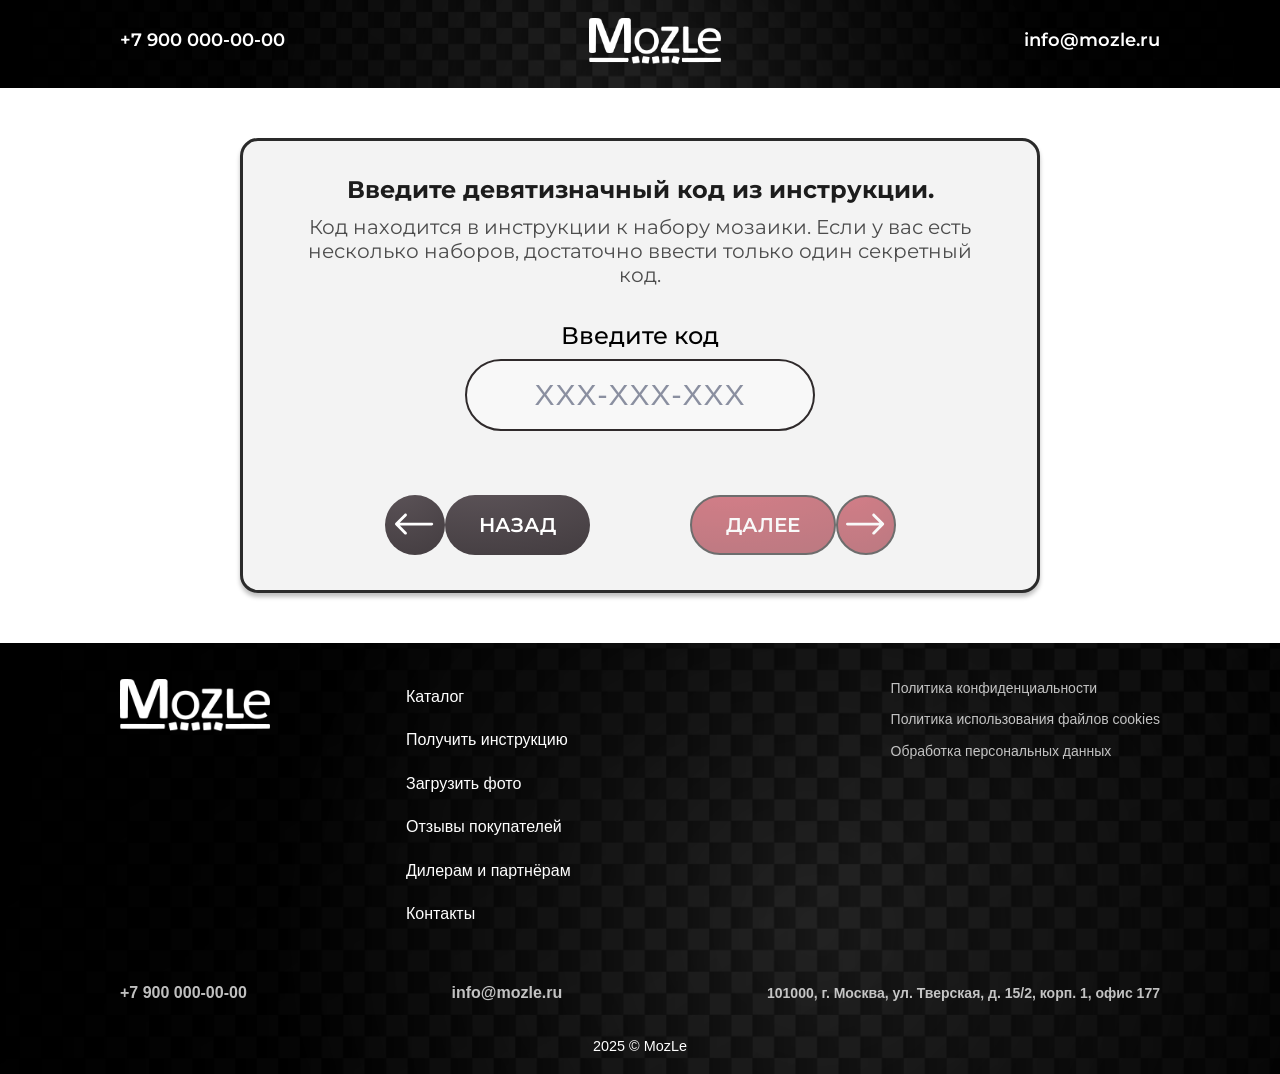
<file: index.html>
<!DOCTYPE html>
<html lang="en">
<head>
    <meta charset="UTF-8">
    <meta name="viewport" content="width=device-width, initial-scale=1.0">

    <title>generator</title>

    <link rel="preconnect" href="https://fonts.googleapis.com">
    <link rel="preconnect" href="https://fonts.gstatic.com" crossorigin>
    <link href="https://fonts.googleapis.com/css2?family=Montserrat:ital,wght@0,100..900;1,100..900&display=swap" rel="stylesheet">
    <link rel="stylesheet" href="style/style_generate.css">
    <link rel="stylesheet" href="style/style_generate_1000.css">
    <style>
      .page {
        margin: 0 auto;
      }

      .code-step__actions a.is-disabled {
        cursor: not-allowed;
      }

      .code-step__actions a.is-disabled .step-btn__main--red,
      .code-step__actions a.is-disabled .step-btn__icon--red {
        opacity: 0.55;
      }

      .code-step__actions a.is-disabled button {
        cursor: not-allowed;
      }

      .code-step__label {
        color: #000000;
      }

      #secret-code.code-step__input {
        font-size: 30px;
      }

      #secret-code.code-step__input.is-valid {
        color: #000000;
      }

      .code-step__status {
        min-height: 24px;
        margin-top: 10px;
        font-size: 18px;
        line-height: 1.2;
        font-weight: 600;
        color: #8a8fa0;
      }

      .code-step__status.is-valid {
        color: #157347;
      }

      .code-step__status.is-invalid {
        color: #b42318;
      }

      @media (max-width: 1000px) {
        #secret-code.code-step__input {
          font-size: 26px;
        }

        .code-step__status {
          min-height: 20px;
          font-size: 14px;
          margin-top: 8px;
        }
      }

      @media (min-width: 1921px) {
        .site-footer {
          margin-top: 95px;
        }

        .code-step {
          padding-top: 95px;
        }
      }
    </style>
    <link rel="stylesheet" href="style/style_generate_buttons_unified.css">
</head>
<body>
<!-- меню -->




<header>
<div class="center_header">
<div class="logo_box">
     <h3  class="PC_h3">+7 900 000-00-00</h3>
    <img src="img/logo.png" alt="">
    <h3 class="PC_h3">info@mozle.ru</h3>


</div>
</div>
    </header>
 <!-- меню конец -->

 <div class="menu_mobile">
    <div class="center_header_mob">

<div class="logo_box_mob">
    <img src="img/logo.png" alt="">
</div>
</div>
 </div>



<div class="page">



    <div class="code-step">
  <div class="code-step__card">
    <h2 class="code-step__title">Введите девятизначный код из инструкции.</h2>

    <p class="code-step__text">
      Код находится в инструкции к набору мозаики. Если у вас есть несколько
      наборов, достаточно ввести только один секретный код.
    </p>

    <label for="secret-code" class="code-step__label">Введите код</label>

<input
  id="secret-code"
  class="code-step__input"
  type="text"
  placeholder="XXX-XXX-XXX"
  maxlength="11"
  inputmode="text"
  autocomplete="off"
/>
<p id="code-status" class="code-step__status" aria-live="polite"></p>


<div class="code-step__actions">
<a href="index.html">
  <div class="step-btn step-btn--back">
    <button class="step-btn__icon step-btn__icon--dark" type="button" aria-label="Назад">
<svg width="41" height="23" viewBox="0 0 41 23" fill="none" xmlns="http://www.w3.org/2000/svg">
  <path d="M38.6357 9.54596C39.4642 9.54596 40.1357 10.2175 40.1357 11.046C40.1357 11.8744 39.4642 12.546 38.6357 12.546V11.046V9.54596ZM0.439262 12.1066C-0.146523 11.5208 -0.146523 10.5711 0.439262 9.9853L9.9852 0.439358C10.571 -0.146429 11.5207 -0.146429 12.1065 0.439358C12.6923 1.02514 12.6923 1.97489 12.1065 2.56068L3.62124 11.046L12.1065 19.5312C12.6923 20.117 12.6923 21.0668 12.1065 21.6526C11.5207 22.2383 10.571 22.2383 9.9852 21.6526L0.439262 12.1066ZM38.6357 11.046V12.546H1.49992V11.046V9.54596H38.6357V11.046Z" fill="white" />
</svg>
    </button>

    <button class="step-btn__main step-btn__main--dark" type="button">
      НАЗАД
    </button>
  </div>

</a>

  <a id="next-step-link" href="generate_step2.html">
      <div class="step-btn step-btn--next">
    
    <button class="step-btn__main step-btn__main--red" type="button">
      ДАЛЕЕ
    </button>

    <button class="step-btn__icon step-btn__icon--red" type="button" aria-label="Далее">
 <svg width="41" height="41" viewBox="0 0 41 23" fill="none" xmlns="http://www.w3.org/2000/svg">
  <path d="M1.5 9.54596C0.671573 9.54596 0 10.2175 0 11.046C0 11.8744 0.671573 12.546 1.5 12.546V11.046V9.54596ZM39.6965 12.1066C40.2823 11.5208 40.2823 10.5711 39.6965 9.9853L30.1505 0.439358C29.5648 -0.146429 28.615 -0.146429 28.0292 0.439358C27.4434 1.02514 27.4434 1.97489 28.0292 2.56068L36.5145 11.046L28.0292 19.5312C27.4434 20.117 27.4434 21.0668 28.0292 21.6526C28.615 22.2383 29.5648 22.2383 30.1505 21.6526L39.6965 12.1066ZM1.5 11.046V12.546H38.6358V11.046V9.54596H1.5V11.046Z" fill="white" />
</svg>
    </button>
  </div>
  </a>


</div>



  </div>
</div> 
</div>
 <!-- меню mobile -->





<footer class="site-footer">
    <!-- Основная навигация и информация -->
    <div class="footer-container">

        <!-- Левый блок: Название / Логотип (гипотетический) -->
        <div class="footer-brand">
            <a href="/" class="brand-link">
                <img class="footer_logo" src="img/logo.png" alt="">
            </a>
            <!-- Кнопка/ссылка для каталога, если нужно выделить -->
           
        </div>

        <!-- Центральный блок: Основное меню (первая колонка) -->
        <div class="footer-nav">
            <ul class="footer-menu">
                 <li><a href="#">Каталог</a></li>
                <li><a href="#">Получить инструкцию</a></li>
                <li><a href="#">Загрузить фото</a></li>
                <li><a href="#">Отзывы покупателей</a></li>
                <li><a href="#">Дилерам и партнёрам</a></li>
                <li><a href="#">Контакты</a></li>
            </ul>
        </div>

        <!-- Правый блок: Юридические документы и контакты (вторая колонка) -->
        <div class="footer-legal">
            <ul class="legal-links">
                <li><a href="#">Политика конфиденциальности</a></li>
                <li><a href="#">Политика использования файлов cookies</a></li>
                <li><a href="#">Обработка персональных данных</a></li>
            </ul>

        </div>
        <div class="footer-contacts">
            <a href="tel:+79000000000" class="contact-phone">+7 900 000-00-00</a>
            <a href="mailto:info@mozle.ru" class="contact-email">info@mozle.ru</a>
            <address class="contact-address">
                101000, г. Москва, ул. Тверская, д. 15/2, корп. 1, офис 177
            </address>
        </div>
    </div>

    <!-- Нижняя полоса с копирайтом -->
    <div class="footer-bottom">
        <p class="copyright">2025 © MozLe</p>
    </div>
</footer>



</body>
<script>

    const burger = document.getElementById('burger');
const menu = document.getElementById('menu2');

if (burger && menu) {
    burger.addEventListener('click', () => {
        menu.classList.toggle('active');
    });
}






















const wrapper = document.querySelector('.cards-wrapper');
const cards = document.querySelectorAll('.card');
const prev = document.querySelector('.arrow-prev');
const next = document.querySelector('.arrow-next');

if (wrapper && cards.length && prev && next) {
  let currentIndex = 0;
  let touchStartX = 0;
  let touchEndX = 0;
  let isSwiping = false;

  function updateActive() {
    cards.forEach(card => card.classList.remove('active'));
    cards[currentIndex].classList.add('active');
  }

  function goToNext() {
    if (currentIndex < cards.length - 1) {
      currentIndex++;
      updateActive();
    }
  }

  function goToPrev() {
    if (currentIndex > 0) {
      currentIndex--;
      updateActive();
    }
  }

  next.addEventListener('click', goToNext);
  prev.addEventListener('click', goToPrev);

  updateActive();
}












 const secretCodeInput = document.getElementById("secret-code");
const nextStepLink = document.getElementById("next-step-link");
const codeStatus = document.getElementById("code-status");

if (secretCodeInput && nextStepLink && codeStatus) {
  const nextStepHref = nextStepLink.getAttribute("href") || "generate_step2.html";
  const validCode = "111111111";

  function getDigits(value) {
    return value.replace(/\D/g, "").slice(0, 9);
  }

  function setNextStepState(enabled) {
    nextStepLink.classList.toggle("is-disabled", !enabled);
    nextStepLink.setAttribute("aria-disabled", String(!enabled));

    if (enabled) {
      nextStepLink.setAttribute("href", nextStepHref);
      nextStepLink.removeAttribute("tabindex");
    } else {
      nextStepLink.removeAttribute("href");
      nextStepLink.setAttribute("tabindex", "-1");
    }
  }

  function setCodeStatus(state) {
    codeStatus.classList.remove("is-valid", "is-invalid");

    if (state === "valid") {
      codeStatus.textContent = "Код корректен.";
      codeStatus.classList.add("is-valid");
      secretCodeInput.classList.add("is-valid");
      return;
    }

    secretCodeInput.classList.remove("is-valid");

    if (state === "invalid") {
      codeStatus.textContent = "Код некорректен.";
      codeStatus.classList.add("is-invalid");
      return;
    }

    if (state === "typing") {
      codeStatus.textContent = "Введите 9 цифр кода.";
      return;
    }

    codeStatus.textContent = "";
  }

  function formatAndValidateCode() {
    const digits = getDigits(secretCodeInput.value);
    const formatted = digits.match(/.{1,3}/g);
    secretCodeInput.value = formatted ? formatted.join("-") : "";
    const isValid = digits === validCode;
    setNextStepState(isValid);

    if (!digits.length) {
      setCodeStatus("empty");
      return;
    }

    if (isValid) {
      setCodeStatus("valid");
      return;
    }

    setCodeStatus(digits.length === 9 ? "invalid" : "typing");
  }

  secretCodeInput.addEventListener("input", formatAndValidateCode);

  nextStepLink.addEventListener("click", function (event) {
    if (getDigits(secretCodeInput.value) !== validCode) {
      event.preventDefault();
      setCodeStatus("invalid");
    }
  });

  formatAndValidateCode();
}
</script>
</html>
</file>
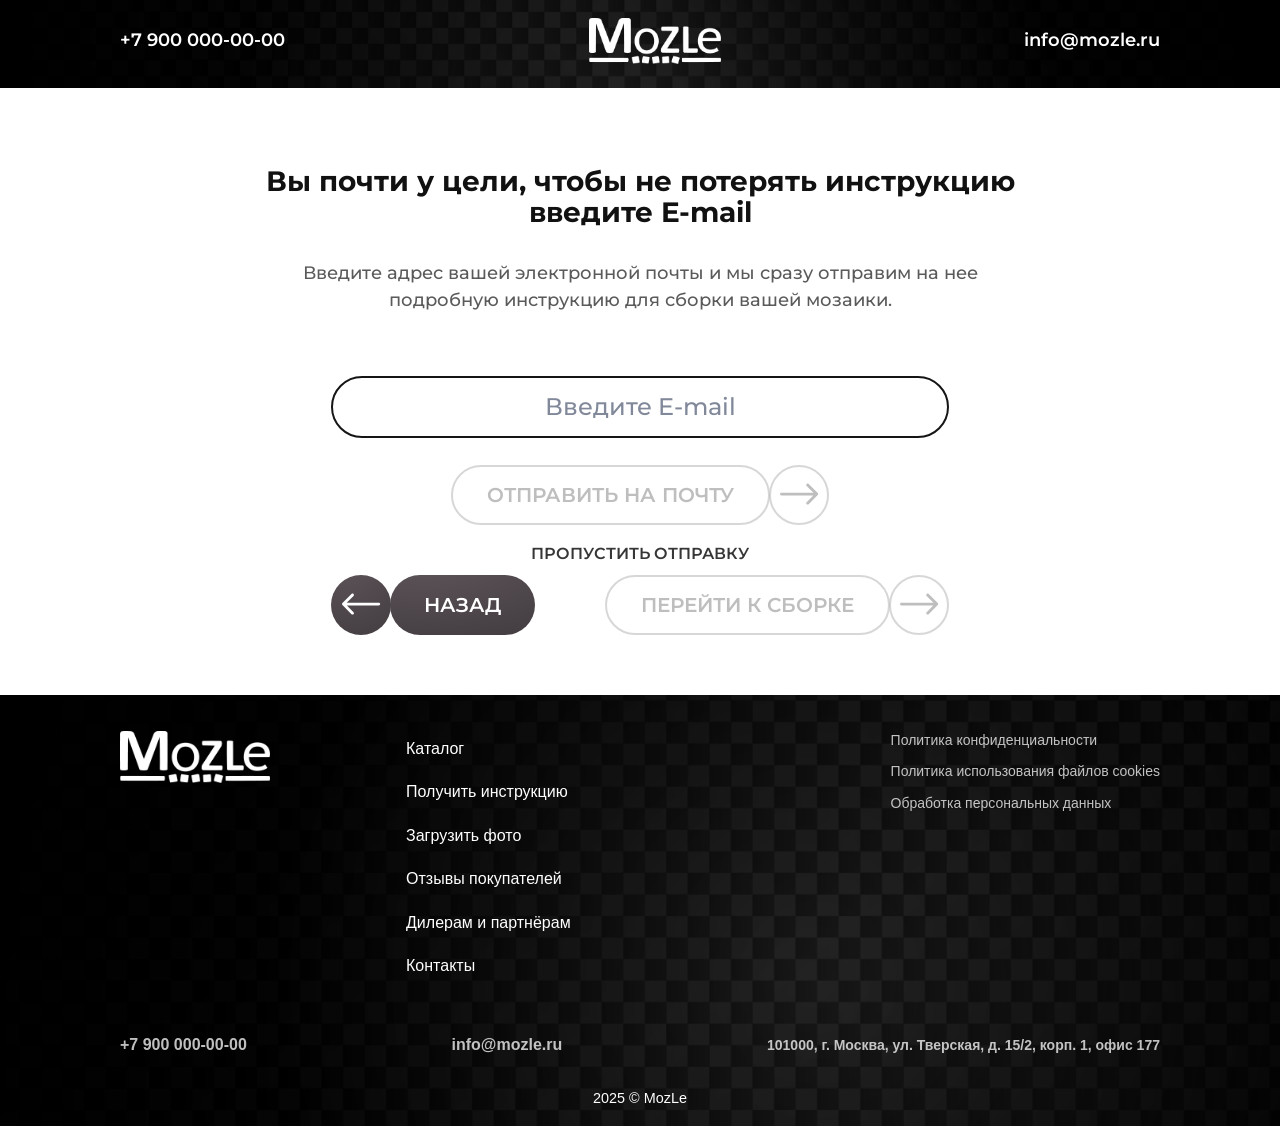
<file: generate_step10.html>
<!DOCTYPE html>
<html lang="ru">
<head>
  <meta charset="UTF-8">
  <meta name="viewport" content="width=device-width, initial-scale=1.0">
  <title>step10</title>
  <link rel="preconnect" href="https://fonts.googleapis.com">
  <link rel="preconnect" href="https://fonts.gstatic.com" crossorigin>
  <link href="https://fonts.googleapis.com/css2?family=Montserrat:ital,wght@0,100..900;1,100..900&display=swap" rel="stylesheet">
  <link rel="stylesheet" href="style/style_generate.css">
  <link rel="stylesheet" href="style/style_generate_1000_step2.css">
  <link rel="stylesheet" href="style/style_generate_1000_step10.css">
    <link rel="stylesheet" href="style/style_generate_buttons_unified.css">
</head>
<body>
<header>
  <div class="center_header">
    <div class="logo_box">
      <h3 class="PC_h3">+7 900 000-00-00</h3>
      <img src="img/logo.png" alt="">
      <h3 class="PC_h3">info@mozle.ru</h3>
    </div>
</div>
</header>

<div class="menu_mobile">
  <div class="center_header_mob">
    <div class="logo_box_mob">
      <img src="img/logo.png" alt="">
</div>
</div>
</div>
<div class="page">
  <section class="email-step">
    <h1 class="email-step__title">Вы почти у цели, чтобы не потерять инструкцию<br>введите E-mail</h1>
    <p class="email-step__lead">Введите адрес вашей электронной почты и мы сразу отправим на нее<br>подробную инструкцию для сборки вашей мозаики.</p>

    <div class="email-step__form-area">
      <label class="email-step__input-wrap" for="instruction-email">
        <input
          class="email-step__input"
          id="instruction-email"
          type="email"
          inputmode="email"
          autocomplete="email"
          required
          placeholder="Введите E-mail"
          aria-label="Введите E-mail"
        >
      </label>

      <div class="email-step__actions-row email-step__actions-row--primary">
        <button class="email-action email-action--send" id="send-email-button" type="button" aria-disabled="true">
          <span class="email-action__main email-action__main--outline">ОТПРАВИТЬ НА ПОЧТУ</span>
          <span class="email-action__icon email-action__icon--outline" aria-hidden="true">
            <svg viewBox="0 0 41 23" xmlns="http://www.w3.org/2000/svg" fill="none">
              <path d="M1.5 9.54596C0.671573 9.54596 0 10.2175 0 11.046C0 11.8744 0.671573 12.546 1.5 12.546V11.046V9.54596ZM39.6965 12.1066C40.2823 11.5208 40.2823 10.5711 39.6965 9.9853L30.1505 0.439358C29.5648 -0.146429 28.615 -0.146429 28.0292 0.439358C27.4434 1.02514 27.4434 1.97489 28.0292 2.56068L36.5145 11.046L28.0292 19.5312C27.4434 20.117 27.4434 21.0668 28.0292 21.6526C28.615 22.2383 29.5648 22.2383 30.1505 21.6526L39.6965 12.1066ZM1.5 11.046V12.546H38.6358V11.046V9.54596H1.5V11.046Z" fill="currentColor"/>
            </svg>
          </span>
        </button>
      </div>

      <button class="email-step__skip" id="skip-email-button" type="button">ПРОПУСТИТЬ ОТПРАВКУ</button>

      <div class="email-step__actions-row email-step__actions-row--secondary">
        <button class="email-action email-action--back" id="step10-back" type="button">
          <span class="email-action__icon email-action__icon--dark" aria-hidden="true">
            <svg viewBox="0 0 41 23" xmlns="http://www.w3.org/2000/svg" fill="none">
              <path d="M38.6357 9.54596C39.4642 9.54596 40.1357 10.2175 40.1357 11.046C40.1357 11.8744 39.4642 12.546 38.6357 12.546V11.046V9.54596ZM0.439262 12.1066C-0.146523 11.5208 -0.146523 10.5711 0.439262 9.9853L9.9852 0.439358C10.571 -0.146429 11.5207 -0.146429 12.1065 0.439358C12.6923 1.02514 12.6923 1.97489 12.1065 2.56068L3.62124 11.046L12.1065 19.5312C12.6923 20.117 12.6923 21.0668 12.1065 21.6526C11.5207 22.2383 10.571 22.2383 9.9852 21.6526L0.439262 12.1066ZM38.6357 11.046V12.546H1.49992V11.046V9.54596H38.6357V11.046Z" fill="currentColor"/>
            </svg>
          </span>
          <span class="email-action__main email-action__main--dark">НАЗАД</span>
        </button>

        <button class="email-action email-action--continue" id="continue-button" type="button" aria-disabled="true">
          <span class="email-action__main email-action__main--outline">ПЕРЕЙТИ К СБОРКЕ</span>
          <span class="email-action__icon email-action__icon--outline" aria-hidden="true">
            <svg viewBox="0 0 41 23" xmlns="http://www.w3.org/2000/svg" fill="none">
              <path d="M1.5 9.54596C0.671573 9.54596 0 10.2175 0 11.046C0 11.8744 0.671573 12.546 1.5 12.546V11.046V9.54596ZM39.6965 12.1066C40.2823 11.5208 40.2823 10.5711 39.6965 9.9853L30.1505 0.439358C29.5648 -0.146429 28.615 -0.146429 28.0292 0.439358C27.4434 1.02514 27.4434 1.97489 28.0292 2.56068L36.5145 11.046L28.0292 19.5312C27.4434 20.117 27.4434 21.0668 28.0292 21.6526C28.615 22.2383 29.5648 22.2383 30.1505 21.6526L39.6965 12.1066ZM1.5 11.046V12.546H38.6358V11.046V9.54596H1.5V11.046Z" fill="currentColor"/>
            </svg>
          </span>
        </button>
      </div>

      <div class="email-skip-hint" id="email-skip-hint" aria-hidden="true">
        <svg class="email-skip-hint__arrow" width="91" height="79" viewBox="0 0 91 79" fill="none" xmlns="http://www.w3.org/2000/svg" aria-hidden="true">
          <path d="M0.701563 61.7786C-0.138366 62.4959 -0.237741 63.7583 0.479611 64.5983L12.1695 78.2857C12.8868 79.1257 14.1493 79.225 14.9892 78.5077C15.8291 77.7903 15.9285 76.5279 15.2111 75.688L4.82014 63.5213L16.9868 53.1303C17.8267 52.413 17.9261 51.1506 17.2087 50.3106C16.4914 49.4707 15.229 49.3713 14.389 50.0887L0.701563 61.7786ZM90.8946 11.3911C91.2469 10.3442 90.6838 9.20992 89.6369 8.85763C88.5901 8.50533 87.4558 9.06841 87.1035 10.1153L88.999 10.7532L90.8946 11.3911ZM2.00044 63.2994L1.84349 65.2932C28.0941 67.3596 46.5611 65.6606 60.4192 57.3583C74.3323 49.0231 83.1894 34.2877 90.8946 11.3911L88.999 10.7532L87.1035 10.1153C79.4897 32.7404 71.0292 46.3391 58.3635 53.927C45.6429 61.5478 28.2701 63.361 2.15739 61.3055L2.00044 63.2994Z" fill="#BF1F32"/>
          <path d="M2.15739 61.3055C2.05276 62.6348 1.94812 63.964 1.84349 65.2932C3.78485 65.5834 5.62253 65.8424 7.54655 66.0805C24.4485 68.0108 42.9722 68.991 59.6545 60.1643C76.5096 51.097 84.5301 33.1959 89.3534 16.9598C89.9152 15.0691 90.3963 13.3003 90.8946 11.3911C91.0224 10.8943 90.9747 10.3606 90.738 9.89924C90.5015 9.43797 90.0991 9.0881 89.6143 8.92496C89.1295 8.76182 88.5974 8.79718 88.1301 9.02163C87.6627 9.24601 87.302 9.64231 87.1035 10.1153C87.1035 10.1153 87.1035 10.1153 87.1035 10.1153C86.3559 11.9054 85.6411 13.5527 84.8644 15.3124C78.0545 30.6242 69.6699 45.6872 55.7732 53.0384C41.9455 60.4959 24.6248 61.0892 7.82977 61.3071C5.92529 61.3175 4.09653 61.3204 2.15739 61.3055Z" fill="#BF1F32"/>
        </svg>
        <article class="email-skip-hint__card">
          <h2 class="email-skip-hint__head">ВНИМАНИЕ!!!</h2>
          <div class="email-skip-hint__body">
            <p class="email-skip-hint__text">
              Чтобы надежно сохранить инструкцию в почтовом ящике, пожалуйста введите E-mail.
              Но это совсем не обязательно! Можно пропустить отправку и сразу приступить к сборке картины.
            </p>
            <button class="email-skip-hint__close" id="email-skip-hint-close" type="button">ПОНЯТНО</button>
          </div>
        </article>
      </div>
    </div>
  </section>
</div>

<div class="email-skip-hint-backdrop" id="email-skip-hint-backdrop" aria-hidden="true"></div>

<footer class="site-footer">
  <div class="footer-container">
    <div class="footer-brand">
      <a href="/" class="brand-link">
        <img class="footer_logo" src="img/logo.png" alt="">
      </a>
    </div>

    <div class="footer-nav">
      <ul class="footer-menu">
        <li><a href="#">Каталог</a></li>
        <li><a href="#">Получить инструкцию</a></li>
        <li><a href="#">Загрузить фото</a></li>
        <li><a href="#">Отзывы покупателей</a></li>
        <li><a href="#">Дилерам и партнёрам</a></li>
        <li><a href="#">Контакты</a></li>
      </ul>
    </div>

    <div class="footer-legal">
      <ul class="legal-links">
        <li><a href="#">Политика конфиденциальности</a></li>
        <li><a href="#">Политика использования файлов cookies</a></li>
        <li><a href="#">Обработка персональных данных</a></li>
      </ul>
    </div>

    <div class="footer-contacts">
      <a href="tel:+79000000000" class="contact-phone">+7 900 000-00-00</a>
      <a href="mailto:info@mozle.ru" class="contact-email">info@mozle.ru</a>
      <address class="contact-address">
        101000, г. Москва, ул. Тверская, д. 15/2, корп. 1, офис 177
      </address>
    </div>
  </div>

  <div class="footer-bottom">
    <p class="copyright">2025 © MozLe</p>
  </div>
</footer>

<script>
  const burger = document.getElementById("burger");
  const menu = document.getElementById("menu2");
  const emailInput = document.getElementById("instruction-email");
  const backButton = document.getElementById("step10-back");
  const sendEmailButton = document.getElementById("send-email-button");
  const continueButton = document.getElementById("continue-button");
  const skipEmailButton = document.getElementById("skip-email-button");
  const skipHint = document.getElementById("email-skip-hint");
  const skipHintCloseButton = document.getElementById("email-skip-hint-close");
  const skipHintBackdrop = document.getElementById("email-skip-hint-backdrop");

  const EMAIL_STORAGE_KEY = "mozle_instruction_email";
  let isSkipSendingApproved = false;

  if (burger && menu) {
    burger.addEventListener("click", () => {
      menu.classList.toggle("active");
    });
  }

  function isValidEmail(value) {
    return /^[^\s@]+@[^\s@]+\.[^\s@]{2,}$/i.test(String(value || "").trim());
  }

  function setEmailFieldError(message = "") {
    if (!emailInput) return;

    const hasError = Boolean(message);
    emailInput.classList.toggle("is-invalid", hasError);
    emailInput.setAttribute("aria-invalid", String(hasError));
    emailInput.setCustomValidity(message);
  }

  function showEmailValidationError() {
    if (!emailInput) return;

    const value = String(emailInput.value || "").trim();
    let errorMessage = "";

    if (!value) {
      errorMessage = "Введите E-mail";
    } else if (!isValidEmail(value)) {
      errorMessage = "Введите корректный E-mail";
    }

    if (!errorMessage) {
      setEmailFieldError("");
      return;
    }

    setEmailFieldError(errorMessage);
    emailInput.reportValidity();
    emailInput.focus();
  }

  function setSkipHintVisible(isVisible) {
    if (!skipHint || !skipHintBackdrop) return;

    skipHint.classList.toggle("is-visible", isVisible);
    skipHint.setAttribute("aria-hidden", String(!isVisible));
    skipHintBackdrop.classList.toggle("is-visible", isVisible);
    skipHintBackdrop.setAttribute("aria-hidden", String(!isVisible));
    document.body.classList.toggle("email-skip-hint-open", isVisible);
  }

  function openSkipHint() {
    setSkipHintVisible(true);
  }

  function approveSkipSending() {
    isSkipSendingApproved = true;
    setSkipHintVisible(false);
    updateEmailState();
  }

  function updateEmailState() {
    if (!emailInput || !continueButton || !sendEmailButton) return;

    const isValid = isValidEmail(emailInput.value);
    const canContinue = isValid || isSkipSendingApproved;

    setEmailFieldError("");
    continueButton.classList.toggle("is-active", isSkipSendingApproved);
    continueButton.setAttribute("aria-disabled", String(!canContinue));
    sendEmailButton.setAttribute("aria-disabled", String(!isValid));

    if (isValid) {
      localStorage.setItem(EMAIL_STORAGE_KEY, emailInput.value.trim());
    }
  }

  if (backButton) {
    backButton.addEventListener("click", () => {
      window.location.href = "generate_step9.html";
    });
  }

  if (sendEmailButton) {
    sendEmailButton.addEventListener("click", () => {
      if (!isValidEmail(emailInput.value)) {
        showEmailValidationError();
        return;
      }

      localStorage.setItem(EMAIL_STORAGE_KEY, emailInput.value.trim());
      alert("Отправка инструкции на почту подключается на следующем этапе.");
    });
  }

  if (continueButton) {
    continueButton.addEventListener("click", () => {
      const isValid = isValidEmail(emailInput.value);

      if (!isValid && !isSkipSendingApproved) {
        openSkipHint();
        return;
      }

      if (isValid) {
        localStorage.setItem(EMAIL_STORAGE_KEY, emailInput.value.trim());
      }
      window.location.href = "instructions_step1.html";
    });
  }

  if (skipEmailButton) {
    skipEmailButton.addEventListener("click", () => {
      setSkipHintVisible(false);
      if (continueButton) {
        continueButton.focus();
      }
    });
  }

  if (skipHintCloseButton) {
    skipHintCloseButton.addEventListener("click", approveSkipSending);
  }

  if (skipHintBackdrop) {
    skipHintBackdrop.addEventListener("click", () => {
      setSkipHintVisible(false);
    });
  }

  document.addEventListener("keydown", (event) => {
    if (event.key === "Escape") {
      setSkipHintVisible(false);
    }
  });

  if (emailInput) {
    emailInput.addEventListener("input", updateEmailState);
    emailInput.addEventListener("change", updateEmailState);

    const savedEmail = localStorage.getItem(EMAIL_STORAGE_KEY);
    if (savedEmail) {
      emailInput.value = savedEmail;
    }
  }

  updateEmailState();
</script>
</body>
</html>
</file>
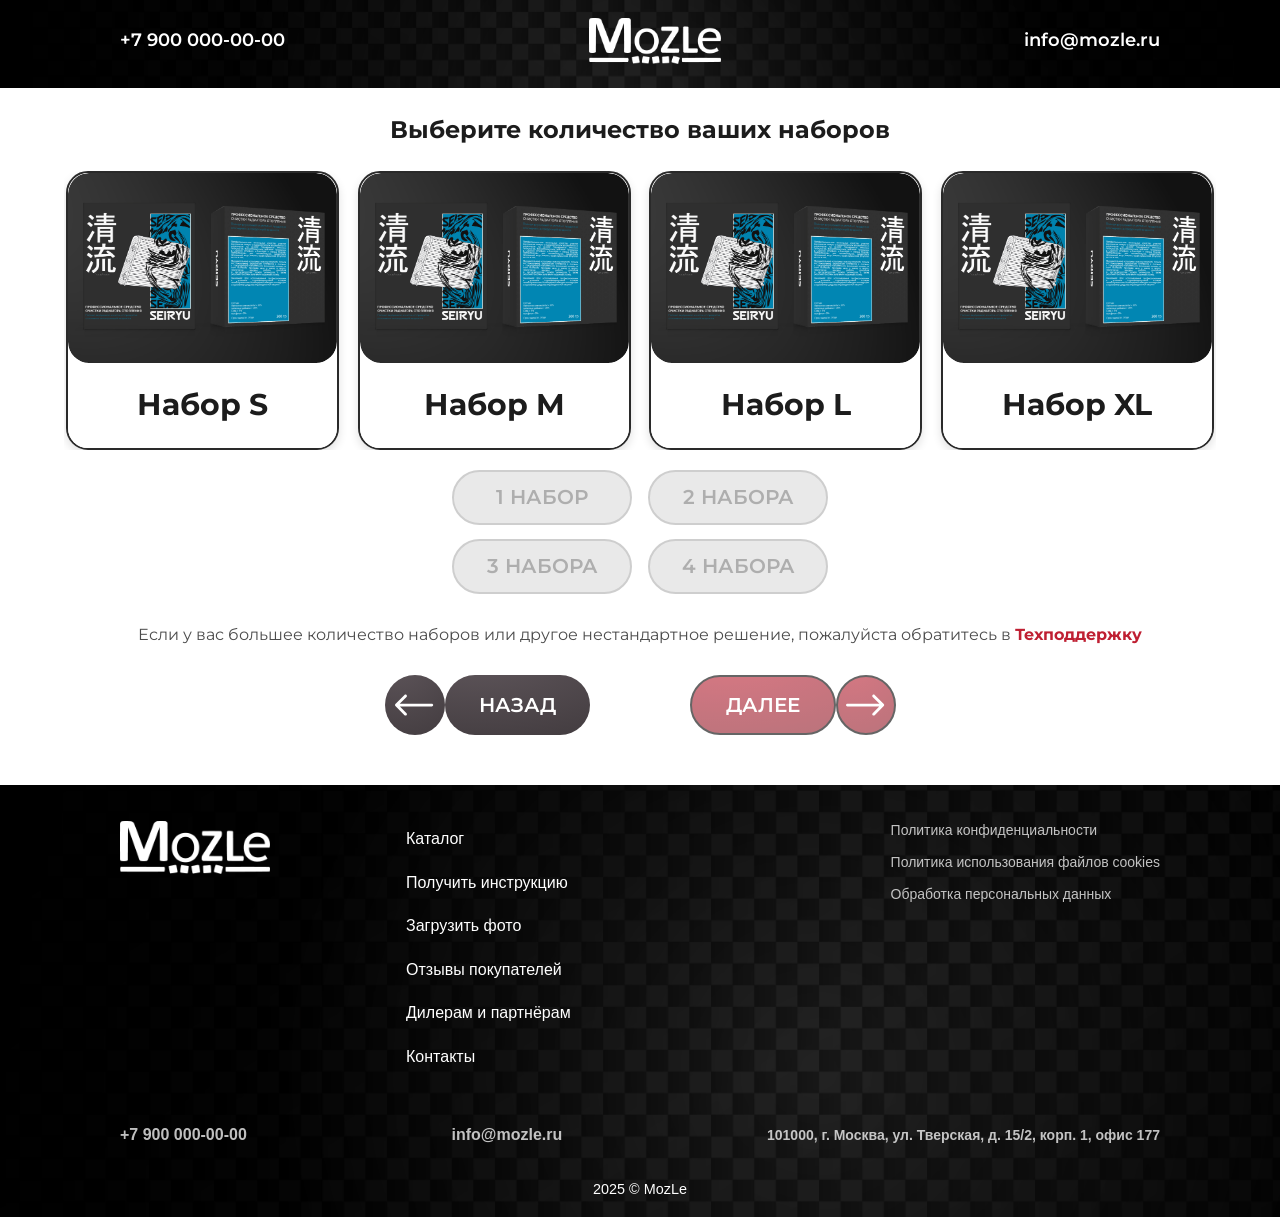
<file: generate_step2.html>
<!DOCTYPE html>
<html lang="en">
<head>
    <meta charset="UTF-8">
    <meta name="viewport" content="width=device-width, initial-scale=1.0">

    <title>step2</title>

    <link rel="preconnect" href="https://fonts.googleapis.com">
    <link rel="preconnect" href="https://fonts.gstatic.com" crossorigin>
    <link href="https://fonts.googleapis.com/css2?family=Montserrat:ital,wght@0,100..900;1,100..900&display=swap" rel="stylesheet">
    <link rel="stylesheet" href="style/style_generate.css">
    <link rel="stylesheet" href="style/style_generate_1000_step2.css">

 
    <link rel="stylesheet" href="style/style_generate_buttons_unified.css">
</head>
<body>

   


   
<header>
<div class="center_header">
<div class="logo_box">
     <h3  class="PC_h3">+7 900 000-00-00</h3>
    <img src="img/logo.png" alt="">
    <h3 class="PC_h3">info@mozle.ru</h3>


</div>
</div>
    </header>
 <!-- меню конец -->

 <div class="menu_mobile">
    <div class="center_header_mob">

<div class="logo_box_mob">
    <img src="img/logo.png" alt="">
</div>
</div>
 </div>
  <div class="page">
<section class="sets-step">
    <h2 class="sets-step__title">Выберите количество ваших наборов</h2>

<div class="sets-step__viewport">
  <div class="sets-step__track">
    <article class="set-card" data-index="0" data-size="S">
      <div class="set-card__image-box">
        <img src="img/card_img_bl5.png" alt="Набор S" class="set-card__image">
      </div>
      <div class="set-card__bottom">
        <h3 class="set-card__name">Набор S</h3>
      </div>
    </article>

    <article class="set-card" data-index="1" data-size="M">
      <div class="set-card__image-box">
        <img src="img/card_img_bl5.png" alt="Набор M" class="set-card__image">
      </div>
      <div class="set-card__bottom">
        <h3 class="set-card__name">Набор M</h3>
      </div>
    </article>

    <article class="set-card" data-index="2" data-size="L">
      <div class="set-card__image-box">
        <img src="img/card_img_bl5.png" alt="Набор L" class="set-card__image">
      </div>
      <div class="set-card__bottom">
        <h3 class="set-card__name">Набор L</h3>
      </div>
    </article>

    <article class="set-card" data-index="3" data-size="XL">
      <div class="set-card__image-box">
        <img src="img/card_img_bl5.png" alt="Набор XL" class="set-card__image">
      </div>
      <div class="set-card__bottom">
        <h3 class="set-card__name">Набор XL</h3>
      </div>
    </article>
  </div>
</div>

<div class="sets-count">
  <button class="sets-count__btn" type="button" data-count="1">1 НАБОР</button>
  <button class="sets-count__btn" type="button" data-count="2">2 НАБОРА</button>
  <button class="sets-count__btn" type="button" data-count="3">3 НАБОРА</button>
  <button class="sets-count__btn" type="button" data-count="4">4 НАБОРА</button>
</div>




    <p class="sets-step__note">
      Если у вас большее количество наборов или другое нестандартное решение,
      пожалуйста обратитесь в
      <a href="#" class="sets-step__note-link">Техподдержку</a>
    </p>

    <div class="code-step__actions sets-step__actions">
      <a href="index.html">
        <div class="step-btn step-btn--back">
          <button class="step-btn__icon step-btn__icon--dark" type="button" aria-label="Назад">
            <svg width="41" height="23" viewBox="0 0 41 23" fill="none" xmlns="http://www.w3.org/2000/svg">
              <path d="M38.6357 9.54596C39.4642 9.54596 40.1357 10.2175 40.1357 11.046C40.1357 11.8744 39.4642 12.546 38.6357 12.546V11.046V9.54596ZM0.439262 12.1066C-0.146523 11.5208 -0.146523 10.5711 0.439262 9.9853L9.9852 0.439358C10.571 -0.146429 11.5207 -0.146429 12.1065 0.439358C12.6923 1.02514 12.6923 1.97489 12.1065 2.56068L3.62124 11.046L12.1065 19.5312C12.6923 20.117 12.6923 21.0668 12.1065 21.6526C11.5207 22.2383 10.571 22.2383 9.9852 21.6526L0.439262 12.1066ZM38.6357 11.046V12.546H1.49992V11.046V9.54596H38.6357V11.046Z" fill="white"/>
            </svg>
          </button>

          <button class="step-btn__main step-btn__main--dark" type="button">
            НАЗАД
          </button>
        </div>
      </a>

      <a href="generate_step3.html">
        <div class="step-btn step-btn--next">
          <button class="step-btn__main step-btn__main--red" type="button">
            ДАЛЕЕ
          </button>

          <button class="step-btn__icon step-btn__icon--red" type="button" aria-label="Далее">
            <svg width="41" height="41" viewBox="0 0 41 23" fill="none" xmlns="http://www.w3.org/2000/svg">
              <path d="M1.5 9.54596C0.671573 9.54596 0 10.2175 0 11.046C0 11.8744 0.671573 12.546 1.5 12.546V11.046V9.54596ZM39.6965 12.1066C40.2823 11.5208 40.2823 10.5711 39.6965 9.9853L30.1505 0.439358C29.5648 -0.146429 28.615 -0.146429 28.0292 0.439358C27.4434 1.02514 27.4434 1.97489 28.0292 2.56068L36.5145 11.046L28.0292 19.5312C27.4434 20.117 27.4434 21.0668 28.0292 21.6526C28.615 22.2383 29.5648 22.2383 30.1505 21.6526L39.6965 12.1066ZM1.5 11.046V12.546H38.6358V11.046V9.54596H1.5V11.046Z" fill="white"/>
            </svg>
          </button>
        </div>
      </a>
    </div>
  </section>
</div>
<footer class="site-footer">
    <!-- Основная навигация и информация -->
    <div class="footer-container">

        <!-- Левый блок: Название / Логотип (гипотетический) -->
        <div class="footer-brand">
            <a href="/" class="brand-link">
                <img class="footer_logo" src="img/logo.png" alt="">
            </a>
            <!-- Кнопка/ссылка для каталога, если нужно выделить -->
           
        </div>

        <!-- Центральный блок: Основное меню (первая колонка) -->
        <div class="footer-nav">
            <ul class="footer-menu">
                 <li><a href="#">Каталог</a></li>
                <li><a href="#">Получить инструкцию</a></li>
                <li><a href="#">Загрузить фото</a></li>
                <li><a href="#">Отзывы покупателей</a></li>
                <li><a href="#">Дилерам и партнёрам</a></li>
                <li><a href="#">Контакты</a></li>
            </ul>
        </div>

        <!-- Правый блок: Юридические документы и контакты (вторая колонка) -->
        <div class="footer-legal">
            <ul class="legal-links">
                <li><a href="#">Политика конфиденциальности</a></li>
                <li><a href="#">Политика использования файлов cookies</a></li>
                <li><a href="#">Обработка персональных данных</a></li>
            </ul>

        </div>
        <div class="footer-contacts">
            <a href="tel:+79000000000" class="contact-phone">+7 900 000-00-00</a>
            <a href="mailto:info@mozle.ru" class="contact-email">info@mozle.ru</a>
            <address class="contact-address">
                101000, г. Москва, ул. Тверская, д. 15/2, корп. 1, офис 177
            </address>
        </div>
    </div>

    <!-- Нижняя полоса с копирайтом -->
    <div class="footer-bottom">
        <p class="copyright">2025 © MozLe</p>
    </div>
</footer>

</body>
<script>
  const STORAGE_KEYS = {
    setSize: "mozle_set_size",
    setIndex: "mozle_set_index",
    setCount: "mozle_set_count",
    canvasSize: "mozle_canvas_size"
  };

  const burger = document.getElementById("burger");
  const menu = document.getElementById("menu2");

  if (burger && menu) {
    burger.addEventListener("click", () => {
      menu.classList.toggle("active");
    });
  }

  const step2Track = document.querySelector(".sets-step__track");
  const step2Viewport = document.querySelector(".sets-step__viewport");
  const step2Cards = document.querySelectorAll(".set-card");
  const countButtons = document.querySelectorAll(".sets-count__btn");
  const nextLink = document.querySelector('a[href="generate_step3.html"]');

  const sizeLimits = {
    S: 4,
    M: 3,
    L: 2,
    XL: 1
  };
  const DEFAULT_SET_COUNT = 1;

  let currentIndex = 0;
  let selectedSize = null;
  let selectedCount = null;
  let touchStartX = 0;
  let touchEndX = 0;

  function updateSlider() {
    if (!step2Track || !step2Cards.length) return;

    if (window.innerWidth > 1000) {
      step2Track.style.transform = "translateX(0)";
      return;
    }

    const firstCard = step2Cards[0];
    const cardWidth = firstCard.offsetWidth;
    const gap = 14;
    const offset = currentIndex * (cardWidth + gap);

    step2Track.style.transform = `translateX(-${offset}px)`;
  }

  function clearCardActive() {
    step2Cards.forEach((card) => card.classList.remove("is-active"));
  }

  function clearCountActive() {
    countButtons.forEach((btn) => btn.classList.remove("is-active"));
  }

  function disableAllCounts() {
    countButtons.forEach((btn) => {
      btn.classList.add("is-disabled");
      btn.disabled = true;
      btn.classList.remove("is-active");
    });
  }

  function updateNextAvailability() {
    if (!nextLink) return;

    const isReady = Boolean(selectedSize && selectedCount);
    const shouldSkipStep3 = selectedSize === "S" && selectedCount === 1;

    nextLink.setAttribute("href", shouldSkipStep3 ? "generate_step4.html" : "generate_step3.html");

    if (shouldSkipStep3) {
      localStorage.setItem(STORAGE_KEYS.canvasSize, "2x2");
    }

    if (isReady) {
      nextLink.style.pointerEvents = "auto";
      nextLink.style.opacity = "1";
    } else {
      nextLink.style.pointerEvents = "none";
      nextLink.style.opacity = "0.6";
    }
  }

  function updateAvailableCounts(size) {
    const limit = sizeLimits[size];

    countButtons.forEach((btn) => {
      const count = Number(btn.dataset.count);

      if (count <= limit) {
        btn.disabled = false;
        btn.classList.remove("is-disabled");
      } else {
        btn.disabled = true;
        btn.classList.add("is-disabled");
        btn.classList.remove("is-active");

        if (selectedCount === count) {
          selectedCount = null;
          localStorage.removeItem(STORAGE_KEYS.setCount);
        }
      }
    });

    updateNextAvailability();
  }

  function selectCard(index, save = true) {
    const card = step2Cards[index];
    if (!card) return;

    currentIndex = index;
    selectedSize = card.dataset.size;

    clearCardActive();
    card.classList.add("is-active");

    clearCountActive();
    selectedCount = null;
    updateAvailableCounts(selectedSize);

    const defaultCountButton = [...countButtons].find(
      (btn) => Number(btn.dataset.count) === DEFAULT_SET_COUNT && !btn.disabled
    );

    if (defaultCountButton) {
      selectCount(defaultCountButton, save);
    }

    updateSlider();

    if (save) {
      localStorage.setItem(STORAGE_KEYS.setSize, selectedSize);
      localStorage.setItem(STORAGE_KEYS.setIndex, String(index));
      localStorage.removeItem(STORAGE_KEYS.canvasSize);
    }

    updateNextAvailability();
  }

  function selectCount(button, save = true) {
    if (!button || button.disabled) return;

    clearCountActive();
    button.classList.add("is-active");

    selectedCount = Number(button.dataset.count);

    if (save) {
      localStorage.setItem(STORAGE_KEYS.setCount, String(selectedCount));
      localStorage.removeItem(STORAGE_KEYS.canvasSize);
    }

    updateNextAvailability();
  }

  step2Cards.forEach((card, index) => {
    card.addEventListener("click", () => {
      selectCard(index, true);
    });
  });

  countButtons.forEach((button) => {
    button.addEventListener("click", () => {
      selectCount(button, true);
    });
  });

  if (step2Viewport) {
    step2Viewport.addEventListener(
      "touchstart",
      (e) => {
        touchStartX = e.changedTouches[0].clientX;
      },
      { passive: true }
    );

    step2Viewport.addEventListener(
      "touchend",
      (e) => {
        touchEndX = e.changedTouches[0].clientX;
        const delta = touchStartX - touchEndX;

        if (Math.abs(delta) < 40) return;

        if (delta > 0 && currentIndex < step2Cards.length - 1) {
          currentIndex++;
          selectCard(currentIndex, true);
        }

        if (delta < 0 && currentIndex > 0) {
          currentIndex--;
          selectCard(currentIndex, true);
        }
      },
      { passive: true }
    );
  }

  window.addEventListener("resize", updateSlider);

  window.addEventListener("DOMContentLoaded", () => {
    disableAllCounts();

    const savedIndex = localStorage.getItem(STORAGE_KEYS.setIndex);
    const savedSize = localStorage.getItem(STORAGE_KEYS.setSize);
    const savedCount = localStorage.getItem(STORAGE_KEYS.setCount);

    if (savedIndex !== null && step2Cards[Number(savedIndex)]) {
      selectCard(Number(savedIndex), false);
    } else if (savedSize) {
      const fallbackIndex = [...step2Cards].findIndex(
        (card) => card.dataset.size === savedSize
      );

      if (fallbackIndex !== -1) {
        selectCard(fallbackIndex, false);
      } else {
        updateSlider();
      }
    } else {
      updateSlider();
    }

    if (savedCount) {
      const savedBtn = [...countButtons].find(
        (btn) => btn.dataset.count === savedCount && !btn.disabled
      );

      if (savedBtn) {
        selectCount(savedBtn, false);
      }
    }

    updateNextAvailability();
  });
</script>
</html>
</file>
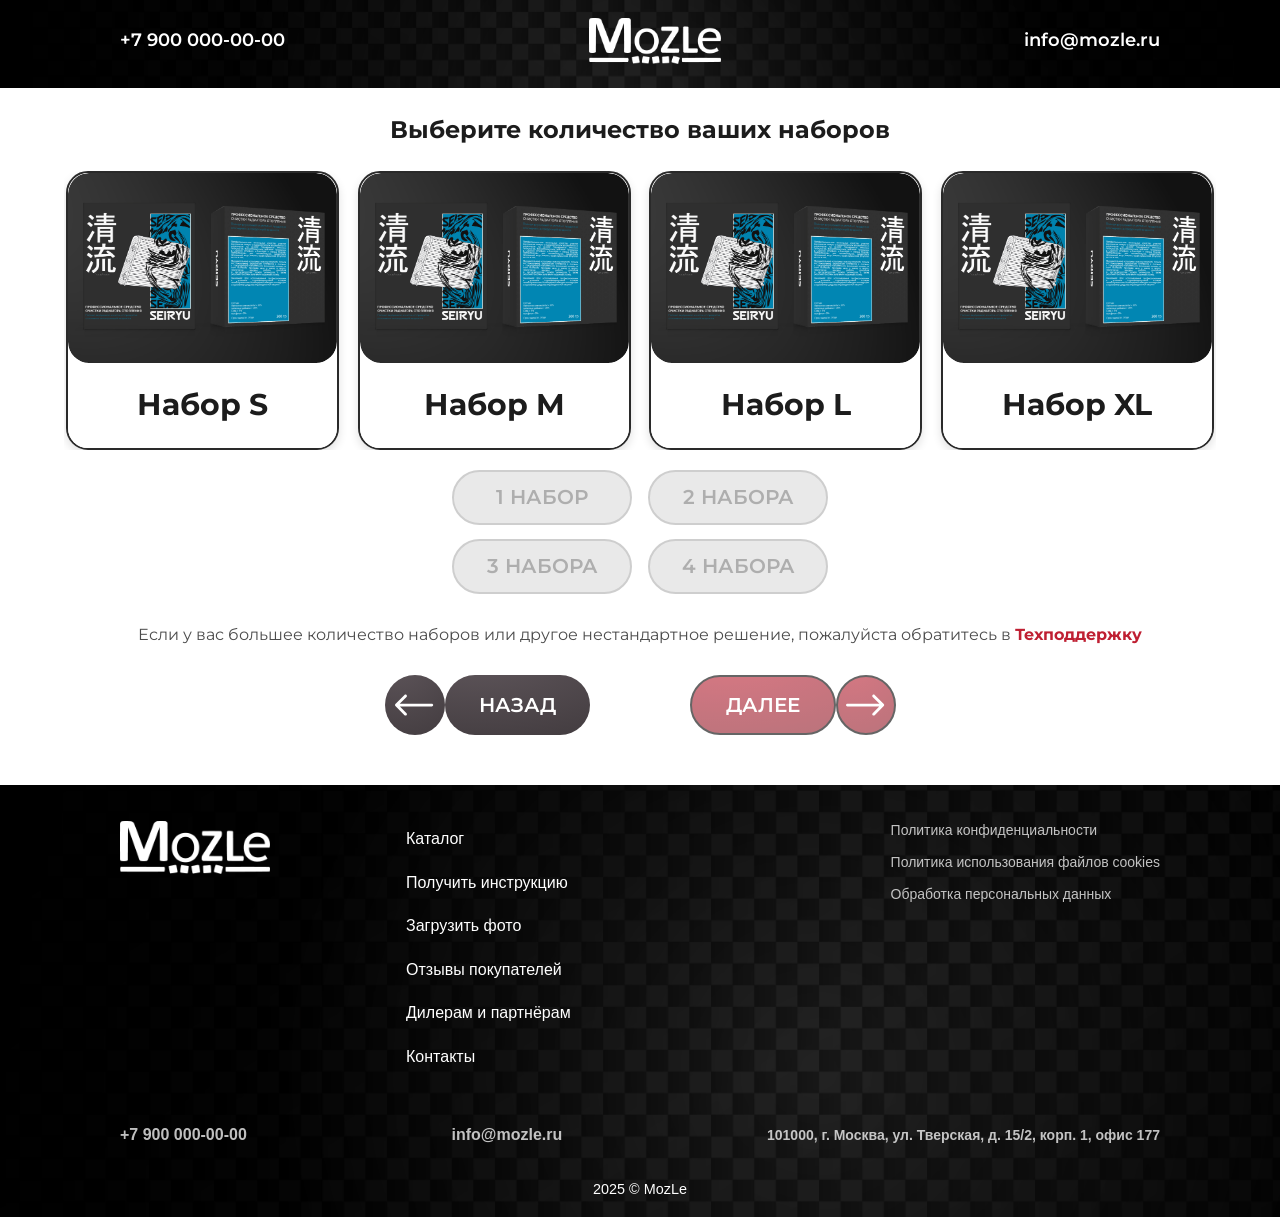
<file: generate_step3.html>
<!DOCTYPE html>
<html lang="en">
<head>
    <meta charset="UTF-8">
    <meta name="viewport" content="width=device-width, initial-scale=1.0">

    <title>step2</title>

    <link rel="preconnect" href="https://fonts.googleapis.com">
    <link rel="preconnect" href="https://fonts.gstatic.com" crossorigin>
    <link href="https://fonts.googleapis.com/css2?family=Montserrat:ital,wght@0,100..900;1,100..900&display=swap" rel="stylesheet">
    <link rel="stylesheet" href="style/style_generate.css">
    <link rel="stylesheet" href="style/style_generate_1000_step2.css">
    <link rel="stylesheet" href="style/style_generate_1000_step3.css">

 
    <link rel="stylesheet" href="style/style_generate_buttons_unified.css">
</head>
<body>

   


   
<header>
<div class="center_header">
<div class="logo_box">
     <h3  class="PC_h3">+7 900 000-00-00</h3>
    <img src="img/logo.png" alt="">
    <h3 class="PC_h3">info@mozle.ru</h3>


</div>
</div>
    </header>
 <!-- меню конец -->

 <div class="menu_mobile">
    <div class="center_header_mob">

<div class="logo_box_mob">
    <img src="img/logo.png" alt="">
</div>
</div>
 </div>
  <div class="page">
<section class="canvas-step">
  <h2 class="canvas-step__title">Выберите размер своего полотна</h2>

  <div class="canvas-step__top">
    <article class="canvas-preview-card" id="selected-set-card">
      <div class="canvas-preview-card__image-box">
        <img
          id="selected-set-image"
          src="img/card_img_bl5.png"
          alt="Выбранный набор"
          class="canvas-preview-card__image"
        >
      </div>

      <div class="canvas-preview-card__bottom">
        <h3 class="canvas-preview-card__name" id="selected-set-name">Набор M</h3>
      </div>
    </article>
<div class="cancas_cont">
  <div class="canvas-step__schemes">
    <div class="canvas-scheme canvas-scheme--wide" id="canvas-scheme-wide" aria-hidden="true"></div>
    <div class="canvas-scheme canvas-scheme--tall" id="canvas-scheme-tall" aria-hidden="true"></div>
  </div>

</div>

  </div>


  <div class="canvas-size">
    <button class="canvas-size__btn" type="button" data-canvas="2x2">2X2</button>
    <button class="canvas-size__btn is-active" type="button" data-canvas="2x3">2X3</button>
    <button class="canvas-size__btn" type="button" data-canvas="2x4">2X4</button>
    <button class="canvas-size__btn" type="button" data-canvas="3x3">3X3</button>
    <button class="canvas-size__btn" type="button" data-canvas="3x4">3X4</button>
    <button class="canvas-size__btn" type="button" data-canvas="3x5">3X5</button>
    <button class="canvas-size__btn" type="button" data-canvas="3x6">3X6</button>
    <button class="canvas-size__btn" type="button" data-canvas="4x4">4X4</button>
 
</div>

  <p class="canvas-step__note">
    Если у вас большее количество наборов или другое нестандартное решение,
    пожалуйста обратитесь в
    <a href="#" class="canvas-step__note-link">Техподдержку</a>
  </p>

  <div class="code-step__actions canvas-step__actions">
    <a href="generate_step2.html">
      <div class="step-btn step-btn--back">
        <button class="step-btn__icon step-btn__icon--dark" type="button" aria-label="Назад">
          <svg width="41" height="23" viewBox="0 0 41 23" fill="none" xmlns="http://www.w3.org/2000/svg">
            <path d="M38.6357 9.54596C39.4642 9.54596 40.1357 10.2175 40.1357 11.046C40.1357 11.8744 39.4642 12.546 38.6357 12.546V11.046V9.54596ZM0.439262 12.1066C-0.146523 11.5208 -0.146523 10.5711 0.439262 9.9853L9.9852 0.439358C10.571 -0.146429 11.5207 -0.146429 12.1065 0.439358C12.6923 1.02514 12.6923 1.97489 12.1065 2.56068L3.62124 11.046L12.1065 19.5312C12.6923 20.117 12.6923 21.0668 12.1065 21.6526C11.5207 22.2383 10.571 22.2383 9.9852 21.6526L0.439262 12.1066ZM38.6357 11.046V12.546H1.49992V11.046V9.54596H38.6357V11.046Z" fill="white"/>
          </svg>
        </button>

        <button class="step-btn__main step-btn__main--dark" type="button">
          НАЗАД
        </button>
      </div>
    </a>

    <a href="generate_step4.html">
      <div class="step-btn step-btn--next">
        <button class="step-btn__main step-btn__main--red" type="button">
          ДАЛЕЕ
        </button>

        <button class="step-btn__icon step-btn__icon--red" type="button" aria-label="Далее">
          <svg width="41" height="41" viewBox="0 0 41 23" fill="none" xmlns="http://www.w3.org/2000/svg">
            <path d="M1.5 9.54596C0.671573 9.54596 0 10.2175 0 11.046C0 11.8744 0.671573 12.546 1.5 12.546V11.046V9.54596ZM39.6965 12.1066C40.2823 11.5208 40.2823 10.5711 39.6965 9.9853L30.1505 0.439358C29.5648 -0.146429 28.615 -0.146429 28.0292 0.439358C27.4434 1.02514 27.4434 1.97489 28.0292 2.56068L36.5145 11.046L28.0292 19.5312C27.4434 20.117 27.4434 21.0668 28.0292 21.6526C28.615 22.2383 29.5648 22.2383 30.1505 21.6526L39.6965 12.1066ZM1.5 11.046V12.546H38.6358V11.046V9.54596H1.5V11.046Z" fill="white"/>
          </svg>
        </button>
      </div>
    </a>
  </div>
</section>
</div>
<footer class="site-footer">
    <!-- Основная навигация и информация -->
    <div class="footer-container">

        <!-- Левый блок: Название / Логотип (гипотетический) -->
        <div class="footer-brand">
            <a href="/" class="brand-link">
                <img class="footer_logo" src="img/logo.png" alt="">
            </a>
            <!-- Кнопка/ссылка для каталога, если нужно выделить -->
           
        </div>

        <!-- Центральный блок: Основное меню (первая колонка) -->
        <div class="footer-nav">
            <ul class="footer-menu">
                 <li><a href="#">Каталог</a></li>
                <li><a href="#">Получить инструкцию</a></li>
                <li><a href="#">Загрузить фото</a></li>
                <li><a href="#">Отзывы покупателей</a></li>
                <li><a href="#">Дилерам и партнёрам</a></li>
                <li><a href="#">Контакты</a></li>
            </ul>
        </div>

        <!-- Правый блок: Юридические документы и контакты (вторая колонка) -->
        <div class="footer-legal">
            <ul class="legal-links">
                <li><a href="#">Политика конфиденциальности</a></li>
                <li><a href="#">Политика использования файлов cookies</a></li>
                <li><a href="#">Обработка персональных данных</a></li>
            </ul>

        </div>
        <div class="footer-contacts">
            <a href="tel:+79000000000" class="contact-phone">+7 900 000-00-00</a>
            <a href="mailto:info@mozle.ru" class="contact-email">info@mozle.ru</a>
            <address class="contact-address">
                101000, г. Москва, ул. Тверская, д. 15/2, корп. 1, офис 177
            </address>
        </div>
    </div>

    <!-- Нижняя полоса с копирайтом -->
    <div class="footer-bottom">
        <p class="copyright">2025 © MozLe</p>
    </div>
</footer>

</body>
<script>
  const STORAGE_KEYS = {
    setSize: "mozle_set_size",
    setIndex: "mozle_set_index",
    setCount: "mozle_set_count",
    canvasSize: "mozle_canvas_size"
  };

  const FORMAT_RULES = {
    "S_1": ["2x2"],
    "S_2": ["2x2", "2x3", "2x4"],
    "S_3": ["2x2", "2x3", "2x4", "3x3", "3x4"],
    "S_4": ["2x2", "2x3", "2x4", "3x3", "3x4", "3x5", "4x4"],

    "M_1": ["2x2", "2x3"],
    "M_2": ["2x2", "2x3", "2x4", "3x3", "3x4"],
    "M_3": ["2x2", "2x3", "2x4", "3x3", "3x4", "3x5", "3x6", "4x4"],
    "M_4": [],

    "L_1": ["2x2", "2x3", "2x4", "3x3"],
    "L_2": ["2x2", "2x3", "2x4", "3x3", "3x4", "3x5", "3x6", "4x4"],
    "L_3": [],
    "L_4": [],

    "XL_1": ["2x2", "2x3", "2x4", "3x3", "3x4"],
    "XL_2": [],
    "XL_3": [],
    "XL_4": []
  };
  const DEFAULT_CANVAS_BY_SET = {
    S: "2x2",
    M: "2x3",
    L: "3x3",
    XL: "3x4"
  };

  const burger = document.getElementById("burger");
  const menu = document.getElementById("menu2");

  if (burger && menu) {
    burger.addEventListener("click", () => {
      menu.classList.toggle("active");
    });
  }

  const selectedSetName = document.getElementById("selected-set-name");
  const selectedSetImage = document.getElementById("selected-set-image");
  const canvasButtons = document.querySelectorAll(".canvas-size__btn");
  const nextLink = document.querySelector('a[href="generate_step4.html"]');
  const schemesBlock = document.querySelector(".canvas-step__schemes");

  const wideScheme = document.getElementById("canvas-scheme-wide");
  const tallScheme = document.getElementById("canvas-scheme-tall");

  const setMap = {
    S: { title: "Набор S", image: "img/card_img_bl5.png" },
    M: { title: "Набор M", image: "img/card_img_bl5.png" },
    L: { title: "Набор L", image: "img/card_img_bl5.png" },
    XL: { title: "Набор XL", image: "img/card_img_bl5.png" }
  };

  function applySelectedSet(size) {
    if (!size || !setMap[size]) return;

    selectedSetName.textContent = setMap[size].title;
    selectedSetImage.src = setMap[size].image;
    selectedSetImage.alt = setMap[size].title;
  }

  function renderScheme(target, rows, cols) {
    if (!target) return;

    target.innerHTML = "";
    target.style.gridTemplateColumns = `repeat(${cols}, 1fr)`;
    target.style.gridTemplateRows = `repeat(${rows}, 1fr)`;

    for (let i = 0; i < rows * cols; i++) {
      const cell = document.createElement("span");
      target.appendChild(cell);
    }
  }

  function updateSchemePreview(format) {
    if (!format) return;

    const parts = format.toLowerCase().split("x");
    const rows = Number(parts[0]);
    const cols = Number(parts[1]);

    if (!rows || !cols) return;
    const normalizedFormat = `${rows}x${cols}`;
    const largeCellFormats = ["2x2", "3x3", "2x3", "2x4"];

    if (schemesBlock) {
      schemesBlock.classList.toggle(
        "is-large-cells",
        largeCellFormats.includes(normalizedFormat)
      );
    }

    const isSquare = rows === cols;

    renderScheme(wideScheme, rows, cols);
    wideScheme.style.display = "grid";
    wideScheme.setAttribute("aria-hidden", "false");

    if (isSquare) {
      tallScheme.innerHTML = "";
      tallScheme.style.display = "none";
      tallScheme.setAttribute("aria-hidden", "true");
      return;
    }

    renderScheme(tallScheme, cols, rows);
    tallScheme.style.display = "grid";
    tallScheme.setAttribute("aria-hidden", "false");
  }

  function clearCanvasActive() {
    canvasButtons.forEach((btn) => btn.classList.remove("is-active"));
  }

  function updateNextAvailability() {
    const activeBtn = [...canvasButtons].find(
      (btn) => btn.classList.contains("is-active") && !btn.disabled
    );

    if (!nextLink) return;

    if (activeBtn) {
      nextLink.style.pointerEvents = "auto";
      nextLink.style.opacity = "1";
    } else {
      nextLink.style.pointerEvents = "none";
      nextLink.style.opacity = "0.6";
    }
  }

  function selectCanvas(button, save = true) {
    if (!button || button.disabled) return;

    clearCanvasActive();
    button.classList.add("is-active");

    const format = button.dataset.canvas.toLowerCase();
    updateSchemePreview(format);

    if (save) {
      localStorage.setItem(STORAGE_KEYS.canvasSize, format);
    }

    updateNextAvailability();
  }

  function applyAvailableFormats(allowedFormats) {
    canvasButtons.forEach((button) => {
      const format = button.dataset.canvas.toLowerCase();
      const isAllowed = allowedFormats.includes(format);

      button.disabled = !isAllowed;
      button.classList.toggle("is-disabled", !isAllowed);

      if (!isAllowed) {
        button.classList.remove("is-active");
      }
    });
  }

  function getFirstAvailableButton() {
    return [...canvasButtons].find((button) => !button.disabled);
  }

  window.addEventListener("DOMContentLoaded", () => {
    const savedSet = localStorage.getItem(STORAGE_KEYS.setSize);
    const savedCount = localStorage.getItem(STORAGE_KEYS.setCount);

    if (!savedSet || !savedCount) {
      window.location.href = "generate_step2.html";
      return;
    }

    if (savedSet === "S" && savedCount === "1") {
      localStorage.setItem(STORAGE_KEYS.canvasSize, "2x2");
      window.location.href = "generate_step4.html";
      return;
    }

    applySelectedSet(savedSet);

    const ruleKey = `${savedSet}_${savedCount}`;
    const allowedFormats = FORMAT_RULES[ruleKey] || [];

    applyAvailableFormats(allowedFormats);

    const savedCanvas = localStorage.getItem(STORAGE_KEYS.canvasSize);
    const savedButton = [...canvasButtons].find(
      (button) =>
        !button.disabled &&
        button.dataset.canvas.toLowerCase() === savedCanvas
    );

    if (savedButton) {
      selectCanvas(savedButton, false);
      return;
    }

    localStorage.removeItem(STORAGE_KEYS.canvasSize);

    const defaultCanvasForSet = DEFAULT_CANVAS_BY_SET[savedSet];
    const defaultButton = [...canvasButtons].find(
      (button) =>
        !button.disabled &&
        button.dataset.canvas.toLowerCase() === String(defaultCanvasForSet || "").toLowerCase()
    );

    if (defaultButton) {
      selectCanvas(defaultButton, true);
      return;
    }

    const firstAvailableButton = getFirstAvailableButton();
    if (firstAvailableButton) {
      selectCanvas(firstAvailableButton, true);
    } else {
      wideScheme.innerHTML = "";
      tallScheme.innerHTML = "";
      wideScheme.style.display = "none";
      tallScheme.style.display = "none";
      updateNextAvailability();
    }
  });

  canvasButtons.forEach((button) => {
    button.addEventListener("click", () => {
      selectCanvas(button, true);
    });
  });
</script>
</html>
</file>
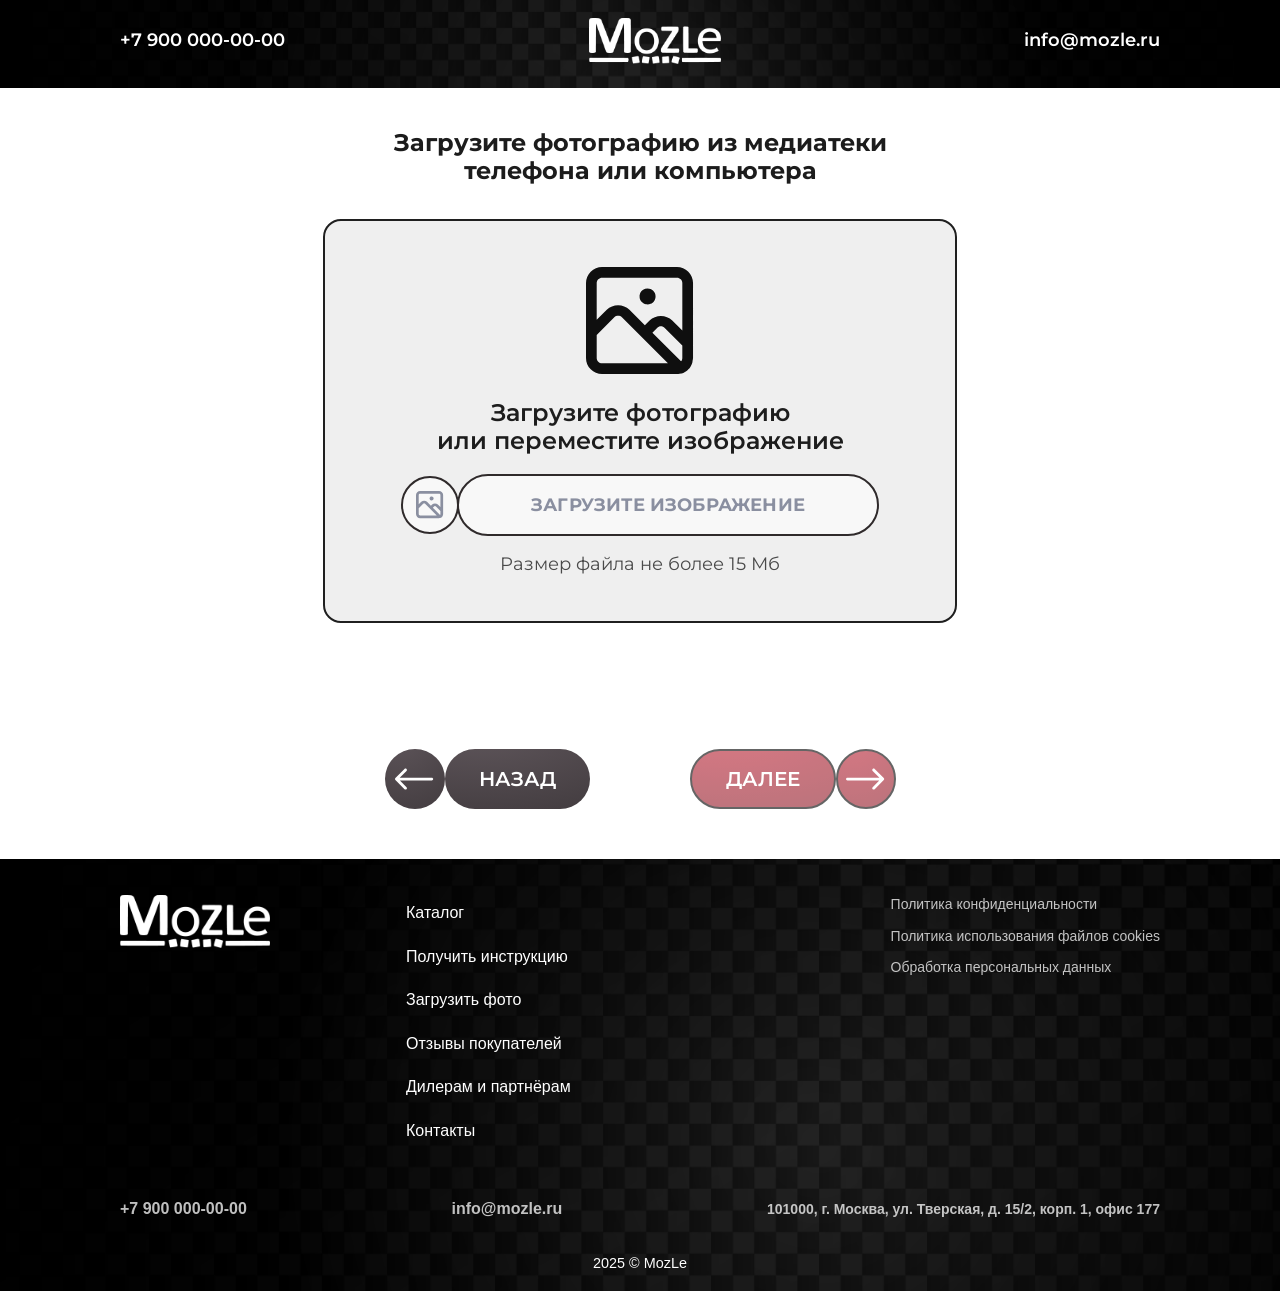
<file: generate_step4.html>
<!DOCTYPE html>
<html lang="en">
<head>
    <meta charset="UTF-8">
    <meta name="viewport" content="width=device-width, initial-scale=1.0">

    <title>step4</title>

    <link rel="preconnect" href="https://fonts.googleapis.com">
    <link rel="preconnect" href="https://fonts.gstatic.com" crossorigin>
    <link href="https://fonts.googleapis.com/css2?family=Montserrat:ital,wght@0,100..900;1,100..900&display=swap" rel="stylesheet">
    <link rel="stylesheet" href="style/style_generate.css">
     <link rel="stylesheet" href="style/style_generate_1000_step2.css">
    <link rel="stylesheet" href="style/style_generate_1000_step4.css">
 
    <link rel="stylesheet" href="style/style_generate_buttons_unified.css">
</head>
<body>

   


   
<header>
<div class="center_header">
<div class="logo_box">
     <h3  class="PC_h3">+7 900 000-00-00</h3>
    <img src="img/logo.png" alt="">
    <h3 class="PC_h3">info@mozle.ru</h3>


</div>
</div>
    </header>
 <!-- меню конец -->

 <div class="menu_mobile">
    <div class="center_header_mob">

<div class="logo_box_mob">
    <img src="img/logo.png" alt="">
</div>
</div>
 </div>
  <div class="page">

<section class="upload-step">
  <h2 class="upload-step__title">
    Загрузите фотографию из медиатеки<br>
    телефона или компьютера
  </h2>

  <div class="upload-box">
    <div class="upload-box__icon" aria-hidden="true">
<svg width="82" height="82" viewBox="0 0 82 82" fill="none" xmlns="http://www.w3.org/2000/svg">
  <path d="M69.0699 0H12.1888C8.95614 0 5.85587 1.28417 3.57002 3.57002C1.28417 5.85587 0 8.95614 0 12.1888V69.0699C0 72.3026 1.28417 75.4029 3.57002 77.6887C5.85587 79.9746 8.95614 81.2587 12.1888 81.2587H69.0699C69.7382 81.2494 70.4044 81.1814 71.0608 81.0556L72.2796 80.7712H72.564H72.7672L74.2705 80.2024L74.7987 79.918C75.2049 79.6742 75.6519 79.471 76.0582 79.1866C76.6007 78.7875 77.1164 78.3532 77.6021 77.8865L77.8865 77.5208C78.2854 77.1166 78.6522 76.6819 78.9835 76.2207L79.3492 75.6925C79.6329 75.2402 79.8776 74.7644 80.0805 74.2705C80.192 74.0755 80.2871 73.8717 80.3649 73.661C80.568 73.1735 80.6899 72.6453 80.8524 72.1171V71.5077C81.0828 70.7138 81.2191 69.8956 81.2587 69.0699V12.1888C81.2587 8.95614 79.9746 5.85587 77.6887 3.57002C75.4029 1.28417 72.3026 0 69.0699 0ZM12.1888 73.1329C11.1113 73.1329 10.0778 72.7048 9.31588 71.9428C8.55393 71.1809 8.12587 70.1475 8.12587 69.0699V51.5587L21.4929 38.151C21.8706 37.7702 22.32 37.4679 22.8151 37.2616C23.3102 37.0554 23.8413 36.9492 24.3776 36.9492C24.914 36.9492 25.445 37.0554 25.9401 37.2616C26.4352 37.4679 26.8846 37.7702 27.2623 38.151L62.2036 73.1329H12.1888ZM73.1329 69.0699C73.129 69.5708 73.0326 70.0667 72.8484 70.5326C72.7556 70.7306 72.6469 70.9208 72.5234 71.1014C72.4147 71.2734 72.2924 71.4364 72.1578 71.5889L50.421 49.8522L53.9964 46.2768C54.3741 45.896 54.8235 45.5938 55.3186 45.3875C55.8137 45.1812 56.3448 45.075 56.8811 45.075C57.4175 45.075 57.9485 45.1812 58.4436 45.3875C58.9387 45.5938 59.3881 45.896 59.7658 46.2768L73.1329 59.6845V69.0699ZM73.1329 48.1864L65.4945 40.6294C63.1694 38.4232 60.0864 37.1933 56.8811 37.1933C53.6759 37.1933 50.5928 38.4232 48.2677 40.6294L44.6923 44.2047L32.991 32.5035C30.6659 30.2973 27.5829 29.0674 24.3776 29.0674C21.1724 29.0674 18.0893 30.2973 15.7642 32.5035L8.12587 40.0606V12.1888C8.12587 11.1113 8.55393 10.0778 9.31588 9.31588C10.0778 8.55393 11.1113 8.12587 12.1888 8.12587H69.0699C70.1475 8.12587 71.1809 8.55393 71.9428 9.31588C72.7048 10.0778 73.1329 11.1113 73.1329 12.1888V48.1864ZM46.7238 16.2517C45.5184 16.2517 44.3401 16.6092 43.3379 17.2788C42.3357 17.9485 41.5545 18.9003 41.0933 20.0139C40.632 21.1275 40.5113 22.3529 40.7465 23.5351C40.9816 24.7173 41.5621 25.8032 42.4144 26.6555C43.2667 27.5079 44.3526 28.0883 45.5348 28.3235C46.717 28.5586 47.9424 28.4379 49.056 27.9766C50.1696 27.5154 51.1214 26.7342 51.7911 25.732C52.4607 24.7298 52.8182 23.5515 52.8182 22.3461C52.8182 20.7298 52.1761 19.1797 51.0332 18.0368C49.8902 16.8938 48.3401 16.2517 46.7238 16.2517Z" fill="#0F0F0F" />
</svg>
    </div>

    <p class="upload-box__text" id="upload-step-text">
      Загрузите фотографию<br>
      или переместите изображение
    </p>

    <input
      type="file"
      id="upload-image-input"
      class="upload-box__input"
      accept="image/*"
    >

    <label for="upload-image-input" class="upload-action" id="upload-action">
      <span class="upload-action__icon" aria-hidden="true">
<svg width="21" height="21" viewBox="0 0 21 21" fill="none" xmlns="http://www.w3.org/2000/svg">
  <path d="M17.2925 0H3.05162C2.24228 0 1.46609 0.321509 0.893799 0.893799C0.321509 1.46609 0 2.24228 0 3.05162V17.2925C0 18.1018 0.321509 18.878 0.893799 19.4503C1.46609 20.0226 2.24228 20.3441 3.05162 20.3441H17.2925C17.4598 20.3418 17.6266 20.3248 17.7909 20.2933L18.0961 20.2221H18.1673H18.2182L18.5945 20.0797L18.7268 20.0085C18.8285 19.9474 18.9404 19.8966 19.0421 19.8254C19.1779 19.7254 19.3071 19.6167 19.4286 19.4998L19.4998 19.4083C19.5997 19.3071 19.6915 19.1983 19.7745 19.0828L19.866 18.9506C19.9371 18.8373 19.9983 18.7182 20.0491 18.5945C20.077 18.5457 20.1009 18.4947 20.1203 18.442C20.1712 18.3199 20.2017 18.1877 20.2424 18.0554V17.9028C20.3001 17.7041 20.3342 17.4992 20.3441 17.2925V3.05162C20.3441 2.24228 20.0226 1.46609 19.4503 0.893799C18.878 0.321509 18.1018 0 17.2925 0ZM3.05162 18.3097C2.78184 18.3097 2.52311 18.2025 2.33235 18.0118C2.14158 17.821 2.03441 17.5623 2.03441 17.2925V12.9083L5.38102 9.55157C5.47558 9.45623 5.58809 9.38055 5.71204 9.32891C5.836 9.27727 5.96896 9.25068 6.10324 9.25068C6.23752 9.25068 6.37048 9.27727 6.49443 9.32891C6.61839 9.38055 6.73089 9.45623 6.82546 9.55157L15.5734 18.3097H3.05162ZM18.3097 17.2925C18.3088 17.4179 18.2846 17.5421 18.2385 17.6587C18.2153 17.7083 18.188 17.7559 18.1571 17.8011C18.1299 17.8442 18.0993 17.885 18.0656 17.9232L12.6235 12.4811L13.5187 11.586C13.6132 11.4906 13.7257 11.415 13.8497 11.3633C13.9737 11.3117 14.1066 11.2851 14.2409 11.2851C14.3752 11.2851 14.5081 11.3117 14.6321 11.3633C14.756 11.415 14.8685 11.4906 14.9631 11.586V11.586L18.3097 14.9428V17.2925ZM18.3097 12.0641L16.3974 10.1721C15.8152 9.61971 15.0434 9.31179 14.2409 9.31179C13.4384 9.31179 12.6665 9.61971 12.0844 10.1721L11.1893 11.0672L8.25972 8.13765C7.67759 7.5853 6.90571 7.27738 6.10324 7.27738C5.30077 7.27738 4.52889 7.5853 3.94676 8.13765L2.03441 10.0297V3.05162C2.03441 2.78184 2.14158 2.52311 2.33235 2.33235C2.52311 2.14158 2.78184 2.03441 3.05162 2.03441H17.2925C17.5623 2.03441 17.821 2.14158 18.0118 2.33235C18.2025 2.52311 18.3097 2.78184 18.3097 3.05162V12.0641ZM11.6979 4.06883C11.3961 4.06883 11.1011 4.15831 10.8502 4.32597C10.5993 4.49363 10.4037 4.73193 10.2882 5.01073C10.1727 5.28954 10.1425 5.59633 10.2014 5.89231C10.2603 6.18828 10.4056 6.46016 10.619 6.67355C10.8324 6.88693 11.1042 7.03225 11.4002 7.09113C11.6962 7.15 12.003 7.11978 12.2818 7.0043C12.5606 6.88881 12.7989 6.69325 12.9665 6.44233C13.1342 6.19141 13.2237 5.89641 13.2237 5.59464C13.2237 5.18997 13.0629 4.80187 12.7768 4.51572C12.4906 4.22958 12.1025 4.06883 11.6979 4.06883Z" fill="white" />
</svg>
      </span>

      <span class="upload-action__main">ЗАГРУЗИТЕ ИЗОБРАЖЕНИЕ</span>
    </label>

    <p class="upload-box__limit" id="upload-limit-text">Размер файла не более 15 Мб</p>
  </div>

  <div class="code-step__actions upload-step__actions">
    <a href="generate_step3.html" id="upload-back-link">
      <div class="step-btn step-btn--back">
        <button class="step-btn__icon step-btn__icon--dark" type="button" aria-label="Назад">
          <svg width="41" height="23" viewBox="0 0 41 23" fill="none" xmlns="http://www.w3.org/2000/svg">
            <path d="M38.6357 9.54596C39.4642 9.54596 40.1357 10.2175 40.1357 11.046C40.1357 11.8744 39.4642 12.546 38.6357 12.546V11.046V9.54596ZM0.439262 12.1066C-0.146523 11.5208 -0.146523 10.5711 0.439262 9.9853L9.9852 0.439358C10.571 -0.146429 11.5207 -0.146429 12.1065 0.439358C12.6923 1.02514 12.6923 1.97489 12.1065 2.56068L3.62124 11.046L12.1065 19.5312C12.6923 20.117 12.6923 21.0668 12.1065 21.6526C11.5207 22.2383 10.571 22.2383 9.9852 21.6526L0.439262 12.1066ZM38.6357 11.046V12.546H1.49992V11.046V9.54596H38.6357V11.046Z" fill="white"/>
          </svg>
        </button>

        <button class="step-btn__main step-btn__main--dark" type="button">НАЗАД</button>
      </div>
    </a>

    <a href="generate_step5.html" id="upload-next-link">
      <div class="step-btn step-btn--next">
        <button class="step-btn__main step-btn__main--red" type="button">ДАЛЕЕ</button>

        <button class="step-btn__icon step-btn__icon--red" type="button" aria-label="Далее">
          <svg width="41" height="41" viewBox="0 0 41 23" fill="none" xmlns="http://www.w3.org/2000/svg">
            <path d="M1.5 9.54596C0.671573 9.54596 0 10.2175 0 11.046C0 11.8744 0.671573 12.546 1.5 12.546V11.046V9.54596ZM39.6965 12.1066C40.2823 11.5208 40.2823 10.5711 39.6965 9.9853L30.1505 0.439358C29.5648 -0.146429 28.615 -0.146429 28.0292 0.439358C27.4434 1.02514 27.4434 1.97489 28.0292 2.56068L36.5145 11.046L28.0292 19.5312C27.4434 20.117 27.4434 21.0668 28.0292 21.6526C28.615 22.2383 29.5648 22.2383 30.1505 21.6526L39.6965 12.1066ZM1.5 11.046V12.546H38.6358V11.046V9.54596H1.5V11.046Z" fill="white"/>
          </svg>
        </button>
      </div>
    </a>
  </div>
</section>

    </div>
<footer class="site-footer">
    <!-- Основная навигация и информация -->
    <div class="footer-container">

        <!-- Левый блок: Название / Логотип (гипотетический) -->
        <div class="footer-brand">
            <a href="/" class="brand-link">
                <img class="footer_logo" src="img/logo.png" alt="">
            </a>
            <!-- Кнопка/ссылка для каталога, если нужно выделить -->
           
        </div>

        <!-- Центральный блок: Основное меню (первая колонка) -->
        <div class="footer-nav">
            <ul class="footer-menu">
                 <li><a href="#">Каталог</a></li>
                <li><a href="#">Получить инструкцию</a></li>
                <li><a href="#">Загрузить фото</a></li>
                <li><a href="#">Отзывы покупателей</a></li>
                <li><a href="#">Дилерам и партнёрам</a></li>
                <li><a href="#">Контакты</a></li>
            </ul>
        </div>

        <!-- Правый блок: Юридические документы и контакты (вторая колонка) -->
        <div class="footer-legal">
            <ul class="legal-links">
                <li><a href="#">Политика конфиденциальности</a></li>
                <li><a href="#">Политика использования файлов cookies</a></li>
                <li><a href="#">Обработка персональных данных</a></li>
            </ul>

        </div>
        <div class="footer-contacts">
            <a href="tel:+79000000000" class="contact-phone">+7 900 000-00-00</a>
            <a href="mailto:info@mozle.ru" class="contact-email">info@mozle.ru</a>
            <address class="contact-address">
                101000, г. Москва, ул. Тверская, д. 15/2, корп. 1, офис 177
            </address>
        </div>
    </div>

    <!-- Нижняя полоса с копирайтом -->
    <div class="footer-bottom">
        <p class="copyright">2025 © MozLe</p>
    </div>
</footer>

</body>
<script>
  const burger = document.getElementById("burger");
  const menu = document.getElementById("menu2");

  if (burger && menu) {
    burger.addEventListener("click", () => {
      menu.classList.toggle("active");
    });
  }

  const STORAGE_KEYS = {
    uploadedImageName: "mozle_uploaded_image_name",
    uploadedImageFallback: "mozle_uploaded_image_data",
    setSize: "mozle_set_size",
    setCount: "mozle_set_count"
  };

  const IMAGE_DB_CONFIG = {
    name: "mozle_step_storage",
    version: 1,
    storeName: "files",
    imageKey: "step4_original_image"
  };

  const uploadInput = document.getElementById("upload-image-input");
  const uploadText = document.getElementById("upload-step-text");
  const uploadLimitText = document.getElementById("upload-limit-text");
  const uploadAction = document.getElementById("upload-action");
  const backLink = document.getElementById("upload-back-link");
  const nextLink = document.getElementById("upload-next-link");

  function updateBackLink() {
    if (!backLink) return;

    const savedSet = localStorage.getItem(STORAGE_KEYS.setSize);
    const savedCount = localStorage.getItem(STORAGE_KEYS.setCount);
    const shouldReturnToStep2 = savedSet === "S" && savedCount === "1";

    backLink.setAttribute(
      "href",
      shouldReturnToStep2 ? "generate_step2.html" : "generate_step3.html"
    );
  }

  function setNextAvailability(isEnabled) {
    if (!nextLink) return;

    nextLink.style.pointerEvents = isEnabled ? "auto" : "none";
    nextLink.style.opacity = isEnabled ? "1" : "0.6";
  }

  function setUploadActionState(isLoaded) {
    if (!uploadAction) return;
    uploadAction.classList.toggle("is-loaded", Boolean(isLoaded));
  }

  function openImageDB() {
    return new Promise((resolve, reject) => {
      if (!("indexedDB" in window)) {
        reject(new Error("IndexedDB is not supported"));
        return;
      }

      const request = indexedDB.open(IMAGE_DB_CONFIG.name, IMAGE_DB_CONFIG.version);

      request.onupgradeneeded = () => {
        const db = request.result;

        if (!db.objectStoreNames.contains(IMAGE_DB_CONFIG.storeName)) {
          db.createObjectStore(IMAGE_DB_CONFIG.storeName, { keyPath: "id" });
        }
      };

      request.onsuccess = () => resolve(request.result);
      request.onerror = () => reject(request.error || new Error("Не удалось открыть IndexedDB"));
    });
  }

  async function saveImageToStorage(file) {
    const db = await openImageDB();

    await new Promise((resolve, reject) => {
      const transaction = db.transaction(IMAGE_DB_CONFIG.storeName, "readwrite");
      const store = transaction.objectStore(IMAGE_DB_CONFIG.storeName);

      store.put({
        id: IMAGE_DB_CONFIG.imageKey,
        blob: file,
        name: file.name,
        type: file.type,
        savedAt: Date.now()
      });

      transaction.oncomplete = () => resolve();
      transaction.onerror = () => reject(transaction.error || new Error("Не удалось сохранить файл"));
      transaction.onabort = () => reject(transaction.error || new Error("Сохранение файла было прервано"));
    });

    db.close();
  }

  function saveImageFallback(file) {
    return new Promise((resolve, reject) => {
      if (file.size > 2.5 * 1024 * 1024) {
        reject(new Error("Файл слишком большой для fallback-хранилища"));
        return;
      }

      const reader = new FileReader();

      reader.onload = () => {
        try {
          localStorage.setItem(STORAGE_KEYS.uploadedImageFallback, reader.result);
          resolve();
        } catch (error) {
          reject(error);
        }
      };

      reader.onerror = () => reject(reader.error || new Error("Не удалось прочитать файл"));
      reader.readAsDataURL(file);
    });
  }

  async function prepareStoredImage() {
    let hasSavedImage = false;

    try {
      const db = await openImageDB();
      const transaction = db.transaction(IMAGE_DB_CONFIG.storeName, "readonly");
      const request = transaction.objectStore(IMAGE_DB_CONFIG.storeName).get(IMAGE_DB_CONFIG.imageKey);

      const storedRecord = await new Promise((resolve, reject) => {
        request.onsuccess = () => resolve(request.result || null);
        request.onerror = () => reject(request.error || new Error("Не удалось получить изображение"));
      });

      db.close();
      hasSavedImage = Boolean(storedRecord && storedRecord.blob);
    } catch (error) {
      hasSavedImage = Boolean(localStorage.getItem(STORAGE_KEYS.uploadedImageFallback));
    }

    setNextAvailability(hasSavedImage);
    setUploadActionState(hasSavedImage);

    const savedName = localStorage.getItem(STORAGE_KEYS.uploadedImageName);

    if (hasSavedImage && savedName && uploadText && uploadLimitText) {
      uploadText.textContent = savedName;
      uploadLimitText.textContent = "Файл загружен";
      uploadLimitText.style.color = "#4a4a4a";
    }
  }

  setNextAvailability(false);
  setUploadActionState(false);
  updateBackLink();
  prepareStoredImage();

  if (uploadInput) {
    uploadInput.addEventListener("click", () => {
      uploadInput.value = "";
    });

    uploadInput.addEventListener("change", async () => {
      const file = uploadInput.files && uploadInput.files[0];

      if (!file) return;

      const maxSize = 15 * 1024 * 1024;

      if (file.size > maxSize) {
        uploadInput.value = "";
        uploadText.innerHTML = "Загрузите фотографию<br>или переместите изображение";
        uploadLimitText.textContent = "Файл больше 15 Мб";
        uploadLimitText.style.color = "#bf1f32";
        setNextAvailability(false);
        setUploadActionState(false);
        return;
      }

      uploadText.textContent = file.name;
      uploadLimitText.textContent = "Сохраняем файл...";
      uploadLimitText.style.color = "#4a4a4a";
      setNextAvailability(false);
      setUploadActionState(false);

      try {
        await saveImageToStorage(file);
        localStorage.removeItem(STORAGE_KEYS.uploadedImageFallback);
      } catch (error) {
        try {
          await saveImageFallback(file);
        } catch (fallbackError) {
          uploadLimitText.textContent = "Не удалось сохранить файл";
          uploadLimitText.style.color = "#bf1f32";
          setNextAvailability(false);
          setUploadActionState(false);
          return;
        }
      }

      localStorage.setItem(STORAGE_KEYS.uploadedImageName, file.name);

      uploadLimitText.textContent = "Файл загружен";
      uploadLimitText.style.color = "#4a4a4a";
      setNextAvailability(true);
      setUploadActionState(true);
    });
  }
</script>
</html>
</file>
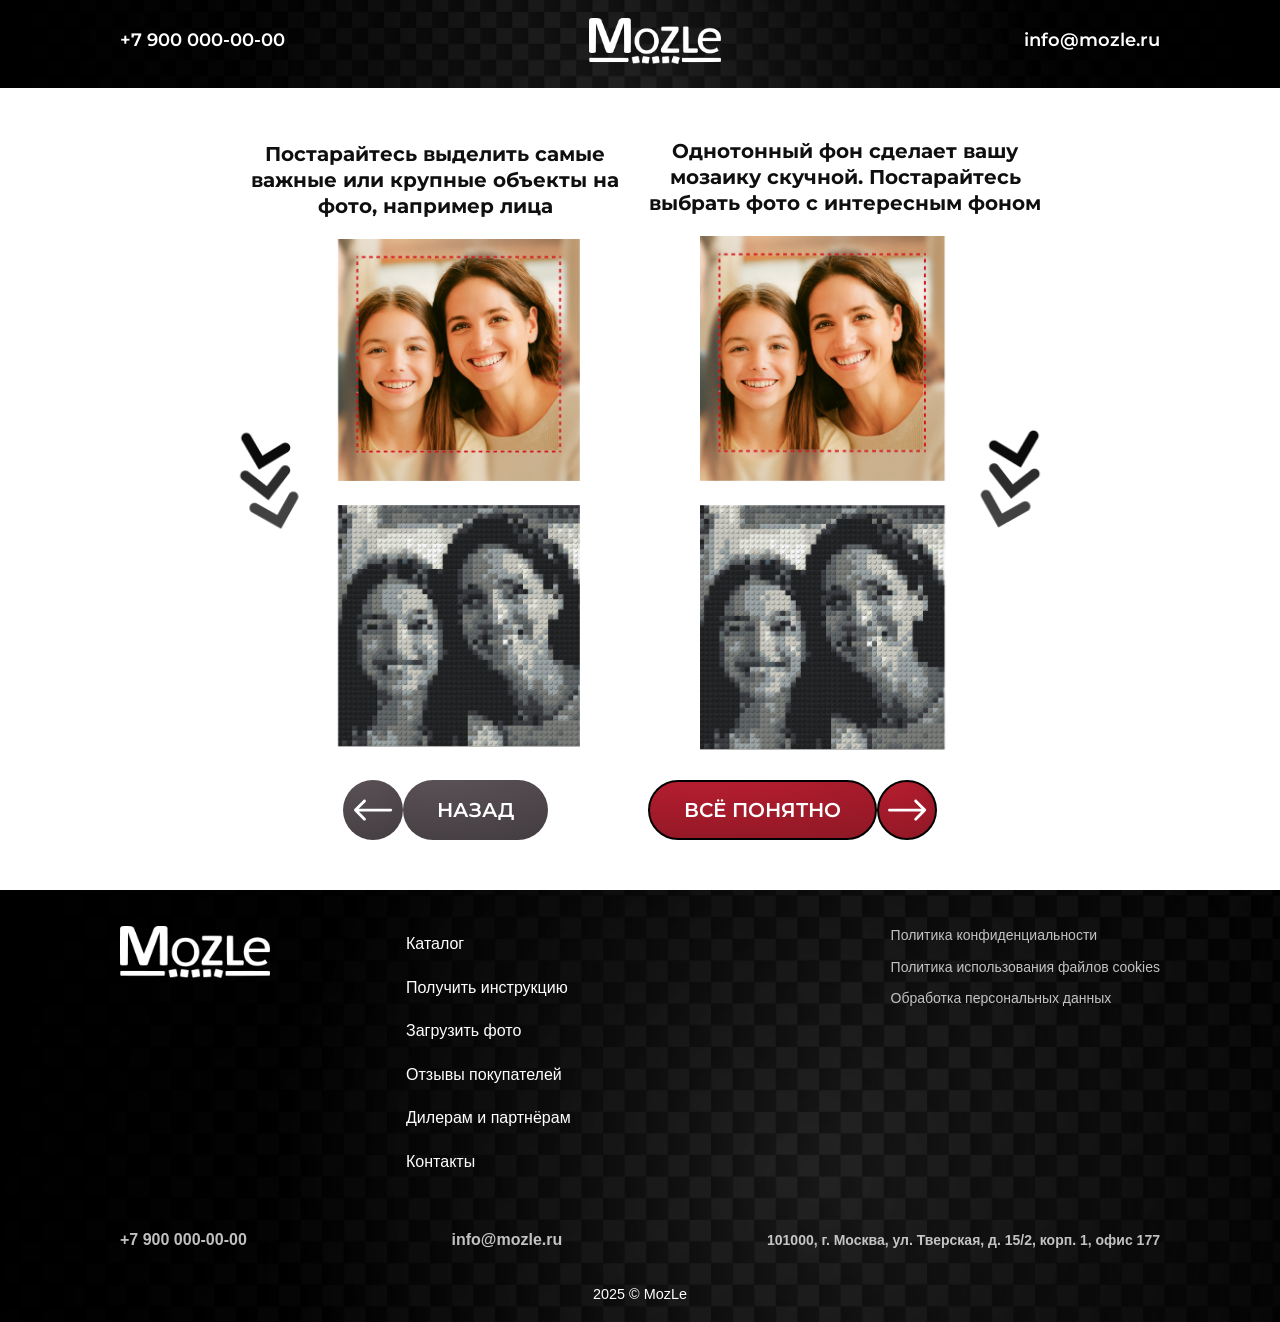
<file: generate_step5.html>
<!DOCTYPE html>
<html lang="en">
<head>
    <meta charset="UTF-8">
    <meta name="viewport" content="width=device-width, initial-scale=1.0">

    <title>step4</title>

    <link rel="preconnect" href="https://fonts.googleapis.com">
    <link rel="preconnect" href="https://fonts.gstatic.com" crossorigin>
    <link href="https://fonts.googleapis.com/css2?family=Montserrat:ital,wght@0,100..900;1,100..900&display=swap" rel="stylesheet">
    <link rel="stylesheet" href="style/style_generate.css">
    <link rel="stylesheet" href="style/style_generate_1000_step5.css">
    

 
    <link rel="stylesheet" href="style/style_generate_buttons_unified.css">
</head>
<body>

   


   
<header>
<div class="center_header">
<div class="logo_box">
     <h3  class="PC_h3">+7 900 000-00-00</h3>
    <img src="img/logo.png" alt="">
    <h3 class="PC_h3">info@mozle.ru</h3>


</div>
</div>
    </header>
 <!-- меню конец -->

 <div class="menu_mobile">
    <div class="center_header_mob">

<div class="logo_box_mob">
    <img src="img/logo.png" alt="">
</div>
</div>
 </div>
<div class="page">
  <div class="tips_step">
    <div class="kolobka1">
      <h1>
        Постарайтесь выделить самые важные или крупные объекты на фото, например лица
      </h1>

      <img class="img_step5_1" src="img/step5_1.png" alt="">
      <img class="step5_mobile" src="img/step5_1_mobile.png" alt="">
    </div>

    <div class="kolobka1">
      <h1>
        Однотонный фон сделает вашу мозаику скучной. Постарайтесь выбрать фото с интересным
        фоном
      </h1>

      <img class="img_step5_2" src="img/step5_2.png" alt="">
       <img class="step5_mobile" src="img/step5_1_mobile.png" alt="">
    </div>
  </div>

  <div class="code-step__actions tips-step__actions">
    <a href="generate_step4.html">
      <div class="step-btn step-btn--back">
        <button class="step-btn__icon step-btn__icon--dark" type="button" aria-label="Назад">
          <svg width="41" height="23" viewBox="0 0 41 23" fill="none" xmlns="http://www.w3.org/2000/svg">
            <path d="M38.6357 9.54596C39.4642 9.54596 40.1357 10.2175 40.1357 11.046C40.1357 11.8744 39.4642 12.546 38.6357 12.546V11.046V9.54596ZM0.439262 12.1066C-0.146523 11.5208 -0.146523 10.5711 0.439262 9.9853L9.9852 0.439358C10.571 -0.146429 11.5207 -0.146429 12.1065 0.439358C12.6923 1.02514 12.6923 1.97489 12.1065 2.56068L3.62124 11.046L12.1065 19.5312C12.6923 20.117 12.6923 21.0668 12.1065 21.6526C11.5207 22.2383 10.571 22.2383 9.9852 21.6526L0.439262 12.1066ZM38.6357 11.046V12.546H1.49992V11.046V9.54596H38.6357V11.046Z" fill="white"/>
          </svg>
        </button>

        <button class="step-btn__main step-btn__main--dark" type="button">
          НАЗАД
        </button>
      </div>
    </a>

    <a href="generate_step6.html">
      <div class="step-btn step-btn--next">
        <button class="step-btn__main step-btn__main--red" type="button">
          ВСЁ ПОНЯТНО
        </button>

        <button class="step-btn__icon step-btn__icon--red" type="button" aria-label="Далее">
          <svg width="41" height="23" viewBox="0 0 41 23" fill="none" xmlns="http://www.w3.org/2000/svg">
            <path d="M1.5 9.54596C0.671573 9.54596 0 10.2175 0 11.046C0 11.8744 0.671573 12.546 1.5 12.546V11.046V9.54596ZM39.6965 12.1066C40.2823 11.5208 40.2823 10.5711 39.6965 9.9853L30.1505 0.439358C29.5648 -0.146429 28.615 -0.146429 28.0292 0.439358C27.4434 1.02514 27.4434 1.97489 28.0292 2.56068L36.5145 11.046L28.0292 19.5312C27.4434 20.117 27.4434 21.0668 28.0292 21.6526C28.615 22.2383 29.5648 22.2383 30.1505 21.6526L39.6965 12.1066ZM1.5 11.046V12.546H38.6358V11.046V9.54596H1.5V11.046Z" fill="white"/>
          </svg>
        </button>
      </div>
    </a>
  </div>
</div>
<footer class="site-footer">
    <!-- Основная навигация и информация -->
    <div class="footer-container">

        <!-- Левый блок: Название / Логотип (гипотетический) -->
        <div class="footer-brand">
            <a href="/" class="brand-link">
                <img class="footer_logo" src="img/logo.png" alt="">
            </a>
            <!-- Кнопка/ссылка для каталога, если нужно выделить -->
           
        </div>

        <!-- Центральный блок: Основное меню (первая колонка) -->
        <div class="footer-nav">
            <ul class="footer-menu">
                 <li><a href="#">Каталог</a></li>
                <li><a href="#">Получить инструкцию</a></li>
                <li><a href="#">Загрузить фото</a></li>
                <li><a href="#">Отзывы покупателей</a></li>
                <li><a href="#">Дилерам и партнёрам</a></li>
                <li><a href="#">Контакты</a></li>
            </ul>
        </div>

        <!-- Правый блок: Юридические документы и контакты (вторая колонка) -->
        <div class="footer-legal">
            <ul class="legal-links">
                <li><a href="#">Политика конфиденциальности</a></li>
                <li><a href="#">Политика использования файлов cookies</a></li>
                <li><a href="#">Обработка персональных данных</a></li>
            </ul>

        </div>
        <div class="footer-contacts">
            <a href="tel:+79000000000" class="contact-phone">+7 900 000-00-00</a>
            <a href="mailto:info@mozle.ru" class="contact-email">info@mozle.ru</a>
            <address class="contact-address">
                101000, г. Москва, ул. Тверская, д. 15/2, корп. 1, офис 177
            </address>
        </div>
    </div>

    <!-- Нижняя полоса с копирайтом -->
    <div class="footer-bottom">
        <p class="copyright">2025 © MozLe</p>
    </div>
</footer>

</body>
<script>
  const burger = document.getElementById("burger");
  const menu = document.getElementById("menu2");

  if (burger && menu) {
    burger.addEventListener("click", () => {
      menu.classList.toggle("active");
    });
  }

  const uploadInput = document.getElementById("upload-image-input");
  const uploadText = document.getElementById("upload-step-text");
  const uploadLimitText = document.getElementById("upload-limit-text");
  const nextLink = document.getElementById("upload-next-link");

  if (nextLink) {
    nextLink.style.pointerEvents = "none";
    nextLink.style.opacity = "0.6";
  }

  if (uploadInput) {
    uploadInput.addEventListener("change", () => {
      const file = uploadInput.files && uploadInput.files[0];

      if (!file) return;

      const maxSize = 15 * 1024 * 1024;

      if (file.size > maxSize) {
        uploadInput.value = "";
        uploadText.innerHTML = "Загрузите фотографию<br>или переместите изображение";
        uploadLimitText.textContent = "Файл больше 15 Мб";
        uploadLimitText.style.color = "#bf1f32";

        if (nextLink) {
          nextLink.style.pointerEvents = "none";
          nextLink.style.opacity = "0.6";
        }
        return;
      }

      uploadText.textContent = file.name;
      uploadLimitText.textContent = "Файл загружен";
      uploadLimitText.style.color = "#4a4a4a";

      if (nextLink) {
        nextLink.style.pointerEvents = "auto";
        nextLink.style.opacity = "1";
      }
    });
  }
</script>
</html>
</file>
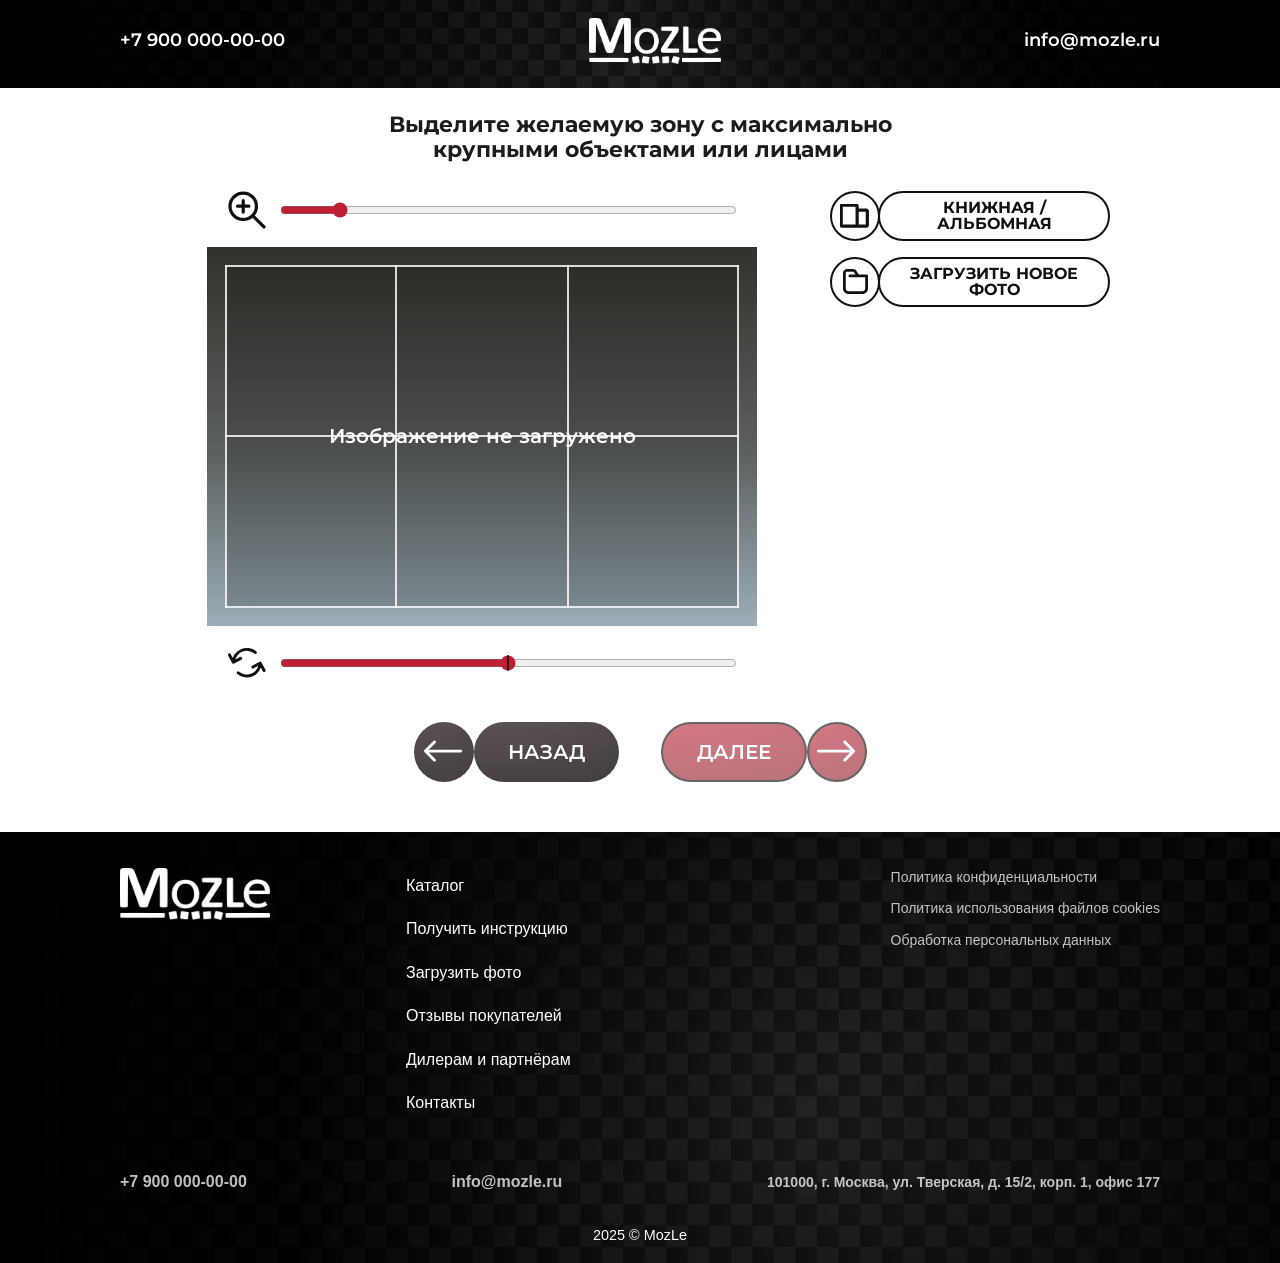
<file: generate_step6.html>
<!DOCTYPE html>
<html lang="en">
<head>
    <meta charset="UTF-8">
    <meta name="viewport" content="width=device-width, initial-scale=1.0">
    <title>step6</title>
    <link rel="preconnect" href="https://fonts.googleapis.com">
    <link rel="preconnect" href="https://fonts.gstatic.com" crossorigin>
    <link href="https://fonts.googleapis.com/css2?family=Montserrat:ital,wght@0,100..900;1,100..900&display=swap" rel="stylesheet">
    <link rel="stylesheet" href="style/style_generate.css">
    <link rel="stylesheet" href="style/style_generate_1000_step2.css">
    <link rel="stylesheet" href="style/style_generate_1000_step6.css">
    <link rel="stylesheet" href="style/style_generate_buttons_unified.css">
</head>
<body>
<header>
<div class="center_header">
<div class="logo_box">
     <h3 class="PC_h3">+7 900 000-00-00</h3>
    <img src="img/logo.png" alt="">
    <h3 class="PC_h3">info@mozle.ru</h3>
</div>
</div>
    </header>

 <div class="menu_mobile">
    <div class="center_header_mob">
<div class="logo_box_mob">
    <img src="img/logo.png" alt="">
</div>
</div>
 </div>

<div class="page">
  <section class="editor-step">
    <h2 class="editor-step__title">Выделите желаемую зону с максимально<br>крупными объектами или лицами</h2>

    <div class="editor-step__layout">
      <div class="editor-workspace">
        <div class="editor-slider editor-slider--top">
          <div class="editor-slider__icon" aria-hidden="true">
     <svg width="28" height="28" viewBox="0 0 28 28" fill="none" xmlns="http://www.w3.org/2000/svg">
  <path d="M7.05556 11.2222H15.3889M18.1667 18.1667L26.5 26.5M11.2222 7.14311V15.4764M11.2222 20.9444C5.85279 20.9444 1.5 16.5917 1.5 11.2222C1.5 5.85279 5.85279 1.5 11.2222 1.5C16.5917 1.5 20.9444 5.85279 20.9444 11.2222C20.9444 16.5917 16.5917 20.9444 11.2222 20.9444Z" stroke="#0F0F0F" stroke-width="2.4" stroke-linecap="round" stroke-linejoin="round"/>
</svg>
          </div>
          <input class="editor-slider__input" id="zoom-range" type="range" min="100" max="250" step="1" value="118">
        </div>

        <div class="editor-stage" id="editor-stage">
          <div class="editor-stage__background" id="editor-stage-bg" aria-hidden="true"></div>
          <div class="editor-stage__viewport" id="editor-viewport">
            <img class="editor-stage__image" id="editor-image" alt="Выбранное изображение">
            <div class="editor-stage__grid" id="editor-grid" aria-hidden="true"></div>
            <div class="editor-stage__empty" id="editor-empty">Изображение не загружено</div>
          </div>
        </div>

        <div class="editor-slider editor-slider--bottom">
          <div class="editor-slider__icon" aria-hidden="true">
<svg width="39" height="31" viewBox="0 0 39 31" fill="none" xmlns="http://www.w3.org/2000/svg">
<path d="M25.5218 19.6438L33.0865 15.642L37.0883 23.2068M13.0671 10.7416L5.50232 14.7434L1.50053 7.17866M28.1185 4.72231C26.1595 3.07147 23.7767 2.00329 21.2409 1.63919C18.7051 1.27509 16.1181 1.62916 13.7738 2.66211C11.4294 3.69506 9.42139 5.36516 7.97881 7.4822C6.53624 9.59925 5.71698 12.0788 5.61323 14.6385M10.4701 25.6642C12.4291 27.315 14.8119 28.3832 17.3477 28.7473C19.8835 29.1114 22.4722 28.7551 24.8165 27.7222C27.1608 26.6892 29.1671 25.0202 30.6096 22.9032C32.0522 20.7861 32.8705 18.3074 32.9743 15.7477" stroke="#0F0F0F" stroke-width="3" stroke-linecap="round" stroke-linejoin="round"/>
</svg>
          </div>
          <input class="editor-slider__input" id="rotate-range" type="range" min="-90" max="90" step="1" value="0">
          <span class="editor-slider__center-mark" aria-hidden="true"></span>
        </div>
      </div>

      <aside class="editor-side">
        <div class="editor-side__tool-group editor-side__tool-group--orientation" data-hint-group="orientation">
          <button class="editor-tool editor-tool--outline" id="orientation-toggle" type="button" data-hint-trigger="orientation">
            <span class="editor-tool__icon editor-tool__icon--orientation" aria-hidden="true">
<svg width="30" height="24" viewBox="0 0 140 112" fill="none" xmlns="http://www.w3.org/2000/svg">
<path d="M80.0385 99.9995L80.0385 10.4999C80.0385 7.73841 77.7999 5.49984 75.0384 5.49986L10.4999 5.50028C7.73849 5.5003 5.49993 7.73887 5.49993 10.5003L5.49994 98.5001C5.49994 101.262 7.73854 103.5 10.5 103.5L122.534 103.499C125.295 103.499 127.534 101.261 127.534 98.4994L127.534 33.9995C127.534 31.2381 125.295 28.9995 122.534 28.9995L80.0385 28.9998" stroke="currentColor" stroke-width="15" stroke-linecap="round"/>
</svg>

            </span>
            <span class="editor-tool__text">КНИЖНАЯ / АЛЬБОМНАЯ</span>
          </button>

          <div class="editor-hint editor-hint--top" id="orientation-hint" data-hint="orientation" aria-hidden="true">
            <svg class="editor-hint__arrow editor-hint__arrow--top" width="106" height="112" viewBox="0 0 106 112" fill="none" xmlns="http://www.w3.org/2000/svg" aria-hidden="true">
              <path d="M105.338 95.916C106.065 96.7476 105.98 98.0111 105.148 98.7381L91.5972 110.586C90.7656 111.313 89.5022 111.228 88.7751 110.396C88.0481 109.565 88.1329 108.301 88.9644 107.574L101.01 97.0431L90.4788 84.9976C89.7518 84.166 89.8365 82.9025 90.6681 82.1755C91.4996 81.4485 92.7631 81.5332 93.4902 82.3648L105.338 95.916ZM0.0265473 2.32527C-0.152826 1.23537 0.585308 0.206406 1.67522 0.0270386C2.76512 -0.152336 3.79408 0.5858 3.97345 1.6757L2 2.00049L0.0265473 2.32527ZM103.832 97.2324L103.698 99.2279C69.8132 96.9551 46.6539 90.6937 30.5616 75.7547C14.4826 60.8282 5.82852 37.5793 0.0265473 2.32527L2 2.00049L3.97345 1.6757C9.74529 36.7465 18.2286 58.8478 33.283 72.8232C48.3239 86.7861 70.2937 92.9783 103.966 95.2369L103.832 97.2324Z" fill="#BF1F32"/>
              <path d="M103.966 95.2369C103.877 96.5672 103.787 97.8976 103.698 99.2279C100.995 99.1836 98.4736 99.1179 95.7844 98.9972C72.5262 97.833 46.6313 94.1501 28.1275 76.2814C9.92401 58.353 4.41553 33.2469 1.00658 10.1743C0.637892 7.52961 0.329492 5.00816 0.0265473 2.32527C-0.030396 1.81101 0.100332 1.28731 0.408551 0.866318C0.716596 0.445358 1.17395 0.162079 1.68364 0.0781937C2.19333 -0.00569153 2.71734 0.116081 3.14404 0.416122C3.57092 0.716133 3.86259 1.17032 3.97345 1.6757C3.97345 1.6757 3.97345 1.6757 3.97345 1.6757C4.54266 4.28744 5.10257 6.73391 5.7068 9.29514C11.1732 31.748 17.873 54.9917 33.7737 70.4535C49.6694 85.9982 73.3497 90.9469 96.2188 94.2352C98.8425 94.5979 101.311 94.9209 103.966 95.2369Z" fill="#BF1F32"/>
            </svg>

            <div class="editor-hint__card">
              <div class="editor-hint__head">ОРИЕНТАЦИЯ ПОЛОТНА</div>
              <div class="editor-hint__body">
                <p class="editor-hint__text">Измените ориентацию полотна для будущей мозаики</p>
                <button class="editor-hint__close" type="button" data-hint-close="orientation">ПОНЯТНО</button>
              </div>
            </div>
          </div>
        </div>

        <div class="editor-side__tool-group editor-side__tool-group--upload" data-hint-group="replace">
          <label class="editor-tool editor-tool--red" for="step6-upload-input" data-hint-trigger="replace">
            <span class="editor-tool__icon" aria-hidden="true">
             <svg width="25" height="25" viewBox="0 0 25 25" fill="none" xmlns="http://www.w3.org/2000/svg">
  <path d="M4.16667 0C1.86528 0 0 1.86542 0 4.16667V6.94444V19.4444C0 22.5125 2.4875 25 5.55556 25H19.4444C22.5125 25 25 22.5125 25 19.4444V6.94444C25 6.17736 24.3778 5.55556 23.6111 5.55556H16.6667C15.6181 5.55556 15.2806 5.21542 14.4528 3.55903C13.1986 1.04875 12.1458 0 9.72222 0H4.16667ZM4.16667 2.77778H9.72222C10.7708 2.77778 11.1083 3.11792 11.9361 4.77431C12.1167 5.13694 12.1778 5.23986 12.3555 5.54264L6.90138 5.55556C6.13333 5.55556 5.51249 6.17736 5.51249 6.94444C5.51249 7.71153 6.13333 8.33333 6.90138 8.33333H16.6667H22.2222V19.4444C22.2222 20.9792 20.9792 22.2222 19.4444 22.2222H5.55556C4.02083 22.2222 2.77778 20.9792 2.77778 19.4444V6.94444V4.16667C2.77778 3.39958 3.4 2.77778 4.16667 2.77778Z" fill="currentColor" />
</svg>
            </span>
            <span class="editor-tool__text">ЗАГРУЗИТЬ НОВОЕ ФОТО</span>
          </label>

          <div class="editor-hint editor-hint--bottom" id="replace-hint" data-hint="replace" aria-hidden="true">
            <svg class="editor-hint__arrow editor-hint__arrow--bottom" width="106" height="112" viewBox="0 0 106 112" fill="none" xmlns="http://www.w3.org/2000/svg" aria-hidden="true">
              <path d="M105.338 95.916C106.065 96.7476 105.98 98.0111 105.148 98.7381L91.5972 110.586C90.7656 111.313 89.5022 111.228 88.7751 110.396C88.0481 109.565 88.1329 108.301 88.9644 107.574L101.01 97.0431L90.4788 84.9976C89.7518 84.166 89.8365 82.9025 90.6681 82.1755C91.4996 81.4485 92.7631 81.5332 93.4902 82.3648L105.338 95.916ZM0.0265473 2.32527C-0.152826 1.23537 0.585308 0.206406 1.67522 0.0270386C2.76512 -0.152336 3.79408 0.5858 3.97345 1.6757L2 2.00049L0.0265473 2.32527ZM103.832 97.2324L103.698 99.2279C69.8132 96.9551 46.6539 90.6937 30.5616 75.7547C14.4826 60.8282 5.82852 37.5793 0.0265473 2.32527L2 2.00049L3.97345 1.6757C9.74529 36.7465 18.2286 58.8478 33.283 72.8232C48.3239 86.7861 70.2937 92.9783 103.966 95.2369L103.832 97.2324Z" fill="#BF1F32"/>
              <path d="M103.966 95.2369C103.877 96.5672 103.787 97.8976 103.698 99.2279C100.995 99.1836 98.4736 99.1179 95.7844 98.9972C72.5262 97.833 46.6313 94.1501 28.1275 76.2814C9.92401 58.353 4.41553 33.2469 1.00658 10.1743C0.637892 7.52961 0.329492 5.00816 0.0265473 2.32527C-0.030396 1.81101 0.100332 1.28731 0.408551 0.866318C0.716596 0.445358 1.17395 0.162079 1.68364 0.0781937C2.19333 -0.00569153 2.71734 0.116081 3.14404 0.416122C3.57092 0.716133 3.86259 1.17032 3.97345 1.6757C3.97345 1.6757 3.97345 1.6757 3.97345 1.6757C4.54266 4.28744 5.10257 6.73391 5.7068 9.29514C11.1732 31.748 17.873 54.9917 33.7737 70.4535C49.6694 85.9982 73.3497 90.9469 96.2188 94.2352C98.8425 94.5979 101.311 94.9209 103.966 95.2369Z" fill="#BF1F32"/>
            </svg>

            <div class="editor-hint__card">
              <div class="editor-hint__head">ЗАМЕНА ФОТОГРАФИИ</div>
              <div class="editor-hint__body">
                <p class="editor-hint__text">Замените фотографию если что-то пошло не так</p>
                <button class="editor-hint__close" type="button" data-hint-close="replace">ПОНЯТНО</button>
              </div>
            </div>
          </div>
        </div>

        <input type="file" id="step6-upload-input" class="editor-side__input" accept="image/*">

        <div class="editor-side__meta">
          <p class="editor-side__info"><span>Формат:</span> <strong id="format-value">2x3</strong></p>
          <p class="editor-side__info"><span>Ориентация:</span> <strong id="orientation-value">Альбомная</strong></p>
          <p class="editor-side__hint" id="image-status">Используется фото, загруженное на шаге 4</p>
        </div>
      </aside>
    </div>

    <div class="editor-hint-backdrop" id="editor-hint-backdrop" aria-hidden="true"></div>

    <div class="code-step__actions editor-step__actions">
      <a href="generate_step5.html">
        <div class="step-btn step-btn--back">
          <button class="step-btn__icon step-btn__icon--dark" type="button" aria-label="Назад">
            <svg width="41" height="23" viewBox="0 0 41 23" fill="none" xmlns="http://www.w3.org/2000/svg">
              <path d="M38.6357 9.54596C39.4642 9.54596 40.1357 10.2175 40.1357 11.046C40.1357 11.8744 39.4642 12.546 38.6357 12.546V11.046V9.54596ZM0.439262 12.1066C-0.146523 11.5208 -0.146523 10.5711 0.439262 9.9853L9.9852 0.439358C10.571 -0.146429 11.5207 -0.146429 12.1065 0.439358C12.6923 1.02514 12.6923 1.97489 12.1065 2.56068L3.62124 11.046L12.1065 19.5312C12.6923 20.117 12.6923 21.0668 12.1065 21.6526C11.5207 22.2383 10.571 22.2383 9.9852 21.6526L0.439262 12.1066ZM38.6357 11.046V12.546H1.49992V11.046V9.54596H38.6357V11.046Z" fill="white"/>
            </svg>
          </button>

          <button class="step-btn__main step-btn__main--dark" type="button">
            НАЗАД
          </button>
        </div>
      </a>

      <a href="generate_step7.html" id="step6-next-link">
        <div class="step-btn step-btn--next">
          <button class="step-btn__main step-btn__main--red" type="button">
            ДАЛЕЕ
          </button>

          <button class="step-btn__icon step-btn__icon--red" type="button" aria-label="Далее">
            <svg width="41" height="23" viewBox="0 0 41 23" fill="none" xmlns="http://www.w3.org/2000/svg">
              <path d="M1.5 9.54596C0.671573 9.54596 0 10.2175 0 11.046C0 11.8744 0.671573 12.546 1.5 12.546V11.046V9.54596ZM39.6965 12.1066C40.2823 11.5208 40.2823 10.5711 39.6965 9.9853L30.1505 0.439358C29.5648 -0.146429 28.615 -0.146429 28.0292 0.439358C27.4434 1.02514 27.4434 1.97489 28.0292 2.56068L36.5145 11.046L28.0292 19.5312C27.4434 20.117 27.4434 21.0668 28.0292 21.6526C28.615 22.2383 29.5648 22.2383 30.1505 21.6526L39.6965 12.1066ZM1.5 11.046V12.546H38.6358V11.046V9.54596H1.5V11.046Z" fill="white"/>
            </svg>
          </button>
        </div>
      </a>
    </div>
  </section>
</div>

<footer class="site-footer">
    <div class="footer-container">
        <div class="footer-brand">
            <a href="/" class="brand-link">
                <img class="footer_logo" src="img/logo.png" alt="">
            </a>
        </div>

        <div class="footer-nav">
            <ul class="footer-menu">
                 <li><a href="#">Каталог</a></li>
                <li><a href="#">Получить инструкцию</a></li>
                <li><a href="#">Загрузить фото</a></li>
                <li><a href="#">Отзывы покупателей</a></li>
                <li><a href="#">Дилерам и партнёрам</a></li>
                <li><a href="#">Контакты</a></li>
            </ul>
        </div>

        <div class="footer-legal">
            <ul class="legal-links">
                <li><a href="#">Политика конфиденциальности</a></li>
                <li><a href="#">Политика использования файлов cookies</a></li>
                <li><a href="#">Обработка персональных данных</a></li>
            </ul>
        </div>

        <div class="footer-contacts">
            <a href="tel:+79000000000" class="contact-phone">+7 900 000-00-00</a>
            <a href="mailto:info@mozle.ru" class="contact-email">info@mozle.ru</a>
            <address class="contact-address">
                101000, г. Москва, ул. Тверская, д. 15/2, корп. 1, офис 177
            </address>
        </div>
    </div>

    <div class="footer-bottom">
        <p class="copyright">2025 © MozLe</p>
    </div>
</footer>

<script>
  const STORAGE_KEYS = {
    canvasSize: "mozle_canvas_size",
    uploadedImageName: "mozle_uploaded_image_name",
    uploadedImageFallback: "mozle_uploaded_image_data",
    editedImageFallback: "mozle_edited_image_data",
    editorOrientation: "mozle_editor_orientation",
    editorZoom: "mozle_editor_zoom",
    editorRotate: "mozle_editor_rotate"
  };

  const IMAGE_DB_CONFIG = {
    name: "mozle_step_storage",
    version: 1,
    storeName: "files",
    originalImageKey: "step4_original_image",
    editedImageKey: "step6_edited_image"
  };

  const burger = document.getElementById("burger");
  const menu = document.getElementById("menu2");

  if (burger && menu) {
    burger.addEventListener("click", () => {
      menu.classList.toggle("active");
    });
  }

  const editorStage = document.getElementById("editor-stage");
  const editorViewport = document.getElementById("editor-viewport");
  const editorImage = document.getElementById("editor-image");
  const editorGrid = document.getElementById("editor-grid");
  const editorStageBg = document.getElementById("editor-stage-bg");
  const editorEmpty = document.getElementById("editor-empty");
  const zoomRange = document.getElementById("zoom-range");
  const rotateRange = document.getElementById("rotate-range");
  const uploadInput = document.getElementById("step6-upload-input");
  const orientationToggle = document.getElementById("orientation-toggle");
  const formatValue = document.getElementById("format-value");
  const orientationValue = document.getElementById("orientation-value");
  const imageStatus = document.getElementById("image-status");
  const nextLink = document.getElementById("step6-next-link");
  const hintTriggers = document.querySelectorAll("[data-hint-trigger]");
  const hintCloseButtons = document.querySelectorAll("[data-hint-close]");
  const hintBackdrop = document.getElementById("editor-hint-backdrop");
  const mobileHintsMedia = window.matchMedia("(max-width: 1000px)");

  const closedHints = new Set();
  const shownHints = new Set();

  let currentObjectUrl = "";
  let editedSnapshotTimer = 0;
  let editedSnapshotRequestId = 0;
  let currentFormat = localStorage.getItem(STORAGE_KEYS.canvasSize) || "2x3";
  let currentOrientation = localStorage.getItem(STORAGE_KEYS.editorOrientation) || "landscape";
  let panX = 0;
  let panY = 0;
  let isImageDragging = false;
  let dragPointerId = null;
  let dragStartX = 0;
  let dragStartY = 0;
  let dragStartPanX = 0;
  let dragStartPanY = 0;
  const activeTouchPointers = new Map();
  let isPinchZooming = false;
  let pinchStartDistance = 0;
  let pinchStartZoomValue = 0;
  const ROTATE_SNAP_DEGREES = 2;

  function openImageDB() {
    return new Promise((resolve, reject) => {
      if (!("indexedDB" in window)) {
        reject(new Error("IndexedDB is not supported"));
        return;
      }

      const request = indexedDB.open(IMAGE_DB_CONFIG.name, IMAGE_DB_CONFIG.version);

      request.onupgradeneeded = () => {
        const db = request.result;

        if (!db.objectStoreNames.contains(IMAGE_DB_CONFIG.storeName)) {
          db.createObjectStore(IMAGE_DB_CONFIG.storeName, { keyPath: "id" });
        }
      };

      request.onsuccess = () => resolve(request.result);
      request.onerror = () => reject(request.error || new Error("Не удалось открыть IndexedDB"));
    });
  }

  async function saveImageToStorage(file, key = IMAGE_DB_CONFIG.originalImageKey, meta = {}) {
    const db = await openImageDB();

    await new Promise((resolve, reject) => {
      const transaction = db.transaction(IMAGE_DB_CONFIG.storeName, "readwrite");
      const store = transaction.objectStore(IMAGE_DB_CONFIG.storeName);

      store.put({
        id: key,
        blob: file,
        name: meta.name || file.name || "image.jpg",
        type: meta.type || file.type || "image/jpeg",
        savedAt: Date.now()
      });

      transaction.oncomplete = () => resolve();
      transaction.onerror = () => reject(transaction.error || new Error("Не удалось сохранить файл"));
      transaction.onabort = () => reject(transaction.error || new Error("Сохранение файла было прервано"));
    });

    db.close();
  }

  async function getStoredImage(key = IMAGE_DB_CONFIG.originalImageKey) {
    try {
      const db = await openImageDB();
      const transaction = db.transaction(IMAGE_DB_CONFIG.storeName, "readonly");
      const request = transaction.objectStore(IMAGE_DB_CONFIG.storeName).get(key);

      const record = await new Promise((resolve, reject) => {
        request.onsuccess = () => resolve(request.result || null);
        request.onerror = () => reject(request.error || new Error("Не удалось получить изображение"));
      });

      db.close();
      return record;
    } catch (error) {
      return null;
    }
  }

  function saveImageFallback(file) {
    return new Promise((resolve, reject) => {
      if (file.size > 2.5 * 1024 * 1024) {
        reject(new Error("Файл слишком большой для fallback-хранилища"));
        return;
      }

      const reader = new FileReader();

      reader.onload = () => {
        try {
          localStorage.setItem(STORAGE_KEYS.uploadedImageFallback, reader.result);
          resolve(reader.result);
        } catch (error) {
          reject(error);
        }
      };

      reader.onerror = () => reject(reader.error || new Error("Не удалось прочитать файл"));
      reader.readAsDataURL(file);
    });
  }


  function saveEditedImageFallback(dataUrl) {
    try {
      localStorage.setItem(STORAGE_KEYS.editedImageFallback, dataUrl);
      return true;
    } catch (error) {
      return false;
    }
  }

  function blobToDataURL(blob) {
    return new Promise((resolve, reject) => {
      const reader = new FileReader();
      reader.onloadend = () => resolve(reader.result || "");
      reader.onerror = () => reject(reader.error || new Error("Не удалось прочитать blob"));
      reader.readAsDataURL(blob);
    });
  }

  function waitForImageReady(imageNode) {
    return new Promise((resolve) => {
      if (imageNode.complete && imageNode.naturalWidth > 0) {
        resolve();
        return;
      }

      const onLoad = () => {
        imageNode.removeEventListener("load", onLoad);
        imageNode.removeEventListener("error", onLoad);
        resolve();
      };

      imageNode.addEventListener("load", onLoad, { once: true });
      imageNode.addEventListener("error", onLoad, { once: true });
    });
  }

  function buildEditedSnapshotBlob() {
    return new Promise(async (resolve) => {
      await waitForImageReady(editorImage);

      const viewportWidth = Math.round(editorViewport.clientWidth || 0);
      const viewportHeight = Math.round(editorViewport.clientHeight || 0);
      const imageWidth = editorImage.naturalWidth || 0;
      const imageHeight = editorImage.naturalHeight || 0;

      if (!viewportWidth || !viewportHeight || !imageWidth || !imageHeight || !editorImage.src) {
        resolve(null);
        return;
      }

      const zoom = Number(zoomRange.value) / 100;
      const rotate = Number(rotateRange.value) * Math.PI / 180;
      const baseScale = Math.max(viewportWidth / imageWidth, viewportHeight / imageHeight);
      const drawWidth = imageWidth * baseScale;
      const drawHeight = imageHeight * baseScale;

      const canvas = document.createElement("canvas");
      canvas.width = viewportWidth;
      canvas.height = viewportHeight;

      const context = canvas.getContext("2d");
      if (!context) {
        resolve(null);
        return;
      }

      context.clearRect(0, 0, viewportWidth, viewportHeight);
      context.translate(viewportWidth / 2, viewportHeight / 2);
      context.translate(panX, panY);
      context.scale(zoom, zoom);
      context.rotate(rotate);
      context.drawImage(editorImage, -drawWidth / 2, -drawHeight / 2, drawWidth, drawHeight);

      canvas.toBlob((blob) => resolve(blob), "image/jpeg", 0.92);
    });
  }

  async function persistEditedSnapshotNow() {
    if (editedSnapshotTimer) {
      window.clearTimeout(editedSnapshotTimer);
      editedSnapshotTimer = 0;
    }

    const requestId = ++editedSnapshotRequestId;
    const blob = await buildEditedSnapshotBlob();

    if (!blob || requestId !== editedSnapshotRequestId) {
      return;
    }

    try {
      await saveImageToStorage(blob, IMAGE_DB_CONFIG.editedImageKey, {
        name: "edited-photo.jpg",
        type: "image/jpeg"
      });
    } catch (error) {
      try {
        const dataUrl = await blobToDataURL(blob);
        saveEditedImageFallback(dataUrl);
      } catch (fallbackError) {
        // ignore fallback save errors
      }
    }
  }

  function scheduleEditedSnapshotSave() {
    if (editedSnapshotTimer) {
      window.clearTimeout(editedSnapshotTimer);
    }

    editedSnapshotTimer = window.setTimeout(() => {
      persistEditedSnapshotNow();
    }, 120);
  }

  function setNextAvailability(isEnabled) {
    if (!nextLink) return;

    nextLink.style.pointerEvents = isEnabled ? "auto" : "none";
    nextLink.style.opacity = isEnabled ? "1" : "0.6";
  }

function isHintClosed(hintName) {
  return closedHints.has(hintName);
}

function hasHintBeenShown(hintName) {
  return shownHints.has(hintName);
}

function isMobileHintsMode() {
  return mobileHintsMedia.matches;
}

function setHintBackdropVisible(isVisible) {
  if (!hintBackdrop) return;

  hintBackdrop.classList.toggle("is-visible", isVisible);
  hintBackdrop.setAttribute("aria-hidden", String(!isVisible));
  document.body.classList.toggle("editor-hints-mobile-open", isVisible);
}

function closeAllHints() {
  document.querySelectorAll(".editor-hint.is-visible").forEach((hint) => {
    hint.classList.remove("is-visible");
    hint.setAttribute("aria-hidden", "true");
  });
}

function getVisibleHintName() {
  const visibleHint = document.querySelector(".editor-hint.is-visible");
  return visibleHint ? visibleHint.getAttribute("data-hint") : "";
}

function openHint(hintName, options = {}) {
  const { force = false } = options;

  if (!hintName) return;
  if (!force && (isHintClosed(hintName) || hasHintBeenShown(hintName))) return;

  const hint = document.querySelector(`[data-hint="${hintName}"]`);
  if (!hint) return;

  if (isMobileHintsMode()) {
    closeAllHints();
  } else if (hint.classList.contains("is-visible")) {
    return;
  }

  hint.classList.add("is-visible");
  hint.setAttribute("aria-hidden", "false");
  shownHints.add(hintName);

  if (isMobileHintsMode()) {
    setHintBackdropVisible(true);
  }
}

function closeHint(hintName, options = {}) {
  const { keepQueue = true } = options;
  const hint = document.querySelector(`[data-hint="${hintName}"]`);

  if (hint) {
    hint.classList.remove("is-visible");
    hint.setAttribute("aria-hidden", "true");
  }

  if (hintName) {
    closedHints.add(hintName);
  }

  if (!isMobileHintsMode()) return;

  if (
    keepQueue &&
    hintName === "orientation" &&
    !isHintClosed("replace") &&
    !hasHintBeenShown("replace")
  ) {
    openHint("replace", { force: true });
    return;
  }

  setHintBackdropVisible(Boolean(getVisibleHintName()));
}

function bindHints() {
  hintTriggers.forEach((trigger) => {
    const hintName = trigger.getAttribute("data-hint-trigger");

    if (!hintName) return;

    trigger.addEventListener("mouseenter", () => {
      if (!isMobileHintsMode()) {
        openHint(hintName);
      }
    });

    trigger.addEventListener("focusin", () => {
      if (!isMobileHintsMode()) {
        openHint(hintName);
      }
    });

    trigger.addEventListener("click", (event) => {
      if (!isMobileHintsMode()) return;

      if (!hasHintBeenShown(hintName) && !isHintClosed(hintName)) {
        event.preventDefault();
        event.stopPropagation();
        openHint(hintName, { force: true });
      }
    });
  });

  hintCloseButtons.forEach((button) => {
    button.addEventListener("click", (event) => {
      event.preventDefault();
      event.stopPropagation();
      closeHint(button.getAttribute("data-hint-close"));
    });
  });

  if (hintBackdrop) {
    hintBackdrop.addEventListener("click", () => {
      const visibleHintName = getVisibleHintName();

      if (visibleHintName) {
        closeHint(visibleHintName, { keepQueue: false });
      } else {
        setHintBackdropVisible(false);
      }
    });
  }
}

  function parseFormat(format) {
    const [rowsRaw, colsRaw] = (format || "2x3").toLowerCase().split("x");
    const rows = Number(rowsRaw) || 2;
    const cols = Number(colsRaw) || 3;
    return { rows, cols };
  }

  function isSquareCanvasFormat() {
    const { rows, cols } = parseFormat(currentFormat);
    return rows === cols;
  }

  function getRenderDimensions() {
    const { rows, cols } = parseFormat(currentFormat);
    return {
      renderRows: currentOrientation === "portrait" ? cols : rows,
      renderCols: currentOrientation === "portrait" ? rows : cols
    };
  }

  function updateStageRatio() {
    const { rows, cols } = parseFormat(currentFormat);
    const { renderRows, renderCols } = getRenderDimensions();
    const isPortrait = currentOrientation === "portrait";
    const longerSide = Math.max(rows, cols) || 1;
    const shorterSide = Math.min(rows, cols) || 1;
    const baseLandscapeRatio = longerSide / shorterSide;

    if (editorStage) {
      const stageStyles = window.getComputedStyle(editorStage);
      const paddingLeft = parseFloat(stageStyles.paddingLeft) || 0;
      const paddingRight = parseFloat(stageStyles.paddingRight) || 0;
      const paddingTop = parseFloat(stageStyles.paddingTop) || 0;
      const paddingBottom = parseFloat(stageStyles.paddingBottom) || 0;

      const stageParentWidth = editorStage.parentElement
        ? editorStage.parentElement.clientWidth
        : editorStage.clientWidth;

      const availableWidth = Math.max(1, stageParentWidth || editorStage.clientWidth || 0);
      const maxStageWidth = window.innerWidth <= 1000
        ? availableWidth
        : Math.min(availableWidth, 550);
      const baseLandscapeViewportWidth = Math.max(
        1,
        Math.round(maxStageWidth - paddingLeft - paddingRight)
      );
      const baseLandscapeViewportHeight = Math.max(
        1,
        Math.round(baseLandscapeViewportWidth / baseLandscapeRatio)
      );
      const viewportWidth = isPortrait
        ? baseLandscapeViewportHeight
        : baseLandscapeViewportWidth;
      const viewportHeight = isPortrait
        ? baseLandscapeViewportWidth
        : baseLandscapeViewportHeight;
      const stageWidth = Math.round(viewportWidth + paddingLeft + paddingRight);
      const stageHeight = Math.round(viewportHeight + paddingTop + paddingBottom);

      editorStage.style.width = `${stageWidth}px`;
      editorStage.style.height = `${stageHeight}px`;
      editorStage.style.aspectRatio = "auto";
      editorViewport.style.width = `${viewportWidth}px`;
      editorViewport.style.height = `${viewportHeight}px`;
    }

    editorViewport.style.aspectRatio = `${renderCols} / ${renderRows}`;
  }

  function renderGrid() {
    const { renderRows, renderCols } = getRenderDimensions();
    const gridLineThicknessPx = 2;
    const gridLineThickness = `${gridLineThicknessPx}px`;

    editorGrid.innerHTML = "";

    for (let row = 0; row <= renderRows; row++) {
      const line = document.createElement("span");
      line.className = "editor-stage__line editor-stage__line--horizontal";
      if (row === 0) {
        line.style.top = "0";
      } else if (row === renderRows) {
        line.style.top = `calc(100% - ${gridLineThickness})`;
      } else {
        line.style.top = `calc(${(row / renderRows) * 100}% - ${gridLineThicknessPx / 2}px)`;
      }
      editorGrid.appendChild(line);
    }

    for (let col = 0; col <= renderCols; col++) {
      const line = document.createElement("span");
      line.className = "editor-stage__line editor-stage__line--vertical";
      if (col === 0) {
        line.style.left = "0";
      } else if (col === renderCols) {
        line.style.left = `calc(100% - ${gridLineThickness})`;
      } else {
        line.style.left = `calc(${(col / renderCols) * 100}% - ${gridLineThicknessPx / 2}px)`;
      }
      editorGrid.appendChild(line);
    }

    formatValue.textContent = `${renderRows}x${renderCols}`;
    orientationValue.textContent = currentOrientation === "portrait" ? "Книжная" : "Альбомная";
  }

  function getPanBounds() {
    const viewportWidth = editorViewport.clientWidth || 0;
    const viewportHeight = editorViewport.clientHeight || 0;
    const imageWidth = editorImage.naturalWidth || 0;
    const imageHeight = editorImage.naturalHeight || 0;

    if (!viewportWidth || !viewportHeight || !imageWidth || !imageHeight) {
      return { maxPanX: 0, maxPanY: 0 };
    }

    const zoom = Number(zoomRange.value) / 100;
    const baseScale = Math.max(viewportWidth / imageWidth, viewportHeight / imageHeight);
    const drawWidth = imageWidth * baseScale * zoom;
    const drawHeight = imageHeight * baseScale * zoom;

    return {
      maxPanX: Math.max(0, (drawWidth - viewportWidth) / 2),
      maxPanY: Math.max(0, (drawHeight - viewportHeight) / 2)
    };
  }

  function updateImageBaseSize() {
    const viewportWidth = editorViewport.clientWidth || 0;
    const viewportHeight = editorViewport.clientHeight || 0;
    const imageWidth = editorImage.naturalWidth || 0;
    const imageHeight = editorImage.naturalHeight || 0;

    if (!viewportWidth || !viewportHeight || !imageWidth || !imageHeight) {
      editorImage.style.removeProperty("width");
      editorImage.style.removeProperty("height");
      return;
    }

    const baseScale = Math.max(viewportWidth / imageWidth, viewportHeight / imageHeight);
    const drawWidth = imageWidth * baseScale;
    const drawHeight = imageHeight * baseScale;

    editorImage.style.width = `${drawWidth}px`;
    editorImage.style.height = `${drawHeight}px`;
  }

  function clampPanOffsets() {
    const { maxPanX, maxPanY } = getPanBounds();
    panX = Math.min(maxPanX, Math.max(-maxPanX, panX));
    panY = Math.min(maxPanY, Math.max(-maxPanY, panY));
  }

  function updateViewportDragState() {
    const draggable = editorImage.classList.contains("is-visible") && Boolean(editorImage.src);
    editorViewport.classList.toggle("is-draggable", draggable);
    editorViewport.classList.toggle("is-dragging", draggable && isImageDragging);
  }

  function updateImageTransform() {
    const zoom = Number(zoomRange.value) / 100;
    let rotate = Number(rotateRange.value);

    if (Math.abs(rotate) <= ROTATE_SNAP_DEGREES) {
      rotate = 0;
      if (Number(rotateRange.value) !== 0) {
        rotateRange.value = "0";
      }
    }

    updateImageBaseSize();
    clampPanOffsets();
    editorImage.style.transform = `translate(-50%, -50%) translate(${panX}px, ${panY}px) scale(${zoom}) rotate(${rotate}deg)`;
    updateViewportDragState();

    localStorage.setItem(STORAGE_KEYS.editorZoom, String(zoomRange.value));
    localStorage.setItem(STORAGE_KEYS.editorRotate, String(rotate));

    if (editorImage.src) {
      scheduleEditedSnapshotSave();
    }
  }

  function handleViewportWheelZoom(event) {
    if (!editorImage.src || !editorImage.classList.contains("is-visible")) {
      return;
    }

    if (window.innerWidth <= 1000) {
      return;
    }

    event.preventDefault();

    const currentZoomValue = Number(zoomRange.value);
    const minZoomValue = Number(zoomRange.min);
    const maxZoomValue = Number(zoomRange.max);
    const step = 4;
    const direction = event.deltaY < 0 ? 1 : -1;
    const nextZoomValue = Math.min(
      maxZoomValue,
      Math.max(minZoomValue, currentZoomValue + direction * step)
    );

    if (nextZoomValue === currentZoomValue) {
      return;
    }

    zoomRange.value = String(nextZoomValue);
    updateImageTransform();
  }

  function canDragImage() {
    return editorImage.classList.contains("is-visible") && Boolean(editorImage.src);
  }

  function clampZoomValue(value) {
    const minZoomValue = Number(zoomRange.min);
    const maxZoomValue = Number(zoomRange.max);
    return Math.min(maxZoomValue, Math.max(minZoomValue, value));
  }

  function getTouchDistance(firstPoint, secondPoint) {
    const deltaX = secondPoint.x - firstPoint.x;
    const deltaY = secondPoint.y - firstPoint.y;
    return Math.hypot(deltaX, deltaY);
  }

  function resetTouchGestures() {
    activeTouchPointers.clear();
    isPinchZooming = false;
    pinchStartDistance = 0;
    pinchStartZoomValue = clampZoomValue(Number(zoomRange.value) || Number(zoomRange.min) || 100);
  }

  function startPinchZoomGesture() {
    const touchPoints = Array.from(activeTouchPointers.values());
    if (touchPoints.length < 2) {
      return;
    }

    const distance = getTouchDistance(touchPoints[0], touchPoints[1]);
    if (!distance) {
      return;
    }

    finishImageDrag();
    isPinchZooming = true;
    pinchStartDistance = distance;
    pinchStartZoomValue = clampZoomValue(Number(zoomRange.value) || Number(zoomRange.min) || 100);
  }

  function updatePinchZoomGesture() {
    if (!isPinchZooming) {
      return;
    }

    const touchPoints = Array.from(activeTouchPointers.values());
    if (touchPoints.length < 2 || !pinchStartDistance) {
      return;
    }

    const currentDistance = getTouchDistance(touchPoints[0], touchPoints[1]);
    if (!currentDistance) {
      return;
    }

    const ratio = currentDistance / pinchStartDistance;
    const nextZoomValue = clampZoomValue(Math.round(pinchStartZoomValue * ratio));

    if (nextZoomValue === Number(zoomRange.value)) {
      return;
    }

    zoomRange.value = String(nextZoomValue);
    updateImageTransform();
  }

  function finishImageDrag() {
    if (!isImageDragging) {
      return;
    }

    isImageDragging = false;
    dragPointerId = null;
    updateViewportDragState();
  }

  function handleImageDragStart(event) {
    if (!canDragImage()) {
      return;
    }

    if (event.pointerType === "touch") {
      activeTouchPointers.set(event.pointerId, { x: event.clientX, y: event.clientY });

      if (activeTouchPointers.size >= 2) {
        event.preventDefault();
        startPinchZoomGesture();
        return;
      }
    }

    if (isPinchZooming) {
      return;
    }

    if (isImageDragging) {
      return;
    }

    if (event.pointerType === "touch" && !event.isPrimary) {
      return;
    }

    if (event.pointerType === "mouse" && event.button !== 0) {
      return;
    }

    event.preventDefault();
    isImageDragging = true;
    dragPointerId = event.pointerId;
    dragStartX = event.clientX;
    dragStartY = event.clientY;
    dragStartPanX = panX;
    dragStartPanY = panY;
    updateViewportDragState();

    if (typeof editorViewport.setPointerCapture === "function") {
      editorViewport.setPointerCapture(event.pointerId);
    }
  }

  function handleImageDragMove(event) {
    if (event.pointerType === "touch" && activeTouchPointers.has(event.pointerId)) {
      activeTouchPointers.set(event.pointerId, { x: event.clientX, y: event.clientY });

      if (activeTouchPointers.size >= 2 || isPinchZooming) {
        event.preventDefault();

        if (!isPinchZooming) {
          startPinchZoomGesture();
        }

        updatePinchZoomGesture();
        return;
      }
    }

    if (!isImageDragging || event.pointerId !== dragPointerId) {
      return;
    }

    if (event.pointerType === "touch") {
      event.preventDefault();
    }

    const deltaX = event.clientX - dragStartX;
    const deltaY = event.clientY - dragStartY;

    panX = dragStartPanX + deltaX;
    panY = dragStartPanY + deltaY;
    updateImageTransform();
  }

  function handleImageDragEnd(event) {
    if (event.pointerType === "touch") {
      activeTouchPointers.delete(event.pointerId);

      if (isPinchZooming) {
        if (activeTouchPointers.size >= 2) {
          const touchPoints = Array.from(activeTouchPointers.values());
          const distance = getTouchDistance(touchPoints[0], touchPoints[1]);
          pinchStartDistance = distance || pinchStartDistance;
          pinchStartZoomValue = clampZoomValue(Number(zoomRange.value) || Number(zoomRange.min) || 100);
        } else {
          isPinchZooming = false;
          pinchStartDistance = 0;
          pinchStartZoomValue = clampZoomValue(Number(zoomRange.value) || Number(zoomRange.min) || 100);
        }
      }
    }

    if (dragPointerId !== null && event.pointerId !== dragPointerId) {
      return;
    }

    if (dragPointerId !== null && typeof editorViewport.releasePointerCapture === "function") {
      try {
        editorViewport.releasePointerCapture(dragPointerId);
      } catch (error) {
        // ignore release errors
      }
    }

    finishImageDrag();
  }

  function setImageSource(src, name = "") {
    if (!src) {
      panX = 0;
      panY = 0;
      resetTouchGestures();
      finishImageDrag();
      editorImage.removeAttribute("src");
      editorImage.classList.remove("is-visible");
      if (editorStageBg) {
        editorStageBg.style.backgroundImage = "";
        editorStageBg.classList.remove("is-visible");
      }
      editorEmpty.style.display = "flex";
      imageStatus.textContent = "Загрузите фото со шага 4 или выберите новое";
      setNextAvailability(false);
      updateViewportDragState();
      return;
    }

    panX = 0;
    panY = 0;
    resetTouchGestures();
    finishImageDrag();
    editorImage.src = src;
    editorImage.classList.add("is-visible");
    if (editorStageBg) {
      editorStageBg.style.backgroundImage = `url("${src}")`;
      editorStageBg.classList.add("is-visible");
    }
    editorEmpty.style.display = "none";
    imageStatus.textContent = name
      ? `Текущее изображение: ${name}`
      : "Используется фото, загруженное на шаге 4";
    setNextAvailability(true);

    waitForImageReady(editorImage).then(() => {
      updateImageTransform();
      scheduleEditedSnapshotSave();
    });
  }

  async function applyStoredImage() {
    const storedRecord = await getStoredImage(IMAGE_DB_CONFIG.originalImageKey);

    if (storedRecord && storedRecord.blob) {
      if (currentObjectUrl) {
        URL.revokeObjectURL(currentObjectUrl);
      }

      currentObjectUrl = URL.createObjectURL(storedRecord.blob);
      setImageSource(currentObjectUrl, storedRecord.name || localStorage.getItem(STORAGE_KEYS.uploadedImageName) || "");
      return;
    }

    const fallbackData = localStorage.getItem(STORAGE_KEYS.uploadedImageFallback);

    if (fallbackData) {
      setImageSource(fallbackData, localStorage.getItem(STORAGE_KEYS.uploadedImageName) || "");
      return;
    }

    setImageSource("");
  }

  async function handleNewUpload(file) {
    if (!file) return;

    const maxSize = 15 * 1024 * 1024;

    if (file.size > maxSize) {
      imageStatus.textContent = "Файл больше 15 Мб";
      return;
    }

    imageStatus.textContent = "Сохраняем файл...";

    try {
      await saveImageToStorage(file, IMAGE_DB_CONFIG.originalImageKey, {
        name: file.name,
        type: file.type
      });
      localStorage.removeItem(STORAGE_KEYS.uploadedImageFallback);
    } catch (error) {
      try {
        await saveImageFallback(file);
      } catch (fallbackError) {
        imageStatus.textContent = "Не удалось сохранить файл";
        return;
      }
    }

    localStorage.setItem(STORAGE_KEYS.uploadedImageName, file.name);
    localStorage.removeItem(STORAGE_KEYS.editedImageFallback);
    await applyStoredImage();
  }

  function applyOrientationState() {
    const squareFormat = isSquareCanvasFormat();

    orientationToggle.disabled = squareFormat;
    orientationToggle.classList.toggle("is-disabled", squareFormat);
    orientationToggle.classList.toggle("is-active", !squareFormat && currentOrientation === "portrait");
    updateStageRatio();
    renderGrid();
    updateImageTransform();
  }

  orientationToggle.addEventListener("click", () => {
    if (isSquareCanvasFormat()) {
      return;
    }

    currentOrientation = currentOrientation === "portrait" ? "landscape" : "portrait";
    localStorage.setItem(STORAGE_KEYS.editorOrientation, currentOrientation);
    applyOrientationState();
  });

  if (uploadInput) {
    uploadInput.addEventListener("change", async () => {
      const file = uploadInput.files && uploadInput.files[0];
      await handleNewUpload(file);
    });
  }

  if (nextLink) {
    nextLink.addEventListener("click", async (event) => {
      const targetHref = nextLink.getAttribute("href") || "#";

      if (targetHref === "#") {
        event.preventDefault();
        return;
      }

      event.preventDefault();
      await persistEditedSnapshotNow();
      window.location.href = targetHref;
    });
  }

  window.addEventListener("DOMContentLoaded", async () => {
    localStorage.removeItem("mozle_editor_hint_orientation_closed");
    localStorage.removeItem("mozle_editor_hint_replace_closed");

    const savedZoom = localStorage.getItem(STORAGE_KEYS.editorZoom);
    const savedRotate = localStorage.getItem(STORAGE_KEYS.editorRotate);

    if (savedZoom) {
      zoomRange.value = savedZoom;
    }

    if (savedRotate) {
      const rotateMin = Number(rotateRange.min);
      const rotateMax = Number(rotateRange.max);
      const rotateValue = Number(savedRotate);

      if (!Number.isNaN(rotateValue)) {
        rotateRange.value = String(Math.min(rotateMax, Math.max(rotateMin, rotateValue)));
      }
    }

    updateImageTransform();
    applyOrientationState();
    bindHints();
    await applyStoredImage();

    if (isMobileHintsMode()) {
      openHint("orientation", { force: true });
    }
  });

  zoomRange.addEventListener("input", updateImageTransform);
  rotateRange.addEventListener("input", updateImageTransform);
  editorViewport.addEventListener("wheel", handleViewportWheelZoom, { passive: false });
  editorViewport.addEventListener("pointerdown", handleImageDragStart);
  editorViewport.addEventListener("pointermove", handleImageDragMove);
  editorViewport.addEventListener("pointerup", handleImageDragEnd);
  editorViewport.addEventListener("pointercancel", handleImageDragEnd);
  editorViewport.addEventListener("lostpointercapture", finishImageDrag);
  editorViewport.addEventListener("dragstart", (event) => event.preventDefault());
  window.addEventListener("pointerup", handleImageDragEnd);
  window.addEventListener("pointercancel", handleImageDragEnd);
  window.addEventListener("resize", () => {
    resetTouchGestures();
    finishImageDrag();
    updateStageRatio();
    updateImageTransform();
  });

  mobileHintsMedia.addEventListener("change", (event) => {
    closeAllHints();
    setHintBackdropVisible(false);

    if (event.matches && !hasHintBeenShown("orientation") && !isHintClosed("orientation")) {
      openHint("orientation", { force: true });
    }
  });

  window.addEventListener("beforeunload", () => {
    resetTouchGestures();
    finishImageDrag();

    if (editedSnapshotTimer) {
      window.clearTimeout(editedSnapshotTimer);
    }

    if (currentObjectUrl) {
      URL.revokeObjectURL(currentObjectUrl);
    }
  });
</script>
</body>
</html>
</file>
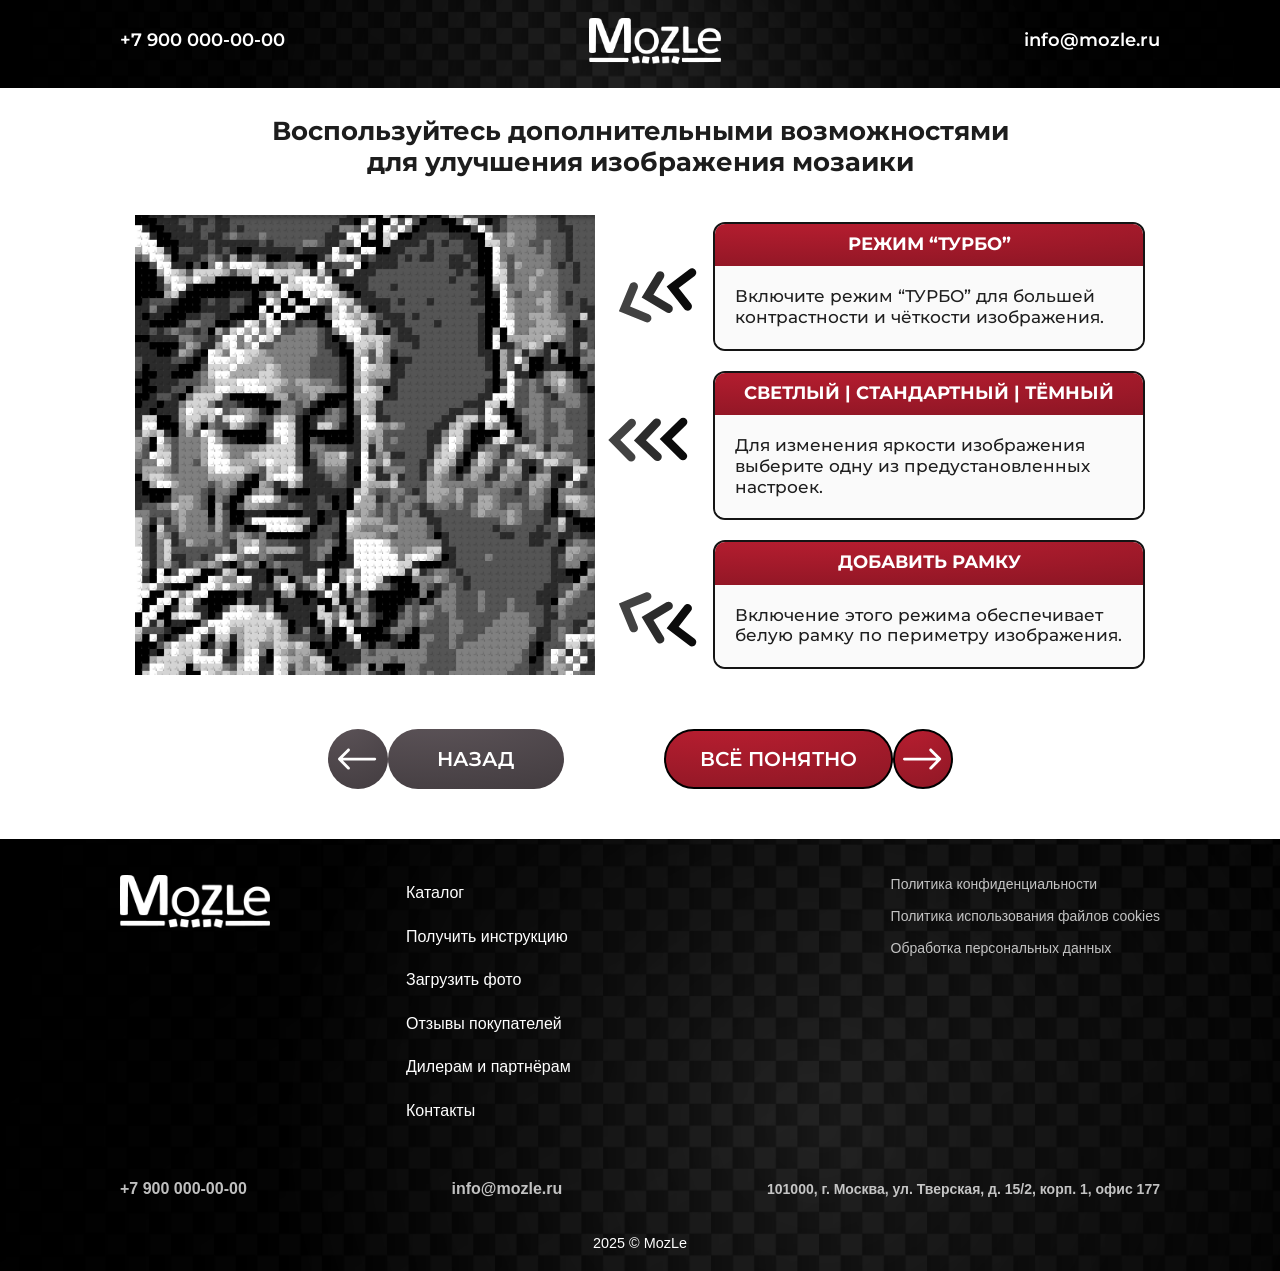
<file: generate_step7.html>
<!DOCTYPE html>
<html lang="ru">
<head>
  <meta charset="UTF-8">
  <meta name="viewport" content="width=device-width, initial-scale=1.0">
  <title>step7</title>

  <link rel="preconnect" href="https://fonts.googleapis.com">
  <link rel="preconnect" href="https://fonts.gstatic.com" crossorigin>
  <link href="https://fonts.googleapis.com/css2?family=Montserrat:ital,wght@0,100..900;1,100..900&display=swap" rel="stylesheet">
  <link rel="stylesheet" href="style/style_generate.css">
  <link rel="stylesheet" href="style/style_generate_1000_step2.css">
  <link rel="stylesheet" href="style/style_generate_1000_step7.css">
    <link rel="stylesheet" href="style/style_generate_buttons_unified.css">
</head>
<body>
<header>
  <div class="center_header">
    <div class="logo_box">
      <h3 class="PC_h3">+7 900 000-00-00</h3>
      <img src="img/logo.png" alt="">
      <h3 class="PC_h3">info@mozle.ru</h3>
    </div>
</div>
</header>

<div class="menu_mobile">
  <div class="center_header_mob">
    <div class="logo_box_mob">
      <img src="img/logo.png" alt="">
</div>
</div>
</div>

<div class="page">
  <section class="enhance-step">
    <h2 class="enhance-step__title">Воспользуйтесь дополнительными возможностями<br> для улучшения изображения мозаики</h2>

    <div class="enhance-step__layout">
      <div class="enhance-step__preview">
        <div class="enhance-step__image-wrap">
          <img class="enhance-step__image is-visible" id="step7-preview-image" src="img/after.png" alt="Предпросмотр изображения">
          <div class="enhance-step__empty" id="step7-preview-empty">Изображение не загружено</div>
        </div>
      </div>

      <div class="enhance-step__markers" aria-hidden="true">
        <div class="enhance-step__marker">
<svg   class="svg_step7_1" width="117" height="87" viewBox="0 0 117 87" fill="none" xmlns="http://www.w3.org/2000/svg">
<path d="M65.7994 18.8718C65.4847 17.6402 64.6952 16.5216 63.5054 15.8115C61.1236 14.3886 58.0416 15.1327 56.6217 17.4734L39.374 45.894L68.299 63.1682C70.6805 64.5902 73.7625 63.8461 75.1827 61.5063C76.6002 59.1662 75.8211 56.1173 73.4419 54.6941L53.1402 42.5706L65.2462 22.6237C65.9555 21.4532 66.1147 20.1056 65.7994 18.8718Z" fill="#2C2C2C"/>
<path d="M103.27 17.2629C103.431 16.0065 103.106 14.684 102.257 13.5966C100.557 11.4184 97.4013 10.9989 95.2118 12.6602L68.6051 32.8262L89.2506 59.2737C90.9493 61.4508 94.1049 61.8703 96.2956 60.2101C98.4838 58.5487 98.8816 55.4385 97.1843 53.261L82.693 34.6988L101.368 20.5458C102.462 19.7148 103.109 18.5214 103.27 17.2629Z" fill="#0B0B0B"/>
<path d="M34.7205 31.126C34.2228 29.9533 33.2725 28.9632 31.9904 28.4361C29.4226 27.3798 26.4934 28.572 25.4458 31.0996L12.7256 61.7878L43.9091 74.6085C46.4765 75.6638 49.4063 74.4714 50.4537 71.9449C51.5007 69.4176 50.2688 66.5145 47.7012 65.4586L25.8142 56.461L34.7429 34.9224C35.2651 33.6589 35.219 32.3007 34.7205 31.126Z" fill="#424242"/>
</svg>

        </div>
        <div class="enhance-step__marker">
<svg class="svg_step7_2" width="94" height="52" viewBox="0 0 94 52" fill="none" xmlns="http://www.w3.org/2000/svg">
<path d="M63.2056 45.5564C63.237 46.8271 62.781 48.1181 61.8286 49.1245C59.9226 51.1406 56.7544 51.2613 54.7522 49.394L30.4362 26.7237L53.5848 2.24521C55.4908 0.230058 58.6591 0.109406 60.6612 1.97573C62.6608 3.8431 62.7387 6.989 60.8352 9.00469L44.5877 26.1848L61.6545 42.0956C62.655 43.0296 63.1741 44.2834 63.2056 45.5564Z" fill="#2C2C2C"/>
<path d="M93.1035 44.9426C93.0973 46.2092 92.6007 47.4773 91.616 48.4434C89.644 50.3786 86.4606 50.3786 84.5091 48.4434L60.7915 24.9474L84.7419 1.4508C86.7126 -0.483508 89.896 -0.483508 91.8488 1.4508C93.7991 3.38605 93.7835 6.52153 91.8141 8.45646L75.0034 24.9474L91.6507 41.4377C92.6258 42.4056 93.1098 43.6738 93.1035 44.9426Z" fill="#0B0B0B"/>
<path d="M32.3022 46.2171C32.2834 47.4908 31.7764 48.7662 30.7876 49.7377C28.8074 51.6839 25.6449 51.6839 23.7217 49.7377L0.3716 26.1084L24.4218 2.47856C26.4019 0.53328 29.5651 0.53328 31.4876 2.47856C33.4101 4.42479 33.3634 7.57806 31.3833 9.52397L14.5027 26.1084L30.8919 42.6923C31.8519 43.6657 32.3212 44.9411 32.3022 46.2171Z" fill="#424242"/>
</svg>

        </div>
        <div class="enhance-step__marker">
<svg  class="svg_step7_1" width="90" height="87" viewBox="0 0 117 87" fill="none" xmlns="http://www.w3.org/2000/svg">
<path d="M65.7985 67.7306C65.4838 68.9622 64.6943 70.0809 63.5045 70.7909C61.1227 72.2138 58.0407 71.4698 56.6207 69.1291L39.3731 40.7085L68.2981 23.4343C70.6796 22.0123 73.7616 22.7564 75.1818 25.0962C76.5993 27.4363 75.8202 30.4852 73.441 31.9084L53.1393 44.0319L65.2453 63.9788C65.9546 65.1493 66.1138 66.4969 65.7985 67.7306Z" fill="#2C2C2C"/>
<path d="M103.269 69.3396C103.43 70.596 103.105 71.9185 102.256 73.0059C100.556 75.1841 97.4004 75.6035 95.2109 73.9423L68.6042 53.7763L89.2497 27.3288C90.9484 25.1517 94.104 24.7322 96.2947 26.3924C98.4829 28.0538 98.8807 31.1639 97.1833 33.3415L82.6921 51.9037L101.367 66.0567C102.461 66.8877 103.108 68.0811 103.269 69.3396Z" fill="#0B0B0B"/>
<path d="M34.7196 55.4765C34.2219 56.6492 33.2715 57.6393 31.9895 58.1664C29.4217 59.2226 26.4925 58.0305 25.4449 55.5029L12.7247 24.8146L43.9082 11.994C46.4756 10.9386 49.4054 12.131 50.4528 14.6575C51.4998 17.1849 50.2679 20.0879 47.7003 21.1439L25.8133 30.1415L34.742 51.6801C35.2642 52.9436 35.2181 54.3018 34.7196 55.4765Z" fill="#424242"/>
</svg>

        </div>
      </div>

      <div class="enhance-step__cards">
        <article class="enhance-card">
          <h3 class="enhance-card__head">РЕЖИМ “ТУРБО”</h3>
          <div class="enhance-card__body">
            <p>Включите режим “ТУРБО” для большей контрастности и чёткости изображения.</p>
          </div>
        </article>

        <article class="enhance-card">
          <h3 class="enhance-card__head">СВЕТЛЫЙ | СТАНДАРТНЫЙ | ТЁМНЫЙ</h3>
          <div class="enhance-card__body">
            <p>Для изменения яркости изображения выберите одну из предустановленных настроек.</p>
          </div>
        </article>

        <article class="enhance-card">
          <h3 class="enhance-card__head">ДОБАВИТЬ РАМКУ</h3>
          <div class="enhance-card__body">
            <p>Включение этого режима обеспечивает белую рамку по периметру изображения.</p>
          </div>
        </article>
      </div>
    </div>

    <div class="code-step__actions enhance-step__actions">
      <a href="generate_step6.html">
        <div class="step-btn step-btn--back">
          <button class="step-btn__icon step-btn__icon--dark" type="button" aria-label="Назад">
            <svg width="41" height="23" viewBox="0 0 41 23" fill="none" xmlns="http://www.w3.org/2000/svg">
              <path d="M38.6357 9.54596C39.4642 9.54596 40.1357 10.2175 40.1357 11.046C40.1357 11.8744 39.4642 12.546 38.6357 12.546V11.046V9.54596ZM0.439262 12.1066C-0.146523 11.5208 -0.146523 10.5711 0.439262 9.9853L9.9852 0.439358C10.571 -0.146429 11.5207 -0.146429 12.1065 0.439358C12.6923 1.02514 12.6923 1.97489 12.1065 2.56068L3.62124 11.046L12.1065 19.5312C12.6923 20.117 12.6923 21.0668 12.1065 21.6526C11.5207 22.2383 10.571 22.2383 9.9852 21.6526L0.439262 12.1066ZM38.6357 11.046V12.546H1.49992V11.046V9.54596H38.6357V11.046Z" fill="white"/>
            </svg>
          </button>

          <button class="step-btn__main step-btn__main--dark" type="button">НАЗАД</button>
        </div>
      </a>

      <a href="generate_step8.html">
        <div class="step-btn step-btn--next">
          <button class="step-btn__main step-btn__main--red" type="button">ВСЁ ПОНЯТНО</button>

          <button class="step-btn__icon step-btn__icon--red" type="button" aria-label="Далее">
            <svg width="41" height="23" viewBox="0 0 41 23" fill="none" xmlns="http://www.w3.org/2000/svg">
              <path d="M1.5 9.54596C0.671573 9.54596 0 10.2175 0 11.046C0 11.8744 0.671573 12.546 1.5 12.546V11.046V9.54596ZM39.6965 12.1066C40.2823 11.5208 40.2823 10.5711 39.6965 9.9853L30.1505 0.439358C29.5648 -0.146429 28.615 -0.146429 28.0292 0.439358C27.4434 1.02514 27.4434 1.97489 28.0292 2.56068L36.5145 11.046L28.0292 19.5312C27.4434 20.117 27.4434 21.0668 28.0292 21.6526C28.615 22.2383 29.5648 22.2383 30.1505 21.6526L39.6965 12.1066ZM1.5 11.046V12.546H38.6358V11.046V9.54596H1.5V11.046Z" fill="white"/>
            </svg>
          </button>
        </div>
      </a>
    </div>
  </section>
</div>

<footer class="site-footer">
  <div class="footer-container">
    <div class="footer-brand">
      <a href="/" class="brand-link">
        <img class="footer_logo" src="img/logo.png" alt="">
      </a>
    </div>

    <div class="footer-nav">
      <ul class="footer-menu">
        <li><a href="#">Каталог</a></li>
        <li><a href="#">Получить инструкцию</a></li>
        <li><a href="#">Загрузить фото</a></li>
        <li><a href="#">Отзывы покупателей</a></li>
        <li><a href="#">Дилерам и партнёрам</a></li>
        <li><a href="#">Контакты</a></li>
      </ul>
    </div>

    <div class="footer-legal">
      <ul class="legal-links">
        <li><a href="#">Политика конфиденциальности</a></li>
        <li><a href="#">Политика использования файлов cookies</a></li>
        <li><a href="#">Обработка персональных данных</a></li>
      </ul>
    </div>

    <div class="footer-contacts">
      <a href="tel:+79000000000" class="contact-phone">+7 900 000-00-00</a>
      <a href="mailto:info@mozle.ru" class="contact-email">info@mozle.ru</a>
      <address class="contact-address">
        101000, г. Москва, ул. Тверская, д. 15/2, корп. 1, офис 177
      </address>
    </div>
  </div>

  <div class="footer-bottom">
    <p class="copyright">2025 © MozLe</p>
  </div>
</footer>

<script>
  const IMAGE_DB_CONFIG = {
    name: "mozle_step_storage",
    version: 1,
    storeName: "files",
    originalImageKey: "step4_original_image",
    editedImageKey: "step6_edited_image"
  };

  const STORAGE_KEYS = {
    canvasSize: "mozle_canvas_size",
    editorOrientation: "mozle_editor_orientation",
    uploadedImageName: "mozle_uploaded_image_name",
    uploadedImageFallback: "mozle_uploaded_image_data",
    editedImageFallback: "mozle_edited_image_data"
  };

  const burger = document.getElementById("burger");
  const menu = document.getElementById("menu2");
  const previewImage = document.getElementById("step7-preview-image");
  const previewEmpty = document.getElementById("step7-preview-empty");
  const previewWrap = document.querySelector(".enhance-step__image-wrap");

  let currentObjectUrl = "";

  if (burger && menu) {
    burger.addEventListener("click", () => {
      menu.classList.toggle("active");
    });
  }

  function parseCanvasFormat(formatValue) {
    const [rowsRaw, colsRaw] = (formatValue || "2x3").toLowerCase().split("x");
    const rows = Number.parseInt(rowsRaw, 10);
    const cols = Number.parseInt(colsRaw, 10);

    return {
      rows: Number.isFinite(rows) && rows > 0 ? rows : 2,
      cols: Number.isFinite(cols) && cols > 0 ? cols : 3
    };
  }

  function getRenderDimensions() {
    const { rows, cols } = parseCanvasFormat(localStorage.getItem(STORAGE_KEYS.canvasSize) || "2x3");
    const orientation = localStorage.getItem(STORAGE_KEYS.editorOrientation) === "portrait" ? "portrait" : "landscape";

    return orientation === "portrait"
      ? { renderRows: cols, renderCols: rows }
      : { renderRows: rows, renderCols: cols };
  }

  function applyCanvasAspectRatio() {
    if (!previewWrap) return;
    previewWrap.style.aspectRatio = "1 / 1";
  }

  function openImageDB() {
    return new Promise((resolve, reject) => {
      if (!("indexedDB" in window)) {
        reject(new Error("IndexedDB is not supported"));
        return;
      }

      const request = indexedDB.open(IMAGE_DB_CONFIG.name, IMAGE_DB_CONFIG.version);

      request.onupgradeneeded = () => {
        const db = request.result;
        if (!db.objectStoreNames.contains(IMAGE_DB_CONFIG.storeName)) {
          db.createObjectStore(IMAGE_DB_CONFIG.storeName, { keyPath: "id" });
        }
      };

      request.onsuccess = () => resolve(request.result);
      request.onerror = () => reject(request.error || new Error("Не удалось открыть IndexedDB"));
    });
  }

  async function getStoredImage(key = IMAGE_DB_CONFIG.originalImageKey) {
    try {
      const db = await openImageDB();
      const transaction = db.transaction(IMAGE_DB_CONFIG.storeName, "readonly");
      const request = transaction.objectStore(IMAGE_DB_CONFIG.storeName).get(key);

      const record = await new Promise((resolve, reject) => {
        request.onsuccess = () => resolve(request.result || null);
        request.onerror = () => reject(request.error || new Error("Не удалось получить изображение"));
      });

      db.close();
      return record;
    } catch (error) {
      return null;
    }
  }

  function setPreviewSource(src) {
    if (!src) {
      previewImage.removeAttribute("src");
      previewImage.classList.remove("is-visible");
      previewEmpty.classList.add("is-visible");
      return;
    }

    previewImage.src = src;
    previewImage.classList.add("is-visible");
    previewEmpty.classList.remove("is-visible");
  }

  async function applyStoredImage() {
    setPreviewSource("img/after.png");
  }

  window.addEventListener("DOMContentLoaded", async () => {
    applyCanvasAspectRatio();
    await applyStoredImage();
  });

  window.addEventListener("resize", () => {
    applyCanvasAspectRatio();
  });

  window.addEventListener("beforeunload", () => {
    if (currentObjectUrl) {
      URL.revokeObjectURL(currentObjectUrl);
    }
  });
</script>
</body>
</html>
</file>
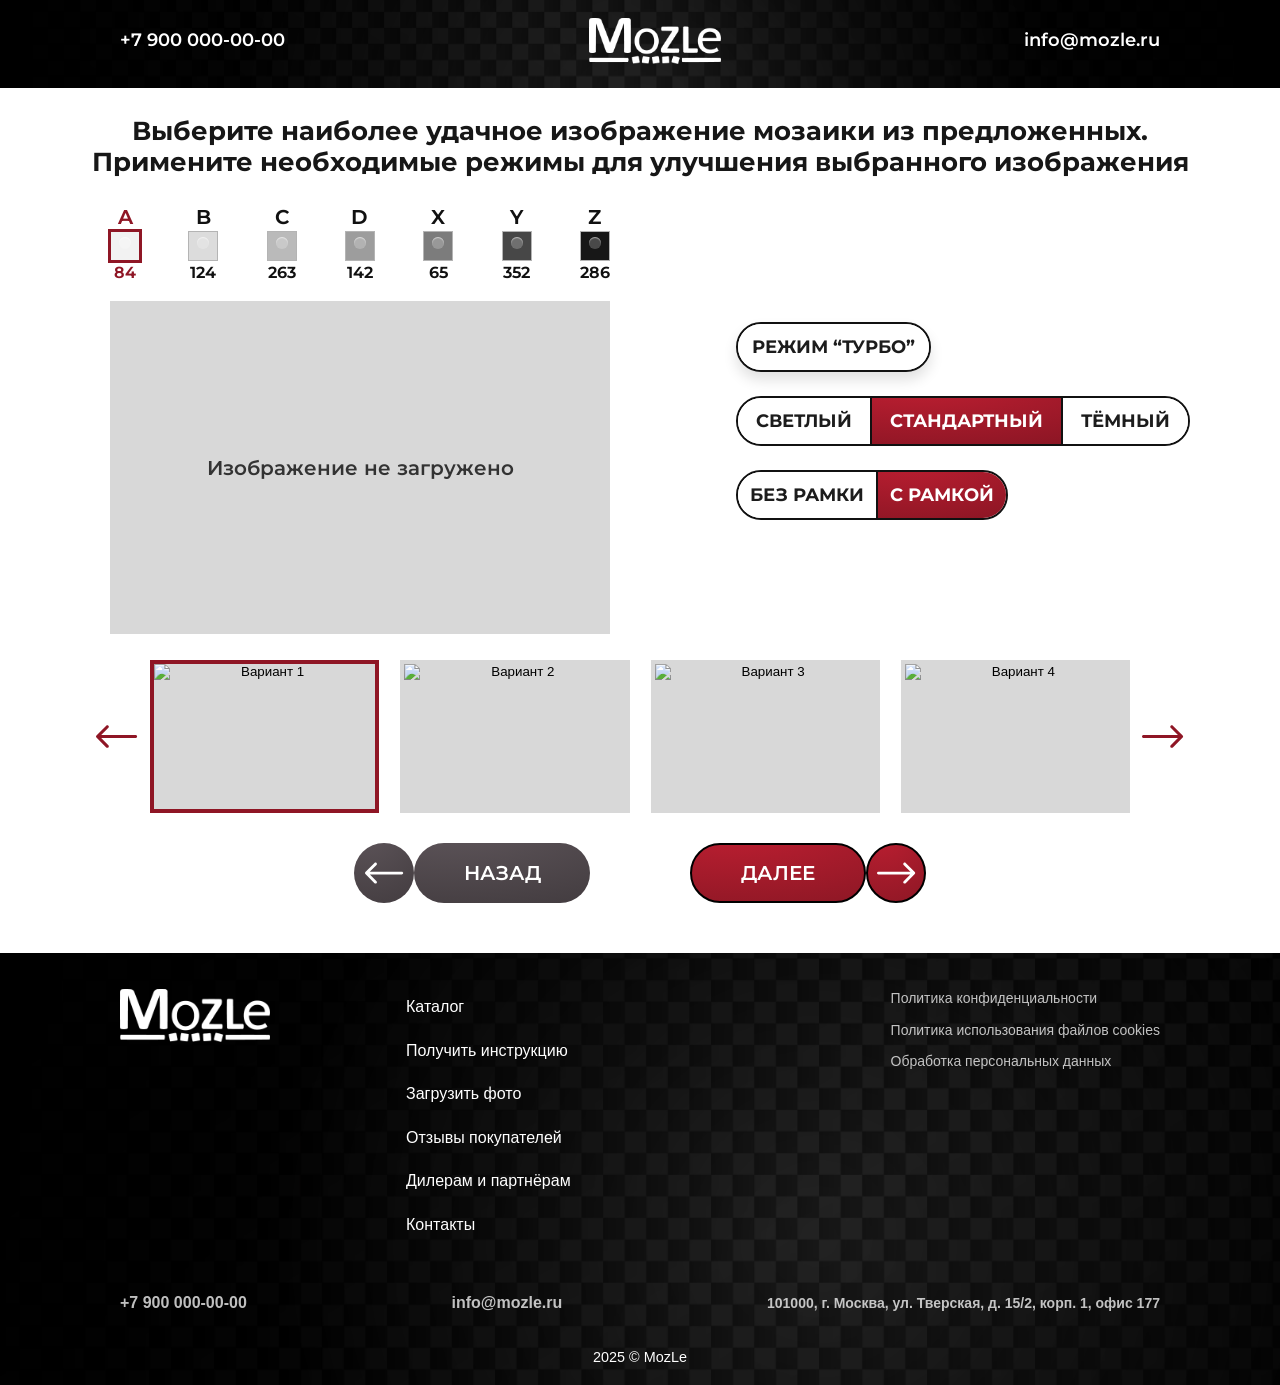
<file: generate_step8.html>
<!DOCTYPE html>
<html lang="ru">
<head>
  <meta charset="UTF-8">
  <meta name="viewport" content="width=device-width, initial-scale=1.0">
  <title>step8</title>
  <link rel="preconnect" href="https://fonts.googleapis.com">
  <link rel="preconnect" href="https://fonts.gstatic.com" crossorigin>
  <link href="https://fonts.googleapis.com/css2?family=Montserrat:ital,wght@0,100..900;1,100..900&display=swap" rel="stylesheet">
  <link rel="stylesheet" href="style/style_generate.css">
  <link rel="stylesheet" href="style/style_generate_1000_step2.css">
  <link rel="stylesheet" href="style/style_generate_1000_step8.css">
    <link rel="stylesheet" href="style/style_generate_buttons_unified.css">
</head>
<body>
<header>
  <div class="center_header">
    <div class="logo_box">
      <h3 class="PC_h3">+7 900 000-00-00</h3>
      <img src="img/logo.png" alt="">
      <h3 class="PC_h3">info@mozle.ru</h3>
    </div>
</div>
</header>

<div class="menu_mobile">
  <div class="center_header_mob">
    <div class="logo_box_mob">
      <img src="img/logo.png" alt="">
</div>
</div>
</div>

<div class="page">
  <section class="select-step">
    <h2 class="select-step__title">Выберите наиболее удачное изображение мозаики из предложенных.<br>Примените необходимые режимы для улучшения выбранного изображения</h2>

    <div class="select-step__workspace">
      <div class="select-step__main-column">
        <div class="palette-row" data-toggle-group="palette">
          <button class="palette-chip is-active" type="button" data-toggle-item>
            <span class="palette-chip__label">A</span>
            <span class="palette-chip__swatch palette-chip__swatch--a"></span>
            <span class="palette-chip__count">84</span>
          </button>
          <button class="palette-chip" type="button" data-toggle-item>
            <span class="palette-chip__label">B</span>
            <span class="palette-chip__swatch palette-chip__swatch--b"></span>
            <span class="palette-chip__count">124</span>
          </button>
          <button class="palette-chip" type="button" data-toggle-item>
            <span class="palette-chip__label">C</span>
            <span class="palette-chip__swatch palette-chip__swatch--c"></span>
            <span class="palette-chip__count">263</span>
          </button>
          <button class="palette-chip" type="button" data-toggle-item>
            <span class="palette-chip__label">D</span>
            <span class="palette-chip__swatch palette-chip__swatch--d"></span>
            <span class="palette-chip__count">142</span>
          </button>
          <button class="palette-chip" type="button" data-toggle-item>
            <span class="palette-chip__label">X</span>
            <span class="palette-chip__swatch palette-chip__swatch--x"></span>
            <span class="palette-chip__count">65</span>
          </button>
          <button class="palette-chip" type="button" data-toggle-item>
            <span class="palette-chip__label">Y</span>
            <span class="palette-chip__swatch palette-chip__swatch--y"></span>
            <span class="palette-chip__count">352</span>
          </button>
          <button class="palette-chip" type="button" data-toggle-item>
            <span class="palette-chip__label">Z</span>
            <span class="palette-chip__swatch palette-chip__swatch--z"></span>
            <span class="palette-chip__count">286</span>
          </button>
        </div>

        <div class="select-step__preview-wrap">
          <img class="select-step__preview js-image-source" id="step8-preview-image" alt="Предпросмотр изображения">
          <div class="select-step__preview-empty" id="step8-preview-empty">Изображение не загружено</div>
        </div>
      </div>

      <div class="select-step__controls">
        <div class="select-step__control-group select-step__control-group--turbo" data-hint-group="turbo">
          <div class="option-row option-row--single" data-toggle-group="turbo" data-toggle-allow-empty="true" data-hint-trigger="turbo" tabindex="0">
            <button class="option-pill" type="button" data-toggle-item>РЕЖИМ “ТУРБО”</button>
          </div>

          <div class="select-hint select-hint--turbo" id="turbo-hint" data-hint="turbo" aria-hidden="true">
            <svg class="select-hint__arrow select-hint__arrow--turbo select-hint__arrow--desktop" width="124" height="102" viewBox="0 0 124 102" fill="none" xmlns="http://www.w3.org/2000/svg" aria-hidden="true">
              <path d="M0.969518 70.0919C0.0230348 70.6614 -0.282618 71.8902 0.286813 72.8367L9.56625 88.2605C10.1357 89.2069 11.3646 89.5126 12.3111 88.9432C13.2575 88.3737 13.5632 87.1448 12.9938 86.1984L4.74536 72.4884L18.4554 64.24C19.4018 63.6705 19.7075 62.4417 19.1381 61.4952C18.5686 60.5487 17.3397 60.243 16.3933 60.8125L0.969518 70.0919ZM123.085 30.727C123.617 29.7589 123.263 28.5429 122.295 28.011C121.327 27.4792 120.111 27.8328 119.579 28.8008L121.332 29.7639L123.085 30.727ZM2.00056 71.8057L1.51782 73.7465C34.3931 81.9234 57.9069 83.9652 76.7154 77.4129C95.6285 70.8241 109.36 55.7068 123.085 30.727L121.332 29.7639L119.579 28.8008C106.029 53.4637 92.9204 67.5318 75.3995 73.6355C57.7738 79.7757 35.2594 78.017 2.48331 69.8648L2.00056 71.8057Z" fill="#BF1F32"/>
              <path d="M2.48331 69.8648C2.16148 71.1587 1.83965 72.4526 1.51782 73.7465C3.83437 74.4638 6.04621 75.1298 8.33496 75.7851C28.6848 81.3987 50.5996 86.3532 72.6899 80.7959C95.2855 75.216 110.32 55.7564 119.89 37.1294C121.027 34.9614 122.03 32.93 123.085 30.727C123.306 30.2609 123.356 29.7246 123.205 29.2261C123.055 28.7277 122.719 28.3094 122.267 28.0614C121.816 27.8134 121.282 27.7539 120.781 27.8941C120.279 28.0341 119.853 28.3639 119.579 28.8008C119.579 28.8008 119.579 28.8008 119.579 28.8008C118.302 30.8382 117.094 32.7036 115.773 34.6974C104.347 52.0447 90.0615 68.2037 70.6041 72.9541C51.3065 77.917 30.012 74.5933 9.41063 71.1259C7.09528 70.7178 4.84578 70.3109 2.48331 69.8648Z" fill="#BF1F32"/>
            </svg>
            <svg class="select-hint__arrow select-hint__arrow--turbo select-hint__arrow--mobile" width="127" height="135" viewBox="0 0 127 135" fill="none" xmlns="http://www.w3.org/2000/svg" aria-hidden="true">
              <path d="M40.6359 1.11101C40.1445 0.121753 38.9442 -0.281877 37.955 0.209481L21.834 8.21669C20.8448 8.70804 20.4412 9.90832 20.9325 10.8976C21.4239 11.8869 22.6242 12.2905 23.6134 11.7991L37.9432 4.6816L45.0607 19.0113C45.552 20.0006 46.7523 20.4042 47.7416 19.9129C48.7308 19.4215 49.1345 18.2212 48.6431 17.232L40.6359 1.11101ZM86.9781 134.16C87.9171 134.742 89.1499 134.452 89.7314 133.513C90.313 132.574 90.0232 131.341 89.0841 130.759L88.0311 132.46L86.9781 134.16ZM38.8447 2.0007L36.949 1.36322C26.1243 33.5531 23.0779 57.3496 30.7487 77.9238C38.4131 98.4807 56.603 115.349 86.9781 134.16L88.0311 132.46L89.0841 130.759C58.8668 112.046 41.6727 95.7734 34.4967 76.5264C27.3271 57.2965 29.9837 34.6258 40.7404 2.63818L38.8447 2.0007Z" fill="#BF1F32"/>
              <path d="M40.7404 2.63818C39.4766 2.21319 38.2128 1.78821 36.949 1.36322C35.959 3.87854 35.0577 6.23472 34.1435 8.76662C26.3477 30.7102 19.8742 56.052 29.3334 79.9728C38.9623 103.639 60.0688 118.308 80.0964 130.26C82.4004 131.61 84.6136 132.857 86.9781 134.16C87.4317 134.409 87.9657 134.488 88.4724 134.364C88.979 134.239 89.4154 133.925 89.6873 133.486C89.9593 133.046 90.0466 132.516 89.932 132.007C89.8176 131.498 89.509 131.055 89.0841 130.759C89.0841 130.759 89.0841 130.759 89.0841 130.759C86.887 129.237 84.8391 127.786 82.702 126.251C64.032 112.633 45.1017 97.5731 36.8744 76.9767C28.5687 56.3533 33.0272 32.5758 38.7111 10.1816C39.3767 7.61792 40.0198 5.21296 40.7404 2.63818Z" fill="#BF1F32"/>
            </svg>
            <div class="select-hint__card">
              <div class="select-hint__head">РЕЖИМ “ТУРБО”</div>
              <div class="select-hint__body">
                <p class="select-hint__text">Включите режим “ТУРБО” для большей контрастности и чёткости изображения.</p>
                <button class="select-hint__close" type="button" data-hint-close="turbo">ПОНЯТНО</button>
              </div>
            </div>
          </div>
        </div>

        <div class="select-step__control-group select-step__control-group--tone" data-hint-group="tone">
          <div class="option-row option-row--segmented" data-toggle-group="tone" data-hint-trigger="tone" tabindex="0">
            <button class="option-pill" type="button" data-toggle-item>СВЕТЛЫЙ</button>
            <button class="option-pill is-active" type="button" data-toggle-item>СТАНДАРТНЫЙ</button>
            <button class="option-pill" type="button" data-toggle-item>ТЁМНЫЙ</button>
          </div>

          <div class="select-hint select-hint--tone" id="tone-hint" data-hint="tone" aria-hidden="true">
            <svg class="select-hint__arrow select-hint__arrow--tone select-hint__arrow--desktop" width="91" height="79" viewBox="0 0 91 79" fill="none" xmlns="http://www.w3.org/2000/svg" aria-hidden="true">
              <path d="M0.701563 61.7786C-0.138366 62.4959 -0.237741 63.7583 0.479611 64.5983L12.1695 78.2857C12.8868 79.1257 14.1493 79.225 14.9892 78.5077C15.8291 77.7903 15.9285 76.5279 15.2111 75.688L4.82014 63.5213L16.9868 53.1303C17.8267 52.413 17.9261 51.1506 17.2087 50.3106C16.4914 49.4707 15.229 49.3713 14.389 50.0887L0.701563 61.7786ZM90.8946 11.3911C91.2469 10.3442 90.6838 9.20992 89.6369 8.85763C88.5901 8.50533 87.4558 9.06841 87.1035 10.1153L88.999 10.7532L90.8946 11.3911ZM2.00044 63.2994L1.84349 65.2932C28.0941 67.3596 46.5611 65.6606 60.4192 57.3583C74.3323 49.0231 83.1894 34.2877 90.8946 11.3911L88.999 10.7532L87.1035 10.1153C79.4897 32.7404 71.0292 46.3391 58.3635 53.927C45.6429 61.5478 28.2701 63.361 2.15739 61.3055L2.00044 63.2994Z" fill="#BF1F32"/>
              <path d="M2.15739 61.3055C2.05276 62.6348 1.94812 63.964 1.84349 65.2932C3.78485 65.5834 5.62253 65.8424 7.54655 66.0805C24.4485 68.0108 42.9722 68.991 59.6545 60.1643C76.5096 51.097 84.5301 33.1959 89.3534 16.9598C89.9152 15.0691 90.3963 13.3003 90.8946 11.3911C91.0224 10.8943 90.9747 10.3606 90.738 9.89924C90.5015 9.43797 90.0991 9.0881 89.6143 8.92496C89.1295 8.76182 88.5974 8.79718 88.1301 9.02163C87.6627 9.24601 87.302 9.64231 87.1035 10.1153C87.1035 10.1153 87.1035 10.1153 87.1035 10.1153C86.3559 11.9054 85.6411 13.5527 84.8644 15.3124C78.0545 30.6242 69.6699 45.6872 55.7732 53.0384C41.9455 60.4959 24.6248 61.0892 7.82977 61.3071C5.92529 61.3175 4.09653 61.3204 2.15739 61.3055Z" fill="#BF1F32"/>
            </svg>
            <svg class="select-hint__arrow select-hint__arrow--tone select-hint__arrow--mobile" width="158" height="179" viewBox="0 0 158 179" fill="none" xmlns="http://www.w3.org/2000/svg" aria-hidden="true">
              <path d="M78.9074 1.91816C78.9528 0.814523 79.8842 -0.0434096 80.9878 0.00192147L98.9727 0.740646C100.076 0.785977 100.934 1.7174 100.889 2.82104C100.844 3.92468 99.9122 4.78261 98.8085 4.73727L82.822 4.08064L82.1654 20.0672C82.12 21.1708 81.1886 22.0287 80.085 21.9834C78.9813 21.9381 78.1234 21.0066 78.1687 19.903L78.9074 1.91816ZM95.8597 177.793C95.2428 178.709 93.9999 178.952 93.0837 178.335C92.1675 177.718 91.9249 176.475 92.5418 175.559L94.2008 176.676L95.8597 177.793ZM80.9058 2.00024L82.3768 0.645258C111.764 32.5499 127.749 58.436 129.928 85.7444C132.108 113.057 120.438 141.292 95.8597 177.793L94.2008 176.676L92.5418 175.559C117.003 139.232 128.008 111.964 125.941 86.0625C123.874 60.1571 108.692 35.1192 79.4347 3.35522L80.9058 2.00024Z" fill="#BF1F32"/>
              <path d="M79.4347 3.35522C80.4154 2.4519 81.3961 1.54858 82.3768 0.645258C84.7695 3.04134 86.9883 5.30541 89.3017 7.74624C109.265 29.0941 129.489 54.3059 132.008 85.9502C134.243 117.592 118.127 145.596 101.63 169.725C99.7165 172.484 97.8634 175.062 95.8597 177.793C95.5515 178.212 95.0963 178.506 94.5817 178.602C94.0672 178.698 93.5376 178.591 93.1068 178.301C92.6761 178.01 92.3769 177.56 92.2728 177.047C92.1685 176.534 92.2698 176.002 92.5418 175.559C92.5418 175.559 92.5418 175.559 92.5418 175.559C94.3021 172.698 95.9197 170.004 97.6034 167.147C112.177 142.047 126.053 114.78 123.916 86.5596C121.813 58.324 103.93 33.5123 85.7122 10.9054C83.6109 8.33195 81.6068 5.91664 79.4347 3.35522Z" fill="#BF1F32"/>
            </svg>
            <div class="select-hint__card">
              <div class="select-hint__head">ЯРКОСТЬ ИЗОБРАЖЕНИЯ</div>
              <div class="select-hint__body">
                <p class="select-hint__text">Для изменения яркости изображения выберите одну из предоставленных настроек.</p>
                <button class="select-hint__close" type="button" data-hint-close="tone">ПОНЯТНО</button>
              </div>
            </div>
          </div>
        </div>

        <div class="select-step__control-group select-step__control-group--frame" data-hint-group="frame">
          <div class="option-row option-row--segmented option-row--frame" data-toggle-group="frame" data-hint-trigger="frame" tabindex="0">
            <button class="option-pill" type="button" data-toggle-item>БЕЗ РАМКИ</button>
            <button class="option-pill is-active" type="button" data-toggle-item>С РАМКОЙ</button>
          </div>

          <div class="select-hint select-hint--frame" id="frame-hint" data-hint="frame" aria-hidden="true">
            <svg class="select-hint__arrow select-hint__arrow--frame select-hint__arrow--desktop" width="91" height="79" viewBox="0 0 91 79" fill="none" xmlns="http://www.w3.org/2000/svg" aria-hidden="true">
              <path d="M0.701563 61.7786C-0.138366 62.4959 -0.237741 63.7583 0.479611 64.5983L12.1695 78.2857C12.8868 79.1257 14.1493 79.225 14.9892 78.5077C15.8291 77.7903 15.9285 76.5279 15.2111 75.688L4.82014 63.5213L16.9868 53.1303C17.8267 52.413 17.9261 51.1506 17.2087 50.3106C16.4914 49.4707 15.229 49.3713 14.389 50.0887L0.701563 61.7786ZM90.8946 11.3911C91.2469 10.3442 90.6838 9.20992 89.6369 8.85763C88.5901 8.50533 87.4558 9.06841 87.1035 10.1153L88.999 10.7532L90.8946 11.3911ZM2.00044 63.2994L1.84349 65.2932C28.0941 67.3596 46.5611 65.6606 60.4192 57.3583C74.3323 49.0231 83.1894 34.2877 90.8946 11.3911L88.999 10.7532L87.1035 10.1153C79.4897 32.7404 71.0292 46.3391 58.3635 53.927C45.6429 61.5478 28.2701 63.361 2.15739 61.3055L2.00044 63.2994Z" fill="#BF1F32"/>
              <path d="M2.15739 61.3055C2.05276 62.6348 1.94812 63.964 1.84349 65.2932C3.78485 65.5834 5.62253 65.8424 7.54655 66.0805C24.4485 68.0108 42.9722 68.991 59.6545 60.1643C76.5096 51.097 84.5301 33.1959 89.3534 16.9598C89.9152 15.0691 90.3963 13.3003 90.8946 11.3911C91.0224 10.8943 90.9747 10.3606 90.738 9.89924C90.5015 9.43797 90.0991 9.0881 89.6143 8.92496C89.1295 8.76182 88.5974 8.79718 88.1301 9.02163C87.6627 9.24601 87.302 9.64231 87.1035 10.1153C87.1035 10.1153 87.1035 10.1153 87.1035 10.1153C86.3559 11.9054 85.6411 13.5527 84.8644 15.3124C78.0545 30.6242 69.6699 45.6872 55.7732 53.0384C41.9455 60.4959 24.6248 61.0892 7.82977 61.3071C5.92529 61.3175 4.09653 61.3204 2.15739 61.3055Z" fill="#BF1F32"/>
            </svg>
            <svg class="select-hint__arrow select-hint__arrow--frame select-hint__arrow--mobile" width="155" height="254" viewBox="0 0 155 254" fill="none" xmlns="http://www.w3.org/2000/svg" aria-hidden="true">
              <path d="M86.9893 1.15246C86.5212 0.15199 85.3307 -0.279575 84.3302 0.188526L68.0266 7.81678C67.0261 8.28489 66.5945 9.47541 67.0626 10.4759C67.5307 11.4764 68.7213 11.9079 69.7217 11.4398L84.2139 4.65915L90.9946 19.1513C91.4627 20.1518 92.6532 20.5833 93.6537 20.1152C94.6541 19.6471 95.0857 18.4566 94.6176 17.4561L86.9893 1.15246ZM67.0402 252.762C67.7881 253.575 69.0533 253.628 69.8662 252.88C70.6791 252.132 70.7317 250.867 69.9839 250.054L68.512 251.408L67.0402 252.762ZM85.1778 2.00004L83.2975 1.31845C56.3264 75.7207 41.6595 127.002 39.0124 165.409C36.3524 204.002 45.8251 229.704 67.0402 252.762L68.512 251.408L69.9839 250.054C49.5788 227.876 40.4115 203.282 43.0029 165.684C45.6072 127.899 60.0832 77.0943 87.0581 2.68166L85.1778 2.00004Z" fill="#BF1F32"/>
              <path d="M87.0581 2.68166C85.8046 2.22725 84.5511 1.77284 83.2975 1.31845C81.6426 5.48131 80.0334 9.57274 78.4699 13.5947C64.2884 50.4175 50.9696 87.8018 42.6108 126.778C34.4941 164.72 31.4981 210.369 58.1947 242.707C60.9614 246.239 63.9053 249.557 67.0402 252.762C67.4059 253.135 67.9015 253.36 68.4264 253.379C68.9512 253.398 69.461 253.21 69.8452 252.857C70.2294 252.504 70.4583 252.011 70.4831 251.486C70.5079 250.962 70.3253 250.449 69.9839 250.054C69.9839 250.054 69.9839 250.054 69.9839 250.054C67.1365 246.756 64.4943 243.39 62.0394 239.863C38.6221 207.901 42.6634 166.032 50.5524 128.444C58.74 90.2302 70.9126 52.6745 82.9745 15.199C84.3023 11.1032 85.6634 6.93139 87.0581 2.68166Z" fill="#BF1F32"/>
            </svg>
            <div class="select-hint__card">
              <div class="select-hint__head">ДОБАВИТЬ “РАМКУ”</div>
              <div class="select-hint__body">
                <p class="select-hint__text">Включение этого режима обеспечивает белую рамку по периметру изображения.</p>
                <button class="select-hint__close" type="button" data-hint-close="frame">ПОНЯТНО</button>
              </div>
            </div>
          </div>
        </div>
      </div>
    </div>

    <div class="select-hint-backdrop" id="select-hint-backdrop" aria-hidden="true"></div>

    <div class="thumbs-area">
      <button class="thumbs-arrow thumbs-arrow--prev" type="button" aria-label="Предыдущие изображения" data-scroll-thumbs="prev">
        <svg viewBox="0 0 41 23" xmlns="http://www.w3.org/2000/svg" fill="none">
          <path d="M38.6357 9.54596C39.4642 9.54596 40.1357 10.2175 40.1357 11.046C40.1357 11.8744 39.4642 12.546 38.6357 12.546V11.046V9.54596ZM0.439262 12.1066C-0.146523 11.5208 -0.146523 10.5711 0.439262 9.9853L9.9852 0.439358C10.571 -0.146429 11.5207 -0.146429 12.1065 0.439358C12.6923 1.02514 12.6923 1.97489 12.1065 2.56068L3.62124 11.046L12.1065 19.5312C12.6923 20.117 12.6923 21.0668 12.1065 21.6526C11.5207 22.2383 10.571 22.2383 9.9852 21.6526L0.439262 12.1066ZM38.6357 11.046V12.546H1.49992V11.046V9.54596H38.6357V11.046Z" fill="currentColor"/>
        </svg>
      </button>

      <div class="thumbs-track" id="thumbs-track" data-toggle-group="thumbs">
        <button class="thumb-card" type="button" data-toggle-item>
          <img class="thumb-card__image js-image-source" alt="Вариант 1">
        </button>
        <button class="thumb-card" type="button" data-toggle-item>
          <img class="thumb-card__image js-image-source" alt="Вариант 2">
        </button>
        <button class="thumb-card" type="button" data-toggle-item>
          <img class="thumb-card__image js-image-source" alt="Вариант 3">
        </button>
        <button class="thumb-card is-active" type="button" data-toggle-item>
          <img class="thumb-card__image js-image-source" alt="Вариант 4">
        </button>
        <button class="thumb-card" type="button" data-toggle-item>
          <img class="thumb-card__image js-image-source" alt="Вариант 5">
        </button>
        <button class="thumb-card" type="button" data-toggle-item>
          <img class="thumb-card__image js-image-source" alt="Вариант 6">
        </button>
        <button class="thumb-card" type="button" data-toggle-item>
          <img class="thumb-card__image js-image-source" alt="Вариант 7">
        </button>
      </div>

      <button class="thumbs-arrow thumbs-arrow--next" type="button" aria-label="Следующие изображения" data-scroll-thumbs="next">
        <svg viewBox="0 0 41 23" xmlns="http://www.w3.org/2000/svg" fill="none">
          <path d="M1.5 9.54596C0.671573 9.54596 0 10.2175 0 11.046C0 11.8744 0.671573 12.546 1.5 12.546V11.046V9.54596ZM39.6965 12.1066C40.2823 11.5208 40.2823 10.5711 39.6965 9.9853L30.1505 0.439358C29.5648 -0.146429 28.615 -0.146429 28.0292 0.439358C27.4434 1.02514 27.4434 1.97489 28.0292 2.56068L36.5145 11.046L28.0292 19.5312C27.4434 20.117 27.4434 21.0668 28.0292 21.6526C28.615 22.2383 29.5648 22.2383 30.1505 21.6526L39.6965 12.1066ZM1.5 11.046V12.546H38.6358V11.046V9.54596H1.5V11.046Z" fill="currentColor"/>
        </svg>
      </button>
    </div>

    <div class="code-step__actions select-step__actions">
      <a href="generate_step7.html">
        <div class="step-btn step-btn--back">
          <button class="step-btn__icon step-btn__icon--dark" type="button" aria-label="Назад">
            <svg width="41" height="23" viewBox="0 0 41 23" fill="none" xmlns="http://www.w3.org/2000/svg">
              <path d="M38.6357 9.54596C39.4642 9.54596 40.1357 10.2175 40.1357 11.046C40.1357 11.8744 39.4642 12.546 38.6357 12.546V11.046V9.54596ZM0.439262 12.1066C-0.146523 11.5208 -0.146523 10.5711 0.439262 9.9853L9.9852 0.439358C10.571 -0.146429 11.5207 -0.146429 12.1065 0.439358C12.6923 1.02514 12.6923 1.97489 12.1065 2.56068L3.62124 11.046L12.1065 19.5312C12.6923 20.117 12.6923 21.0668 12.1065 21.6526C11.5207 22.2383 10.571 22.2383 9.9852 21.6526L0.439262 12.1066ZM38.6357 11.046V12.546H1.49992V11.046V9.54596H38.6357V11.046Z" fill="white"/>
            </svg>
          </button>

          <button class="step-btn__main step-btn__main--dark" type="button">НАЗАД</button>
        </div>
      </a>

      <a href="generate_step9.html">
        <div class="step-btn step-btn--next">
          <button class="step-btn__main step-btn__main--red" type="button">ДАЛЕЕ</button>

          <button class="step-btn__icon step-btn__icon--red" type="button" aria-label="Далее">
            <svg width="41" height="23" viewBox="0 0 41 23" fill="none" xmlns="http://www.w3.org/2000/svg">
              <path d="M1.5 9.54596C0.671573 9.54596 0 10.2175 0 11.046C0 11.8744 0.671573 12.546 1.5 12.546V11.046V9.54596ZM39.6965 12.1066C40.2823 11.5208 40.2823 10.5711 39.6965 9.9853L30.1505 0.439358C29.5648 -0.146429 28.615 -0.146429 28.0292 0.439358C27.4434 1.02514 27.4434 1.97489 28.0292 2.56068L36.5145 11.046L28.0292 19.5312C27.4434 20.117 27.4434 21.0668 28.0292 21.6526C28.615 22.2383 29.5648 22.2383 30.1505 21.6526L39.6965 12.1066ZM1.5 11.046V12.546H38.6358V11.046V9.54596H1.5V11.046Z" fill="white"/>
            </svg>
          </button>
        </div>
      </a>
    </div>
  </section>
</div>

<footer class="site-footer">
  <div class="footer-container">
    <div class="footer-brand">
      <a href="/" class="brand-link">
        <img class="footer_logo" src="img/logo.png" alt="">
      </a>
    </div>

    <div class="footer-nav">
      <ul class="footer-menu">
        <li><a href="#">Каталог</a></li>
        <li><a href="#">Получить инструкцию</a></li>
        <li><a href="#">Загрузить фото</a></li>
        <li><a href="#">Отзывы покупателей</a></li>
        <li><a href="#">Дилерам и партнёрам</a></li>
        <li><a href="#">Контакты</a></li>
      </ul>
    </div>

    <div class="footer-legal">
      <ul class="legal-links">
        <li><a href="#">Политика конфиденциальности</a></li>
        <li><a href="#">Политика использования файлов cookies</a></li>
        <li><a href="#">Обработка персональных данных</a></li>
      </ul>
    </div>

    <div class="footer-contacts">
      <a href="tel:+79000000000" class="contact-phone">+7 900 000-00-00</a>
      <a href="mailto:info@mozle.ru" class="contact-email">info@mozle.ru</a>
      <address class="contact-address">
        101000, г. Москва, ул. Тверская, д. 15/2, корп. 1, офис 177
      </address>
    </div>
  </div>

  <div class="footer-bottom">
    <p class="copyright">2025 © MozLe</p>
  </div>
</footer>

<script>
  const IMAGE_DB_CONFIG = {
    name: "mozle_step_storage",
    version: 1,
    storeName: "files",
    originalImageKey: "step4_original_image",
    editedImageKey: "step6_edited_image",
    generatedMosaicKey: "step8_generated_mosaic"
  };

  const STORAGE_KEYS = {
    canvasSize: "mozle_canvas_size",
    editorOrientation: "mozle_editor_orientation",
    uploadedImageName: "mozle_uploaded_image_name",
    uploadedImageFallback: "mozle_uploaded_image_data",
    editedImageFallback: "mozle_edited_image_data",
    generatedMosaicFallback: "mozle_generated_mosaic_data"
  };

  const burger = document.getElementById("burger");
  const menu = document.getElementById("menu2");
  const paletteRow = document.querySelector(".palette-row");
  const thumbsArea = document.querySelector(".thumbs-area");
  const previewWrap = document.querySelector(".select-step__preview-wrap");
  const previewImage = document.getElementById("step8-preview-image");
  const previewEmpty = document.getElementById("step8-preview-empty");
  const imageNodes = document.querySelectorAll(".js-image-source");
  const thumbsTrack = document.getElementById("thumbs-track");
  const actionsBlock = document.querySelector(".select-step__actions");
  const hintTriggers = document.querySelectorAll("[data-hint-trigger]");
  const hintCloseButtons = document.querySelectorAll("[data-hint-close]");
  const hintBackdrop = document.getElementById("select-hint-backdrop");
  const mobileHintsMedia = window.matchMedia("(max-width: 1000px)");
  const closedHints = new Set();
  const shownHints = new Set();

  let currentObjectUrl = "";
  let currentSourceImage = "";
  let lastGeneratedMosaicData = "";
  let mosaicRenderId = 0;

  const LEGO_GRAY_PALETTE = [
    { hex: "#f2f2f2", luma: 242 },
    { hex: "#dcdcdc", luma: 220 },
    { hex: "#bababa", luma: 186 },
    { hex: "#9d9d9d", luma: 157 },
    { hex: "#7c7c7c", luma: 124 },
    { hex: "#474747", luma: 71 },
    { hex: "#171717", luma: 23 }
  ];

  if (burger && menu) {
    burger.addEventListener("click", () => {
      menu.classList.toggle("active");
    });
  }

  function parseCanvasFormat(formatValue) {
    const [rowsRaw, colsRaw] = (formatValue || "2x3").toLowerCase().split("x");
    const rows = Number.parseInt(rowsRaw, 10);
    const cols = Number.parseInt(colsRaw, 10);

    return {
      rows: Number.isFinite(rows) && rows > 0 ? rows : 2,
      cols: Number.isFinite(cols) && cols > 0 ? cols : 3
    };
  }

  function getRenderDimensions() {
    const { rows, cols } = parseCanvasFormat(localStorage.getItem(STORAGE_KEYS.canvasSize) || "2x3");
    const orientation = localStorage.getItem(STORAGE_KEYS.editorOrientation) === "portrait" ? "portrait" : "landscape";

    return orientation === "portrait"
      ? { renderRows: cols, renderCols: rows }
      : { renderRows: rows, renderCols: cols };
  }

  function applyThumbAspectRatio(renderCols, renderRows) {
    const isMobileViewport = window.innerWidth <= 1000;
    const safeCols = Number.isFinite(renderCols) && renderCols > 0 ? renderCols : 1;
    const safeRows = Number.isFinite(renderRows) && renderRows > 0 ? renderRows : 1;
    const previewRatio = safeCols / safeRows;
    const isLandscapePreview = previewRatio > 1;
    const shortSide = isMobileViewport ? 92 : 150;

    let thumbWidth = shortSide;
    let thumbHeight = shortSide;

    if (previewRatio > 1) {
      thumbWidth = shortSide * previewRatio;
    } else if (previewRatio < 1) {
      thumbHeight = shortSide / previewRatio;
    }

    if (!isMobileViewport && isLandscapePreview && thumbsTrack) {
      const trackStyles = window.getComputedStyle(thumbsTrack);
      const thumbGap = Number.parseFloat(trackStyles.columnGap || trackStyles.gap || "0") || 0;
      const visibleLandscapeThumbs = 4;
      const trackWidth = thumbsTrack.clientWidth;
      const totalGapsWidth = thumbGap * (visibleLandscapeThumbs - 1);
      const availableWidth = trackWidth - totalGapsWidth;

      if (trackWidth > 0 && availableWidth > 0) {
        thumbWidth = availableWidth / visibleLandscapeThumbs;
        thumbHeight = thumbWidth / previewRatio;
      }
    }

    document.querySelectorAll(".thumb-card").forEach((card) => {
      card.style.width = `${thumbWidth.toFixed(3)}px`;
      card.style.height = `${thumbHeight.toFixed(3)}px`;
      card.style.minWidth = `${thumbWidth.toFixed(3)}px`;
      card.style.flex = `0 0 ${thumbWidth.toFixed(3)}px`;
      card.style.aspectRatio = `${safeCols} / ${safeRows}`;

      const image = card.querySelector(".thumb-card__image");
      if (image) {
        image.style.width = "100%";
        image.style.height = "100%";
        image.style.aspectRatio = `${safeCols} / ${safeRows}`;
      }
    });
  }

  function applyThumbsAreaVariant(renderCols, renderRows) {
    if (!thumbsArea) return;

    const isLandscape = renderCols > renderRows;
    const isSquare = renderCols === renderRows;

    thumbsArea.classList.toggle("is-landscape", isLandscape);
    thumbsArea.classList.toggle("is-square", isSquare);
  }

  function applyPreviewWindowSize(renderCols, renderRows) {
    if (!previewWrap) return;

    const longerSide = Math.max(renderCols, renderRows) || 1;
    const shorterSide = Math.min(renderCols, renderRows) || 1;
    const baseLandscapeRatio = longerSide / shorterSide;
    const isLandscapePreview = renderCols >= renderRows;

    const parentWidth = previewWrap.parentElement
      ? previewWrap.parentElement.clientWidth
      : previewWrap.clientWidth;
    const maxLandscapeWidth = window.innerWidth <= 1000
      ? Math.max(1, parentWidth || 1)
      : Math.min(500, Math.max(1, parentWidth || 500));

    const baseLandscapeWidth = Math.round(maxLandscapeWidth);
    const baseLandscapeHeight = Math.max(1, Math.round(baseLandscapeWidth / baseLandscapeRatio));

    const previewWidth = isLandscapePreview ? baseLandscapeWidth : baseLandscapeHeight;
    const previewHeight = isLandscapePreview ? baseLandscapeHeight : baseLandscapeWidth;

    previewWrap.style.width = `${previewWidth}px`;
    previewWrap.style.maxWidth = "100%";
    previewWrap.style.height = `${previewHeight}px`;
    previewWrap.style.aspectRatio = "auto";
  }

  function syncPaletteRowResponsiveSize() {
    if (!paletteRow) return;
    paletteRow.style.removeProperty("width");
    paletteRow.style.removeProperty("min-width");
    paletteRow.style.removeProperty("max-width");
  }

  function syncThumbTrackInsets() {
    if (!thumbsTrack) return;
    thumbsTrack.style.paddingLeft = "0px";
    thumbsTrack.style.paddingRight = "0px";
  }

  function applyCanvasAspectRatio() {
    const { renderRows, renderCols } = getRenderDimensions();

    applyThumbsAreaVariant(renderCols, renderRows);
    applyPreviewWindowSize(renderCols, renderRows);
    syncPaletteRowResponsiveSize();

    applyThumbAspectRatio(renderCols, renderRows);
    syncThumbTrackInsets();
  }

  function syncThumbsPlacementByViewport() {
    if (!thumbsArea || !previewWrap || !actionsBlock) return;

    if (mobileHintsMedia.matches) {
      previewWrap.insertAdjacentElement("afterend", thumbsArea);
      return;
    }

    actionsBlock.insertAdjacentElement("beforebegin", thumbsArea);
  }

  function openImageDB() {
    return new Promise((resolve, reject) => {
      if (!("indexedDB" in window)) {
        reject(new Error("IndexedDB is not supported"));
        return;
      }

      const request = indexedDB.open(IMAGE_DB_CONFIG.name, IMAGE_DB_CONFIG.version);

      request.onupgradeneeded = () => {
        const db = request.result;
        if (!db.objectStoreNames.contains(IMAGE_DB_CONFIG.storeName)) {
          db.createObjectStore(IMAGE_DB_CONFIG.storeName, { keyPath: "id" });
        }
      };

      request.onsuccess = () => resolve(request.result);
      request.onerror = () => reject(request.error || new Error("Не удалось открыть IndexedDB"));
    });
  }

  async function getStoredImage(key = IMAGE_DB_CONFIG.originalImageKey) {
    try {
      const db = await openImageDB();
      const transaction = db.transaction(IMAGE_DB_CONFIG.storeName, "readonly");
      const request = transaction.objectStore(IMAGE_DB_CONFIG.storeName).get(key);

      const record = await new Promise((resolve, reject) => {
        request.onsuccess = () => resolve(request.result || null);
        request.onerror = () => reject(request.error || new Error("Не удалось получить изображение"));
      });

      db.close();
      return record;
    } catch (error) {
      return null;
    }
  }

  async function saveStoredImage(record) {
    if (!record || !record.id || !(record.blob instanceof Blob)) return;

    try {
      const db = await openImageDB();
      const transaction = db.transaction(IMAGE_DB_CONFIG.storeName, "readwrite");
      const request = transaction.objectStore(IMAGE_DB_CONFIG.storeName).put(record);

      await new Promise((resolve, reject) => {
        request.onsuccess = () => resolve();
        request.onerror = () => reject(request.error || new Error("Failed to save image"));
      });

      db.close();
    } catch (error) {
      // no-op: keep preview rendering even if persistence fails
    }
  }

  async function dataUrlToBlob(dataUrl) {
    const response = await fetch(dataUrl);
    return response.blob();
  }

  async function persistGeneratedMosaic(dataUrl) {
    if (!dataUrl) return;

    try {
      localStorage.setItem(STORAGE_KEYS.generatedMosaicFallback, dataUrl);
    } catch (error) {
      // no-op
    }

    try {
      const blob = await dataUrlToBlob(dataUrl);
      const sourceName = localStorage.getItem(STORAGE_KEYS.uploadedImageName) || "mosaic.png";
      await saveStoredImage({
        id: IMAGE_DB_CONFIG.generatedMosaicKey,
        blob,
        name: sourceName,
        type: "image/png",
        savedAt: Date.now()
      });
    } catch (error) {
      // no-op
    }
  }

  function clamp(value, min, max) {
    return Math.min(max, Math.max(min, value));
  }

  function hexToRgb(hexColor) {
    const clean = String(hexColor || "").replace("#", "");
    if (clean.length !== 6) return { r: 128, g: 128, b: 128 };

    return {
      r: Number.parseInt(clean.slice(0, 2), 16),
      g: Number.parseInt(clean.slice(2, 4), 16),
      b: Number.parseInt(clean.slice(4, 6), 16)
    };
  }

  function rgbToCss(rgb) {
    return `rgb(${rgb.r}, ${rgb.g}, ${rgb.b})`;
  }

  function shiftRgb(rgb, amount) {
    return {
      r: clamp(Math.round(rgb.r + amount), 0, 255),
      g: clamp(Math.round(rgb.g + amount), 0, 255),
      b: clamp(Math.round(rgb.b + amount), 0, 255)
    };
  }

  function getActiveItemIndex(groupName, fallbackIndex = 0) {
    const group = document.querySelector(`[data-toggle-group="${groupName}"]`);
    if (!group) return fallbackIndex;

    const items = Array.from(group.querySelectorAll("[data-toggle-item]"));
    const activeIndex = items.findIndex((item) => item.classList.contains("is-active"));
    return activeIndex >= 0 ? activeIndex : fallbackIndex;
  }

  function isGroupActive(groupName) {
    const group = document.querySelector(`[data-toggle-group="${groupName}"]`);
    if (!group) return false;
    return Boolean(group.querySelector("[data-toggle-item].is-active"));
  }

  function getMosaicGridSize() {
    const { renderRows, renderCols } = getRenderDimensions();
    const rows = clamp(renderRows * 16, 32, 128);
    const cols = clamp(renderCols * 16, 32, 128);
    return { rows, cols };
  }

  function getToneShift() {
    const toneIndex = getActiveItemIndex("tone", 1);
    if (toneIndex === 0) return 20;
    if (toneIndex === 2) return -20;
    return 0;
  }

  function findNearestPaletteColorByLuma(luma) {
    let nearest = LEGO_GRAY_PALETTE[0];
    let minDelta = Infinity;

    LEGO_GRAY_PALETTE.forEach((entry) => {
      const delta = Math.abs(entry.luma - luma);
      if (delta < minDelta) {
        minDelta = delta;
        nearest = entry;
      }
    });

    return nearest.hex;
  }

  function loadImage(src) {
    return new Promise((resolve, reject) => {
      const image = new Image();
      image.onload = () => resolve(image);
      image.onerror = () => reject(new Error("Image load failed"));
      image.src = src;
    });
  }

  async function generateLegoMosaicDataUrl(sourceSrc) {
    const image = await loadImage(sourceSrc);
    const turboEnabled = isGroupActive("turbo");
    const frameEnabled = getActiveItemIndex("frame", 1) === 1;
    const toneShift = getToneShift();
    const { rows, cols } = getMosaicGridSize();

    const sampleCanvas = document.createElement("canvas");
    sampleCanvas.width = cols;
    sampleCanvas.height = rows;
    const sampleCtx = sampleCanvas.getContext("2d", { willReadFrequently: true });

    if (!sampleCtx) throw new Error("2D context unavailable");

    const sourceRatio = image.width / image.height || 1;
    const targetRatio = cols / rows || 1;
    let drawWidth = cols;
    let drawHeight = rows;
    let offsetX = 0;
    let offsetY = 0;

    if (sourceRatio > targetRatio) {
      drawHeight = rows;
      drawWidth = rows * sourceRatio;
      offsetX = (cols - drawWidth) / 2;
    } else {
      drawWidth = cols;
      drawHeight = cols / sourceRatio;
      offsetY = (rows - drawHeight) / 2;
    }

    sampleCtx.imageSmoothingEnabled = true;
    sampleCtx.imageSmoothingQuality = "high";
    sampleCtx.drawImage(image, offsetX, offsetY, drawWidth, drawHeight);

    const sampled = sampleCtx.getImageData(0, 0, cols, rows).data;
    const studSize = clamp(Math.round(900 / Math.max(cols, rows)), 6, 18);
    const outputCanvas = document.createElement("canvas");
    outputCanvas.width = cols * studSize;
    outputCanvas.height = rows * studSize;
    const ctx = outputCanvas.getContext("2d");
    if (!ctx) throw new Error("Output canvas unavailable");

    for (let y = 0; y < rows; y += 1) {
      for (let x = 0; x < cols; x += 1) {
        const i = (y * cols + x) * 4;
        const r = sampled[i];
        const g = sampled[i + 1];
        const b = sampled[i + 2];
        const alpha = sampled[i + 3] / 255;
        let luma = (0.2126 * r + 0.7152 * g + 0.0722 * b) * alpha + (1 - alpha) * 255;

        if (turboEnabled) {
          luma = ((luma - 128) * 1.24) + 128;
        }
        luma = clamp(luma + toneShift, 0, 255);

        let hexColor = findNearestPaletteColorByLuma(luma);
        const isFrameCell = x === 0 || y === 0 || x === cols - 1 || y === rows - 1;
        if (frameEnabled && isFrameCell) {
          hexColor = "#f4f4f4";
        }

        const base = hexToRgb(hexColor);
        const darker = shiftRgb(base, -18);
        const lighter = shiftRgb(base, 24);
        const px = x * studSize;
        const py = y * studSize;
        const radius = studSize * 0.35;
        const cx = px + (studSize / 2);
        const cy = py + (studSize / 2);

        ctx.fillStyle = rgbToCss(base);
        ctx.fillRect(px, py, studSize, studSize);

        ctx.strokeStyle = "rgba(0,0,0,0.16)";
        ctx.lineWidth = Math.max(1, studSize * 0.06);
        ctx.strokeRect(px + 0.5, py + 0.5, studSize - 1, studSize - 1);

        const studGradient = ctx.createRadialGradient(
          cx - radius * 0.35,
          cy - radius * 0.45,
          radius * 0.15,
          cx,
          cy,
          radius
        );
        studGradient.addColorStop(0, rgbToCss(lighter));
        studGradient.addColorStop(0.72, rgbToCss(base));
        studGradient.addColorStop(1, rgbToCss(darker));

        ctx.fillStyle = studGradient;
        ctx.beginPath();
        ctx.arc(cx, cy, radius, 0, Math.PI * 2);
        ctx.fill();
      }
    }

    return outputCanvas.toDataURL("image/png");
  }

  function setPreviewSource(src) {
    const hasImage = Boolean(src);

    imageNodes.forEach((node) => {
      if (hasImage) {
        node.src = src;
      } else {
        node.removeAttribute("src");
      }
    });

    if (!hasImage) {
      previewImage.classList.remove("is-visible");
      previewEmpty.classList.add("is-visible");
      return;
    }

    previewImage.classList.add("is-visible");
    previewEmpty.classList.remove("is-visible");
  }

  async function setMosaicPreviewFromSource(src) {
    const nextRenderId = ++mosaicRenderId;
    currentSourceImage = src || "";

    if (!src) {
      setPreviewSource("");
      return;
    }

    try {
      const mosaicSrc = await generateLegoMosaicDataUrl(src);
      if (nextRenderId !== mosaicRenderId) return;
      setPreviewSource(mosaicSrc);
      if (mosaicSrc !== lastGeneratedMosaicData) {
        lastGeneratedMosaicData = mosaicSrc;
        void persistGeneratedMosaic(mosaicSrc);
      }
    } catch (error) {
      if (nextRenderId !== mosaicRenderId) return;
      setPreviewSource(src);
    }
  }

  async function refreshMosaicPreview() {
    if (!currentSourceImage) return;
    await setMosaicPreviewFromSource(currentSourceImage);
  }

  async function applyStoredImage() {
    const editedRecord = await getStoredImage(IMAGE_DB_CONFIG.editedImageKey);

    if (editedRecord && editedRecord.blob) {
      if (currentObjectUrl) {
        URL.revokeObjectURL(currentObjectUrl);
      }
      currentObjectUrl = URL.createObjectURL(editedRecord.blob);
      await setMosaicPreviewFromSource(currentObjectUrl);
      return;
    }

    const editedFallbackData = localStorage.getItem(STORAGE_KEYS.editedImageFallback);
    if (editedFallbackData) {
      await setMosaicPreviewFromSource(editedFallbackData);
      return;
    }

    const storedRecord = await getStoredImage(IMAGE_DB_CONFIG.originalImageKey);

    if (storedRecord && storedRecord.blob) {
      if (currentObjectUrl) {
        URL.revokeObjectURL(currentObjectUrl);
      }
      currentObjectUrl = URL.createObjectURL(storedRecord.blob);
      await setMosaicPreviewFromSource(currentObjectUrl);
      return;
    }

    const fallbackData = localStorage.getItem(STORAGE_KEYS.uploadedImageFallback);
    if (fallbackData) {
      await setMosaicPreviewFromSource(fallbackData);
      return;
    }

    await setMosaicPreviewFromSource("");
  }

  function bindToggleGroups() {
    document.querySelectorAll("[data-toggle-group]").forEach((group) => {
      const groupName = group.getAttribute("data-toggle-group") || "";
      const items = Array.from(group.querySelectorAll("[data-toggle-item]"));
      const allowEmpty = group.getAttribute("data-toggle-allow-empty") === "true";

      items.forEach((item) => {
        item.addEventListener("click", () => {
          const isActive = item.classList.contains("is-active");

          if (allowEmpty && items.length === 1) {
            item.classList.toggle("is-active");
            if (["palette", "turbo", "tone", "frame"].includes(groupName)) {
              void refreshMosaicPreview();
            }
            return;
          }

          if (allowEmpty && isActive) {
            item.classList.remove("is-active");
            if (["palette", "turbo", "tone", "frame"].includes(groupName)) {
              void refreshMosaicPreview();
            }
            return;
          }

          items.forEach((button) => button.classList.remove("is-active"));
          item.classList.add("is-active");

          if (["palette", "turbo", "tone", "frame"].includes(groupName)) {
            void refreshMosaicPreview();
          }
        });
      });
    });
  }

  function getThumbItems() {
    if (!thumbsTrack) return [];
    return Array.from(thumbsTrack.querySelectorAll("[data-toggle-item]"));
  }

  function setActiveThumb(nextIndex, options = {}) {
    const items = getThumbItems();
    if (!items.length) return;
    const behavior = options.behavior || "smooth";

    const safeIndex = Math.max(0, Math.min(nextIndex, items.length - 1));
    items.forEach((item, index) => {
      item.classList.toggle("is-active", index === safeIndex);
    });

    items[safeIndex].scrollIntoView({
      behavior,
      inline: "start",
      block: "nearest"
    });
  }

  function bindThumbArrows() {
    document.querySelectorAll("[data-scroll-thumbs]").forEach((button) => {
      button.addEventListener("click", () => {
        const items = getThumbItems();
        if (!items.length) return;

        const activeIndex = items.findIndex((item) => item.classList.contains("is-active"));
        const currentIndex = activeIndex >= 0 ? activeIndex : 0;
        const direction = button.getAttribute("data-scroll-thumbs") === "next" ? 1 : -1;
        const nextIndex = Math.max(0, Math.min(currentIndex + direction, items.length - 1));

        setActiveThumb(nextIndex);
      });
    });
  }

  function isHintClosed(hintName) {
    return closedHints.has(hintName);
  }

  function hasHintBeenShown(hintName) {
    return shownHints.has(hintName);
  }

  function isMobileHintsMode() {
    return mobileHintsMedia.matches;
  }

  function setHintBackdropVisible(isVisible) {
    if (!hintBackdrop) return;

    hintBackdrop.classList.toggle("is-visible", isVisible);
    hintBackdrop.setAttribute("aria-hidden", String(!isVisible));
    document.body.classList.toggle("select-hints-mobile-open", isVisible);
  }

  function closeAllHints() {
    document.querySelectorAll(".select-hint.is-visible").forEach((hint) => {
      hint.classList.remove("is-visible");
      hint.setAttribute("aria-hidden", "true");
    });
  }

  function getVisibleHintName() {
    const visibleHint = document.querySelector(".select-hint.is-visible");
    return visibleHint ? visibleHint.getAttribute("data-hint") : "";
  }

  function openHint(hintName, options = {}) {
    const { force = false } = options;

    if (!hintName) return;
    if (!force && (isHintClosed(hintName) || hasHintBeenShown(hintName))) return;

    const hint = document.querySelector(`[data-hint="${hintName}"]`);
    if (!hint) return;

    if (isMobileHintsMode()) {
      closeAllHints();
    } else if (hint.classList.contains("is-visible")) {
      return;
    }

    hint.classList.add("is-visible");
    hint.setAttribute("aria-hidden", "false");
    shownHints.add(hintName);

    if (isMobileHintsMode()) {
      setHintBackdropVisible(true);
    }
  }

  function closeHint(hintName, options = {}) {
    const { keepQueue = true } = options;
    const hint = document.querySelector(`[data-hint="${hintName}"]`);

    if (hint) {
      hint.classList.remove("is-visible");
      hint.setAttribute("aria-hidden", "true");
    }

    if (hintName) {
      closedHints.add(hintName);
    }

    if (!isMobileHintsMode()) return;

    if (
      keepQueue &&
      hintName === "turbo" &&
      !isHintClosed("tone") &&
      !hasHintBeenShown("tone")
    ) {
      openHint("tone", { force: true });
      return;
    }

    if (
      keepQueue &&
      hintName === "tone" &&
      !isHintClosed("frame") &&
      !hasHintBeenShown("frame")
    ) {
      openHint("frame", { force: true });
      return;
    }

    setHintBackdropVisible(Boolean(getVisibleHintName()));
  }

  function bindHints() {
    hintTriggers.forEach((trigger) => {
      const hintName = trigger.getAttribute("data-hint-trigger");

      if (!hintName) return;

      trigger.addEventListener("mouseenter", () => {
        if (!isMobileHintsMode()) {
          openHint(hintName);
        }
      });

      trigger.addEventListener("focusin", () => {
        if (!isMobileHintsMode()) {
          openHint(hintName);
        }
      });

      trigger.addEventListener("click", (event) => {
        if (!isMobileHintsMode()) return;

        if (!hasHintBeenShown(hintName) && !isHintClosed(hintName)) {
          event.preventDefault();
          event.stopPropagation();
          openHint(hintName, { force: true });
        }
      });
    });

    hintCloseButtons.forEach((button) => {
      button.addEventListener("click", (event) => {
        event.preventDefault();
        event.stopPropagation();
        closeHint(button.getAttribute("data-hint-close"));
      });
    });

    if (hintBackdrop) {
      hintBackdrop.addEventListener("click", () => {
        const visibleHintName = getVisibleHintName();

        if (visibleHintName) {
          closeHint(visibleHintName, { keepQueue: false });
        } else {
          setHintBackdropVisible(false);
        }
      });
    }
  }

  window.addEventListener("DOMContentLoaded", async () => {
    syncThumbsPlacementByViewport();
    applyCanvasAspectRatio();
    bindToggleGroups();
    bindThumbArrows();
    bindHints();
    await applyStoredImage();

    setActiveThumb(0, { behavior: "auto" });

    if (isMobileHintsMode()) {
      openHint("turbo", { force: true });
    }
  });

  window.addEventListener("resize", () => {
    syncThumbsPlacementByViewport();
    applyCanvasAspectRatio();
    const items = getThumbItems();
    const activeIndex = items.findIndex((item) => item.classList.contains("is-active"));
    setActiveThumb(activeIndex >= 0 ? activeIndex : 0, { behavior: "auto" });
  });

  mobileHintsMedia.addEventListener("change", (event) => {
    syncThumbsPlacementByViewport();
    closeAllHints();
    setHintBackdropVisible(false);

    if (event.matches && !hasHintBeenShown("turbo") && !isHintClosed("turbo")) {
      openHint("turbo", { force: true });
    }
  });

  window.addEventListener("beforeunload", () => {
    if (currentObjectUrl) {
      URL.revokeObjectURL(currentObjectUrl);
    }
  });
</script>
</body>
</html>
</file>
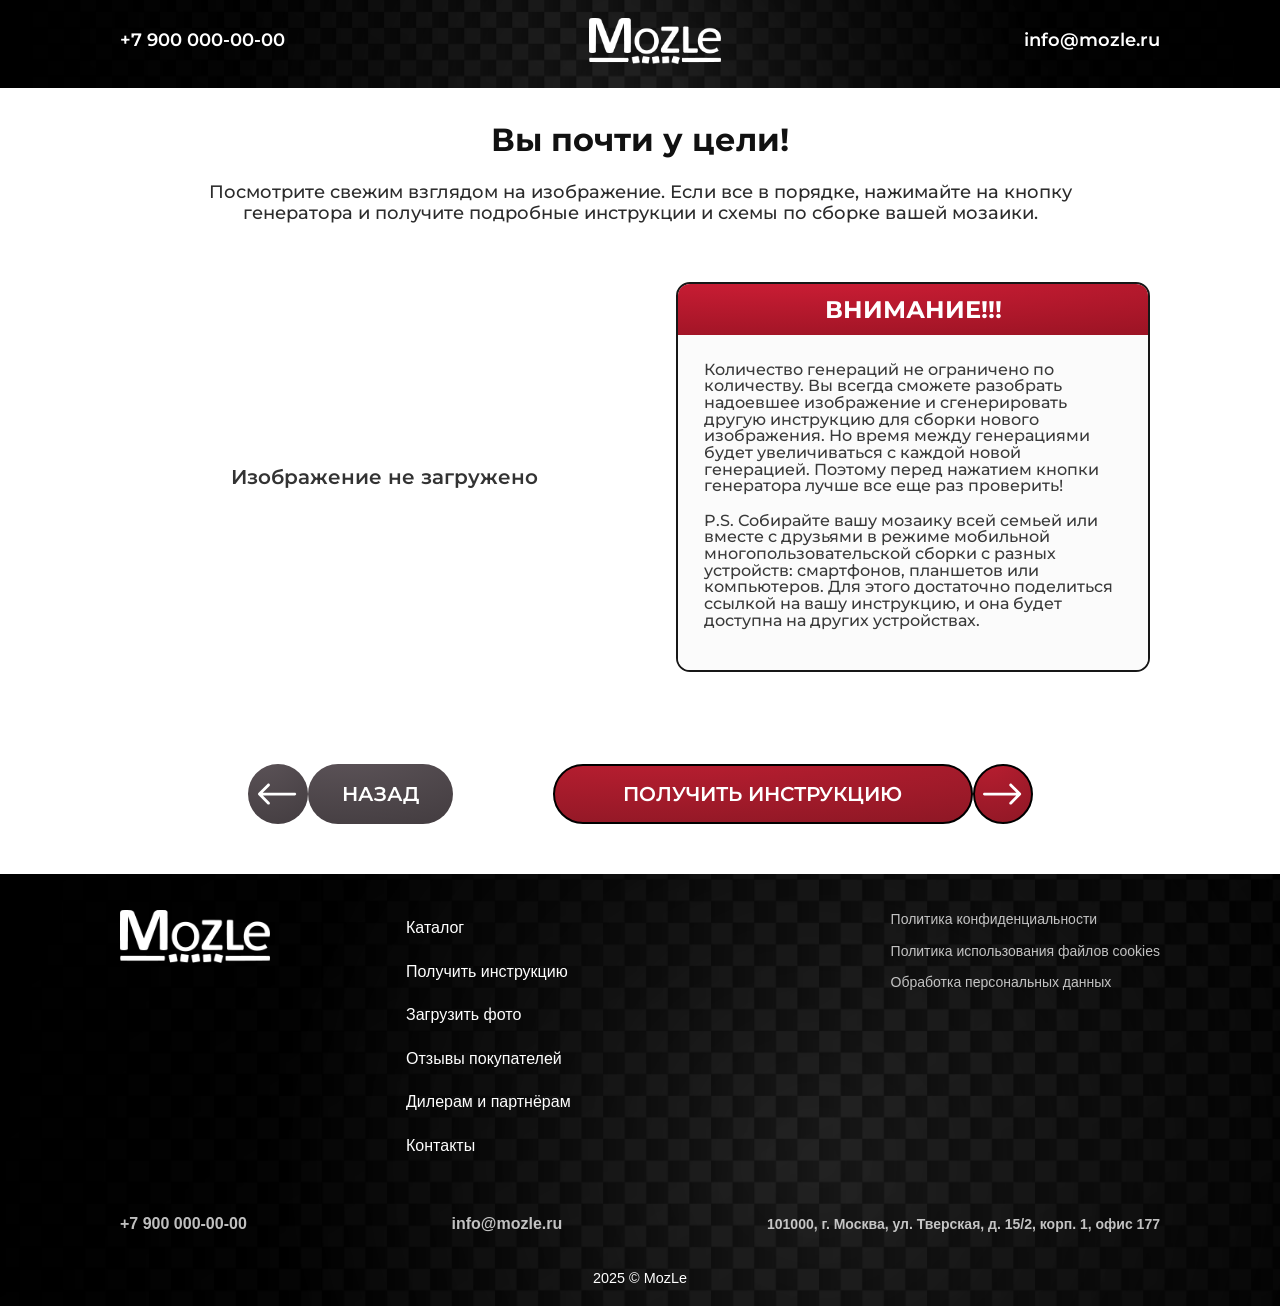
<file: generate_step9.html>
<!DOCTYPE html>
<html lang="ru">
<head>
  <meta charset="UTF-8">
  <meta name="viewport" content="width=device-width, initial-scale=1.0">
  <title>step9</title>

  <link rel="preconnect" href="https://fonts.googleapis.com">
  <link rel="preconnect" href="https://fonts.gstatic.com" crossorigin>
  <link href="https://fonts.googleapis.com/css2?family=Montserrat:ital,wght@0,100..900;1,100..900&display=swap" rel="stylesheet">
  <link rel="stylesheet" href="style/style_generate.css">
  <link rel="stylesheet" href="style/style_generate_1000_step2.css">
  <link rel="stylesheet" href="style/style_generate_1000_step9.css">
    <link rel="stylesheet" href="style/style_generate_buttons_unified.css">
</head>
<body>
<header>
  <div class="center_header">
    <div class="logo_box">
      <h3 class="PC_h3">+7 900 000-00-00</h3>
      <img src="img/logo.png" alt="">
      <h3 class="PC_h3">info@mozle.ru</h3>
    </div>
</div>
</header>

<div class="menu_mobile">
  <div class="center_header_mob">
    <div class="logo_box_mob">
      <img src="img/logo.png" alt="">
</div>
</div>
</div>

<div class="page">
  <section class="final-step">
    <h1 class="final-step__title">Вы почти у цели!</h1>
    <p class="final-step__lead">
      Посмотрите свежим взглядом на изображение. Если все в порядке, нажимайте на кнопку<br>
      генератора и получите подробные инструкции и схемы по сборке вашей мозаики.
    </p>

    <div class="final-step__layout">
      <div class="final-step__preview-wrap">
        <img class="final-step__preview" id="step9-preview-image" alt="Предпросмотр изображения">
        <div class="final-step__preview-empty" id="step9-preview-empty">Изображение не загружено</div>
      </div>

      <article class="final-step__notice">
        <h2 class="final-step__notice-head">ВНИМАНИЕ!!!</h2>
        <div class="final-step__notice-body">
          <p>
            Количество генераций не ограничено по количеству. Вы всегда сможете разобрать
            надоевшее изображение и сгенерировать другую инструкцию для сборки нового
            изображения. Но время между генерациями будет увеличиваться с каждой новой генерацией.
            Поэтому перед нажатием кнопки генератора лучше все еще раз проверить!
          </p>
          <p>
            P.S. Собирайте вашу мозаику всей семьей или вместе с друзьями в режиме мобильной
            многопользовательской сборки с разных устройств: смартфонов, планшетов или компьютеров.
            Для этого достаточно поделиться ссылкой на вашу инструкцию, и она будет доступна на других устройствах.
          </p>
        </div>
      </article>
    </div>

    <div class="code-step__actions final-step__actions">
      <a href="generate_step8.html">
        <div class="step-btn step-btn--back">
          <button class="step-btn__icon step-btn__icon--dark" type="button" aria-label="Назад">
            <svg width="41" height="23" viewBox="0 0 41 23" fill="none" xmlns="http://www.w3.org/2000/svg">
              <path d="M38.6357 9.54596C39.4642 9.54596 40.1357 10.2175 40.1357 11.046C40.1357 11.8744 39.4642 12.546 38.6357 12.546V11.046V9.54596ZM0.439262 12.1066C-0.146523 11.5208 -0.146523 10.5711 0.439262 9.9853L9.9852 0.439358C10.571 -0.146429 11.5207 -0.146429 12.1065 0.439358C12.6923 1.02514 12.6923 1.97489 12.1065 2.56068L3.62124 11.046L12.1065 19.5312C12.6923 20.117 12.6923 21.0668 12.1065 21.6526C11.5207 22.2383 10.571 22.2383 9.9852 21.6526L0.439262 12.1066ZM38.6357 11.046V12.546H1.49992V11.046V9.54596H38.6357V11.046Z" fill="white"/>
            </svg>
          </button>

          <button class="step-btn__main step-btn__main--dark" type="button">НАЗАД</button>
        </div>
      </a>

      <a href="generate_step10.html" id="">
        <div class="step-btn step-btn--next">
          <button class="step-btn__main step-btn__main--red final-step__generate" type="">ПОЛУЧИТЬ ИНСТРУКЦИЮ</button>

          <button class="step-btn__icon step-btn__icon--red" type="button" aria-label="Получить инструкцию">
            <svg width="41" height="23" viewBox="0 0 41 23" fill="none" xmlns="http://www.w3.org/2000/svg">
              <path d="M1.5 9.54596C0.671573 9.54596 0 10.2175 0 11.046C0 11.8744 0.671573 12.546 1.5 12.546V11.046V9.54596ZM39.6965 12.1066C40.2823 11.5208 40.2823 10.5711 39.6965 9.9853L30.1505 0.439358C29.5648 -0.146429 28.615 -0.146429 28.0292 0.439358C27.4434 1.02514 27.4434 1.97489 28.0292 2.56068L36.5145 11.046L28.0292 19.5312C27.4434 20.117 27.4434 21.0668 28.0292 21.6526C28.615 22.2383 29.5648 22.2383 30.1505 21.6526L39.6965 12.1066ZM1.5 11.046V12.546H38.6358V11.046V9.54596H1.5V11.046Z" fill="white"/>
            </svg>
          </button>
        </div>
      </a>
    </div>
  </section>
</div>

<footer class="site-footer">
  <div class="footer-container">
    <div class="footer-brand">
      <a href="/" class="brand-link">
        <img class="footer_logo" src="img/logo.png" alt="">
      </a>
    </div>

    <div class="footer-nav">
      <ul class="footer-menu">
        <li><a href="#">Каталог</a></li>
        <li><a href="#">Получить инструкцию</a></li>
        <li><a href="#">Загрузить фото</a></li>
        <li><a href="#">Отзывы покупателей</a></li>
        <li><a href="#">Дилерам и партнёрам</a></li>
        <li><a href="#">Контакты</a></li>
      </ul>
    </div>

    <div class="footer-legal">
      <ul class="legal-links">
        <li><a href="#">Политика конфиденциальности</a></li>
        <li><a href="#">Политика использования файлов cookies</a></li>
        <li><a href="#">Обработка персональных данных</a></li>
      </ul>
    </div>

    <div class="footer-contacts">
      <a href="tel:+79000000000" class="contact-phone">+7 900 000-00-00</a>
      <a href="mailto:info@mozle.ru" class="contact-email">info@mozle.ru</a>
      <address class="contact-address">
        101000, г. Москва, ул. Тверская, д. 15/2, корп. 1, офис 177
      </address>
    </div>
  </div>

  <div class="footer-bottom">
    <p class="copyright">2025 © MozLe</p>
  </div>
</footer>

<script>
  const IMAGE_DB_CONFIG = {
    name: "mozle_step_storage",
    version: 1,
    storeName: "files",
    originalImageKey: "step4_original_image",
    editedImageKey: "step6_edited_image",
    generatedMosaicKey: "step8_generated_mosaic"
  };

  const STORAGE_KEYS = {
    canvasSize: "mozle_canvas_size",
    editorOrientation: "mozle_editor_orientation",
    uploadedImageName: "mozle_uploaded_image_name",
    uploadedImageFallback: "mozle_uploaded_image_data",
    editedImageFallback: "mozle_edited_image_data",
    generatedMosaicFallback: "mozle_generated_mosaic_data"
  };

  const burger = document.getElementById("burger");
  const menu = document.getElementById("menu2");
  const finalLayout = document.querySelector(".final-step__layout");
  const previewWrap = document.querySelector(".final-step__preview-wrap");
  const previewImage = document.getElementById("step9-preview-image");
  const previewEmpty = document.getElementById("step9-preview-empty");
  const instructionLink = document.getElementById("get-instruction-link");

  let currentObjectUrl = "";

  if (burger && menu) {
    burger.addEventListener("click", () => {
      menu.classList.toggle("active");
    });
  }

  if (instructionLink) {
    instructionLink.addEventListener("click", (event) => {
      event.preventDefault();
      alert("Кнопка генерации подключается на следующем этапе.");
    });
  }
  function parseCanvasFormat(formatValue) {
    const [rowsRaw, colsRaw] = (formatValue || "2x3").toLowerCase().split("x");
    const rows = Number.parseInt(rowsRaw, 10);
    const cols = Number.parseInt(colsRaw, 10);

    return {
      rows: Number.isFinite(rows) && rows > 0 ? rows : 2,
      cols: Number.isFinite(cols) && cols > 0 ? cols : 3
    };
  }

  function getRenderDimensions() {
    const { rows, cols } = parseCanvasFormat(localStorage.getItem(STORAGE_KEYS.canvasSize) || "2x3");
    const orientation = localStorage.getItem(STORAGE_KEYS.editorOrientation) === "portrait" ? "portrait" : "landscape";

    return orientation === "portrait"
      ? { renderRows: cols, renderCols: rows }
      : { renderRows: rows, renderCols: cols };
  }

  function applyPreviewWindowSize(renderCols, renderRows) {
    if (!previewWrap) return;

    const longerSide = Math.max(renderCols, renderRows) || 1;
    const shorterSide = Math.min(renderCols, renderRows) || 1;
    const baseLandscapeRatio = longerSide / shorterSide;
    const isLandscapePreview = renderCols >= renderRows;

    const parentWidth = previewWrap.parentElement
      ? previewWrap.parentElement.clientWidth
      : previewWrap.clientWidth;
    const maxLandscapeWidth = window.innerWidth <= 1000
      ? Math.max(1, parentWidth || 1)
      : Math.min(500, Math.max(1, parentWidth || 500));

    const baseLandscapeWidth = Math.round(maxLandscapeWidth);
    const baseLandscapeHeight = Math.max(1, Math.round(baseLandscapeWidth / baseLandscapeRatio));

    const previewWidth = isLandscapePreview ? baseLandscapeWidth : baseLandscapeHeight;
    const previewHeight = isLandscapePreview ? baseLandscapeHeight : baseLandscapeWidth;

    previewWrap.style.width = `${previewWidth}px`;
    previewWrap.style.maxWidth = "100%";
    previewWrap.style.height = `${previewHeight}px`;
    previewWrap.style.aspectRatio = "auto";

    if (finalLayout) {
      if (window.innerWidth <= 1000) {
        finalLayout.style.removeProperty("--preview-col-width");
      } else {
        finalLayout.style.setProperty("--preview-col-width", `${previewWidth}px`);
      }
    }
  }

  function applyCanvasAspectRatio() {
    const { renderRows, renderCols } = getRenderDimensions();
    applyPreviewWindowSize(renderCols, renderRows);
  }

  function openImageDB() {
    return new Promise((resolve, reject) => {
      if (!("indexedDB" in window)) {
        reject(new Error("IndexedDB is not supported"));
        return;
      }

      const request = indexedDB.open(IMAGE_DB_CONFIG.name, IMAGE_DB_CONFIG.version);

      request.onupgradeneeded = () => {
        const db = request.result;
        if (!db.objectStoreNames.contains(IMAGE_DB_CONFIG.storeName)) {
          db.createObjectStore(IMAGE_DB_CONFIG.storeName, { keyPath: "id" });
        }
      };

      request.onsuccess = () => resolve(request.result);
      request.onerror = () => reject(request.error || new Error("Не удалось открыть IndexedDB"));
    });
  }

  async function getStoredImage(key = IMAGE_DB_CONFIG.originalImageKey) {
    try {
      const db = await openImageDB();
      const transaction = db.transaction(IMAGE_DB_CONFIG.storeName, "readonly");
      const request = transaction.objectStore(IMAGE_DB_CONFIG.storeName).get(key);

      const record = await new Promise((resolve, reject) => {
        request.onsuccess = () => resolve(request.result || null);
        request.onerror = () => reject(request.error || new Error("Не удалось получить изображение"));
      });

      db.close();
      return record;
    } catch (error) {
      return null;
    }
  }

  function setPreviewSource(src) {
    if (!src) {
      previewImage.removeAttribute("src");
      previewImage.classList.remove("is-visible");
      previewEmpty.classList.add("is-visible");
      return;
    }

    previewImage.src = src;
    previewImage.classList.add("is-visible");
    previewEmpty.classList.remove("is-visible");
  }

  async function applyStoredImage() {
    const generatedRecord = await getStoredImage(IMAGE_DB_CONFIG.generatedMosaicKey);

    if (generatedRecord && generatedRecord.blob) {
      if (currentObjectUrl) {
        URL.revokeObjectURL(currentObjectUrl);
      }
      currentObjectUrl = URL.createObjectURL(generatedRecord.blob);
      setPreviewSource(currentObjectUrl);
      return;
    }

    const generatedFallbackData = localStorage.getItem(STORAGE_KEYS.generatedMosaicFallback);
    if (generatedFallbackData) {
      setPreviewSource(generatedFallbackData);
      return;
    }

    const editedRecord = await getStoredImage(IMAGE_DB_CONFIG.editedImageKey);

    if (editedRecord && editedRecord.blob) {
      if (currentObjectUrl) {
        URL.revokeObjectURL(currentObjectUrl);
      }
      currentObjectUrl = URL.createObjectURL(editedRecord.blob);
      setPreviewSource(currentObjectUrl);
      return;
    }

    const editedFallbackData = localStorage.getItem(STORAGE_KEYS.editedImageFallback);
    if (editedFallbackData) {
      setPreviewSource(editedFallbackData);
      return;
    }

    const storedRecord = await getStoredImage(IMAGE_DB_CONFIG.originalImageKey);

    if (storedRecord && storedRecord.blob) {
      if (currentObjectUrl) {
        URL.revokeObjectURL(currentObjectUrl);
      }
      currentObjectUrl = URL.createObjectURL(storedRecord.blob);
      setPreviewSource(currentObjectUrl);
      return;
    }

    const fallbackData = localStorage.getItem(STORAGE_KEYS.uploadedImageFallback);
    if (fallbackData) {
      setPreviewSource(fallbackData);
      return;
    }

    setPreviewSource("");
  }

  window.addEventListener("DOMContentLoaded", async () => {
    applyCanvasAspectRatio();
    await applyStoredImage();
  });

  window.addEventListener("resize", () => {
    applyCanvasAspectRatio();
  });

  window.addEventListener("beforeunload", () => {
    if (currentObjectUrl) {
      URL.revokeObjectURL(currentObjectUrl);
    }
  });
</script>
</body>
</html>
</file>
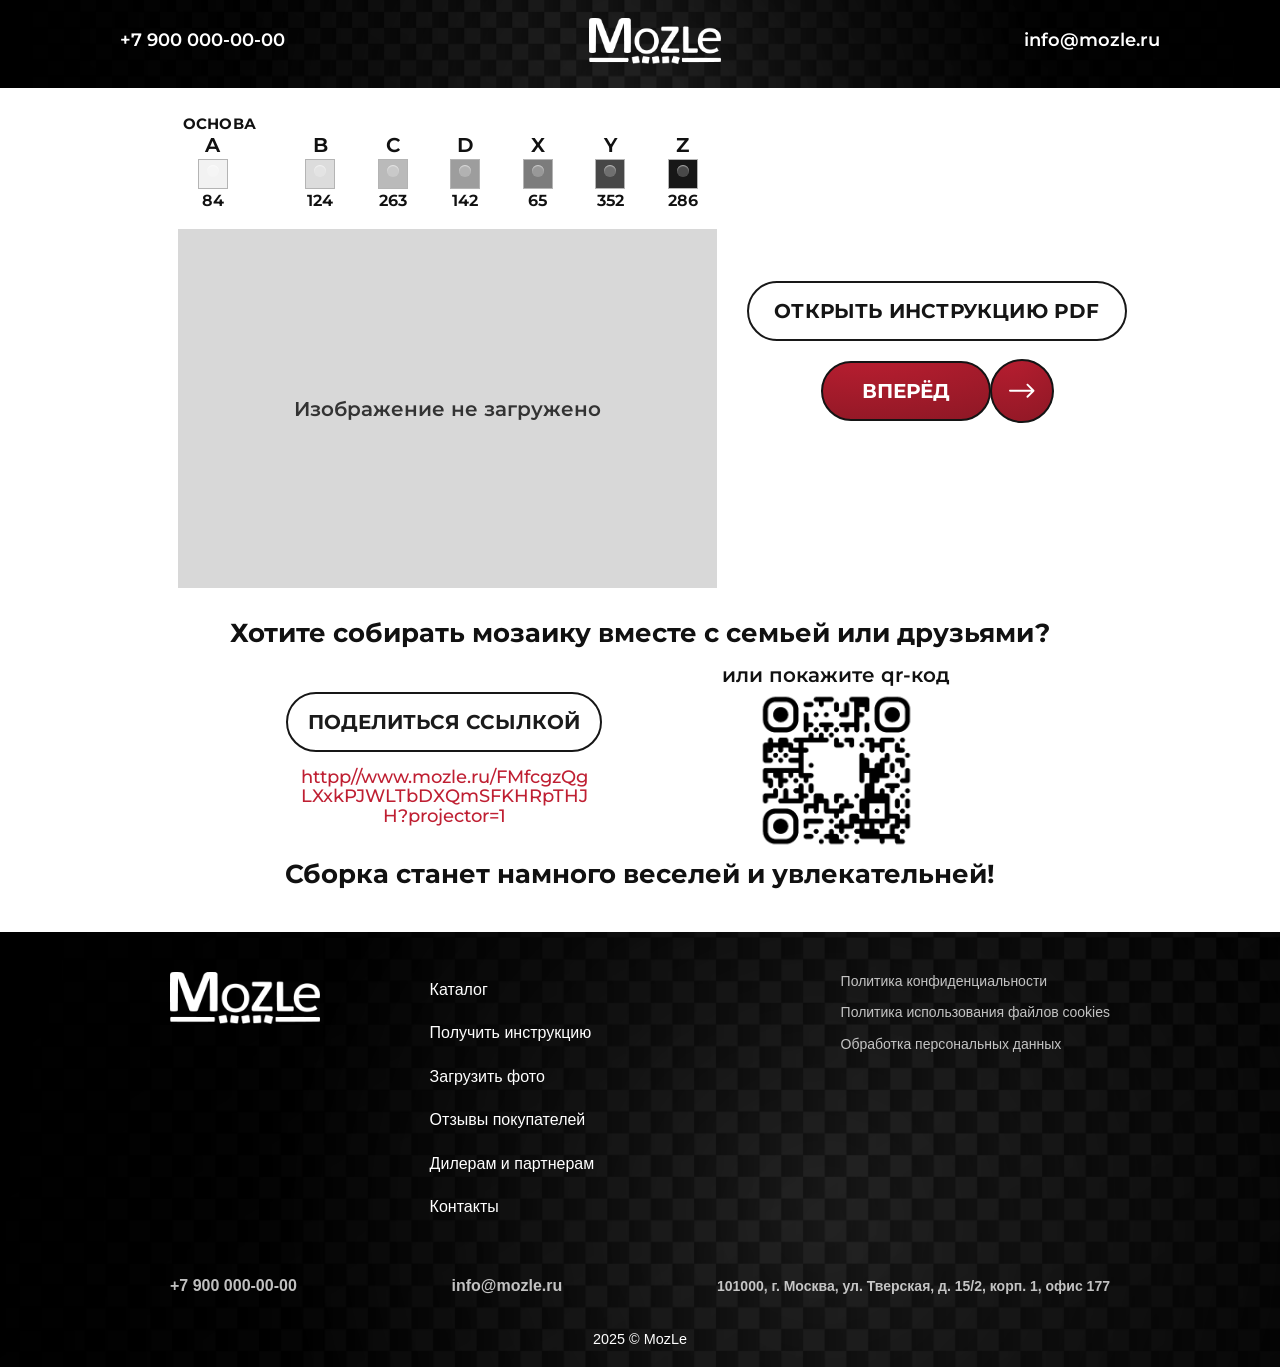
<file: instructions_step1.html>
﻿<!DOCTYPE html>
<html lang="ru">
<head>
  <meta charset="UTF-8">
  <meta name="viewport" content="width=device-width, initial-scale=1.0">
  <title>instructions_step1</title>
  <link rel="preconnect" href="https://fonts.googleapis.com">
  <link rel="preconnect" href="https://fonts.gstatic.com" crossorigin>
  <link href="https://fonts.googleapis.com/css2?family=Montserrat:ital,wght@0,100..900;1,100..900&display=swap" rel="stylesheet">
  <link rel="stylesheet" href="style/style_generate.css">
  <link rel="stylesheet" href="style/style_generate_1000_step2.css">
  <style>
    body {
      background: #ffffff;
    }

    .instruction-step {
      width: 100%;
      max-width: 980px;
      margin: 0 auto;
      padding: 28px 20px 27px;
      box-sizing: border-box;
      font-family: "Montserrat", sans-serif;
      color: #141414;
    }

    .instruction-step__top {
      display: grid;
      grid-template-columns: minmax(0, 560px) 330px;
      gap: 55px;
      align-items: start;
      justify-content: center;
      max-width: 924px;
      margin: 0 auto;
    }

    .instruction-step__left {
      width: 100%;
      justify-self: center;
    }

    .palette-block {
      width: min(100%, 500px);
      min-width: 0;
      max-width: 500px;
      margin-left: auto;
      margin-right: auto;
      margin-bottom: 20px;
    }

    .palette-block__base {
      margin: 0 -15px 4px;
      font-size: 15px;
      line-height: 1;
      font-weight: 700;
      letter-spacing: 0.3px;
      text-transform: uppercase;
      color: #111111;
    }

    .palette-row {
      width: min(100%, 500px);
      min-width: 0;
      max-width: 500px;
      display: flex;
      justify-content: space-between;
      gap: 0;
      flex-wrap: nowrap;
    }

    .palette-chip {
      border: 0;
      background: transparent;
      padding: 0;
      display: flex;
      flex-direction: column;
      align-items: center;
      gap: 4px;
      cursor: pointer;
      font-family: inherit;
      color: #111111;
    }

    .palette-chip--a {
      margin-right: 35px;
    }

    .palette-chip__label {
      font-size: 20px;
      line-height: 1;
      font-weight: 650;
    }

    .palette-chip__count {
      font-size: 16px;
      line-height: 1;
      font-weight: 650;
    }

    .palette-chip__swatch {
      width: 28px;
      height: 28px;
      border: 1px solid #b4b4b4;
      display: block;
      position: relative;
    }

    .palette-chip__swatch::after {
      content: "";
      position: absolute;
      top: 5px;
      left: 50%;
      width: 12px;
      height: 12px;
      border-radius: 50%;
      transform: translateX(-50%);
      background: rgba(255, 255, 255, 0.22);
      box-shadow: inset 0 1px 1px rgba(255, 255, 255, 0.55);
    }

    .palette-chip__swatch--a { background: #f2f2f2; }
    .palette-chip__swatch--b { background: #dcdcdc; }
    .palette-chip__swatch--c { background: #bababa; }
    .palette-chip__swatch--d { background: #9d9d9d; }
    .palette-chip__swatch--x { background: #7c7c7c; }
    .palette-chip__swatch--y { background: #474747; }
    .palette-chip__swatch--z { background: #171717; }

    .instruction-photo {
      position: relative;
      width: 100%;
      max-width: 540px;
      margin: 0 auto;
      aspect-ratio: 1 / 1;
      background: #d8d8d8;
      overflow: hidden;
    }

    .instruction-photo__image {
      width: 100%;
      height: 100%;
      display: none;
      object-fit: cover;
    }

    .instruction-photo__image.is-visible {
      display: block;
      width: 100%;
      max-width: 100%;
    }

    .instruction-photo__empty {
      position: absolute;
      inset: 0;
      display: none;
      align-items: center;
      justify-content: center;
      padding: 24px;
      box-sizing: border-box;
      color: #333333;
      font-size: 20px;
      font-weight: 600;
      text-align: center;
    }

    .instruction-photo__empty.is-visible {
      display: flex;
    }

    .instruction-step__actions {
      display: flex;
      flex-direction: column;
      align-items: center;
      justify-content: center;
      align-self: center;
      justify-self: center;
      width: 380px;
      max-width: 100%;
      padding-top: 0;
      gap: 18px;
    }

    .instruction-btn {
      display: inline-flex;
      align-items: center;
      justify-content: center;
      min-height: 46px;
      padding: 0 24px;
      border-radius: 999px;
      text-decoration: none;
      text-transform: uppercase;
      font-size: 20px;
      line-height: 1;
      font-weight: 700;
      white-space: nowrap;
      box-sizing: border-box;
    }

    .instruction-btn--pdf {
      border: 2px solid #181818;
      background: #ffffff;
      color: #151515;
      width: 380px;
      min-width: 269px;
      height: 60px;
      min-height: 60px;
      padding: 0 20px;
      letter-spacing: 0.2px;
    }

    .instruction-next-wrap {
      display: inline-flex;
      align-items: center;
      justify-content: center;
      width: auto;
      min-height: 48px;
      text-decoration: none;
    }

    .instruction-btn--next {
      border: 2px solid #141414;
      background: radial-gradient(315.13% 323.48% at 23.74% -32.66%, #bf1f32 0%, #590f17 100%);
      color: #fff;
      width: auto;
      min-width: 170px;
      height: 48px;
      min-height: 60px;
      padding: 0 20px;
      font-size: 20px;
      font-weight: 700;
      margin-right: 0;
      position: relative;
      overflow: hidden;
    }

    .instruction-next-icon {
      width: 60px;
      height: 60px;
      min-width: 60px;
      flex: 0 0 48px;
      border-radius: 50%;
      border: 2px solid #141414;
      background: radial-gradient(315.13% 323.48% at 23.74% -32.66%, #bf1f32 0%, #590f17 100%);
      display: inline-flex;
      align-items: center;
      justify-content: center;
      color: #fff;
      margin-left: -1px;
    }

    .instruction-next-icon svg {
      width: 26px;
      height: 18px;
    }

    .instruction-next-wrap:hover .instruction-next-icon {
      transform: translateX(4px);
    }

    .instruction-btn--next::before {
      content: "";
      position: absolute;
      top: 0;
      left: -75%;
      width: 50%;
      height: 100%;
      background: linear-gradient(
        120deg,
        rgba(255,255,255,0) 0%,
        rgba(255,255,255,0.6) 50%,
        rgba(255,255,255,0) 100%
      );
      transform: skewX(-25deg);
      pointer-events: none;
    }

    .instruction-next-wrap:hover .instruction-btn--next::before {
      animation: shine2 0.8s forwards;
    }

    .instruction-next-wrap:hover .instruction-btn--next,
    .instruction-next-wrap:hover .instruction-next-icon {
      filter: brightness(1.03);
    }

    .instruction-step__title {
      margin: 30px auto 15px;
      text-align: center;
      font-size: 26px;
      line-height: 1.18;
      font-weight: 700;
      color: #111111;
    }

    .instruction-step__share {
      max-width: 760px;
      margin: 14px auto 0;
      display: grid;
      grid-template-columns: 1fr 1fr;
      gap: 24px;
      align-items: center;
    }

    .share-link,
    .share-qr {
      text-align: center;
    }

    .share-qr {
      width: fit-content;
      justify-self: center;
    }

    .share-link__button {
      width: min(100%, 316px);
      min-height: 60px;
      border-radius: 999px;
      border: 2px solid #161616;
      background: #ffffff;
      color: #1b1b1b;
      font-family: "Montserrat", sans-serif;
      font-size: 20px;
      line-height: 1;
      font-weight: 700;
      text-transform: uppercase;
      cursor: pointer;
    }

    .share-link__text {
      margin: 16px auto 0;
      max-width: 290px;
      color: #bf1f32;
      font-size: 18px;
      line-height: 1.1;
      font-weight: 500;
      word-break: break-word;
    }

    .share-qr__caption {
      margin: 0;
      color: #111;
      font-size: 20px;
      line-height: 1.1;
      font-weight: 600;
      text-transform: lowercase;
    }

    .share-qr__image {
      width: 169px;
      height: 169px;
      max-width: 169px;
      margin: 0px auto 0;
      display: block;
      object-fit: cover;
      border: 0px solid #d0d0d0;
      background: none;
      padding: 4px;
      box-sizing: border-box;
    }

    .instruction-step__final {
      margin: 5px auto 0;
      text-align: center;
      font-size: 26px;
      line-height: 1.15;
      font-weight: 700;
      color: #111111;
    }

    .site-footer {
      margin-top: 15px;
      background-repeat: no-repeat;
      background-size: cover;
      background-image: url(img/footer.png);
      color: #fff;
      padding: 40px 170px 20px;
      font-family: sans-serif;
    }

    @media (max-width: 1000px) {
      .instruction-step {
        padding: 24px 14px 23px;
      }

      .instruction-step__top {
        grid-template-columns: 1fr;
        gap: 25px;
      }

      .instruction-step__actions {
        padding-top: 0;
        width: min(294px, calc(100vw - 28px));
        margin: 0 auto;
        align-items: center;
        gap: 20px;
      }

      .instruction-btn--pdf {
        order: 2;
        width: min(100%, 260px);
        min-width: 0;
        height: 52px;
        min-height: 52px;
        font-size: 14px;
      }

      .instruction-next-wrap {
        order: 1;
        width: auto;
        min-height: 48px;
        align-self: center;
      }

      .instruction-btn--next {
        width: 170px;
        min-width: 170px;
        height: 52px;
        min-height: 52px;
        padding: 0 12px;
        font-size: 14px;
      }

      .instruction-next-icon {
        width: 48px;
        height: 48px;
        min-width: 48px;
        flex: 0 0 48px;
      }

      .instruction-next-icon svg {
        width: 18px;
        height: 13px;
      }

      .instruction-step__title {
        max-width: 351px;
        margin: 30px auto 10px;
        font-size: 20px;
      }

      .instruction-step__share {
        grid-template-columns: 1fr;
        gap: 15px;
      }

      .share-link__button {
        width: min(100%, 237px);
        height: 52px;
        min-height: 52px;
        font-size: 14px;
      }

      .share-link__text {
        display: none;
      }

      .share-qr__caption {
        font-size: 20px;
      }

      .share-qr__image {
        width: 210px;
        height: 210px;
        max-width: 210px;
        margin: 0px auto 0;
      }

      .instruction-step__final {
        max-width: 347px;
        margin: 0px auto 0;
        font-size: 20px;
      }

      .site-footer {
        margin-top: 15px !important;
        padding: 40px 30px 20px;
        background-image: url(img/footer_mob.png);
        box-sizing: border-box;
      }

      .palette-block {
        width: 100%;
        min-width: 0;
        max-width: 420px;
        margin-left: auto;
        margin-right: auto;
        margin-bottom: 15px;
      }

      .palette-block__base {
        font-size: 13px;
        margin: 0 0 4px;
        position: static;
        width: auto;
        text-align: left;
        text-transform: uppercase;
      }

      .palette-row {
        width: min(100%, 420px);
        min-width: 0;
        max-width: 420px;
        display: flex;
        justify-content: space-between;
        gap: 0;
        flex-wrap: nowrap;
        margin-left: auto;
        margin-right: auto;
        overflow-x: auto;
        overflow-y: hidden;
        -webkit-overflow-scrolling: touch;
        scrollbar-width: none;
      }

      .palette-row::-webkit-scrollbar {
        display: none;
      }

      .palette-chip--a {
        margin-right: 20px;
      }

      .palette-chip__label {
        font-size: 17px;
      }

      .palette-chip {
        flex: 0 0 auto;
      }

      .palette-chip__count {
        font-size: 13px;
      }

      .palette-chip__swatch {
        width: 22px;
        height: 22px;
      }

      .palette-chip__swatch::after {
        top: 4px;
        width: 9px;
        height: 9px;
      }

      .instruction-photo {
        width: 100%;
        max-width: 100%;
      }

      .instruction-photo__image,
      .instruction-photo__image.is-visible {
        width: 100%;
        max-width: 100%;
      }
    }

    @media (max-width: 389px) {
      .instruction-step {
        padding: 24px 14px 23px;
      }

      .instruction-step__title {
        max-width: 337px;
        margin: 30px auto 10px;
        font-size: 19px;
      }

      .instruction-step__share {
        grid-template-columns: 1fr;
        gap: 15px;
      }

      .share-qr__image {
        width: 210px;
        height: 210px;
        max-width: 210px;
        margin: 0px auto 0;
      }

      .instruction-step__final {
        max-width: 314px;
        margin: 0px auto 0;
        font-size: 18px;
      }

      .instruction-photo {
        width: calc(100vw - 24px);
        max-width: calc(100vw - 24px);
      }

      .instruction-photo__image,
      .instruction-photo__image.is-visible {
        width: 100%;
        max-width: 100%;
      }

      .instruction-step__actions {
        width: min(294px, calc(100vw - 24px));
      }

      .instruction-btn--pdf {
        width: min(100%, 260px);
        height: 52px;
        min-height: 52px;
        font-size: 14px;
      }

      .instruction-btn--next {
        width: 170px;
        min-width: 170px;
        height: 52px;
        min-height: 52px;
        padding: 0 12px;
        font-size: 14px;
      }

      .instruction-next-icon {
        width: 48px;
        height: 48px;
      }

      .instruction-next-icon svg {
        width: 18px;
        height: 13px;
      }
    }

    @media (min-width: 415px) and (max-width: 1000px) {
      .palette-block__base {
        font-size: 10px;
        margin: 0px -10px 4px;
        position: static;
        width: auto;
        text-align: left;
        text-transform: uppercase;
      }
    }

    @media (min-width: 391px) and (max-width: 1000px) {
      .page {
        width: calc(100vw - 30px);
        max-width: calc(100vw - 30px);
        margin-left: auto;
        margin-right: auto;
      }
    }

    @media (max-width: 406px) {
      .instruction-step {
        padding: 24px 14px 23px;
      }

      .instruction-step__title {
        max-width: 337px;
        margin: 30px auto 10px;
        font-size: 19px;
      }

      .instruction-step__share {
        grid-template-columns: 1fr;
        gap: 15px;
      }

      .share-qr__image {
        width: 210px;
        height: 210px;
        max-width: 210px;
        margin: 0px auto 0;
      }

      .instruction-step__final {
        max-width: 314px;
        margin: 0px auto 0;
        font-size: 18px;
      }

      .instruction-btn--next {
        width: 170px;
        min-width: 170px;
        height: 52px;
        min-height: 52px;
        padding: 0 12px;
        font-size: 14px;
      }
    }
  </style>
</head>
<body>
  <header>
    <div class="center_header">
      <div class="logo_box">
        <h3 class="PC_h3">+7 900 000-00-00</h3>
        <img src="img/logo.png" alt="">
        <h3 class="PC_h3">info@mozle.ru</h3>
      </div>
    </div>
  </header>

  <div class="menu_mobile">
    <div class="center_header_mob">
      <div class="logo_box_mob">
        <img src="img/logo.png" alt="">
      </div>
    </div>
  </div>

  <div class="page">
    <section class="instruction-step">
      <div class="instruction-step__top">
        <div class="instruction-step__left">
          <div class="palette-block">
            <p class="palette-block__base">ОСНОВА</p>
            <div class="palette-row" aria-label="Палитра мозаики" data-toggle-group="palette">
            <div class="palette-chip palette-chip--a is-active" data-toggle-item>
              <span class="palette-chip__label">A</span>
              <span class="palette-chip__swatch palette-chip__swatch--a"></span>
              <span class="palette-chip__count">84</span>
            </div>
            <div class="palette-chip" data-toggle-item>
              <span class="palette-chip__label">B</span>
              <span class="palette-chip__swatch palette-chip__swatch--b"></span>
              <span class="palette-chip__count">124</span>
            </div>
            <div class="palette-chip" data-toggle-item>
              <span class="palette-chip__label">C</span>
              <span class="palette-chip__swatch palette-chip__swatch--c"></span>
              <span class="palette-chip__count">263</span>
            </div>
            <div class="palette-chip" data-toggle-item>
              <span class="palette-chip__label">D</span>
              <span class="palette-chip__swatch palette-chip__swatch--d"></span>
              <span class="palette-chip__count">142</span>
            </div>
            <div class="palette-chip" data-toggle-item>
              <span class="palette-chip__label">X</span>
              <span class="palette-chip__swatch palette-chip__swatch--x"></span>
              <span class="palette-chip__count">65</span>
            </div>
            <div class="palette-chip" data-toggle-item>
              <span class="palette-chip__label">Y</span>
              <span class="palette-chip__swatch palette-chip__swatch--y"></span>
              <span class="palette-chip__count">352</span>
            </div>
            <div class="palette-chip" data-toggle-item>
              <span class="palette-chip__label">Z</span>
              <span class="palette-chip__swatch palette-chip__swatch--z"></span>
              <span class="palette-chip__count">286</span>
            </div>
          </div>
          </div>

          <div class="instruction-photo">
            <img class="instruction-photo__image" id="step1-preview-image" alt="Предпросмотр изображения">
            <div class="instruction-photo__empty is-visible" id="step1-preview-empty">Изображение не загружено</div>
          </div>
        </div>

        <div class="instruction-step__actions">
          <a class="instruction-btn instruction-btn--pdf" href="#">ОТКРЫТЬ ИНСТРУКЦИЮ PDF</a>

          <a class="instruction-next-wrap" href="instructions_step2.html" aria-label="Вперёд">
            <span class="instruction-btn instruction-btn--next">ВПЕРЁД</span>
            <span class="instruction-next-icon" aria-hidden="true">
              <svg viewBox="0 0 41 23" fill="none" xmlns="http://www.w3.org/2000/svg">
                <path d="M1.5 9.54596C0.671573 9.54596 0 10.2175 0 11.046C0 11.8744 0.671573 12.546 1.5 12.546V11.046V9.54596ZM39.6965 12.1066C40.2823 11.5208 40.2823 10.5711 39.6965 9.9853L30.1505 0.439358C29.5648 -0.146429 28.615 -0.146429 28.0292 0.439358C27.4434 1.02514 27.4434 1.97489 28.0292 2.56068L36.5145 11.046L28.0292 19.5312C27.4434 20.117 27.4434 21.0668 28.0292 21.6526C28.615 22.2383 29.5648 22.2383 30.1505 21.6526L39.6965 12.1066ZM1.5 11.046V12.546H38.6358V11.046V9.54596H1.5V11.046Z" fill="currentColor"/>
              </svg>
            </span>
          </a>
        </div>
      </div>

      <h1 class="instruction-step__title">Хотите собирать мозаику вместе с семьей или друзьями?</h1>

      <div class="instruction-step__share">
        <div class="share-link">
          <button class="share-link__button" id="share-link-button" type="button">ПОДЕЛИТЬСЯ ССЫЛКОЙ</button>
          <p class="share-link__text" id="share-link-text">
           httpp//www.mozle.ru/FMfcgzQgLXxkPJWLTbDXQmSFKHRpTHJH?projector=1
          </p>
        </div>

        <div class="share-qr">
          <p class="share-qr__caption">или покажите QR-код</p>
          <img class="share-qr__image" src="img/QR.png" alt="QR-код для ссылки">
        </div>
      </div>

      <h2 class="instruction-step__final">Сборка станет намного веселей и увлекательней!</h2>
    </section>
  </div>

  <footer class="site-footer">
    <div class="footer-container">
      <div class="footer-brand">
        <a href="/" class="brand-link">
          <img class="footer_logo" src="img/logo.png" alt="">
        </a>
      </div>

      <div class="footer-nav">
        <ul class="footer-menu">
          <li><a href="#">Каталог</a></li>
          <li><a href="#">Получить инструкцию</a></li>
          <li><a href="#">Загрузить фото</a></li>
          <li><a href="#">Отзывы покупателей</a></li>
          <li><a href="#">Дилерам и партнерам</a></li>
          <li><a href="#">Контакты</a></li>
        </ul>
      </div>

      <div class="footer-legal">
        <ul class="legal-links">
          <li><a href="#">Политика конфиденциальности</a></li>
          <li><a href="#">Политика использования файлов cookies</a></li>
          <li><a href="#">Обработка персональных данных</a></li>
        </ul>
      </div>

      <div class="footer-contacts">
        <a href="tel:+79000000000" class="contact-phone">+7 900 000-00-00</a>
        <a href="mailto:info@mozle.ru" class="contact-email">info@mozle.ru</a>
        <address class="contact-address">
          101000, г. Москва, ул. Тверская, д. 15/2, корп. 1, офис 177
        </address>
      </div>
    </div>

    <div class="footer-bottom">
      <p class="copyright">2025 © MozLe</p>
    </div>
  </footer>

  <script>
    const IMAGE_DB_CONFIG = {
      name: "mozle_step_storage",
      version: 1,
      storeName: "files",
      originalImageKey: "step4_original_image",
      editedImageKey: "step6_edited_image",
      generatedMosaicKey: "step8_generated_mosaic"
    };

    const STORAGE_KEYS = {
      canvasSize: "mozle_canvas_size",
      editorOrientation: "mozle_editor_orientation",
      uploadedImageName: "mozle_uploaded_image_name",
      uploadedImageFallback: "mozle_uploaded_image_data",
      editedImageFallback: "mozle_edited_image_data",
      generatedMosaicFallback: "mozle_generated_mosaic_data"
    };

    const shareLinkButton = document.getElementById("share-link-button");
    const shareLinkText = document.getElementById("share-link-text");
    const previewWrap = document.querySelector(".instruction-photo");
    const previewImage = document.getElementById("step1-preview-image");
    const previewEmpty = document.getElementById("step1-preview-empty");

    let currentObjectUrl = "";

    function bindToggleGroups() {
      document.querySelectorAll("[data-toggle-group]").forEach((group) => {
        const items = Array.from(group.querySelectorAll("[data-toggle-item]"));
        const allowEmpty = group.getAttribute("data-toggle-allow-empty") === "true";

        items.forEach((item) => {
          item.addEventListener("click", () => {
            const isActive = item.classList.contains("is-active");

            if (allowEmpty && items.length === 1) {
              item.classList.toggle("is-active");
              return;
            }

            if (allowEmpty && isActive) {
              item.classList.remove("is-active");
              return;
            }

            items.forEach((button) => button.classList.remove("is-active"));
            item.classList.add("is-active");
          });
        });
      });
    }

    function parseCanvasFormat(formatValue) {
      const [rowsRaw, colsRaw] = (formatValue || "2x3").toLowerCase().split("x");
      const rows = Number.parseInt(rowsRaw, 10);
      const cols = Number.parseInt(colsRaw, 10);

      return {
        rows: Number.isFinite(rows) && rows > 0 ? rows : 2,
        cols: Number.isFinite(cols) && cols > 0 ? cols : 3
      };
    }

    function getRenderDimensions() {
      const { rows, cols } = parseCanvasFormat(localStorage.getItem(STORAGE_KEYS.canvasSize) || "2x3");
      const orientation = localStorage.getItem(STORAGE_KEYS.editorOrientation) === "portrait" ? "portrait" : "landscape";

      return orientation === "portrait"
        ? { renderRows: cols, renderCols: rows }
        : { renderRows: rows, renderCols: cols };
    }

    function applyCanvasAspectRatio() {
      if (!previewWrap) return;

      const { renderRows, renderCols } = getRenderDimensions();
      const longerSide = Math.max(renderCols, renderRows) || 1;
      const shorterSide = Math.min(renderCols, renderRows) || 1;
      const baseLandscapeRatio = longerSide / shorterSide;
      const isLandscapePreview = renderCols >= renderRows;

      const parentWidth = previewWrap.parentElement
        ? previewWrap.parentElement.clientWidth
        : previewWrap.clientWidth;
      const viewportSafeWidth = window.innerWidth <= 389
        ? Math.max(1, window.innerWidth - 24)
        : Math.max(1, parentWidth || 1);

      const maxLandscapeWidth = window.innerWidth <= 1000
        ? Math.min(Math.max(1, parentWidth || 1), viewportSafeWidth)
        : Math.min(540, Math.max(1, parentWidth || 540));

      const baseLandscapeWidth = Math.round(maxLandscapeWidth);
      const baseLandscapeHeight = Math.max(1, Math.round(baseLandscapeWidth / baseLandscapeRatio));
      const isMobileViewport = window.innerWidth <= 1000;

      let previewWidth;
      let previewHeight;

      if (!isMobileViewport) {
        previewWidth = isLandscapePreview ? baseLandscapeWidth : baseLandscapeHeight;
        previewHeight = isLandscapePreview ? baseLandscapeHeight : baseLandscapeWidth;
      } else if (isLandscapePreview) {
        // Square and landscape variants fill maximum available width on mobile.
        previewWidth = baseLandscapeWidth;
        previewHeight = baseLandscapeHeight;
      } else {
        // Portrait variants are slightly enlarged versus strict ratio width.
        const strictPortraitWidth = baseLandscapeHeight;
        const boostedPortraitWidth = Math.round(
          strictPortraitWidth + (baseLandscapeWidth - strictPortraitWidth) * 0.35
        );
        previewWidth = Math.min(baseLandscapeWidth, Math.max(strictPortraitWidth, boostedPortraitWidth));
        previewHeight = Math.max(1, Math.round(previewWidth * (renderRows / Math.max(1, renderCols))));
      }

      previewWrap.style.width = `${previewWidth}px`;
      previewWrap.style.maxWidth = "100%";
      previewWrap.style.height = `${previewHeight}px`;
      previewWrap.style.aspectRatio = "auto";
    }

    function openImageDB() {
      return new Promise((resolve, reject) => {
        if (!("indexedDB" in window)) {
          reject(new Error("IndexedDB is not supported"));
          return;
        }

        const request = indexedDB.open(IMAGE_DB_CONFIG.name, IMAGE_DB_CONFIG.version);

        request.onupgradeneeded = () => {
          const db = request.result;
          if (!db.objectStoreNames.contains(IMAGE_DB_CONFIG.storeName)) {
            db.createObjectStore(IMAGE_DB_CONFIG.storeName, { keyPath: "id" });
          }
        };

        request.onsuccess = () => resolve(request.result);
        request.onerror = () => reject(request.error || new Error("Не удалось открыть IndexedDB"));
      });
    }

    async function getStoredImage(key = IMAGE_DB_CONFIG.originalImageKey) {
      try {
        const db = await openImageDB();
        const transaction = db.transaction(IMAGE_DB_CONFIG.storeName, "readonly");
        const request = transaction.objectStore(IMAGE_DB_CONFIG.storeName).get(key);

        const record = await new Promise((resolve, reject) => {
          request.onsuccess = () => resolve(request.result || null);
          request.onerror = () => reject(request.error || new Error("Не удалось получить изображение"));
        });

        db.close();
        return record;
      } catch (error) {
        return null;
      }
    }

    function setPreviewSource(src) {
      if (!previewImage || !previewEmpty) return;

      if (!src) {
        previewImage.removeAttribute("src");
        previewImage.style.width = "";
        previewImage.classList.remove("is-visible");
        previewEmpty.classList.add("is-visible");
        return;
      }

      const isMobileViewport = window.innerWidth <= 1000;
      previewImage.src = src;
      previewImage.style.width = isMobileViewport ? "100%" : "540px";
      previewImage.classList.add("is-visible");
      previewEmpty.classList.remove("is-visible");
    }

    async function applyStoredImage() {
      const generatedRecord = await getStoredImage(IMAGE_DB_CONFIG.generatedMosaicKey);

      if (generatedRecord && generatedRecord.blob) {
        if (currentObjectUrl) {
          URL.revokeObjectURL(currentObjectUrl);
        }
        currentObjectUrl = URL.createObjectURL(generatedRecord.blob);
        setPreviewSource(currentObjectUrl);
        return;
      }

      const generatedFallbackData = localStorage.getItem(STORAGE_KEYS.generatedMosaicFallback);
      if (generatedFallbackData) {
        setPreviewSource(generatedFallbackData);
        return;
      }

      const editedRecord = await getStoredImage(IMAGE_DB_CONFIG.editedImageKey);

      if (editedRecord && editedRecord.blob) {
        if (currentObjectUrl) {
          URL.revokeObjectURL(currentObjectUrl);
        }
        currentObjectUrl = URL.createObjectURL(editedRecord.blob);
        setPreviewSource(currentObjectUrl);
        return;
      }

      const editedFallbackData = localStorage.getItem(STORAGE_KEYS.editedImageFallback);
      if (editedFallbackData) {
        setPreviewSource(editedFallbackData);
        return;
      }

      const storedRecord = await getStoredImage(IMAGE_DB_CONFIG.originalImageKey);

      if (storedRecord && storedRecord.blob) {
        if (currentObjectUrl) {
          URL.revokeObjectURL(currentObjectUrl);
        }
        currentObjectUrl = URL.createObjectURL(storedRecord.blob);
        setPreviewSource(currentObjectUrl);
        return;
      }

      const fallbackData = localStorage.getItem(STORAGE_KEYS.uploadedImageFallback);
      if (fallbackData) {
        setPreviewSource(fallbackData);
        return;
      }

      setPreviewSource("");
    }

    if (shareLinkButton && shareLinkText) {
      shareLinkButton.addEventListener("click", async () => {
        const value = String(shareLinkText.textContent || "").trim();
        if (!value) return;

        try {
          await navigator.clipboard.writeText(value);
          shareLinkButton.textContent = "ССЫЛКА СКОПИРОВАНА";
          setTimeout(() => {
            shareLinkButton.textContent = "ПОДЕЛИТЬСЯ ССЫЛКОЙ";
          }, 1500);
        } catch (error) {
          shareLinkButton.textContent = "НЕ УДАЛОСЬ СКОПИРОВАТЬ";
          setTimeout(() => {
            shareLinkButton.textContent = "ПОДЕЛИТЬСЯ ССЫЛКОЙ";
          }, 1500);
        }
      });
    }

    window.addEventListener("DOMContentLoaded", async () => {
      bindToggleGroups();
      applyCanvasAspectRatio();
      await applyStoredImage();
    });

    window.addEventListener("resize", () => {
      applyCanvasAspectRatio();
      if (previewImage && previewImage.classList.contains("is-visible")) {
        previewImage.style.width = window.innerWidth <= 1000 ? "100%" : "540px";
      }
    });

    window.addEventListener("beforeunload", () => {
      if (currentObjectUrl) {
        URL.revokeObjectURL(currentObjectUrl);
      }
    });
  </script>
</body>
</html>
</file>
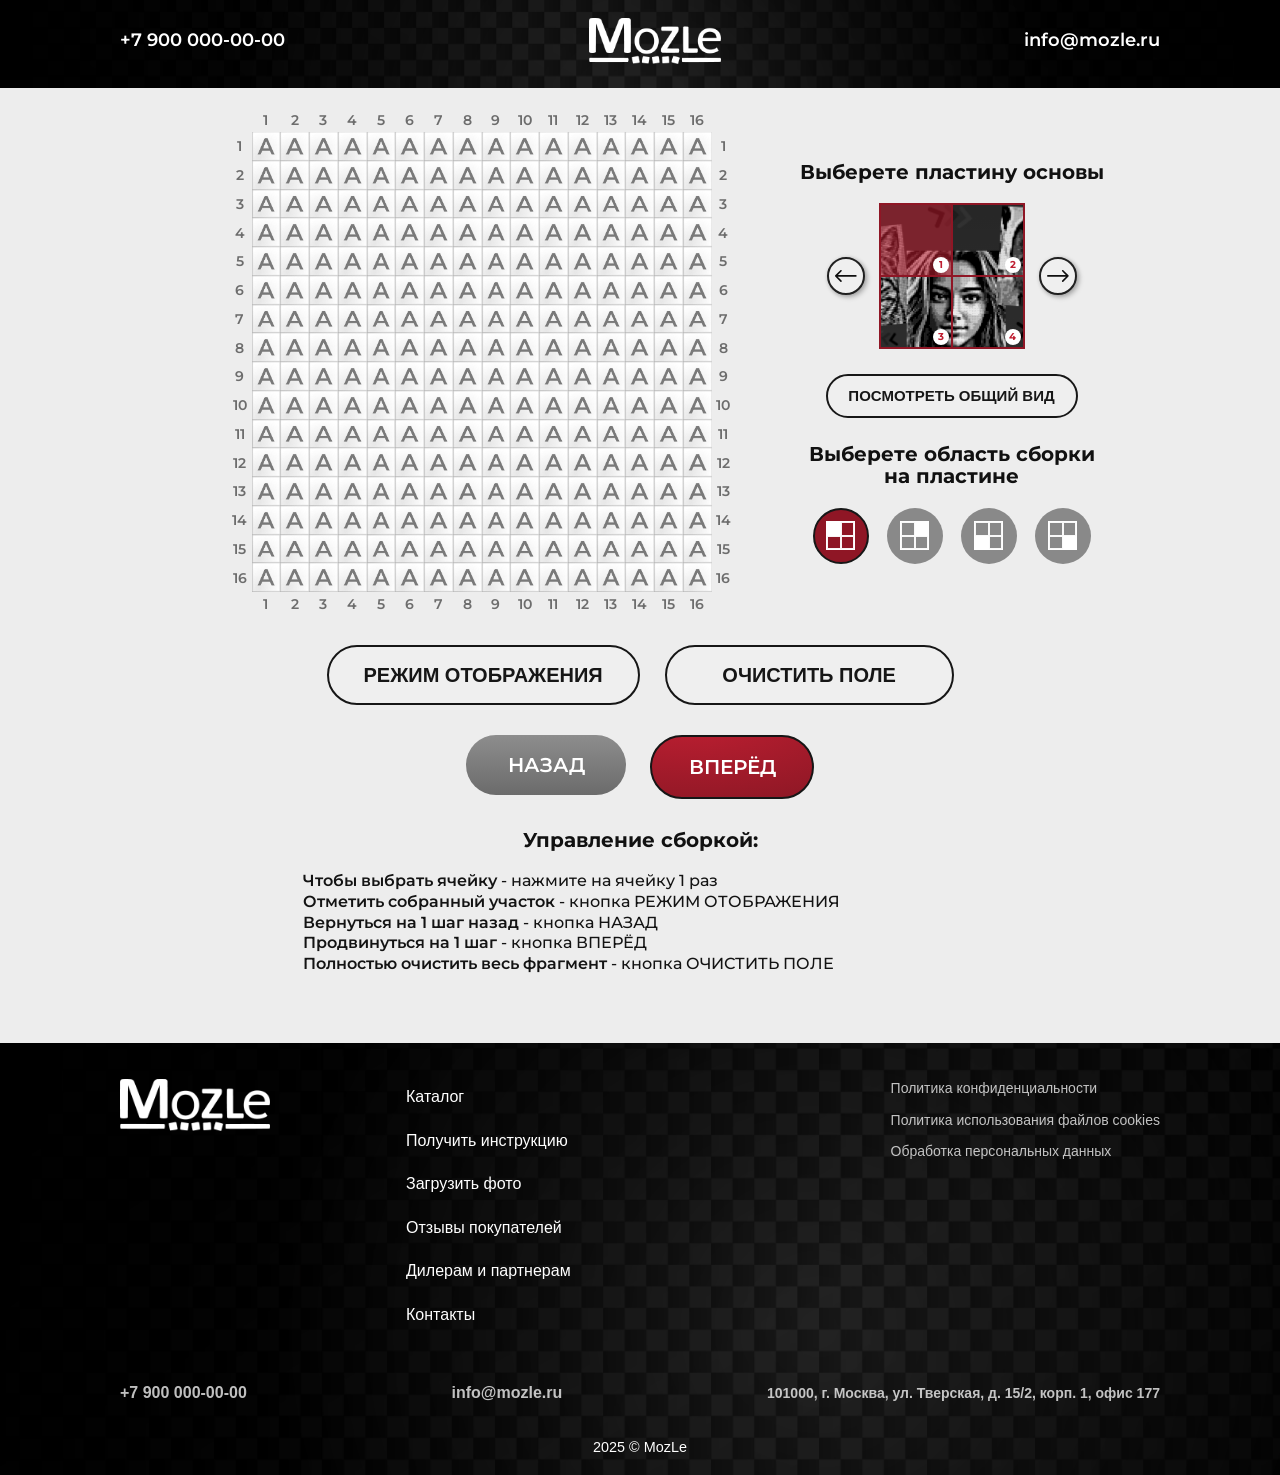
<file: instructions_step2.html>
﻿<!DOCTYPE html>
<html lang="ru">
<head>
  <meta charset="UTF-8">
  <meta name="viewport" content="width=device-width, initial-scale=1.0">
  <title>instructions_step2</title>
  <link rel="preconnect" href="https://fonts.googleapis.com">
  <link rel="preconnect" href="https://fonts.gstatic.com" crossorigin>
  <link href="https://fonts.googleapis.com/css2?family=Montserrat:ital,wght@0,100..900;1,100..900&display=swap" rel="stylesheet">
  <link rel="stylesheet" href="style/style_generate.css">
  <style>
    body {
      background: #ededed;
      font-family: "Montserrat", sans-serif;
      color: #111111;
    }

    .menu_mobile {
      display: none;
    }

    .plate-step {
      max-width: 980px;
      margin: 0 auto;
      padding: 26px 20px 18px;
      box-sizing: border-box;
    }

    .plate-step__layout {
      display: grid;
      grid-template-columns: minmax(0, 1fr) 317px;
      gap: 0px;
      align-items: start;
      justify-content: center;
    }

    .panel-column {
      align-self: center;
    }

    .board-wrap {
      --board-size: 460px;
      --board-cell-size: calc(var(--board-size) / 16);
      --board-pad: 18px;
      position: relative;
      width: var(--board-size);
      margin: 0 auto;
      padding: var(--board-pad);
      box-sizing: content-box;
    }

    .board-axis {
      position: absolute;
      color: #6d6d6d;
      font-size: 14px;
      line-height: 1;
      display: grid;
    }

    .board-axis span {
      display: inline-flex;
      align-items: center;
      justify-content: center;
      width: var(--board-cell-size);
      height: var(--board-cell-size);
      font-weight: 600;
    }

    .board-axis--top,
    .board-axis--bottom {
      left: var(--board-pad);
      width: var(--board-size);
      grid-template-columns: repeat(16, 1fr);
      column-gap: 0;
    }

    .board-axis--top {
      top: -8px;
    }

    .board-axis--bottom {
      bottom: -8px;
    }

    .board-axis--left,
    .board-axis--right {
      top: var(--board-pad);
      height: var(--board-size);
      grid-template-rows: repeat(16, 1fr);
      row-gap: 0;
    }

    .board-axis--left {
      left: -8px;
    }

    .board-axis--right {
      right: -8px;
    }

    .mosaic-board {
      width: var(--board-size);
      height: var(--board-size);
      background: #c5c5c5;
      border: 0;
      display: grid;
      grid-template-columns: repeat(16, var(--board-cell-size));
      grid-template-rows: repeat(16, var(--board-cell-size));
      gap: 0;
      padding: 0;
      box-sizing: border-box;
      background-size: cover;
      background-position: center;
      background-repeat: no-repeat;
    }

    .mosaic-cell {
      position: relative;
      border: 0;
      box-sizing: border-box;
      overflow: hidden;
      background-size: cover;
      background-position: center;
      background-repeat: no-repeat;
      cursor: pointer;
    }

    .mosaic-cell.is-selected {
      border: 0;
    }

    .mosaic-cell::after {
      content: none;
      position: absolute;
      width: 10px;
      height: 10px;
      border-radius: 50%;
      top: 4px;
      left: 4px;
      background: rgba(255, 255, 255, 0.18);
      box-shadow: inset 0 1px 1px rgba(255, 255, 255, 0.55), 0 0 1px rgba(0, 0, 0, 0.4);
    }

    .shade-0 { background: #ececec; }
    .shade-1 { background: #d8d8d8; }
    .shade-2 { background: #c2c2c2; }
    .shade-3 { background: #ababab; }
    .shade-4 { background: #949494; }
    .shade-5 { background: #7e7e7e; }
    .shade-6 { background: #666666; }
    .shade-7 { background: #4f4f4f; }
    .shade-8 { background: #383838; }
    .shade-9 { background: #222222; }

    .panel-title,
    .panel-subtitle {
      margin: 0;
      text-align: center;
      font-size: 20px;
      line-height: 1.12;
      font-weight: 700;
    }

    .panel-title {
      white-space: nowrap;
    }

    .panel-subtitle {
      margin-top: 25px;
      font-size: 20px;
    }

    .plate-selector {
      margin-top: 20px;
      display: flex;
      align-items: center;
      justify-content: center;
      gap: 14px;
    }

    .selector-arrow {
      padding: 6px;
      width: 38px;
      height: 38px;
      border-radius: 50%;
      border: 2px solid #202020;
      color: #1d1d1d;
      background: #efefef;
      box-shadow: 1px 1px 4px 0 rgba(0, 0, 0, 0.25), 3px 3px 5px 0 rgba(0, 0, 0, 0.15);
      display: inline-flex;
      align-items: center;
      justify-content: center;
     
      line-height: 1;
      cursor: pointer;
    }

    .plate-preview {
      --cols: 3;
      --rows: 4;
      --cell-w: 35px;
      --cell-h: 35px;
      --plate-photo: url("img/block6_img.png");
      width: calc(var(--cols) * var(--cell-w));
      height: calc(var(--rows) * var(--cell-h));
      border: 1.6px solid #8f1625;
      background: #2f2f2f;
      display: grid;
      grid-template-columns: repeat(var(--cols), var(--cell-w));
      grid-template-rows: repeat(var(--rows), var(--cell-h));
      position: relative;
      overflow: hidden;
      isolation: isolate;
    }

    .plate-preview::before {
      content: "";
      position: absolute;
      inset: 0;
      background-image: var(--plate-photo);
      background-size: cover;
      background-position: center;
      filter: grayscale(1) contrast(1.12);
      transform: scale(1.02);
      z-index: 0;
    }

    .plate-preview::after {
      content: "";
      position: absolute;
      inset: 0;
      background: linear-gradient(180deg, rgba(0, 0, 0, 0.18) 0%, rgba(0, 0, 0, 0.06) 100%);
      z-index: 0;
    }

    .plate-fragment {
      border: 1.5px solid #8f1625;
      position: relative;
      background: transparent;
      z-index: 1;
      cursor: pointer;
      width: var(--cell-w);
      height: var(--cell-h);
      aspect-ratio: 1 / 1;
      box-sizing: border-box;
    }

    .plate-fragment.is-active {
      background: rgba(191, 31, 50, 0.55);
    }

    .plate-fragment::after {
      content: attr(data-n);
      position: absolute;
      right: 2px;
      bottom: 2px;
      width: 16px;
      height: 16px;
      border-radius: 50%;
      background: #ffffff;
      color: #BF1F32;
      font-size: 10px;
      line-height: 1;
      font-weight: 700;
      display: inline-flex;
      align-items: center;
      justify-content: center;
    }

    .outline-btn {
      margin: 25px auto 0;
      width: 252px;
      height: 44px;
      border-radius: 999px;
      border: 2px solid #171717;
      background: #efefef;
      color: #171717;
      font-size: 15px;
      line-height: 1;
      font-weight: 600;
      cursor: pointer;
      display: block;
    }

    .zone-picker {
      margin-top: 20px;
      display: flex;
      justify-content: center;
      gap: 18px;
    }

    .zone-btn {
      width: 56px;
      height: 56px;
      border-radius: 50%;
      border: 0;
      padding: 0;
      background: #898989;
      display: inline-flex;
      align-items: center;
      justify-content: center;
      cursor: pointer;
    }

    .zone-btn.is-active {
      background: #8f1625;
      border: 2px solid #171717;
    }

    .zone-mark {
      width: 29px;
      height: 29px;
      border: 1.5px solid #ffffff;
      display: grid;
      grid-template-columns: 1fr 1fr;
      grid-template-rows: 1fr 1fr;
      gap: 0px;
      box-sizing: border-box;
    }

    .zone-mark span {
      background: transparent;
      border: 1px solid rgba(255, 255, 255, 0.95);
      box-sizing: border-box;
    }

    .zone-btn:nth-child(1) .zone-mark span:nth-child(1),
    .zone-btn:nth-child(2) .zone-mark span:nth-child(2),
    .zone-btn:nth-child(3) .zone-mark span:nth-child(3),
    .zone-btn:nth-child(4) .zone-mark span:nth-child(4) {
      background: #ffffff;
      border-color: #ffffff;
    }

    .mode-actions {
      margin: 35px auto 0;
      max-width: 627px;
      display: grid;
      grid-template-columns: 1fr 1fr;
      gap: 25px;
    }

    .mode-btn {
      width: 100%;
      height: 60px;
      border-radius: 999px;
      border: 2px solid #161616;
      background: #efefef;
      font-size: 20px;
      line-height: 1;
      font-weight: 600;
      color: #161616;
      white-space: nowrap;
      cursor: pointer;
    }

    .mode-actions--display .mode-btn {
      width: 100%;
      max-width: 315px;
      justify-self: end;
      padding-left: 35px;
      padding-right: 35px;
    }

    .mode-actions--clear .mode-btn {
      width: 100%;
      max-width: 295px;
      justify-self: start;
      padding-left: 30px;
      padding-right: 30px;
    }

    .mode-actions--display {
      display: flex;
      justify-content: flex-end;
    }

    .mode-actions--clear {
      display: flex;
      justify-content: flex-start;
    }

    .nav-actions {
      margin-top: 30px;
      display: flex;
      justify-content: center;
      gap: 24px;
    }

    .nav-btn {
      min-width: 160px;
      height: 60px;
      border-radius: 999px;
      border: 2px solid #161616;
      text-decoration: none;
      display: inline-flex;
      align-items: center;
      justify-content: center;
      color: #ffffff;
      font-size: 20px;
      line-height: 1;
      font-weight: 600;
      text-transform: uppercase;
    }

    .nav-btn--back {
      background: linear-gradient(180deg, #8d8d8d 0%, #6b6b6b 100%);
      border: 0px;
    }

    .nav-btn--next {
      background: radial-gradient(315.13% 323.48% at 23.74% -32.66%, #bf1f32 0%, #590f17 100%);
      border: 2px solid #161616;
    }

    .help-title {
      margin: 30px 0 20px;
      text-align: center;
      font-size: 20px;
      line-height: 1.1;
      font-weight: 700;
    }

    .help-text {
      margin: 0 auto;
      max-width: 674px;
      font-size: 16px;
      line-height: 1.3;
      font-weight: 500;
      color: #131313;
    }

    .help-text__label {
      font-weight: 600;
    }

    .help-top-action {
      display: none;
    }

    .outline-modal {
      position: fixed;
      inset: 0;
      display: none;
      align-items: flex-start;
      justify-content: center;
      background: rgba(0, 0, 0, 0.55);
      z-index: 80;
      padding: 18px;
      box-sizing: border-box;
      overflow-y: auto;
    }

    .outline-modal.is-open {
      display: flex;
    }

    .outline-modal__dialog {
      width: min(94vw, 900px);
      background: #efefef;
      border: 2px solid #1b1b1b;
      border-radius: 18px;
      padding: 18px;
      box-sizing: border-box;
      overflow: hidden;
      margin: auto 0;
    }

    .outline-modal__header {
      display: flex;
      align-items: center;
      justify-content: space-between;
      gap: 12px;
      margin-bottom: 14px;
    }

    .outline-modal__title {
      margin: 0;
      font-size: 24px;
      line-height: 1.1;
      font-weight: 700;
    }

    .outline-modal__close {
      width: 36px;
      height: 36px;
      border-radius: 50%;
      border: 2px solid #161616;
      background: #efefef;
      font-size: 22px;
      line-height: 1;
      cursor: pointer;
    }

    .outline-modal__canvas {
      width: 100%;
      height: auto;
      border: 1px solid #9d9d9d;
      background: #ffffff;
      display: block;
    }

    .outline-modal__hint {
      margin: 12px 0 0;
      font-size: 14px;
      line-height: 1.3;
      color: #272727;
      text-align: center;
    }

    @media (max-width: 1000px) {
      header {
        display: none;
      }

      .menu_mobile {
        min-height: 0;
        padding: 12px 0;
        display: flex;
        justify-content: center;
        align-items: center;
        background-image: url("img/headerbg-mob.png");
        background-size: cover;
        background-position: center;
      }

      .center_header_mob {
        width: 100%;
        display: flex;
        justify-content: center;
      }

      .logo_box_mob {
        display: flex;
        align-items: center;
        justify-content: center;
      }

      .logo_box_mob img {
        width: 148px;
        height: auto;
        display: block;
      }

      .plate-step {
        padding: 20px 14px 28px;
        display: flex;
        flex-direction: column;
      }

      .plate-step__layout {
        grid-template-columns: 1fr;
        gap: 22px;
        order: 1;
      }

      .panel-column {
        order: 1;
      }

      .board-column {
        order: 2;
      }

      .board-wrap {
        --board-size: min(460px, calc(100vw - 54px));
        --board-pad: 13px;
        width: var(--board-size);
        padding: var(--board-pad);
      }

      .board-axis {
        font-size: 11px;
      }

      .board-axis span {
        width: var(--board-cell-size);
        height: var(--board-cell-size);
      }

      .board-axis--top,
      .board-axis--bottom {
        left: var(--board-pad);
        width: var(--board-size);
      }

      .board-axis--left,
      .board-axis--right {
        top: var(--board-pad);
        height: var(--board-size);
      }

      .mosaic-board {
        width: var(--board-size);
        height: var(--board-size);
        grid-template-columns: repeat(16, var(--board-cell-size));
        grid-template-rows: repeat(16, var(--board-cell-size));
        gap: 0;
      }

      .mosaic-cell::after {
        width: 8px;
        height: 8px;
        top: 3px;
        left: 3px;
      }

      .panel-title,
      .panel-subtitle {
        font-size: 20px;
      }

      .panel-title {
        white-space: normal;
      }

      .panel-subtitle {
        margin-top: 18px;
      }

      .outline-btn {
        margin-top: 25px;
        width: min(100%, 237px);
        height: 52px;
        font-size: 14px;
      }

      .plate-preview {
        --cell-w: 35px;
        --cell-h: 35px;
      }

      .mode-actions {
        display: contents;
        margin-top: 0;
        max-width: none;
        gap: 0;
      }

      .mode-btn {
        height: 52px;
        font-size: 14px;
      }

      .mode-actions--display {
        order: 3;
        display: flex;
        justify-content: center;
        margin-top: 22px;
      }

      .mode-actions--clear {
        order: 5;
        display: flex;
        justify-content: center;
        margin-top: 14px;
      }

      .mode-actions--display .mode-btn,
      .mode-actions--clear .mode-btn {
        width: min(100%, 237px);
        max-width: 237px;
        padding-left: 16px;
        padding-right: 16px;
        font-size: 14px;
      }

      .nav-actions {
        order: 4;
        margin-top: 16px;
        flex-wrap: wrap;
        gap: 15px;
      }

      .nav-btn {
        width: 170px;
        min-width: 170px;
        height: 48px;
        font-size: 14px;
      }

      .help-title {
        order: 6;
        margin: 30px 0 10px;
        max-width: 319px;
        margin-left: auto;
        margin-right: auto;
        text-align: left;
        font-size: 14px;
      }

      .help-text {
        order: 7;
        margin: 0 auto;
        max-width: 319px;
        font-size: 12px;
        line-height: 1.3;
      }

      .help-top-action {
        order: 8;
        display: flex;
        justify-content: center;
        margin-top: 25px;
      }

      .help-top-action__btn {
        width: min(100%, 245px);
        max-width: 245px;
        height: 48px;
        font-size: 14px;
        padding-left: 16px;
        padding-right: 16px;
        display: inline-flex;
        align-items: center;
        justify-content: center;
        text-decoration: none;
      }

      .outline-modal__dialog {
        width: min(96vw, 560px);
        padding: 14px;
      }

      .outline-modal__title {
        font-size: 18px;
      }

      .outline-modal__hint {
        font-size: 12px;
      }

      .site-footer {
        margin-top: 10px !important;
        padding: 30px 18px 16px;
        background-image: url("img/footer_mob.png");
        background-size: cover;
        background-repeat: no-repeat;
      }

      .footer-container {
        display: flex;
        flex-direction: column;
        gap: 18px;
      }

      .footer-brand {
        align-items: center;
      }

      .footer-nav {
        display: block;
      }

      .footer-menu {
        margin: 0;
        text-align: center;
      }

      .footer-menu li {
        margin-bottom: 10px;
      }

      .footer-menu a {
        font-size: 16px;
        line-height: 1.35;
      }

      .footer-legal {
        display: none;
      }

      .footer-contacts {
        margin-top: 6px;
        flex-direction: column;
        align-items: center;
        text-align: center;
        gap: 10px;
      }

      .contact-address {
        font-size: 14px;
        line-height: 1.35;
      }

      .footer-bottom {
        margin-top: 8px;
        padding-top: 10px;
      }
    }

    @media (max-width: 600px) {
      .plate-step {
        padding: 14px 10px 22px;
      }

      .plate-step__layout {
        gap: 16px;
      }

      .board-wrap {
        --board-size: min(460px, calc(100vw - 46px));
        --board-pad: 13px;
      }

      .board-axis {
        font-size: 10px;
      }

      .board-axis--top {
        top: -6px;
      }

      .board-axis--bottom {
        bottom: -6px;
      }

      .board-axis--left {
        left: -6px;
      }

      .board-axis--right {
        right: -6px;
      }

      .panel-title,
      .panel-subtitle {
        font-size: 18px;
      }

      .plate-selector {
        margin-top: 14px;
        gap: 10px;
      }

      .selector-arrow {
        width: 40px;
        height: 40px;
      }

      .outline-btn {
        margin-top: 25px;
        width: min(100%, 237px);
        font-size: 14px;
      }

      .zone-picker {
        margin-top: 12px;
        gap: 14px;
      }

      .zone-btn {
        width: 55px;
        height: 55px;
      }

      .zone-mark {
        width: 25px;
        height: 25px;
      }

      .mode-actions {
        margin-top: 22px;
        max-width: 300px;
      }

      .mode-btn {
        height: 52px;
        font-size: 14px;
      }

      .nav-btn {
        width: 170px;
        min-width: 170px;
        height: 48px;
        font-size: 14px;
      }

      .help-title {
        margin: 30px 0 10px;
        max-width: 319px;
        margin-left: auto;
        margin-right: auto;
        text-align: left;
        font-size: 14px;
      }

      .help-text {
        margin: 0 auto;
        max-width: 319px;
        font-size: 12px;
        line-height: 1.3;
      }

      .help-top-action__btn {
        width: min(100%, 245px);
        max-width: 245px;
      }

      .logo_box_mob img {
        width: 132px;
      }

      .site-footer {
        padding: 24px 12px 14px;
      }

      .footer-menu a {
        font-size: 15px;
      }

      .contact-address {
        font-size: 13px;
      }
    }

    @media (max-width: 513px) {
      .board-wrap {
        --board-size: min(460px, calc((110vw - 58px) * 0.8889));
      }
    }

    @media (max-width: 412px) {
      .nav-btn {
        width: 130px;
        min-width: 130px;
        height: 48px;
        font-size: 14px;
      }
    }

    @media (min-width: 356px) and (max-width: 412px) {
      .nav-actions {
        order: 4;
        margin-top: 16px;
        flex-wrap: wrap;
        gap: 5px;
      }

      .nav-btn {
        width: 150px;
        min-width: 150px;
        height: 48px;
        font-size: 14px;
      }
    }

    @media (max-width: 355px) {
      .nav-btn {
        width: 130px;
        min-width: 130px;
        height: 48px;
        font-size: 14px;
      }
    }

    @media (max-width: 389px) {
      .mode-actions--display .mode-btn,
      .mode-actions--clear .mode-btn {
        width: min(100%, 237px);
        max-width: 237px;
        padding-left: 16px;
        padding-right: 16px;
      }

      .nav-btn {
        font-size: 14px;
      }
    }

  </style>
</head>
<body id="page-top">
  <header>
    <div class="center_header">
      <div class="logo_box">
        <h3 class="PC_h3">+7 900 000-00-00</h3>
        <img src="img/logo.png" alt="">
        <h3 class="PC_h3">info@mozle.ru</h3>
      </div>
    </div>
  </header>

  <div class="menu_mobile">
    <div class="center_header_mob">
      <div class="logo_box_mob">
        <img src="img/logo.png" alt="">
      </div>
    </div>
  </div>

  <div class="page">
    <section class="plate-step">
      <div class="plate-step__layout">
        <div class="board-column">
          <div class="board-wrap">
            <div class="board-axis board-axis--top" aria-hidden="true">
              <span>1</span><span>2</span><span>3</span><span>4</span><span>5</span><span>6</span><span>7</span><span>8</span><span>9</span><span>10</span><span>11</span><span>12</span><span>13</span><span>14</span><span>15</span><span>16</span>
            </div>
            <div class="board-axis board-axis--left" aria-hidden="true">
              <span>1</span><span>2</span><span>3</span><span>4</span><span>5</span><span>6</span><span>7</span><span>8</span><span>9</span><span>10</span><span>11</span><span>12</span><span>13</span><span>14</span><span>15</span><span>16</span>
            </div>
            <div class="mosaic-board" id="mosaic-board" aria-label="Сетка фрагмента 16 на 16"></div>
            <div class="board-axis board-axis--right" aria-hidden="true">
              <span>1</span><span>2</span><span>3</span><span>4</span><span>5</span><span>6</span><span>7</span><span>8</span><span>9</span><span>10</span><span>11</span><span>12</span><span>13</span><span>14</span><span>15</span><span>16</span>
            </div>
            <div class="board-axis board-axis--bottom" aria-hidden="true">
              <span>1</span><span>2</span><span>3</span><span>4</span><span>5</span><span>6</span><span>7</span><span>8</span><span>9</span><span>10</span><span>11</span><span>12</span><span>13</span><span>14</span><span>15</span><span>16</span>
            </div>
          </div>
        </div>

        <div class="panel-column">
          <h2 class="panel-title">Выберете пластину основы</h2>

          <div class="plate-selector" aria-label="Выбор пластины">
            <button class="selector-arrow" type="button" aria-label="Предыдущая пластина">
              <svg width="29" height="16" viewBox="0 0 29 16" fill="none" xmlns="http://www.w3.org/2000/svg">
<path d="M27.543 8.94432C28.1335 8.94432 28.6123 8.46557 28.6123 7.875C28.6123 7.28443 28.1335 6.80568 27.543 6.80568L27.543 7.875L27.543 8.94432ZM0.313427 7.11888C-0.10417 7.53647 -0.10417 8.21353 0.313427 8.63113L7.11855 15.4362C7.53614 15.8538 8.2132 15.8538 8.6308 15.4362C9.04839 15.0186 9.04839 14.3416 8.6308 13.924L2.5818 7.875L8.6308 1.82601C9.04839 1.40841 9.04839 0.731353 8.6308 0.313758C8.2132 -0.103838 7.53614 -0.103838 7.11855 0.313758L0.313427 7.11888ZM27.543 7.875L27.543 6.80568L1.06955 6.80568L1.06955 7.875L1.06955 8.94432L27.543 8.94432L27.543 7.875Z" fill="#0F0F0F"/>
</svg>

            </button>
            <div class="plate-preview" id="plate-preview" aria-live="polite"></div>
            <button class="selector-arrow" type="button" aria-label="Следующая пластина">
              <svg width="29" height="16" viewBox="0 0 29 16" fill="none" xmlns="http://www.w3.org/2000/svg">
<path d="M1.07031 6.80568C0.479743 6.80568 0.000991106 7.28443 0.000991106 7.875C0.000991106 8.46557 0.479743 8.94432 1.07031 8.94432L1.07031 7.875L1.07031 6.80568ZM28.2999 8.63112C28.7175 8.21353 28.7175 7.53647 28.2999 7.11888L21.4947 0.313756C21.0771 -0.10384 20.4001 -0.10384 19.9825 0.313756C19.5649 0.731352 19.5649 1.40841 19.9825 1.826L26.0315 7.875L19.9825 13.924C19.5649 14.3416 19.5649 15.0186 19.9825 15.4362C20.4001 15.8538 21.0771 15.8538 21.4947 15.4362L28.2999 8.63112ZM1.07031 7.875L1.07031 8.94432L27.5437 8.94432V7.875V6.80568L1.07031 6.80568L1.07031 7.875Z" fill="#0F0F0F"/>
</svg>

            </button>
          </div>

          <button class="outline-btn" type="button">ПОСМОТРЕТЬ ОБЩИЙ ВИД</button>

          <h3 class="panel-subtitle">Выберете область сборки<br>на пластине</h3>

          <div class="zone-picker" aria-label="Область сборки">
            <button class="zone-btn is-active" type="button" aria-label="Левая верхняя область">
              <span class="zone-mark"><span></span><span></span><span></span><span></span></span>
            </button>
            <button class="zone-btn" type="button" aria-label="Правая верхняя область">
              <span class="zone-mark"><span></span><span></span><span></span><span></span></span>
            </button>
            <button class="zone-btn" type="button" aria-label="Левая нижняя область">
              <span class="zone-mark"><span></span><span></span><span></span><span></span></span>
            </button>
            <button class="zone-btn" type="button" aria-label="Правая нижняя область">
              <span class="zone-mark"><span></span><span></span><span></span><span></span></span>
            </button>
          </div>
        </div>
      </div>

      <div class="mode-actions">
        <div class="mode-actions--display">
          <button class="mode-btn mode-btn--display" type="button">РЕЖИМ ОТОБРАЖЕНИЯ</button>
        </div>
        <div class="mode-actions--clear">
          <button class="mode-btn mode-btn--clear" type="button">ОЧИСТИТЬ ПОЛЕ</button>
        </div>
      </div>

      <div class="nav-actions">
        <a class="nav-btn nav-btn--back" href="instructions_step1.html">НАЗАД</a>
        <a class="nav-btn nav-btn--next" href="generate_step3.html">ВПЕРЁД</a>
      </div>

      <h4 class="help-title">Управление сборкой:</h4>
      <p class="help-text">
        <span class="help-text__label">Чтобы выбрать ячейку</span> - нажмите на ячейку 1 раз<br>
        <span class="help-text__label">Отметить собранный участок</span> - кнопка РЕЖИМ ОТОБРАЖЕНИЯ<br>
        <span class="help-text__label">Вернуться на 1 шаг назад</span> - кнопка НАЗАД<br>
        <span class="help-text__label">Продвинуться на 1 шаг</span> - кнопка ВПЕРЁД<br>
        <span class="help-text__label">Полностью очистить весь фрагмент</span> - кнопка ОЧИСТИТЬ ПОЛЕ
      </p>
      <div class="help-top-action">
        <a class="mode-btn help-top-action__btn" href="#page-top">В НАЧАЛО ИНСТРУКЦИИ</a>
      </div>
    </section>
  </div>

  <footer class="site-footer">
    <div class="footer-container">
      <div class="footer-brand">
        <a href="/" class="brand-link">
          <img class="footer_logo" src="img/logo.png" alt="">
        </a>
      </div>

      <div class="footer-nav">
        <ul class="footer-menu">
          <li><a href="#">Каталог</a></li>
          <li><a href="#">Получить инструкцию</a></li>
          <li><a href="#">Загрузить фото</a></li>
          <li><a href="#">Отзывы покупателей</a></li>
          <li><a href="#">Дилерам и партнерам</a></li>
          <li><a href="#">Контакты</a></li>
        </ul>
      </div>

      <div class="footer-legal">
        <ul class="legal-links">
          <li><a href="#">Политика конфиденциальности</a></li>
          <li><a href="#">Политика использования файлов cookies</a></li>
          <li><a href="#">Обработка персональных данных</a></li>
        </ul>
      </div>

      <div class="footer-contacts">
        <a href="tel:+79000000000" class="contact-phone">+7 900 000-00-00</a>
        <a href="mailto:info@mozle.ru" class="contact-email">info@mozle.ru</a>
        <address class="contact-address">
          101000, г. Москва, ул. Тверская, д. 15/2, корп. 1, офис 177
        </address>
      </div>
    </div>

    <div class="footer-bottom">
      <p class="copyright">2025 © MozLe</p>
    </div>
  </footer>

  <div class="outline-modal" id="outline-modal" aria-hidden="true">
    <div class="outline-modal__dialog" role="dialog" aria-modal="true" aria-labelledby="outline-modal-title">
      <div class="outline-modal__header">
        <h3 class="outline-modal__title" id="outline-modal-title">Общий вид мозаики</h3>
        <button class="outline-modal__close" id="outline-modal-close" type="button" aria-label="Закрыть окно">×</button>
      </div>
      <img class="instruction-photo__image is-visible outline-modal__canvas" id="outline-modal-image" alt="Общий вид мозаики">
      <p class="outline-modal__hint">Общий вид мозаики.</p>
    </div>
  </div>

  <script>
    const board = document.getElementById("mosaic-board");
    const platePreview = document.getElementById("plate-preview");
    const zoneButtons = Array.from(document.querySelectorAll(".zone-picker .zone-btn"));
    const selectorPrevButton = document.querySelector(".plate-selector .selector-arrow:first-child");
    const selectorNextButton = document.querySelector(".plate-selector .selector-arrow:last-child");
    const outlineButton = document.querySelector(".outline-btn");
    const modeButtons = Array.from(document.querySelectorAll(".mode-actions .mode-btn"));
    const clearFieldButton = modeButtons[1] || null;
    const outlineModal = document.getElementById("outline-modal");
    const outlineModalClose = document.getElementById("outline-modal-close");
    const outlineModalImage = document.getElementById("outline-modal-image");
    const size = 16;
    const IMAGE_DB_CONFIG = {
      name: "mozle_step_storage",
      version: 1,
      storeName: "files",
      originalImageKey: "step4_original_image",
      editedImageKey: "step6_edited_image",
      generatedMosaicKey: "step8_generated_mosaic"
    };
    const STORAGE_KEYS = {
      setSize: "mozle_set_size",
      setIndex: "mozle_set_index",
      canvasSize: "mozle_canvas_size",
      editorOrientation: "mozle_editor_orientation",
      uploadedImageFallback: "mozle_uploaded_image_data",
      editedImageFallback: "mozle_edited_image_data",
      generatedMosaicFallback: "mozle_generated_mosaic_data",
      step2Progress: "mozle_step2_progress"
    };
    const PREVIEW_LAYOUT_BY_SET = {
      S: { rows: 2, cols: 2 },
      M: { rows: 2, cols: 3 },
      L: { rows: 3, cols: 3 },
      XL: { rows: 3, cols: 4 }
    };
    const SIZE_BY_INDEX = ["S", "M", "L", "XL"];
    const ZONE_OFFSETS = [
      { x: 0, y: 0 },
      { x: 1, y: 0 },
      { x: 0, y: 1 },
      { x: 1, y: 1 }
    ];
    const MOSAIC_TILE_IMAGES = {
      A: "img/mosaic/A.png",
      B: "img/mosaic/B.png",
      C: "img/mosaic/C.png",
      D: "img/mosaic/D.png",
      X: "img/mosaic/X.png",
      Y: "img/mosaic/Y.png",
      Z: "img/mosaic/Z.png"
    };
    const MOSAIC_ACTIVE_TILE_IMAGES = {
      A: "img/mosaicactive/A.png",
      B: "img/mosaicactive/B.png",
      C: "img/mosaicactive/C.png",
      D: "img/mosaicactive/D.png",
      X: "img/mosaicactive/X.png",
      Y: "img/mosaicactive/Y.png",
      Z: "img/mosaicactive/Z.png"
    };
    const MOSAIC_AFTER_TILE_IMAGES = {
      A: "img/mosaicafter/A.png",
      B: "img/mosaicafter/B.png",
      C: "img/mosaicafter/C.png",
      D: "img/mosaicafter/D.png",
      X: "img/mosaicafter/X.png",
      Y: "img/mosaicafter/Y.png",
      Z: "img/mosaicafter/Z.png"
    };
    const MOSAIC_TONE_LEVELS = [
      { code: "A", luma: 242 },
      { code: "B", luma: 220 },
      { code: "C", luma: 186 },
      { code: "D", luma: 157 },
      { code: "X", luma: 124 },
      { code: "Y", luma: 71 },
      { code: "Z", luma: 23 }
    ];
    const MOSAIC_CODE_COLORS = {
      A: "#f2f2f2",
      B: "#dcdcdc",
      C: "#bababa",
      D: "#9d9d9d",
      X: "#7c7c7c",
      Y: "#474747",
      Z: "#171717"
    };
    let plateObjectUrl = "";
    let outlineObjectUrl = "";
    let currentPlatePhotoSrc = "";
    let currentPlateLayout = PREVIEW_LAYOUT_BY_SET.XL;
    let selectedPlateIndex = 0;
    let selectedZoneIndex = 0;
    let boardRenderToken = 0;
    const overviewTileImageCache = new Map();
    let boardCellCodes = [];
    const selectedBoardCells = new Set();
    const cellGroupIds = new Array(size * size).fill(null);
    let nextGroupId = 1;
    let selectionStartIndex = null;
    let step2Progress = loadStep2Progress();

    function getSelectedSetSize() {
      const storedSize = String(localStorage.getItem(STORAGE_KEYS.setSize) || "").toUpperCase();
      if (PREVIEW_LAYOUT_BY_SET[storedSize]) return storedSize;

      const indexRaw = localStorage.getItem(STORAGE_KEYS.setIndex);
      const index = Number(indexRaw);
      if (Number.isInteger(index) && SIZE_BY_INDEX[index]) {
        return SIZE_BY_INDEX[index];
      }

      return "XL";
    }

    function parseCanvasSize(value) {
      const parts = String(value || "").toLowerCase().split("x");
      if (parts.length !== 2) return null;

      const rows = Number.parseInt(parts[0], 10);
      const cols = Number.parseInt(parts[1], 10);

      if (!Number.isInteger(rows) || !Number.isInteger(cols)) return null;
      if (rows < 1 || cols < 1) return null;

      return { rows, cols };
    }

    function getPreviewLayout() {
      const orientation = localStorage.getItem(STORAGE_KEYS.editorOrientation) === "portrait"
        ? "portrait"
        : "landscape";
      const savedCanvas = localStorage.getItem(STORAGE_KEYS.canvasSize);
      const parsedCanvas = parseCanvasSize(savedCanvas);
      if (parsedCanvas) {
        if (orientation === "portrait") {
          return { rows: parsedCanvas.cols, cols: parsedCanvas.rows };
        }
        return parsedCanvas;
      }

      const selectedSet = getSelectedSetSize();
      const fallbackLayout = PREVIEW_LAYOUT_BY_SET[selectedSet] || PREVIEW_LAYOUT_BY_SET.XL;
      if (orientation === "portrait") {
        return { rows: fallbackLayout.cols, cols: fallbackLayout.rows };
      }
      return fallbackLayout;
    }

    function getFragmentKey(plateIndex = selectedPlateIndex, zoneIndex = selectedZoneIndex) {
      const layoutRows = Math.max(1, Number(currentPlateLayout.rows) || 1);
      const layoutCols = Math.max(1, Number(currentPlateLayout.cols) || 1);
      return `r${layoutRows}c${layoutCols}_p${plateIndex}z${zoneIndex}`;
    }

    function getLayoutCellCount(layout = currentPlateLayout) {
      const rows = Math.max(1, Number(layout.rows) || 1);
      const cols = Math.max(1, Number(layout.cols) || 1);
      return rows * cols;
    }

    function ensureProgressShape() {
      if (!step2Progress || typeof step2Progress !== "object") {
        step2Progress = { version: 1, fragments: {} };
        return;
      }
      if (!step2Progress.fragments || typeof step2Progress.fragments !== "object") {
        step2Progress.fragments = {};
      }
      if (!step2Progress.version) {
        step2Progress.version = 1;
      }
    }

    function loadStep2Progress() {
      try {
        const raw = localStorage.getItem(STORAGE_KEYS.step2Progress);
        if (!raw) return { version: 1, fragments: {} };
        const parsed = JSON.parse(raw);
        if (!parsed || typeof parsed !== "object") return { version: 1, fragments: {} };
        if (!parsed.fragments || typeof parsed.fragments !== "object") {
          parsed.fragments = {};
        }
        return parsed;
      } catch (error) {
        return { version: 1, fragments: {} };
      }
    }

    function saveStep2Progress() {
      ensureProgressShape();
      try {
        localStorage.setItem(STORAGE_KEYS.step2Progress, JSON.stringify(step2Progress));
      } catch (error) {
        // no-op
      }
    }

    function getFragmentProgress(key = getFragmentKey()) {
      ensureProgressShape();
      return step2Progress.fragments[key] || null;
    }

    function restoreCurrentFragmentSelection() {
      selectedBoardCells.clear();
      for (let i = 0; i < cellGroupIds.length; i += 1) {
        cellGroupIds[i] = null;
      }
      nextGroupId = 1;
      selectionStartIndex = null;

      const fragment = getFragmentProgress();
      if (!fragment || !Array.isArray(fragment.selected)) return;

      fragment.selected.forEach((index) => {
        if (Number.isInteger(index) && index >= 0 && index < size * size) {
          selectedBoardCells.add(index);
        }
      });
    }

    function saveCurrentFragmentSelection() {
      ensureProgressShape();
      const key = getFragmentKey();
      const selected = Array.from(selectedBoardCells).sort((a, b) => a - b);
      step2Progress.fragments[key] = {
        selected,
        completed: selected.length === size * size,
        updatedAt: Date.now()
      };
      saveStep2Progress();
    }

    function renderPlatePreview() {
      if (!platePreview) return;

      const layout = getPreviewLayout();
      const cellsTotal = layout.rows * layout.cols;
      currentPlateLayout = layout;
      selectedPlateIndex = Math.max(0, Math.min(selectedPlateIndex, cellsTotal - 1));

      platePreview.innerHTML = "";
      platePreview.style.setProperty("--rows", String(layout.rows));
      platePreview.style.setProperty("--cols", String(layout.cols));
      const shortSide = Math.min(layout.rows, layout.cols);
      const longSide = Math.max(layout.rows, layout.cols);
      let previewCellSize = "35px";

      if (shortSide === 2 && longSide === 2) {
        previewCellSize = "72px";
      } else if (shortSide === 2 && longSide === 3) {
        previewCellSize = "72px";
      } else if (shortSide === 2 && longSide === 4) {
        previewCellSize = "50px";
      } else if (shortSide === 3 && longSide === 3) {
        previewCellSize = "55px";
      } else if (shortSide === 3 && longSide === 4) {
        previewCellSize = "45px";
      } else if (shortSide === 4 && longSide === 4) {
        previewCellSize = "45px";
      }
      platePreview.style.setProperty("--cell-w", previewCellSize);
      platePreview.style.setProperty("--cell-h", previewCellSize);
      platePreview.setAttribute("aria-label", `Plate ${layout.rows}x${layout.cols}`);

      for (let i = 1; i <= cellsTotal; i += 1) {
        const fragment = document.createElement("div");
        fragment.className = "plate-fragment";
        fragment.classList.toggle("is-active", i - 1 === selectedPlateIndex);
        fragment.setAttribute("data-n", String(i));
        fragment.setAttribute("data-plate-index", String(i - 1));
        fragment.setAttribute("role", "button");
        fragment.tabIndex = 0;
        fragment.addEventListener("click", () => {
          setActivePlate(i - 1);
        });
        fragment.addEventListener("keydown", (event) => {
          if (event.key === "Enter" || event.key === " ") {
            event.preventDefault();
            setActivePlate(i - 1);
          }
        });
        platePreview.appendChild(fragment);
      }

      updatePlateSelectionUi();
    }

    function updatePlateSelectionUi() {
      if (!platePreview) return;
      const fragments = Array.from(platePreview.querySelectorAll(".plate-fragment"));
      fragments.forEach((fragment, index) => {
        fragment.classList.toggle("is-active", index === selectedPlateIndex);
      });
    }

    function setActivePlate(nextIndex) {
      const maxIndex = (currentPlateLayout.rows * currentPlateLayout.cols) - 1;
      selectedPlateIndex = Math.max(0, Math.min(nextIndex, maxIndex));
      updatePlateSelectionUi();
      void renderBoardColumnZoom();
    }

    function setActiveZone(nextZoneIndex) {
      const safeIndex = Math.max(0, Math.min(nextZoneIndex, zoneButtons.length - 1));
      selectedZoneIndex = safeIndex;
      zoneButtons.forEach((button, index) => {
        button.classList.toggle("is-active", index === safeIndex);
      });
      void renderBoardColumnZoom();
    }

    function bindZonePicker() {
      zoneButtons.forEach((button, index) => {
        button.addEventListener("click", () => {
          setActiveZone(index);
        });
      });
    }

    function bindPlateArrows() {
      if (selectorPrevButton) {
        selectorPrevButton.addEventListener("click", () => {
          setActivePlate(selectedPlateIndex - 1);
        });
      }

      if (selectorNextButton) {
        selectorNextButton.addEventListener("click", () => {
          setActivePlate(selectedPlateIndex + 1);
        });
      }
    }

    function ensureBoardOverlayGrid() {
      if (!board) return;
      if (board.childElementCount >= size * size) return;

      board.innerHTML = "";
      for (let i = 0; i < size * size; i += 1) {
        const cell = document.createElement("div");
        cell.className = "mosaic-cell";
        cell.setAttribute("data-cell-index", String(i));
        cell.addEventListener("click", () => {
          applySelectionRange(i);
        });
        board.appendChild(cell);
      }
    }

    function getBoardTileSrc(code, isSelected) {
      if (!code) return "";
      if (isSelected) {
        return MOSAIC_TILE_IMAGES[code] || "";
      }
      return MOSAIC_AFTER_TILE_IMAGES[code] || MOSAIC_TILE_IMAGES[code] || "";
    }

    function getBoardAnchorTileSrc(code) {
      if (!code) return "";
      return MOSAIC_ACTIVE_TILE_IMAGES[code] || MOSAIC_TILE_IMAGES[code] || "";
    }

    function paintBoardCell(index) {
      if (!board) return;
      const cell = board.querySelector(`.mosaic-cell[data-cell-index="${index}"]`);
      if (!cell) return;

      const code = boardCellCodes[index] || "A";
      const isSelected = selectedBoardCells.has(index);
      const isSelectionAnchor = selectionStartIndex === index;
      const tileSrc = isSelectionAnchor
        ? getBoardAnchorTileSrc(code)
        : getBoardTileSrc(code, isSelected);

      cell.style.backgroundImage = tileSrc ? `url("${tileSrc}")` : "none";
      cell.setAttribute("data-tile", code);
      cell.classList.toggle("is-selected", isSelected);
      cell.style.borderTop = "0";
      cell.style.borderRight = "0";
      cell.style.borderBottom = "0";
      cell.style.borderLeft = "0";
    }

    function repaintBoardCells() {
      for (let i = 0; i < size * size; i += 1) {
        paintBoardCell(i);
      }
    }

    function clearCellSelection(index) {
      if (!selectedBoardCells.has(index)) return;
      selectedBoardCells.delete(index);
      cellGroupIds[index] = null;
    }

    function getCellIndex(x, y) {
      return (y * size) + x;
    }

    function applySelectionRange(endIndex) {
      if (!Number.isInteger(endIndex) || endIndex < 0 || endIndex >= size * size) return;

      if (selectionStartIndex === null) {
        selectionStartIndex = endIndex;
        repaintBoardCells();
        return;
      }

      const startIndex = selectionStartIndex;
      const startX = startIndex % size;
      const startY = Math.floor(startIndex / size);
      const endX = endIndex % size;
      const endY = Math.floor(endIndex / size);
      const minX = Math.min(startX, endX);
      const maxX = Math.max(startX, endX);
      const minY = Math.min(startY, endY);
      const maxY = Math.max(startY, endY);
      const groupId = nextGroupId++;

      for (let y = minY; y <= maxY; y += 1) {
        for (let x = minX; x <= maxX; x += 1) {
          const cellIndex = getCellIndex(x, y);
          clearCellSelection(cellIndex);
          selectedBoardCells.add(cellIndex);
          cellGroupIds[cellIndex] = groupId;
        }
      }

      selectionStartIndex = null;
      repaintBoardCells();
      saveCurrentFragmentSelection();
    }

    function clearCurrentFragmentSelection() {
      selectedBoardCells.clear();
      selectionStartIndex = null;
      for (let i = 0; i < cellGroupIds.length; i += 1) {
        cellGroupIds[i] = null;
      }
      repaintBoardCells();
      saveCurrentFragmentSelection();
    }

    function bindModeActions() {
      if (clearFieldButton) {
        clearFieldButton.addEventListener("click", () => {
          clearCurrentFragmentSelection();
        });
      }
    }

    function openImageDB() {
      return new Promise((resolve, reject) => {
        if (!("indexedDB" in window)) {
          reject(new Error("IndexedDB is not supported"));
          return;
        }

        const request = indexedDB.open(IMAGE_DB_CONFIG.name, IMAGE_DB_CONFIG.version);

        request.onupgradeneeded = () => {
          const db = request.result;
          if (!db.objectStoreNames.contains(IMAGE_DB_CONFIG.storeName)) {
            db.createObjectStore(IMAGE_DB_CONFIG.storeName, { keyPath: "id" });
          }
        };

        request.onsuccess = () => resolve(request.result);
        request.onerror = () => reject(request.error || new Error("Failed to open IndexedDB"));
      });
    }

    async function getStoredImage(key) {
      try {
        const db = await openImageDB();
        const transaction = db.transaction(IMAGE_DB_CONFIG.storeName, "readonly");
        const request = transaction.objectStore(IMAGE_DB_CONFIG.storeName).get(key);

        const record = await new Promise((resolve, reject) => {
          request.onsuccess = () => resolve(request.result || null);
          request.onerror = () => reject(request.error || new Error("Failed to read image"));
        });

        db.close();
        return record;
      } catch (error) {
        return null;
      }
    }

    function setPlatePreviewPhotoSource(src) {
      currentPlatePhotoSrc = String(src || "");
      if (!platePreview || !currentPlatePhotoSrc) return;
      platePreview.style.setProperty("--plate-photo", `url("${currentPlatePhotoSrc}")`);
      void renderBoardColumnZoom();
    }

    function loadImage(src) {
      return new Promise((resolve, reject) => {
        const image = new Image();
        image.onload = () => resolve(image);
        image.onerror = () => reject(new Error("Failed to load image"));
        image.src = src;
      });
    }

    async function loadOverviewTileImageForCode(code) {
      if (overviewTileImageCache.has(code)) {
        return overviewTileImageCache.get(code);
      }

      const tileSrc = MOSAIC_AFTER_TILE_IMAGES[code] || MOSAIC_TILE_IMAGES[code] || "";
      if (!tileSrc) {
        overviewTileImageCache.set(code, null);
        return null;
      }

      try {
        const tileImage = await loadImage(tileSrc);
        overviewTileImageCache.set(code, tileImage);
        return tileImage;
      } catch (error) {
        overviewTileImageCache.set(code, null);
        return null;
      }
    }

    function getNearestMosaicCode(lumaValue) {
      let nearest = MOSAIC_TONE_LEVELS[0];
      let minDelta = Number.POSITIVE_INFINITY;

      MOSAIC_TONE_LEVELS.forEach((entry) => {
        const delta = Math.abs(entry.luma - lumaValue);
        if (delta < minDelta) {
          minDelta = delta;
          nearest = entry;
        }
      });

      return nearest.code;
    }

    function clearBoardTiles() {
      if (!board) return;
      boardCellCodes = Array(size * size).fill("A");
      selectedBoardCells.clear();
      selectionStartIndex = null;
      for (let i = 0; i < cellGroupIds.length; i += 1) {
        cellGroupIds[i] = null;
      }
      nextGroupId = 1;
      repaintBoardCells();
    }

    function getBoardCellCodesForFragmentFromImage(image, plateIndex, zoneIndex) {
      const plateCols = Math.max(1, currentPlateLayout.cols || 1);
      const plateRows = Math.max(1, currentPlateLayout.rows || 1);
      const safePlateIndex = Math.max(0, Math.min(plateIndex, (plateCols * plateRows) - 1));
      const plateCol = safePlateIndex % plateCols;
      const plateRow = Math.floor(safePlateIndex / plateCols);
      const zone = ZONE_OFFSETS[zoneIndex] || ZONE_OFFSETS[0];

      const plateW = image.width / plateCols;
      const plateH = image.height / plateRows;
      const quarterW = plateW / 2;
      const quarterH = plateH / 2;

      const sx = Math.floor((plateCol * plateW) + (zone.x * quarterW));
      const sy = Math.floor((plateRow * plateH) + (zone.y * quarterH));
      const sw = Math.max(1, Math.floor(quarterW));
      const sh = Math.max(1, Math.floor(quarterH));

      const sampleCanvas = document.createElement("canvas");
      sampleCanvas.width = size;
      sampleCanvas.height = size;
      const ctx = sampleCanvas.getContext("2d", { willReadFrequently: true });
      if (!ctx) return Array(size * size).fill("A");

      ctx.imageSmoothingEnabled = true;
      ctx.imageSmoothingQuality = "high";
      ctx.drawImage(image, sx, sy, sw, sh, 0, 0, size, size);

      const pixels = ctx.getImageData(0, 0, size, size).data;
      const codes = new Array(size * size);

      for (let i = 0; i < size * size; i += 1) {
        const px = i * 4;
        const r = pixels[px];
        const g = pixels[px + 1];
        const b = pixels[px + 2];
        const alpha = pixels[px + 3] / 255;
        const luma = ((0.2126 * r) + (0.7152 * g) + (0.0722 * b)) * alpha + (1 - alpha) * 255;
        codes[i] = getNearestMosaicCode(luma);
      }

      return codes;
    }

    async function renderOutlineOverview() {
      if (!outlineModalImage) return;
      let src = "";

      const generatedRecord = await getStoredImage(IMAGE_DB_CONFIG.generatedMosaicKey);
      if (generatedRecord && generatedRecord.blob instanceof Blob) {
        if (outlineObjectUrl) {
          URL.revokeObjectURL(outlineObjectUrl);
        }
        outlineObjectUrl = URL.createObjectURL(generatedRecord.blob);
        src = outlineObjectUrl;
      } else {
        src = localStorage.getItem(STORAGE_KEYS.generatedMosaicFallback) || "";
      }

      if (!src) {
        src = currentPlatePhotoSrc || "";
      }

      outlineModalImage.src = src;
    }

    function closeOutlineModal() {
      if (!outlineModal) return;
      outlineModal.classList.remove("is-open");
      outlineModal.setAttribute("aria-hidden", "true");
    }

    async function openOutlineModal() {
      if (!outlineModal) return;
      outlineModal.classList.add("is-open");
      outlineModal.setAttribute("aria-hidden", "false");
      await renderOutlineOverview();
    }

    function bindOutlineModal() {
      if (outlineButton) {
        outlineButton.addEventListener("click", () => {
          openOutlineModal();
        });
      }

      if (outlineModalClose) {
        outlineModalClose.addEventListener("click", () => {
          closeOutlineModal();
        });
      }

      if (outlineModal) {
        outlineModal.addEventListener("click", (event) => {
          if (event.target === outlineModal) {
            closeOutlineModal();
          }
        });
      }

      window.addEventListener("keydown", (event) => {
        if (event.key === "Escape" && outlineModal && outlineModal.classList.contains("is-open")) {
          closeOutlineModal();
        }
      });
    }

    async function renderBoardColumnZoom() {
      if (!board) return;

      ensureBoardOverlayGrid();

      if (!currentPlatePhotoSrc) {
        clearBoardTiles();
        return;
      }

      const renderId = ++boardRenderToken;

      try {
        const image = await loadImage(currentPlatePhotoSrc);
        if (renderId !== boardRenderToken) return;

        boardCellCodes = getBoardCellCodesForFragmentFromImage(image, selectedPlateIndex, selectedZoneIndex);
        selectedBoardCells.clear();
        selectionStartIndex = null;
        for (let i = 0; i < cellGroupIds.length; i += 1) {
          cellGroupIds[i] = null;
        }
        nextGroupId = 1;
        restoreCurrentFragmentSelection();
        repaintBoardCells();
      } catch (error) {
        clearBoardTiles();
      }
    }

    async function applyPlatePreviewPhoto() {
      if (!platePreview) return;

      const editedRecord = await getStoredImage(IMAGE_DB_CONFIG.editedImageKey);
      const originalRecord = editedRecord ? null : await getStoredImage(IMAGE_DB_CONFIG.originalImageKey);
      const record = editedRecord || originalRecord;

      if (record && record.blob instanceof Blob) {
        if (plateObjectUrl) {
          URL.revokeObjectURL(plateObjectUrl);
        }
        plateObjectUrl = URL.createObjectURL(record.blob);
        setPlatePreviewPhotoSource(plateObjectUrl);
        return;
      }

      const editedPhoto = localStorage.getItem(STORAGE_KEYS.editedImageFallback);
      const uploadedPhoto = localStorage.getItem(STORAGE_KEYS.uploadedImageFallback);
      const photoSource = editedPhoto || uploadedPhoto;

      if (photoSource) {
        setPlatePreviewPhotoSource(photoSource);
        return;
      }

      currentPlatePhotoSrc = "";
      clearBoardTiles();
    }

    ensureBoardOverlayGrid();
    renderPlatePreview();
    bindZonePicker();
    bindPlateArrows();
    bindModeActions();
    bindOutlineModal();
    setActiveZone(0);
    applyPlatePreviewPhoto();

    window.addEventListener("beforeunload", () => {
      if (plateObjectUrl) {
        URL.revokeObjectURL(plateObjectUrl);
        plateObjectUrl = "";
      }
      if (outlineObjectUrl) {
        URL.revokeObjectURL(outlineObjectUrl);
        outlineObjectUrl = "";
      }
    });

  </script>
</body>
</html>
</file>
<file: style/style_generate.css>
* {
    padding: 0;
    margin: 0;
}

body {
    margin: 0 auto;
    position: relative;
    font-family: "Montserrat", sans-serif;
    font-style: normal;
  
}
a {
  text-decoration: none;
}

.title_base_h1{

}

.page {
    margin: auto;
    max-width: 1280px;
}

@media (min-width: 391px) and (max-width: 700px) {
  .page {
    width: calc(100vw - 30px);
    max-width: calc(100vw - 30px);
  }
}
header {
  padding-top: 18px;
  width: 100%;
  height: 76px;
  background-image: url(../img/block1_new.png);
background-size: cover;
}
.logo_box img {
    width: 150px ;
}
.logo_box h3 {
    font-size: 23px;
    color: white;
    font-weight: 600;
    text-align: right;
    line-height: 40px;
}
.logo_box {
    margin: auto;
    width: max-content;
    z-index: 3;
    display: flex;
    align-items: center;
    gap:75px;
}
.link_box a {
font-size: 19px; 
color: white; 
font-weight: 600; 
text-decoration: none;
}
.link_box { 
    margin-top:30px;
z-index: 3;
     display: flex;
      justify-content: space-between;
     }
.center_header {

    margin: auto;
    width: 945px;
}
.right_txt_mob {
    display: none;
}
.logo_box_mob {
    display: none;
}
.center_header_mob {
    display: none;
}
/* Бургер */
.burger {
    z-index: 3;
    display: none;
    width: 30px;
    height: 22px;
    flex-direction: column;
    justify-content: space-between;
    cursor: pointer;
}

.burger span { z-index: 3;
    display: block;
    height: 3px;
    width: 100%;
    background: white;
    border-radius: 2px;
}

/*menu*/



/*FOOTER*/
.footer_logo {
  width: 150px;
}
/* Стили для футера (можно добавить в ваш CSS файл) */
.site-footer {
  margin-top: 50px;
  background-repeat: no-repeat;
  background-size: cover;
    background-image: url(../img/footer.png); /* Темный фон, как на многих сайтах */
    color: #fff;
    padding: 40px 170px 20px;
    font-family: sans-serif;
  
}

.footer-container {
    display: grid;
    grid-template-columns: auto auto auto;
    max-width: 1200px;
    margin: 0 auto;
    gap: 30px;
}

/* Бренд */
.footer-brand {
    display: flex;
    flex-direction: column;
    min-width: 150px;
}
.brand-link {
    font-size: 28px;
    font-weight: bold;
    color: #fff;
    text-decoration: none;
    margin-bottom: 10px;
}
.brand-link:hover {
    color: #ff6b6b;
}
.catalog-link {
    background-color: #ff6b6b;
    color: #fff;
    padding: 8px 16px;
    text-decoration: none;
    border-radius: 4px;
    display: inline-block;
    width: fit-content;
}

/* Меню */
.footer-menu {
    list-style: none;
    padding: 0;
    margin: 0px 0px 0px 50px;
    
}
.footer-menu li {
    margin-bottom: 16px;

    font-weight: 400;
font-size: 21px;
line-height: 150%;
color: #fff;
}
.footer-menu a {
    color: #ffffff;
    text-decoration: none;
    transition: color 0.2s;

    font-weight: 400;
font-size: 18px;
line-height: 150%;
color: #fff;
}
.footer-menu a:hover {
    color: #ff6b6b;
}

/* Юридический блок */
.footer-legal {
  opacity: 0.75;
  display: flex;
    justify-content: flex-end;
    
}
.legal-links {
    list-style: none;
    padding: 0;
    margin: 0;
}
.legal-links li {
    margin-bottom: 16px;
     max-width: 280px;

}
.legal-links a {

 
    color: #ffffff;
    text-decoration: none;
    font-weight: 400;
font-size: 16px;
line-height: 150%;
color: #fff;
}
.legal-links a:hover {
    color: #ff6b6b;
}

/* Контакты */
.footer-contacts {
   opacity: 0.75;
    grid-column: 1 / -1; /* от логотипа до последней колонки */
    display: flex;
    justify-content: space-between;
    align-items: center;
    gap: 20px;
    margin-top: 20px;
}
.contact-phone,
.contact-email {
    color: #fff;
    text-decoration: none;
    font-weight: bold;
}
.contact-phone:hover,
.contact-email:hover {
    color: #ff6b6b;
}
.contact-address {
    font-style: normal;
    color: #aaa;
   font-weight: bold;
font-size: 16px;
line-height: 150%;
color: #fff;
}

/* Нижняя часть */
.footer-bottom {
    text-align: center;
    margin-top: 15px;
    padding-top: 20px;
 
}
.copyright {
    color: #ffffff;
    font-size: 0.9em;
    margin: 0;
}










.code-step {
  width: 100%;
  display: flex;
  justify-content: center;
  padding: 50px  0px 0px 0px;
  box-sizing: border-box;

  font-family: "Montserrat", sans-serif;
}

.code-step__card {
    width: 100%;
    max-width: 800px;
    background: #f3f3f3;
   border: 3px solid #2a2a2a;
border-radius: 18px;

   box-shadow: 0 4px 4px 0 rgba(0, 0, 0, 0.25);

    padding: 35px 36px 35px;
    box-sizing: border-box;
    text-align: center;
}
.code-step__title {
  margin: 0 0 10px;
  font-size: 24px;
  line-height: 1.2;
  font-weight: 700;
  color: #1c1c1c;
}

.code-step__text {
  max-width: 710px;
  margin: 0 auto 35px;
  font-size: 20px;
  font-weight: 400;
  color: #4c4c4c;
}

.code-step__label {
  display: block;
  margin-bottom: 8px;
  font-size: 24px;
  line-height: 1.2;
  font-weight: 500;
  color: #7f8598;
}

.code-step__input {
  width: 100%;
  max-width: 350px;
  height: 72px;
  margin: 0 auto;
  display: block;
  box-sizing: border-box;
  border: 2.5px solid #2f2a2b;
  border-radius: 999px;
  background: #f8f8f8;
  text-align: center;
  outline: none;
  font-size: 24px;
  font-weight: 500;
  color: #8a8fa0;
  letter-spacing: 1px;
}

.code-step__input::placeholder {
  color: #8a8fa0;
  opacity: 1;
}



.code-step__row {
  display: flex;
  align-items: center;
  gap: 0;
}

/* КНОПКИ */
.code-step__actions {
  margin-top: 30px;
  display: flex;
  justify-content: center;
  align-items: center;
  gap: 100px;
  flex-wrap: wrap;
}

.step-btn {
  display: flex;
  align-items: center;
}

.step-btn__main,
.step-btn__icon {
  border: 0;
  color: #fff;
  cursor: pointer;
  position: relative;
  overflow: hidden;
  font-family: "Montserrat", sans-serif;
  transition: all 0.3s ease;
  flex-shrink: 0;
}

/* ОВАЛЬНАЯ КНОПКА */
.step-btn__main {
  display: inline-flex;
  align-items: center;
  justify-content: center;
  padding: 20px 40px;
 

  border-radius: 36px;
  text-decoration: none;
  font-size: 20px;
  font-weight: 600;
  line-height: 1;
}

/* КРУГ */
.step-btn__icon {
    display: inline-flex;
    align-items: center;
    justify-content: center;

    padding: 11px;
    border-radius: 50%;
    margin-left: 0;
}

.step-btn__icon svg {
  width: 41px;
  height: 41px;
  display: block;
}

/* КРАСНАЯ */
.step-btn__main--red,
.step-btn__icon--red {
  border: 2px solid black;
  background: radial-gradient(
    315.13% 323.48% at 23.74% -32.66%,
    #bf1f32 0%,
    #590f17 100%
  );
}

/* ТЁМНАЯ */
.step-btn__main--dark,
.step-btn__icon--dark {
  background: radial-gradient(
    315.13% 323.48% at 23.74% -32.66%,
    #5f565b 0%,
    #242022 100%
  );
}

/* БЛИК ТОЛЬКО НА ОСНОВНОЙ КНОПКЕ */
.step-btn__main::before {
  content: "";
  position: absolute;
  top: 0;
  left: -75%;
  width: 50%;
  height: 100%;
  background: linear-gradient(
    120deg,
    rgba(255,255,255,0) 0%,
    rgba(255,255,255,0.6) 50%,
    rgba(255,255,255,0) 100%
  );
  transform: skewX(-25deg);
  pointer-events: none;
}

.step-btn__main:hover::before {
  animation: shine2 0.8s forwards;
}

@keyframes shine2 {
  0% {
    left: -75%;
  }
  100% {
    left: 125%;
  }
}

/* СДВИГ КРУГА */
.step-btn--next:hover .step-btn__icon {
  transform: translateX(4px);
}

.step-btn--back:hover .step-btn__icon {
  transform: translateX(-4px);
}

/* лёгкий hover */
.step-btn__main:hover,
.step-btn__icon:hover {
  filter: brightness(1.03);
}



/* =========================
   STEP 2
========================= */

.sets-step {
  width: 100%;
  padding: 28px 0px 0;
  box-sizing: border-box;
  text-align: center;
  font-family: "Montserrat", sans-serif;
}

.sets-step__title {
  margin: 0 0 26px;
  font-size: 24px;
  line-height: 1.2;
  font-weight: 700;
  color: #1c1c1c;
}

.sets-step__viewport {
  width: 90%;
  margin: auto;
  overflow: hidden;
}

.sets-step__track {
  display: grid;
  grid-template-columns: repeat(4, minmax(0, 1fr));
  gap: 14px;
  align-items: stretch;
  justify-items: center;
}

.set-card {
  width: 97%;
  height: 275px;
  max-width: 301px;
  border: 2.5px solid #2a2a2a;
  border-radius: 22px;
  overflow: hidden;
  background: #ffffff;
  transition: background 0.3s ease, transform 0.3s ease, box-shadow 0.3s ease;
  cursor: pointer;
  display: flex;
  flex-direction: column;
  box-shadow: 0 4px 10px rgba(0, 0, 0, 0.12);
}

.set-card__image-box {
  position: relative;
  flex: 1;
  min-height: 0;
  overflow: hidden;
  background: #ffffff;
  transition: background 0.3s ease;
}
.set-card__image {
  width: 100%;
  height: 100%;
  display: block;
  object-fit: cover;
  object-position: center;
  border-radius: 21px;
}

.set-card__bottom {
  height: 85px;
  min-height: 64px;
  background: #ffffff;
  display: flex;
  align-items: center;
  justify-content: center;
  padding: 10px 12px;
  box-sizing: border-box;
  transition: background 0.3s ease;
}


.set-card__name {
  margin: 0;
  font-size: 30px;
  line-height: 1;
  font-weight: 700;
  color: #1c1c1c;
  transition: color 0.3s ease;
}


.set-card:hover {
  transform: translateY(-1px);
}

/* ПОСЛЕ КЛИКА КРАСНЫЕ И ФОН ПОД КАРТИНКОЙ, И НИЖНИЙ БЛОК */
.set-card.is-active {
  background: #bf1f32;
}

.set-card.is-active .set-card__image-box {
  background: #bf1f32;
}

.set-card.is-active .set-card__bottom {
  background: #bf1f32;
}

.set-card.is-active .set-card__name {
  color: #ffffff;
}
/* кнопки количества */
.sets-count {
  margin: 20px auto 16px;
  width: max-content;
  display: grid;
  grid-template-columns: repeat(2, 180px); /* было меньше */
  gap: 14px 16px;
}

.sets-count__btn {

  height: 55px;

  border-radius: 999px;
  border: 2px solid #2a2a2a;
  background: #ffffff;
  color: #1c1c1c;
  font-family: "Montserrat", sans-serif;
  font-size: 20px;
  font-weight: 600;
  line-height: 1;
  cursor: pointer;
  transition: all 0.3s ease;
  box-shadow: 0 2px 5px rgba(0, 0, 0, 0.08);
}

/* Красная только после клика */
.sets-count__btn.is-active{
  color: #ffffff;
  border-color: #5f0f17;
  background: radial-gradient(
    315.13% 323.48% at 23.74% -32.66%,
    #bf1f32 0%,
    #590f17 100%
  );
box-shadow: 0 1px 2px 0 rgba(0, 0, 0, 0.1), 2px 3px 3px 0 rgba(0, 0, 0, 0.09), 3px 6px 4px 0 rgba(0, 0, 0, 0.05), 5px 11px 5px 0 rgba(0, 0, 0, 0.01), 8px 17px 5px 0 rgba(0, 0, 0, 0);
}

/* недоступная */
.sets-count__btn.is-disabled {
  background: #d8d8d8;
  color: #6d6d6d;
  border-color: #a7a7a7;
  opacity: 0.55;
  cursor: not-allowed;
  pointer-events: none;
  box-shadow: none;
}

.sets-step__note {
  max-width: 100%;
  margin: 30px auto;
  font-size: 16px;
  line-height: 1.35;
  font-weight: 400;
  color: #4c4c4c;
  white-space: nowrap;
}

.sets-step__note-link {
  color: #bf1f32;
  font-weight: 700;
  text-decoration: none;
}

.sets-step__note-link:hover {
  text-decoration: underline;
}

.sets-step__actions {
  margin-top: 22px;
}

.sets-step__actions a {
  text-decoration: none;

}



.set-card__image-box,
.set-card__image {
  border-top-left-radius: 21px;
  border-top-right-radius: 21px;

   border-bottom-left-radius: 21px;
  border-bottom-right-radius: 21px;
}











/* =========================
   STEP 3
========================= */
 .canvas-step {
    width: 100%;
    padding: 28px 0 0;
    box-sizing: border-box;
    text-align: center;
    font-family: "Montserrat", sans-serif;
  }

  .canvas-step__title {
    margin: 0 0 26px;
    font-size: 24px;
    line-height: 1.2;
    font-weight: 700;
    color: #1c1c1c;
  }

  .canvas-step__top {
    width: max-content;
    margin: 0 auto 22px;
    display: flex;
    align-items: center;
    gap: 40px;
  }

  /* карточка step 3 в стиле step 2 */
.canvas-preview-card {
  width: 97%;
  height: 275px;
  max-width: 240px;
  border: 2.5px solid #2a2a2a;
  border-radius: 18px;
  overflow: hidden;
  background: #ffffff;
  transition: background 0.3s ease, transform 0.3s ease, box-shadow 0.3s ease;
  cursor: pointer;
  display: flex;
  flex-direction: column;
  box-shadow: 0 4px 10px rgba(0, 0, 0, 0.12);
}

.canvas-preview-card__image-box {
  position: relative;
  flex: 1;
  min-height: 0;
  overflow: hidden;
  background: #ffffff;
  transition: background 0.3s ease;

border-radius: 16px;
}

.canvas-preview-card__image {
  width: 100%;
  height: 100%;
  display: block;
  object-fit: cover;
  object-position: center;

  /* у самой картинки скругление убрать */
  border-radius: 0;
}

.canvas-preview-card__bottom {
  height: 85px;
  min-height: 64px;
  background: #ffffff;
  display: flex;
  align-items: center;
  justify-content: center;
  padding: 10px 10px;
  box-sizing: border-box;
  transition: background 0.3s ease;
}

.canvas-preview-card__name {
  margin: 0;
  font-size: 30px;
  font-weight: 700;
  color: #1c1c1c;
  transition: color 0.3s ease;
}

  .canvas-preview-card:hover {
    transform: translateY(-1px);
  }



  /* схемы справа */
  .cancas_cont {
    width: 310px;
    display: flex;
    justify-content: center;
    align-items: center;
    padding-left: 0;
  }
.canvas-step__schemes {
  display: flex;
  flex-direction: row;
  gap: 42px;
  min-height: 220px;
  align-items: center;
  justify-content: center;
  padding-top: 0;
}

.canvas-scheme {
  display: grid;
  gap: 0;
  width: max-content;
}

.canvas-scheme span {
  width: 33px;
  height: 33px;
  background: #d9d9d9;
  border: 2px solid #6a6a6a;
  box-sizing: border-box;
}

@media (min-width: 1001px) {
  .canvas-step__schemes.is-large-cells .canvas-scheme span {
    width: 43px;
    height: 43px;
  }
}

.canvas-scheme--tall {
  margin: 0 auto;
}

  .canvas-scheme--wide {
    grid-template-columns: repeat(3, 40px);
    grid-template-rows: repeat(2, 40px);
  }

 
  /* кнопки размеров step 3 — в том же стиле */
  .canvas-size {
    margin: 20px auto 16px;
    width: max-content;
    display: grid;
    grid-template-columns: repeat(4, 134px);
    gap: 14px 22px;
  }

  .canvas-size__btn {
    height: 55px;
    border-radius: 999px;
    border: 2px solid #2a2a2a;
    background: #ffffff;
    color: #1c1c1c;
    font-family: "Montserrat", sans-serif;
    font-size: 20px;
    font-weight: 600;
    line-height: 1;
    cursor: pointer;
    transition: all 0.3s ease;
    box-shadow: 0 2px 5px rgba(0, 0, 0, 0.08);
  }

  .canvas-size__btn.is-active {
    color: #ffffff;
    border-color: #5f0f17;
    background: radial-gradient(
      315.13% 323.48% at 23.74% -32.66%,
      #bf1f32 0%,
      #590f17 100%
    );
    box-shadow:
      0 1px 2px 0 rgba(0, 0, 0, 0.1),
      2px 3px 3px 0 rgba(0, 0, 0, 0.09),
      3px 6px 4px 0 rgba(0, 0, 0, 0.05),
      5px 11px 5px 0 rgba(0, 0, 0, 0.01),
      8px 17px 5px 0 rgba(0, 0, 0, 0);
  }

  .canvas-step__note {
    max-width: 100%;
    margin: 30px auto;
    font-size: 16px;
    line-height: 1.35;
    font-weight: 400;
    color: #4c4c4c;
    white-space: nowrap;
  }

  .canvas-step__note-link {
    color: #bf1f32;
    font-weight: 700;
    text-decoration: none;
  }

  .canvas-step__note-link:hover {
    text-decoration: underline;
  }

  .canvas-step__actions {
    margin-top: 22px;
  }


.canvas-step__actions a {
  text-decoration: none;
}

.canvas-size__btn.is-disabled {
  background: #d8d8d8;
  color: #6d6d6d;
  border-color: #a7a7a7;
  opacity: 0.55;
  cursor: not-allowed;
  pointer-events: none;
  box-shadow: none;
}








/* =========================
   STEP 4
========================= */

.upload-step {
  width: 100%;
  padding: 26px 0 0;
  box-sizing: border-box;
  text-align: center;
  font-family: "Montserrat", sans-serif;
}

.upload-step__title {
  margin: 15px 0 35px 0px ;
  font-size: 24px;
  line-height: 1.15;
  font-weight: 700;
  color: #1c1c1c;
}

.upload-box {
  width: 100%;
  max-width: 634px;
  min-height: 404px;
  margin: 0 auto;
  border: 2.5px solid #1f1f1f;
  border-radius: 18px;
  background: #efefef;
  box-sizing: border-box;
  padding: 46px 36px 34px;
  display: flex;
  flex-direction: column;
  align-items: center;
  justify-content: flex-start;
}

.upload-box__icon {
  width: 108px;
  height: 108px;
  color: #0f0f0f;
  margin-bottom: 24px;
}

.upload-box__icon svg {
  width: 100%;
  height: 100%;
  display: block;
}

.upload-box__text {
  margin: 0 0 20px;
  font-size: 24px;
  line-height: 1.15;
  font-weight: 600;
  color: #1d1d1d;
}

.upload-box__input {
  display: none;
}

.upload-action {
  display: inline-flex;
  align-items: center;
  justify-content: center;
  gap: 0;
  text-decoration: none;
  cursor: pointer;
  margin-bottom: 18px;
}

.upload-action__icon,
.upload-action__main {
  color: #8a8fa0;
  border: 2px solid #2f2a2b;
  background: #f8f8f8;
}

.upload-action__icon svg path {
  fill: currentColor;
}

.upload-action.is-loaded .upload-action__icon,
.upload-action.is-loaded .upload-action__main {
  color: #ffffff;
  border: 2px solid #111111;
  background: radial-gradient(
    315.13% 323.48% at 23.74% -32.66%,
    #bf1f32 0%,
    #590f17 100%
  );
}

.upload-action__icon {
  width: 54px;
  height: 54px;
  border-radius: 50%;
  display: inline-flex;
  align-items: center;
  justify-content: center;
  flex: 0 0 54px;
  margin-right: -2px;
}

.upload-action__icon svg {
  width: 28px;
  height: 28px;
  display: block;
}

.upload-action__main {
  min-width: 362px;
  height: 58px;
  padding: 0 28px;
  border-radius: 999px;
  display: inline-flex;
  align-items: center;
  justify-content: center;
  font-size: 18px;
  line-height: 1;
  font-weight: 700;
  letter-spacing: 0.01em;
}

.upload-box__limit {
  margin: 0;
  font-size: 18px;
  line-height: 1.2;
  font-weight: 400;
  color: #4a4a4a;
}

.upload-step__actions {
  margin-top: 126px;
}

.upload-step__actions a {
  text-decoration: none;
}




/* =========================
   STEP 5
========================= */

.tips_step {
  margin-top: 50px;
  display: flex;
  justify-content: center;
  align-items: center;
}
.kolobka1 img {
  margin-top: 20px;
  width: 350px;
}
.img_step5_2 {
  margin-left: 60px;
}
.img_step5_1 {
  margin-right: 60px;
}
.kolobka1 h1 {
  max-width: 395px;
  font-weight: 700;
font-size: 20px;
line-height: 130%;
text-align: center;
color: #0f0f0f;
}
.kolobka1 {
  display: flex;
  flex-direction: column;
  align-items: center;
  justify-content: center;
  text-align: center;
}
.step5_mobile {
  display: none;
}

/* =========================
   TABLET 1001-1280
========================= */

@media (max-width: 1280px) and (min-width: 1001px) {
  body {
    overflow-x: hidden;
  }

  header {
    height: auto;
    padding: 18px 24px 24px;
    box-sizing: border-box;
  }

  .center_header {
    width: 100%;
    max-width: 1040px;
    padding: 0;
  }

  .logo_box {
    width: 100%;
    justify-content: space-between;
    gap: 24px;
  }

  .logo_box img {
    width: 132px;
  }

  .logo_box h3 {
    font-size: 18px;
    line-height: 1.3;
  }

  .link_box {
    width: 100%;
    margin-top: 22px;
    gap: 18px 24px;
    justify-content: center;
    flex-wrap: wrap;
  }

  .link_box a {
    font-size: 16px;
  }

  .site-footer {
    padding: 36px 40px 20px;
    box-sizing: border-box;
  }

  .footer-container {
    width: 100%;
    max-width: 1040px;
    grid-template-columns: minmax(150px, 0.7fr) minmax(0, 1fr) minmax(220px, 0.95fr);
    gap: 24px;
  }

  .footer-container > * {
    min-width: 0;
  }

  .footer-menu {
    margin-left: 0;
  }

  .footer-menu li {
    margin-bottom: 12px;
  }

  .footer-menu a {
    font-size: 16px;
    line-height: 1.35;
  }

  .legal-links li {
    max-width: none;
    margin-bottom: 12px;
  }

  .legal-links a,
  .contact-address {
    font-size: 14px;
    line-height: 1.4;
  }

  .footer-contacts {
    align-items: flex-start;
    flex-wrap: wrap;
    gap: 14px 20px;
  }
}

@media (max-width: 1120px) and (min-width: 1001px) {
  .center_header {
    max-width: 980px;
  }

  .logo_box {
    gap: 16px;
  }

  .logo_box h3 {
    font-size: 16px;
  }

  .link_box {
    gap: 14px 18px;
  }

  .link_box a {
    font-size: 15px;
  }

  .site-footer {
    padding-left: 28px;
    padding-right: 28px;
  }

  .footer-container {
    grid-template-columns: minmax(140px, 0.6fr) minmax(0, 1fr) minmax(200px, 0.9fr);
    gap: 18px;
  }

  .footer-menu a {
    font-size: 15px;
  }
}
.editor-side__meta {
  display: none;
}
</file>
<file: style/style_generate_1000.css>
/* мобильная версия */
@media (max-width: 1000px) {
  /*меню*/
   header {
        height: auto;
        padding-bottom: 20px;
        position: relative;
        z-index: 100;

        display: none;
    }



.page_mobile{
  max-width: 390px;
  margin: 0 auto;
  background: white;
}
.footer-nav {
  display: block;
}
.footer-legal {
  display: none;
}
.menu_mobile {
    min-height: 0;
    padding: 15px 0px;
    position: relative;
    z-index: 100;
    display: flex;
    justify-content: center;
    align-items: center;
    background-image: url(../img/headerbg-mob.png);
    background-size: cover;
}

.center_header_mob {
    width: 100%;
    display: flex;
    justify-content: center;
}

.logo_box_mob {
    width: auto;
    display: flex;
    align-items: center;
    justify-content: center;
}

.logo_box_mob img {
    width: 150px;
    display: block;
}

.burger,
.right_txt_mob,
.menu_mobile .link_box {
    display: none !important;
}



/*footer*/


.footer_logo {
  width: 170px;
}

.site-footer {
    margin-top: 5px;
    color: #fff;
    padding: 40px 30px 20px;
    font-family: sans-serif;

    background-repeat: no-repeat;
    background-size: cover;
     background-image: url(../img/footer_mob.png); 
}

.footer-container {
    display: flex;
    flex-direction: column;
    grid-template-columns: auto auto auto;
    max-width: 1200px;
    margin: 0 auto;
    gap: 30px;
}

/* Бренд */
.footer-brand {
  align-items: center;
  margin: auto;
  justify-content: center;
    display: flex;
    flex-direction: column;
    min-width: 150px;
}
.brand-link {
    font-size: 28px;
    font-weight: bold;
    color: #fff;
    text-decoration: none;
    margin-bottom: 10px;
}
.brand-link:hover {
    color: #ff6b6b;
}
.catalog-link {
    background-color: #ff6b6b;
    color: #fff;
    padding: 8px 16px;
    text-decoration: none;
    border-radius: 4px;
    display: inline-block;
    width: fit-content;
}

/* Меню */
.footer-menu {
    list-style: none;
    padding: 0;
    margin: 0px 0px 0px 0px;

      text-align: center;
    align-items: center;
    
}
.footer-menu li {
    margin-bottom: 16px;

    font-weight: 400;
font-size: 18px;
line-height: 150%;
color: #fff;
}
.footer-menu a {
    color: #ffffff;
    text-decoration: none;
    transition: color 0.2s;

    font-weight: 400;
font-size: 18px;
line-height: 150%;
color: #fff;
}
.footer-menu a:hover {
    color: #ff6b6b;
}

/* Юридический блок */
.footer-legal {
  text-align: center;
    align-items: center;
  display: flex;
  flex-direction: column;
    justify-content: center;
    
}
.legal-links {
width: max-content !important;
  display: flex;
  flex-direction: column;
  justify-content: center;
    list-style: none;
    padding: 0;
    margin: 0;
}
.legal-links li {
    margin-bottom: 16px;
     max-width: 280px;

}
.legal-links a {

 
    color: #ffffff;
    text-decoration: none;
    font-weight: 400;
font-size: 16px;
line-height: 150%;
color: #fff;
}
.legal-links a:hover {
    color: #ff6b6b;
}

/* Контакты */
.footer-contacts {
  text-align: center;
  flex-direction: column;
    grid-column: 1 / -1; /* от логотипа до последней колонки */
    display: flex;
    justify-content: space-between;
    align-items: center;
    gap: 20px;
    margin-top: 20px;
}
.contact-phone,
.contact-email {
    color: #fff;
    text-decoration: none;
    font-weight: bold;
}
.contact-phone:hover,
.contact-email:hover {
    color: #ff6b6b;
}
.contact-address {
    font-style: normal;
    color: #aaa;
   font-weight: bold;
font-size: 16px;
line-height: 150%;
color: #fff;
}

/* Нижняя часть */
.footer-bottom {
    text-align: center;
    margin-top: 15px;
    padding-top: 20px;
 
}
.copyright {
    color: #ffffff;
    font-size: 0.9em;
    margin: 0;
}





















  .code-step {
    padding: 15px;
  }

  .code-step__card {
    max-width: 342px;
    border-radius: 18px;
    padding: 34px 26px 24px;
border: 3px solid #2a2a2a;
    box-shadow: 0 4px 4px 0 rgba(0, 0, 0, 0.25);
background: #fff;
  }

  .code-step__title {
    font-size: 20px;
    line-height: 1.18;
    margin-bottom: 28px;
  }

  .code-step__text {
    max-width: 260px;
    font-size: 14px;
    line-height: 143%;
    margin-bottom: 24px;
  }

  .code-step__label {
    font-size: 18px;
    margin-bottom: 10px;
  }

  .code-step__input {
    max-width: 286px;
    height: 56px;
    font-size: 22px;
    margin-bottom: 8px;
  }

  .code-step__actions {
    margin-top: 22px;
    flex-direction: column;
    align-items: stretch;
    gap: 16px;
  }

  .code-step__row {
    width: 100%;
    justify-content: flex-start;
    gap: 8px;
  }

  .code-step__row--back .circle-btn {
    width: 62px;
    height: 62px;
    flex: 0 0 62px;
  }

  .code-step__row--next .circle-btn {
    width: 62px;
    height: 62px;
    flex: 0 0 62px;
  }

  .main-btn {
    height: 64px;
    font-size: 24px;
    min-width: 0;
    flex: 1;
    padding: 0 20px;
  }

  .circle-btn svg {
    width: 30px;
    height: 30px;
  }



    .code-step__actions {
    margin-top: 24px;
    flex-direction: column;
    align-items: stretch;
    gap: 16px;
  }

  .step-btn {
    width: 100%;
  }

  .step-btn--back {
    justify-content: flex-start;
  }

  .step-btn--next {
    justify-content: flex-start;
  }

  .step-btn__main {
    height: 64px;
    border-radius: 40px;
    font-size: 22px;
    font-weight: 600;
    padding: 0 24px;
  }

  .step-btn--back .step-btn__main {
    width: 230px;
  }

  .step-btn--next .step-btn__main {
    width: 230px;
  }

  .step-btn__icon {
    width: 62px;
    height: 62px;
    padding: 0;
  }

  .step-btn__icon svg {
    width: 30px;
    height: 100px;
  }
}



@media (max-width: 389px) {
  .code-step {
    padding: 12px 8px;
  }

  .code-step__card {
    width: 100%;
    max-width: none;
    padding: 24px 14px 20px;
    border-radius: 18px;
    box-sizing: border-box;
  }

  .code-step__actions {
    gap: 12px;
  }

  .step-btn {
    width: 100%;
  }

  .step-btn--back,
  .step-btn--next {
    justify-content: flex-start;
    gap: 8px;
  }

  .step-btn__main {
    width: calc(100% - 56px);
    min-width: 0;
    height: 54px;
    padding: 0 14px;
    border-radius: 30px;
    font-size: 18px;
    box-sizing: border-box;
  }

  .step-btn--back .step-btn__main,
  .step-btn--next .step-btn__main {
    width: calc(100% - 56px);
  }

  .step-btn__icon {
    width: 48px;
    height: 48px;
    flex: 0 0 48px;
  }

  .step-btn__icon svg {
    width: 24px;
    height: 24px;
  }
}














/* =========================
   STEP 2 MOBILE
========================= */

@media (max-width: 1000px) {
  .sets-step {
    padding: 12px 0 0;
    overflow: hidden;
  }

  .sets-step__title {
    max-width: 320px;
    margin: 0 auto 18px;
    font-size: 20px;
    line-height: 1.15;
  }

  .sets-step__viewport {
    width: 100%;
    overflow: hidden;
    padding-left: 15px;
    box-sizing: border-box;
  }

  .sets-step__track {
    display: flex;
    gap: 14px;
    transition: transform 0.35s ease;
    will-change: transform;
  }

  .set-card {
    flex: 0 0 calc(100% - 66px);
    max-width: 258px;
    border-radius: 14px;
  }

  .set-card__image-box {
    height: 168px;
    padding: 8px;
  }

  .set-card__bottom {
    min-height: 60px;
    padding: 10px;
  }

  .set-card__name {
    font-size: 20px;
  }

  .set-card:hover {
    transform: none;
  }

  /* на мобилке цвет только у активной карточки */
  .set-card:hover .set-card__bottom,
  .set-card:hover .set-card__name {
    background: inherit;
    color: inherit;
  }

  .set-card.is-active .set-card__bottom {
    background: #bf1f32;
  }

  .set-card.is-active .set-card__name {
    color: #ffffff;
  }

  .sets-count {
    margin: 16px auto 16px;
    grid-template-columns: repeat(2, 95px);
    gap: 10px 10px;
  }

  .sets-count__btn {
    height: 31px;
    font-size: 12px;
    font-weight: 600;
    border-width: 1.5px;
  }

  .sets-step__note {
    max-width: 320px;
    padding: 0 14px;
    box-sizing: border-box;
    font-size: 12px;
    line-height: 1.25;
  }

  .sets-step__actions {
    margin-top: 18px;
    padding: 0 15px;
    box-sizing: border-box;
  }
}

@media (max-width: 389px) {
  .sets-step__viewport {
    padding-left: 10px;
  }

  .set-card {
    flex: 0 0 calc(100% - 58px);
  }

  .sets-count {
    grid-template-columns: repeat(2, 94px);
    gap: 8px 8px;
  }

  .sets-step__note {
    max-width: 300px;
    padding: 0 10px;
  }
}

/* ===== step1 mobile buttons: match reference layout ===== */
@media (max-width: 1000px) {
  .code-step__actions {
    width: 240px;
    margin: 24px auto 0;
    display: flex;
    flex-direction: column;
    align-items: stretch;
    gap: 18px;
  }

  .code-step__actions a {
    width: auto;
    text-decoration: none;
  }

  .code-step__actions a:first-child {
    align-self: flex-start;
  }

  .code-step__actions a:last-child {
    align-self: flex-end;
  }

  .code-step__actions .step-btn {
    width: auto;
    justify-content: flex-start;
  }

  .code-step__actions .step-btn__main {
    width: 170px !important;
    min-width: 170px !important;
    height: 48px !important;
    min-height: 48px !important;
    padding: 0 18px !important;
    border-radius: 999px;
    font-size: 15px !important;
    font-weight: 600;
    letter-spacing: 0;
    box-sizing: border-box;
  }

  .code-step__actions .step-btn__icon {
    width: 48px !important;
    height: 48px !important;
    flex: 0 0 48px !important;
    padding: 0 !important;
  }

  .code-step__actions .step-btn__icon svg {
    width: 28px !important;
    height: 18px !important;
  }
}

@media (max-width: 389px) {
  .code-step__actions {
    width: 228px;
    gap: 16px;
  }

  .code-step__actions .step-btn__main {
    width: 160px !important;
    min-width: 160px !important;
    height: 46px !important;
    min-height: 46px !important;
    font-size: 14px !important;
  }

  .code-step__actions .step-btn__icon {
    width: 46px !important;
    height: 46px !important;
    flex-basis: 46px !important;
  }

  .code-step__actions .step-btn__icon svg {
    width: 26px !important;
    height: 17px !important;
  }
}

/* Unified mobile actions */
@media (max-width: 1000px) {
  .code-step__actions {
    width: 269px !important;
    max-width: 100% !important;
    margin: 24px auto 0 !important;
    display: flex !important;
    flex-direction: column !important;
    align-items: stretch !important;
    gap: 18px !important;
  }

  .code-step__actions > a,
  .code-step__actions > div {
    display: block !important;
    width: 100% !important;
  }

  .code-step__actions .step-btn {
    width: 100% !important;
    display: flex !important;
    align-items: center !important;
    gap: 0 !important;
  }

  .code-step__actions .step-btn--back {
    justify-content: flex-start !important;
  }

  .code-step__actions .step-btn--next {
    justify-content: flex-end !important;
  }

  .code-step__actions .step-btn__main {
    width: 171px !important;
    min-width: 171px !important;
    height: 52px !important;
    min-height: 52px !important;
    padding: 0 16px !important;
    border-radius: 999px !important;
    box-sizing: border-box !important;
    display: flex !important;
    align-items: center !important;
    justify-content: center !important;
    text-align: center !important;
    font-size: 15px !important;
    font-weight: 600 !important;
    line-height: 1 !important;
    white-space: nowrap !important;
  }

  .code-step__actions .step-btn__icon {
    width: 52px !important;
    height: 52px !important;
    min-width: 52px !important;
    flex: 0 0 52px !important;
    padding: 0 !important;
    display: flex !important;
    align-items: center !important;
    justify-content: center !important;
  }

  .code-step__actions .step-btn--back .step-btn__icon {
    order: 1 !important;
    margin-right: -1px !important;
  }

  .code-step__actions .step-btn--back .step-btn__main {
    order: 2 !important;
  }

  .code-step__actions .step-btn--next .step-btn__main {
    order: 1 !important;
  }

  .code-step__actions .step-btn--next .step-btn__icon {
    order: 2 !important;
    margin-left: -1px !important;
  }

  .code-step__actions .step-btn__icon svg {
    width: 24px !important;
    height: 24px !important;
  }
}


@media (max-width: 389px) {
  .code-step__actions {
    width: min(269px, calc(100vw - 24px)) !important;
  }
}

@media (max-width: 1000px) {
  .site-footer {
    margin-top: 30px !important;
  }
}
</file>
<file: style/style_generate_buttons_unified.css>
/* Unified transition buttons across generator steps */

:root {
  --gen-btn-dark: radial-gradient(315.13% 323.48% at 23.74% -32.66%, #5f565b 0%, #242022 100%);
  --gen-btn-red: radial-gradient(315.13% 323.48% at 23.74% -32.66%, #bf1f32 0%, #590f17 100%);
}

.step-btn,
.email-action {
  display: inline-flex;
  align-items: center;
  gap: 0;
}

.step-btn__main,
.email-action__main {
  min-height: 60px !important;
  padding: 0 34px !important;
  border-radius: 36px !important;
  font-size: 20px !important;
  font-weight: 600 !important;
  line-height: 1 !important;
  box-sizing: border-box;
}

.step-btn__icon,
.email-action__icon {
  width: 60px !important;
  height: 60px !important;
  min-width: 60px !important;
  flex: 0 0 60px !important;
  padding: 0 !important;
  border-radius: 50% !important;
  box-sizing: border-box;
}

.step-btn__icon svg,
.email-action__icon svg {
  width: 39px !important;
  height: 23px !important;
}

.step-btn__main--dark,
.step-btn__icon--dark,
.email-action__main--dark,
.email-action__icon--dark {
  border: 0 !important;
  background: var(--gen-btn-dark) !important;
  color: #ffffff !important;
}

.step-btn__main--red,
.step-btn__icon--red,
.email-action__main--outline,
.email-action__icon--outline,
.email-action--continue.is-active .email-action__main,
.email-action--continue.is-active .email-action__icon {
  border: 2px solid #000000 !important;
  background: var(--gen-btn-red) !important;
  color: #ffffff !important;
}

.email-action[aria-disabled="true"] .email-action__main,
.email-action[aria-disabled="true"] .email-action__icon {
  opacity: 0.55;
}

@media (max-width: 1000px) {
  .step-btn__main,
  .email-action__main {
    height: 48px !important;
    min-height: 48px !important;
    font-size: 14px !important;
    padding: 0 16px !important;
    border-radius: 999px !important;
  }

  .step-btn__icon,
  .email-action__icon {
    width: 48px !important;
    height: 48px !important;
    min-width: 48px !important;
    flex: 0 0 48px !important;
  }

  .step-btn__icon svg,
  .email-action__icon svg {
    width: 24px !important;
    height: 24px !important;
  }
}

@media (max-width: 389px) {
  .step-btn__main,
  .email-action__main {
    height: 48px !important;
    min-height: 48px !important;
    font-size: 14px !important;
  }

  .step-btn__icon,
  .email-action__icon {
    width: 46px !important;
    height: 46px !important;
    min-width: 46px !important;
    flex: 0 0 46px !important;
  }
}
</file>
<file: style/style_generate_1000_step2.css>
/* мобильная версия */
@media (max-width: 1000px) {
  /*меню*/
   header {
        height: auto;
        padding-bottom: 20px;
        position: relative;
        z-index: 100;

        display: none;
    }



.page_mobile{
  max-width: 390px;
  margin: 0 auto;
  background: white;
}
.footer-nav {
  display: block;
}
.footer-legal {
  display: none;
}
.menu_mobile {
    min-height: 0;
    padding: 15px 0px;
    position: relative;
    z-index: 100;
    display: flex;
    justify-content: center;
    align-items: center;
    background-image: url(../img/headerbg-mob.png);
    background-size: cover;
}

.center_header_mob {
    width: 100%;
    display: flex;
    justify-content: center;
}

.logo_box_mob {
    width: auto;
    display: flex;
    align-items: center;
    justify-content: center;
}

.logo_box_mob img {
    width: 150px;
    display: block;
}

.burger,
.right_txt_mob,
.menu_mobile .link_box {
    display: none !important;
}



/*footer*/


.footer_logo {
  width: 170px;
}

.site-footer {
    margin-top: 5px;
    color: #fff;
    padding: 40px 30px 20px;
    font-family: sans-serif;

    background-repeat: no-repeat;
    background-size: cover;
     background-image: url(../img/footer_mob.png); 
}

.footer-container {
    display: flex;
    flex-direction: column;
    grid-template-columns: auto auto auto;
    max-width: 1200px;
    margin: 0 auto;
    gap: 30px;
}

/* Бренд */
.footer-brand {
  align-items: center;
  margin: auto;
  justify-content: center;
    display: flex;
    flex-direction: column;
    min-width: 150px;
}
.brand-link {
    font-size: 28px;
    font-weight: bold;
    color: #fff;
    text-decoration: none;
    margin-bottom: 10px;
}
.brand-link:hover {
    color: #ff6b6b;
}
.catalog-link {
    background-color: #ff6b6b;
    color: #fff;
    padding: 8px 16px;
    text-decoration: none;
    border-radius: 4px;
    display: inline-block;
    width: fit-content;
}

/* Меню */
.footer-menu {
    list-style: none;
    padding: 0;
    margin: 0px 0px 0px 0px;

      text-align: center;
    align-items: center;
    
}
.footer-menu li {
    margin-bottom: 16px;

    font-weight: 400;
font-size: 18px;
line-height: 150%;
color: #fff;
}
.footer-menu a {
    color: #ffffff;
    text-decoration: none;
    transition: color 0.2s;

    font-weight: 400;
font-size: 18px;
line-height: 150%;
color: #fff;
}
.footer-menu a:hover {
    color: #ff6b6b;
}

/* Юридический блок */
.footer-legal {
  text-align: center;
    align-items: center;
  display: flex;
  flex-direction: column;
    justify-content: center;
    
}
.legal-links {
width: max-content !important;
  display: flex;
  flex-direction: column;
  justify-content: center;
    list-style: none;
    padding: 0;
    margin: 0;
}
.legal-links li {
    margin-bottom: 16px;
     max-width: 280px;

}
.legal-links a {

 
    color: #ffffff;
    text-decoration: none;
    font-weight: 400;
font-size: 16px;
line-height: 150%;
color: #fff;
}
.legal-links a:hover {
    color: #ff6b6b;
}

/* Контакты */
.footer-contacts {
  text-align: center;
  flex-direction: column;
    grid-column: 1 / -1; /* от логотипа до последней колонки */
    display: flex;
    justify-content: space-between;
    align-items: center;
    gap: 20px;
    margin-top: 20px;
}
.contact-phone,
.contact-email {
    color: #fff;
    text-decoration: none;
    font-weight: bold;
}
.contact-phone:hover,
.contact-email:hover {
    color: #ff6b6b;
}
.contact-address {
    font-style: normal;
    color: #aaa;
   font-weight: bold;
font-size: 16px;
line-height: 150%;
color: #fff;
}

/* Нижняя часть */
.footer-bottom {
    text-align: center;
    margin-top: 15px;
    padding-top: 20px;
 
}
.copyright {
    color: #ffffff;
    font-size: 0.9em;
    margin: 0;
}





















  .code-step {
    padding: 15px;
  }

  .code-step__card {
    max-width: 342px;
    border-radius: 18px;
    padding: 34px 26px 24px;
border: 3px solid #2a2a2a;
    box-shadow: 0 4px 4px 0 rgba(0, 0, 0, 0.25);
background: #fff;
  }

  .code-step__title {
    font-size: 20px;
    line-height: 1.18;
    margin-bottom: 28px;
  }

  .code-step__text {
    max-width: 260px;
    font-size: 14px;
    line-height: 143%;
    margin-bottom: 24px;
  }

  .code-step__label {
    font-size: 18px;
    margin-bottom: 10px;
  }

  .code-step__input {
    max-width: 286px;
    height: 56px;
    font-size: 22px;
    margin-bottom: 8px;
  }

  .code-step__actions {
    margin-top: 22px;
    flex-direction: column;
    align-items: stretch;
    gap: 16px;
  }

  .code-step__row {
    width: 100%;
    justify-content: flex-start;
    gap: 8px;
  }

  .code-step__row--back .circle-btn {
    width: 62px;
    height: 62px;
    flex: 0 0 62px;
  }

  .code-step__row--next .circle-btn {
    width: 62px;
    height: 62px;
    flex: 0 0 62px;
  }

  .main-btn {
    height: 64px;
    font-size: 24px;
    min-width: 0;
    flex: 1;
    padding: 0 20px;
  }

  .circle-btn svg {
    width: 30px;
    height: 30px;
  }



    .code-step__actions {
    margin-top: 24px;
    flex-direction: column;
    align-items: stretch;
    gap: 16px;
  }

  .step-btn {
    width: 100%;
  }

  .step-btn--back {
    justify-content: flex-start;
  }

  .step-btn--next {
    justify-content: flex-start;
  }

  .step-btn__main {
    height: 64px;
    border-radius: 40px;
    font-size: 22px;
    font-weight: 600;
    padding: 0 24px;
   
  }

  .step-btn--back .step-btn__main {
    width: 230px;
  }

  .step-btn--next .step-btn__main {
    width: 230px;
  }

  .step-btn__icon {
    width: 62px;
    height: 62px;
    padding: 0;
  }

  .step-btn__icon svg {
    width: 30px;
    height: 100px;
  }

  .step-btn__main--red {
    border: 2px solid black;
  }
  .step-btn__icon--red {
    border: 2px solid black;
  }
}



@media (max-width: 389px) {
  .code-step {
    padding: 12px 8px;
  }

  .code-step__card {
    width: 100%;
    max-width: none;
    padding: 24px 14px 20px;
    border-radius: 18px;
    box-sizing: border-box;
  }

  .code-step__actions {
    gap: 12px;
  }

  .step-btn {
    width: 100%;
  }

  .step-btn--back,
  .step-btn--next {
    justify-content: flex-start;
    gap: 8px;
  }

  .step-btn__main {
    width: calc(100% - 56px);
    min-width: 0;
    height: 54px;
    padding: 0 14px;
    border-radius: 30px;
    font-size: 18px;
    box-sizing: border-box;
  }

  .step-btn--back .step-btn__main,
  .step-btn--next .step-btn__main {
    width: calc(100% - 56px);
  }

  .step-btn__icon {
    width: 48px;
    height: 48px;
    flex: 0 0 48px;
  }

  .step-btn__icon svg {
    width: 24px;
    height: 24px;
  }
}














/* =========================
   STEP 2 MOBILE
========================= */

@media (max-width: 1000px) {
  body {
    overflow-x: hidden;
  }

  .page {
    max-width: 390px;
    overflow: hidden;
  }

  .sets-step {
    max-width: 390px;
    margin: 0 auto;
    padding: 14px 0 0;
    overflow: visible;
  }

  .sets-step__title {
    max-width: 332px;
    margin: 0 auto 18px;
    font-size: 18px;
    line-height: 1.2;
    text-align: center;
  }

  .sets-step__viewport {
    width: 100%;
    margin: 0 auto;
    padding: 0 24px;
    box-sizing: border-box;
    overflow: visible;
  }

  .sets-step__track {
    display: grid;
    grid-template-columns: repeat(2, minmax(0, 1fr));
    gap: 14px 24px;
    justify-items: center;
    align-items: stretch;
    transform: none !important;
    transition: none;
    will-change: auto;
  }

  .set-card {
    width: 100%;
    max-width: 158px;
    height: 178px;
    flex: none;
    border-radius: 12px;
  }

  .set-card__image-box {
    height: 121px;
    padding: 0;
  }

  .set-card__image,
  .set-card__image-box {
    border-top-left-radius: 11px;
    border-top-right-radius: 11px;
    border-bottom-left-radius: 0;
    border-bottom-right-radius: 0;
  }

  .set-card__bottom {
    min-height: 57px;
    height: 57px;
    padding: 8px 10px;
  }

  .set-card__name {
    font-size: 17px;
  }

  .set-card:hover {
    transform: none;
  }

  .set-card:hover .set-card__bottom,
  .set-card:hover .set-card__name {
    background: inherit;
    color: inherit;
  }

  .set-card.is-active .set-card__bottom {
    background: #bf1f32;
  }

  .set-card.is-active .set-card__name {
    color: #ffffff;
  }

  .sets-count {
    width: 100%;
    max-width: 390px;
    margin: 26px auto 22px;
    padding: 0 24px;
    box-sizing: border-box;
    grid-template-columns: repeat(2, minmax(0, 1fr));
    gap: 12px 16px;
  }

  .sets-count__btn {
    width: 100%;
    height: 49px;
    font-size: 18px;
    font-weight: 600;
    border-width: 2px;box-shadow: 0 1px 2px 0 rgba(0, 0, 0, 0.1), 2px 3px 3px 0 rgba(0, 0, 0, 0.09), 3px 6px 4px 0 rgba(0, 0, 0, 0.05), 5px 11px 5px 0 rgba(0, 0, 0, 0.01), 8px 17px 5px 0 rgba(0, 0, 0, 0);

  }

  .sets-step__note {
    max-width: 342px;
    margin: 0 auto;
    padding: 0 18px;
    box-sizing: border-box;
    font-size: 14px;
    line-height: 1.25;
    text-align: center;
    white-space: normal;
  }

.sets-step__actions {
  width: 269px !important;
  max-width: 100% !important;
  margin: 24px auto 0 !important;
  padding: 0 !important;
  box-sizing: border-box !important;
  display: flex;
  flex-direction: column;
  align-items: stretch;
  gap: 18px;
}

.sets-step__actions a {
  width: 100% !important;
  display: block !important;
  text-decoration: none;
}
}

@media (max-width: 389px) {
  .page {
    max-width: 100%;
  }

  .sets-step__viewport {
    padding: 0 18px;
  }

  .sets-step__track {
    gap: 12px 16px;
  }

  .set-card {
    max-width: 150px;
    height: 172px;
  }

  .set-card__image-box {
    height: 116px;
  }

  .sets-count {
    padding: 0 18px;
    gap: 10px 12px;
  }

  .sets-count__btn {
    height: 46px;
    font-size: 13px;
  }

  .sets-step__note {
    max-width: 320px;
    padding: 0 12px;
    font-size: 14px;
  }

  .sets-step__actions {
    width: min(269px, calc(100vw - 24px)) !important;
    padding: 0 !important;
  }
}


/* ===== mobile button normalization ===== */
@media (max-width: 1000px) {
  .step-btn {
    width: 100% !important;
    display: flex !important;
    align-items: center !important;
    gap: 0 !important;
  }

  .step-btn--back,
  .step-btn--next {
    justify-content: center !important;
  }

  .step-btn__main {
    width: calc(100% - 52px) !important;
    min-width: 0 !important;
    height: 52px !important;
    min-height: 52px !important;
    padding: 0 16px !important;
    border-radius: 28px !important;
    box-sizing: border-box !important;
    display: flex !important;
    align-items: center !important;
    justify-content: center !important;
    text-align: center !important;
    font-size: 15px !important;
    line-height: 1 !important;
    white-space: nowrap !important;
  }

  .step-btn__icon {
    width: 52px !important;
    height: 52px !important;
    flex: 0 0 52px !important;
    padding: 0 !important;
  }

  .step-btn--back .step-btn__main {
    order: 2 !important;
  }

  .step-btn--back .step-btn__icon {
    order: 1 !important;
    margin-right: -2px !important;
  }

  .step-btn--next .step-btn__main {
    order: 1 !important;
  }

  .step-btn--next .step-btn__icon {
    order: 2 !important;
    margin-left: -2px !important;
  }

  .step-btn__icon svg {
    width: 24px !important;
    height: 24px !important;
  }
}

@media (max-width: 389px) {
  .step-btn__main {
    width: calc(100% - 48px) !important;
    height: 48px !important;
    min-height: 48px !important;
    padding: 0 14px !important;
    font-size: 14px !important;
  }

  .step-btn__icon {
    width: 48px !important;
    height: 48px !important;
    flex-basis: 48px !important;
  }

  .step-btn__icon svg {
    width: 22px !important;
    height: 22px !important;
  }
}

/* Unified mobile actions */
@media (max-width: 1000px) {
  .code-step__actions {
    width: 269px !important;
    max-width: 100% !important;
    margin: 24px auto 0 !important;
    display: flex !important;
    flex-direction: column !important;
    align-items: stretch !important;
    gap: 18px !important;
  }

  .code-step__actions > a,
  .code-step__actions > div {
    display: block !important;
    width: 100% !important;
  }

  .code-step__actions .step-btn {
    width: 100% !important;
    display: flex !important;
    align-items: center !important;
    gap: 0 !important;
  }

  .code-step__actions .step-btn--back {
    justify-content: flex-start !important;
  }

  .code-step__actions .step-btn--next {
    justify-content: flex-end !important;
  }

  .code-step__actions .step-btn__main {
    width: 171px !important;
    min-width: 171px !important;
    height: 52px !important;
    min-height: 52px !important;
    padding: 0 16px !important;
    border-radius: 999px !important;
    box-sizing: border-box !important;
    display: flex !important;
    align-items: center !important;
    justify-content: center !important;
    text-align: center !important;
    font-size: 15px !important;
    font-weight: 600 !important;
    line-height: 1 !important;
    white-space: nowrap !important;
  }

  .code-step__actions .step-btn__icon {
    width: 52px !important;
    height: 52px !important;
    min-width: 52px !important;
    flex: 0 0 52px !important;
    padding: 0 !important;
    display: flex !important;
    align-items: center !important;
    justify-content: center !important;
  }

  .code-step__actions .step-btn--back .step-btn__icon {
    order: 1 !important;
    margin-right: -1px !important;
  }

  .code-step__actions .step-btn--back .step-btn__main {
    order: 2 !important;
  }

  .code-step__actions .step-btn--next .step-btn__main {
    order: 1 !important;
  }

  .code-step__actions .step-btn--next .step-btn__icon {
    order: 2 !important;
    margin-left: -1px !important;
  }

  .code-step__actions .step-btn__icon svg {
    width: 24px !important;
    height: 24px !important;
  }
}


@media (max-width: 389px) {
  .code-step__actions {
    width: min(269px, calc(100vw - 24px)) !important;
  }
}

@media (max-width: 1000px) {
  .site-footer {
    margin-top: 30px !important;
  }
}
</file>
<file: style/style_generate_1000_step10.css>
html,
body {
  max-width: 100%;
  overflow-x: hidden;
}

body {
  background: #ffffff;
}

.page {
  width: 100%;
  max-width: 1280px;
}

.email-step {
  width: 100%;
  padding: 78px 0 10px;
  box-sizing: border-box;
  text-align: center;
  font-family: "Montserrat", sans-serif;
}

.email-step__title {
  margin: 0;
  color: #111111;
  font-size: 28px;
  line-height: 1.1;
  font-weight: 700;
}

.email-step__lead {
  margin: 32px auto 0;
  max-width: 760px;
  color: #5a5a5a;
  font-size: 18px;
  line-height: 1.5;
  font-weight: 500;
}

.email-step__form-area {
  width: fit-content;
  max-width: min(100%, 900px);
  margin: 62px auto 0;
}

.email-step__input-wrap {
  display: block;
  width: 100%;
  margin: 0 auto;
}

.email-step__input {
  width: 100%;
  height: 62px;
  padding: 0 24px;
  box-sizing: border-box;
  border: 2px solid #151515;
  border-radius: 999px;
  background: #ffffff;
  color: #111111;
  font-family: "Montserrat", sans-serif;
  font-size: 24px;
  line-height: 1;
  font-weight: 500;
  text-align: center;
  outline: none;
  transition: box-shadow 0.25s ease, border-color 0.25s ease;
}

.email-step__input::placeholder {
  color: #808899;
  opacity: 1;
}

.email-step__input:focus {
  box-shadow: 0 0 0 4px rgba(191, 31, 50, 0.08);
  border-color: #111111;
}

.email-step__input.is-invalid {
  border-color: #bf1f32;
  box-shadow: 0 0 0 4px rgba(191, 31, 50, 0.14);
}

.email-step__actions-row {
  display: flex;
  justify-content: center;
  align-items: center;
}

.email-step__actions-row--primary {
  gap: 12px;
  margin-top: 27px;
}

.email-step__actions-row--secondary {
  margin-top: 12px;
  gap: 70px;
}

.email-step__skip {
  margin-top: 20px;
  color: #363636;
  font-size: 16px;
  line-height: 1.1;
  font-weight: 600;
  border: 0;
  background: transparent;
  padding: 0;
  cursor: pointer;
  font-family: "Montserrat", sans-serif;
  text-transform: uppercase;
}

.email-step__skip:hover {
  color: #404040;
}

.email-skip-hint-backdrop {
  position: fixed;
  inset: 0;
  background: transparent;
  opacity: 0;
  visibility: hidden;
  pointer-events: none;
  transition: opacity 0.2s ease, visibility 0.2s ease;
  z-index: 120;
}

.email-skip-hint-backdrop.is-visible {
  opacity: 0;
  visibility: hidden;
  pointer-events: none;
}

.email-skip-hint {
  position: fixed;
  top: 50%;
  left: 50%;
  width: min(468px, calc(100vw - 36px));
  transform: translate(-50%, -94%);
  opacity: 0;
  visibility: hidden;
  pointer-events: none;
  transition: opacity 0.2s ease, visibility 0.2s ease;
  z-index: 130;
}

.email-skip-hint.is-visible {
  opacity: 1;
  visibility: visible;
  pointer-events: auto;
}

.email-skip-hint__arrow {
  position: absolute;
  left: 342px;
  bottom: -68px;
  width: 91px;
  height: 79px;
  pointer-events: none;
}

.email-skip-hint__card {
  border: 2px solid #111111;
  border-radius: 14px;
  overflow: hidden;
  background: #f5f5f5;
  box-shadow: 0 10px 24px rgba(0, 0, 0, 0.16);
  text-align: left;
}

.email-skip-hint__head {
  margin: 0;
  padding: 10px 18px 12px;
  background: radial-gradient(315.13% 323.48% at 23.74% -32.66%, #bf1f32 0%, #590f17 100%);
  color: #ffffff;
  text-align: center;
  font-size: 18px;
  line-height: 1.15;
  font-weight: 800;
  text-transform: uppercase;
}

.email-skip-hint__body {
  padding: 6px 10px 10px;
}

.email-skip-hint__text {
  margin: 0;
  color: #1f1f1f;
  font-size: 17px;
  line-height: 1.18;
  font-weight: 500;
  text-align: center;
}

.email-skip-hint__close {
  min-width: 174px;
  min-height: 52px;
  margin: 16px auto 0;
  display: flex;
  align-items: center;
  justify-content: center;
  border: 2px solid #111111;
  border-radius: 999px;
  background: #ffffff;
  box-shadow: 0 6px 16px rgba(0, 0, 0, 0.18);
  font-family: "Montserrat", sans-serif;
  font-size: 16px;
  line-height: 1;
  font-weight: 800;
  color: #1a1a1a;
  cursor: pointer;
}

.email-skip-hint__close:hover {
  transform: translateY(-1px);
}

body.email-skip-hint-open {
  overflow: hidden;
}

.email-action {
  display: inline-flex;
  align-items: center;
  gap: 0;
  padding: 0;
  border: 0;
  background: transparent;
  cursor: pointer;
  text-decoration: none;
  font-family: "Montserrat", sans-serif;
}

.email-action__main,
.email-action__icon {
  display: inline-flex;
  align-items: center;
  justify-content: center;
  box-sizing: border-box;
  font-family: inherit;
  transition: background 0.25s ease, color 0.25s ease, transform 0.25s ease, box-shadow 0.25s ease, border-color 0.25s ease;
}

.email-action__main {
  min-height: 48px;
  padding: 0 20px;
  border-radius: 999px;
  font-size: 17px;
  line-height: 1;
  font-weight: 700;
  white-space: nowrap;
  position: relative;
  overflow: hidden;
}

.email-action__icon {
  width: 48px;
  height: 48px;
  border-radius: 50%;
  flex: 0 0 48px;
}

.email-action__icon svg {
  width: 26px;
  height: 18px;
}

.email-action__main--dark,
.email-action__icon--dark {
  background: radial-gradient(315.13% 323.48% at 23.74% -32.66%, #8a8a8a 0%, #5d5d5d 50%, #3f3f3f 100%);
  color: #ffffff;
}

.email-action__main--outline,
.email-action__icon--outline {
  border: 1.5px solid #111111;
  background: #ffffff;
  color: #191919;
}

.email-action--back .email-action__main {
  min-width: 121px;
}

.email-action--send .email-action__main {
  min-width: 224px;
}

.email-action--continue .email-action__main {
  min-width: 170px;
}

.email-action--send .email-action__icon,
.email-action--continue .email-action__icon {
  margin-left: -1px;
}

.email-action--back .email-action__icon {
  margin-right: -1px;
}

.email-action--send {
  filter: drop-shadow(12px 13px 12px rgba(0, 0, 0, 0.14));
}

.email-action--continue:hover .email-action__icon,
.email-action--send:hover .email-action__icon {
  transform: translateX(4px);
}

.email-action--back:hover .email-action__icon {
  transform: translateX(-4px);
}

.email-action__main::before {
  content: "";
  position: absolute;
  top: 0;
  left: -75%;
  width: 50%;
  height: 100%;
  background: linear-gradient(
    120deg,
    rgba(255,255,255,0) 0%,
    rgba(255,255,255,0.6) 50%,
    rgba(255,255,255,0) 100%
  );
  transform: skewX(-25deg);
  pointer-events: none;
}

.email-action:hover .email-action__main::before {
  animation: shine2 0.8s forwards;
}

.email-action:hover .email-action__main,
.email-action:hover .email-action__icon {
  filter: brightness(1.03);
}

.email-action[aria-disabled="true"]:not(.email-action--back):hover .email-action__main,
.email-action[aria-disabled="true"]:not(.email-action--back):hover .email-action__icon {
  filter: none;
}

.email-action--send[aria-disabled="false"] .email-action__main,
.email-action--send[aria-disabled="false"] .email-action__icon {
  border-color: #111111;
  background: radial-gradient(315.13% 323.48% at 23.74% -32.66%, #bf1f32 0%, #590f17 100%);
  color: #ffffff;
}

.email-action--continue.is-active .email-action__main,
.email-action--continue.is-active .email-action__icon {
  border-color: #111111;
  background: radial-gradient(315.13% 323.48% at 23.74% -32.66%, #bf1f32 0%, #590f17 100%);
  color: #ffffff;
}

.email-action[aria-disabled="true"]:not(.email-action--back) {
  cursor: not-allowed;
}

.email-action[aria-disabled="true"]:not(.email-action--back) .email-action__main,
.email-action[aria-disabled="true"]:not(.email-action--back) .email-action__icon {
  background: #ffffff !important;
  border-color: #b8b8b8 !important;
  color: #8a8a8a !important;
  box-shadow: none !important;
}

.email-action[aria-disabled="true"]:not(.email-action--back) .email-action__main--outline,
.email-action[aria-disabled="true"]:not(.email-action--back) .email-action__icon--outline {
  background: #ffffff !important;
  border-color: #b8b8b8 !important;
  color: #8a8a8a !important;
}

.email-action[aria-disabled="true"]:not(.email-action--back):hover .email-action__icon {
  transform: none;
}

.email-action--send[aria-disabled="true"],
.email-action--continue[aria-disabled="true"] {
  filter: none !important;
}

@media (max-width: 1180px) {
  .email-step {
    padding-left: 22px;
    padding-right: 22px;
  }
}

@media (max-width: 1000px) {
  .email-step {
    padding: 18px 0 0;
  }

  .email-step__title {
    font-size: 22px;
    line-height: 1.14;
  }

  .email-step__lead {
    width: min(100%, 312px);
    margin-top: 15px;
    font-size: 14px;
    line-height: 1.2;
    font-weight: 500;
  }

  .email-step__lead br,
  .email-step__title br {
    display: none;
  }

  .email-step__form-area {
    width: min(100%, 330px);
    margin-top: 34px;
  }

  .email-step__input-wrap {
    width: 100%;
    max-width: 286px;
  }

  .email-step__input {
    height: 48px;
    padding: 0 16px;
    font-size: 14px;
    border-width: 2px;
  }

  .email-step__actions-row--primary {
    margin-top: 26px;
    gap: 10px;
    flex-wrap: nowrap;
  }

  .email-step__actions-row--secondary {
    margin-top: 10px;
  }

  .email-step__skip {
    margin-top: 16px;
    font-size: 13px;
    line-height: 1.1;
  }

  .email-action__main {
    min-height: 50px;
    padding: 0 13px;
    font-size: 14px;
    font-weight: 700;
  }

  .email-action__icon {
    width: 34px;
    height: 34px;
    flex-basis: 34px;
  }

  .email-action__icon svg {
    width: 18px;
    height: 13px;
  }

  .email-action--back .email-action__main {
    min-width: 83px;
  }

  .email-action--send .email-action__main {
    min-width: 160px;
  }

  .email-action--continue .email-action__main {
    min-width: 135px;
  }

  .email-action--send {
    filter: drop-shadow(7px 8px 8px rgba(0, 0, 0, 0.12));
  }
}


/* ===== mobile button normalization ===== */
@media (max-width: 1000px) {
  .email-step__form-area {
    width: min(100%, 320px);
  }

  .email-step__input-wrap {
    width: 100%;
    max-width: none;
  }

  .email-step__actions-row,
  .email-step__actions-row--primary,
  .email-step__actions-row--secondary {
    width: 100%;
    display: flex;
    flex-direction: column;
    align-items: stretch;
    gap: 12px;
  }

  .email-action {
    width: 100%;
    display: flex;
    align-items: center;
    gap: 0;
  }

  .email-action__main {
    width: calc(100% - 48px) !important;
    min-width: 0 !important;
    height: 48px !important;
    min-height: 48px !important;
    padding: 0 16px !important;
    box-sizing: border-box;
    display: flex;
    align-items: center;
    justify-content: center;
    text-align: center;
    font-size: 14px !important;
    line-height: 1;
    white-space: nowrap;
  }

  .email-action__icon {
    width: 48px !important;
    height: 48px !important;
    flex: 0 0 48px !important;
  }

  .email-action__icon svg {
    width: 22px;
    height: 16px;
  }

  .email-action--back .email-action__icon {
    order: 1;
    margin-right: -1px;
  }

  .email-action--back .email-action__main {
    order: 2;
  }

  .email-action--send .email-action__main,
  .email-action--continue .email-action__main {
    order: 1;
  }

  .email-action--send .email-action__icon,
  .email-action--continue .email-action__icon {
    order: 2;
    margin-left: -1px;
  }
}

@media (max-width: 389px) {
  .email-action__main {
    width: calc(100% - 46px) !important;
    height: 48px !important;
    min-height: 48px !important;
    font-size: 14px !important;
    padding: 0 14px !important;
  }

  .email-action__icon {
    width: 46px !important;
    height: 46px !important;
    flex-basis: 46px !important;
  }
}


/* step10 mobile layout — back centered, send/continue full width, input 22px */
@media (max-width: 1000px) {
  .email-step__input {
    height: 48px !important;
    font-size: 18px !important;
    line-height: 1 !important;
  }

  .email-step__input::placeholder {
    font-size: 18px !important;
  }

  .email-step__actions-row--primary,
  .email-step__actions-row--secondary {
    width: 100% !important;
    display: flex !important;
    flex-direction: column !important;
    align-items: stretch !important;
    gap: 14px !important;
  }

  .email-step__actions-row--primary {
    margin-top: 26px !important;
  }

  .email-step__actions-row--secondary {
    margin-top: 10px !important;
  }

  .email-action__icon {
    width: 48px !important;
    height: 48px !important;
    flex: 0 0 48px !important;
  }

  .email-action__icon svg {
    width: 18px !important;
    height: 13px !important;
  }

  .email-action__main {
    height: 48px !important;
    min-height: 34px !important;
    font-size: 14px !important;
    line-height: 1 !important;
    font-weight: 700 !important;
    white-space: nowrap !important;
    padding: 0 12px !important;
  }

  .email-action--back {
    width: auto !important;
    align-self: center !important;
  }

  .email-action--back .email-action__icon {
    order: 1 !important;
    margin-right: -1px !important;
  }

  .email-action--back .email-action__main {
    order: 2 !important;
    width: 135px !important;
    min-width: 135px !important;
  }

  .email-action--send,
  .email-action--continue {
    width: 100% !important;
    display: flex !important;
    align-items: center !important;
    gap: 0 !important;
  }

  .email-action--send .email-action__main,
  .email-action--continue .email-action__main {
    order: 1 !important;
    width: calc(100% - 34px) !important;
    min-width: 0 !important;
  }

  .email-action--send .email-action__icon,
  .email-action--continue .email-action__icon {
    order: 2 !important;
    margin-left: -1px !important;
  }

  .email-step__actions-row--secondary .email-action--continue {
    order: 1 !important;
  }

  .email-step__actions-row--secondary .email-action--back {
    order: 2 !important;
  }

  .email-step__skip {
    margin-top: 16px !important;
    font-size: 13px !important;
    line-height: 1.1 !important;
  }

  .email-skip-hint {
    width: min(312px, calc(100vw - 24px));
    transform: translate(-50%, -146%);
  }

  .email-skip-hint-backdrop {
    background: rgba(0, 0, 0, 0.38);
  }

  .email-skip-hint-backdrop.is-visible {
    opacity: 1;
    visibility: visible;
    pointer-events: auto;
  }

  .email-skip-hint__arrow {
    width: 69px;
    height: 43px;
    left: 222px;
    bottom: -38px;
  }

  .email-skip-hint__head {
    padding: 8px 12px 9px;
    font-size: 18px;
  }

  .email-skip-hint__body {
    padding: 10px 12px 14px;
  }

  .email-skip-hint__text {
    font-size: 14px;
    line-height: 1.2;
  }

  .email-skip-hint__close {
    min-width: 128px;
    min-height: 34px;
    margin-top: 12px;
    font-size: 13px;
  }
}

@media (max-width: 389px) {
  .email-skip-hint {
    width: min(292px, calc(100vw - 18px));
  }

  .email-step__input {
    font-size: 18px !important;
  }

  .email-step__input::placeholder {
    font-size: 18px !important;
  }
}

@media (max-width: 349px) {
  .email-step {
    padding: 14px 10px 0;
  }

  .email-step__title {
    font-size: 18px;
    line-height: 1.15;
  }

  .email-step__lead {
    width: min(100%, 312px);
    margin-top: 12px;
    font-size: 14px;
    line-height: 1.2;
    font-weight: 500;
  }

  .email-step__form-area {
    width: 100% !important;
    max-width: none !important;
    margin-top: 20px !important;
  }

  .email-step__input-wrap {
    max-width: none !important;
  }

  .email-step__input {
    height: 42px !important;
    padding: 0 12px !important;
    font-size: 18px !important;
  }

  .email-step__input::placeholder {
    font-size: 18px !important;
  }

  .email-step__actions-row--primary,
  .email-step__actions-row--secondary {
    gap: 10px !important;
  }

  .email-step__skip {
    margin-top: 12px !important;
    font-size: 11px !important;
  }

  .email-action__main {
    height: 42px !important;
    min-height: 42px !important;
    font-size: 12px !important;
    padding: 0 10px !important;
  }

  .email-action__icon {
    width: 42px !important;
    height: 42px !important;
    min-width: 42px !important;
    flex: 0 0 42px !important;
  }

  .email-action__icon svg {
    width: 18px !important;
    height: 18px !important;
  }

  .email-action--back .email-action__main {
    width: 118px !important;
    min-width: 118px !important;
  }

  .email-skip-hint {
    width: min(274px, calc(100vw - 16px));
    transform: translate(-50%, -128%);
  }

  .email-skip-hint__head {
    font-size: 16px;
  }

  .email-skip-hint__text {
    font-size: 12px;
  }

  .email-skip-hint__arrow {
    width: 60px;
    height: 38px;
    left: 204px;
    bottom: -32px;
  }
}
</file>
<file: style/style_generate_1000_step3.css>
@media (max-width: 1000px) {
  .canvas-step {
    max-width: 390px;
    margin: 0 auto;
    padding: 14px 0 0;
    overflow: hidden;
  }

  .canvas-step__title {
    max-width: 300px;
    margin: 0 auto 20px;
    font-size: 22px;
    line-height: 1.2;
    text-align: center;
  }

  .canvas-step__top {
    width: 100%;
    margin: 0 auto 22px;
    padding: 0 18px;
    box-sizing: border-box;
    display: block;
  }

  .canvas-preview-card {
    width: 100%;
    max-width: 352px;
    height: 100px;
    margin: 0 auto 22px;
    display: flex;
    flex-direction: row;
    align-items: stretch;
    overflow: hidden;
    border: 2.5px solid #2a2a2a;
    border-radius: 11px;
    background: #ffffff;
    box-shadow: 0 4px 10px rgba(0, 0, 0, 0.12);
  }

  .canvas-preview-card__image-box {
    width: 46%;
    min-width: 46%;
    height: 100%;
    flex: 0 0 46%;
    overflow: hidden;
    background: #ffffff;
    border-radius: 0;
      border-radius: 10px;
  }

  .canvas-preview-card__image {
    width: 100%;
    height: 100%;
    display: block;
    object-fit: cover;
    object-position: center;
    border-radius: 10px;
  }

  .canvas-preview-card__bottom {
    width: 54%;
    min-width: 54%;
    height: 100%;
    min-height: 0;
    flex: 0 0 54%;
    display: flex;
    align-items: center;
    justify-content: center;
    padding: 12px 10px;
    box-sizing: border-box;
    background: #ffffff;
  }

  .canvas-preview-card__name {
    margin: 0;
    font-size: 24px;
    line-height: 1.05;
    font-weight: 700;
    text-align: center;
    color: #1c1c1c;
  }
  .cancas_cont {
    width: 100%;
    padding-left: 0;
    display: flex;
    justify-content: center;
    align-items: flex-start;
  }

  .canvas-step__schemes {
    width: 100%;
    max-width: 200px;
    min-height: 175px;
    display: flex;
    flex-direction: row;
    justify-content: center;
    align-items: flex-start;
    gap: 34px;
    padding-top: 0;
  }

  .canvas-scheme {
    display: grid;
    gap: 0;
    justify-content: center;
    align-content: center;
  }

  .canvas-scheme span {
    width: 33px;
    height: 33px;
    background: #d9d9d9;
    border: 1.5px solid #6a6a6a;
    box-sizing: border-box;
  }

  .canvas-step__schemes.is-large-cells .canvas-scheme span {
    width: 43px;
    height: 43px;
  }



.canvas-size {
    width: 100%;
    max-width: 390px;
    margin: 0 auto 22px;
    padding: 0 28px;
    box-sizing: border-box;
    grid-template-columns: repeat(2, 100px);
    justify-content: center;
    gap: 16px 20px;
  }

  .canvas-size__btn {
    width: 100px;
    height: 49px;
    font-size: 18px;
    border-width: 2px;
    justify-self: center;
    box-shadow:
      0 1px 2px 0 rgba(0, 0, 0, 0.1),
      2px 3px 3px 0 rgba(0, 0, 0, 0.09),
      3px 6px 4px 0 rgba(0, 0, 0, 0.05),
      5px 11px 5px 0 rgba(0, 0, 0, 0.01),
      8px 17px 5px 0 rgba(0, 0, 0, 0);
  }

  .canvas-step__note {
    max-width: 340px;
    margin: 0 auto;
    padding: 0 12px;
    box-sizing: border-box;
    font-size: 14px;
    line-height: 1.25;
    text-align: center;
    white-space: normal;
  }

  .canvas-step__actions {
    max-width: 320px;
    margin: 24px auto 0;
    padding: 0 25px;
    box-sizing: border-box;
    display: flex;
    flex-direction: column;
    align-items: center;
    gap: 18px;
  }

  .canvas-step__actions a {
    width: 100%;
    display: block;
  }
}

@media (max-width: 389px) {
  .canvas-step__top {
    padding: 0 14px;
  }

  .canvas-preview-card {
    max-width: 100%;
  }

  .canvas-size {
    padding: 0 20px;
    gap: 14px 28px;
  }

  .canvas-size__btn {
    font-size: 17px;
  }

  .canvas-step__actions {
    padding: 0 18px;
  }

  .canvas-step__note {
    font-size: 14px;
  }
}
@media (max-width: 350px) {
  .canvas-scheme span {
    width: 27px;
    height: 27px;
    background: #d9d9d9;
    border: 1.5px solid #6a6a6a;
    box-sizing: border-box;
  }

  .canvas-step__schemes.is-large-cells .canvas-scheme span {
    width: 43px;
    height: 43px;
  }

  .canvas-step__schemes {

    min-height: 137px;
  

  }
}

/* ===== mobile canvas buttons normalization ===== */
@media (max-width: 1000px) {
  .canvas-size {
    width: 100%;
    max-width: 320px;
    margin: 0 auto 22px;
    padding: 0 18px;
    box-sizing: border-box;
    grid-template-columns: repeat(2, minmax(0, 1fr));
    gap: 14px;
  }

  .canvas-size__btn {
    width: 100% !important;
    max-width: none !important;
    min-height: 50px;
    display: inline-flex;
    align-items: center;
    justify-content: center;
    text-align: center;
  }
}

/* Unified mobile actions */
@media (max-width: 1000px) {
  .code-step__actions {
    width: 269px !important;
    max-width: 100% !important;
    margin: 24px auto 0 !important;
    display: flex !important;
    flex-direction: column !important;
    align-items: stretch !important;
    gap: 18px !important;
  }

  .code-step__actions > a,
  .code-step__actions > div {
    display: block !important;
    width: 100% !important;
  }

  .code-step__actions .step-btn {
    width: 100% !important;
    display: flex !important;
    align-items: center !important;
    gap: 0 !important;
  }

  .code-step__actions .step-btn--back {
    justify-content: flex-start !important;
  }

  .code-step__actions .step-btn--next {
    justify-content: flex-end !important;
  }

  .code-step__actions .step-btn__main {
    width: 171px !important;
    min-width: 171px !important;
    height: 52px !important;
    min-height: 52px !important;
    padding: 0 16px !important;
    border-radius: 999px !important;
    box-sizing: border-box !important;
    display: flex !important;
    align-items: center !important;
    justify-content: center !important;
    text-align: center !important;
    font-size: 15px !important;
    font-weight: 600 !important;
    line-height: 1 !important;
    white-space: nowrap !important;
  }

  .code-step__actions .step-btn__icon {
    width: 52px !important;
    height: 52px !important;
    min-width: 52px !important;
    flex: 0 0 52px !important;
    padding: 0 !important;
    display: flex !important;
    align-items: center !important;
    justify-content: center !important;
  }

  .code-step__actions .step-btn--back .step-btn__icon {
    order: 1 !important;
    margin-right: -1px !important;
  }

  .code-step__actions .step-btn--back .step-btn__main {
    order: 2 !important;
  }

  .code-step__actions .step-btn--next .step-btn__main {
    order: 1 !important;
  }

  .code-step__actions .step-btn--next .step-btn__icon {
    order: 2 !important;
    margin-left: -1px !important;
  }

  .code-step__actions .step-btn__icon svg {
    width: 24px !important;
    height: 24px !important;
  }
}


@media (max-width: 389px) {
  .code-step__actions {
    width: min(269px, calc(100vw - 24px)) !important;
  }
}


/* ===== step3 mobile actions: match step1 exactly ===== */
@media (max-width: 1000px) {
  .canvas-step__actions {
    width: 269px !important;
    max-width: 100% !important;
    margin: 24px auto 0 !important;
    padding: 0 !important;
    box-sizing: border-box !important;
    display: flex !important;
    flex-direction: column !important;
    align-items: stretch !important;
    gap: 18px !important;
  }

  .canvas-step__actions > a,
  .canvas-step__actions > div {
    display: block !important;
    width: 100% !important;
  }

  .canvas-step__actions .step-btn {
    width: 100% !important;
    display: flex !important;
    align-items: center !important;
    gap: 0 !important;
  }

  .canvas-step__actions .step-btn--back {
    justify-content: flex-start !important;
  }

  .canvas-step__actions .step-btn--next {
    justify-content: flex-end !important;
  }
}

@media (max-width: 389px) {
  .canvas-step__actions {
    width: min(269px, calc(100vw - 24px)) !important;
    padding: 0 !important;
  }
}
</file>
<file: style/style_generate_1000_step4.css>
@media (max-width: 1000px) {
  .upload-step {
    max-width: 390px;
    margin: 0 auto;
    padding: 14px 0 0;
    overflow: hidden;
  }

  .upload-step__title {
    max-width: 320px;
    margin: 0 auto 18px;
    padding: 0 12px;
    box-sizing: border-box;
    font-size: 20px;
    line-height: 1.2;
  }

  .upload-box {
    width: calc(100% - 30px);
    max-width: 342px;
    min-height: 0;
    padding: 28px 18px 24px;
    box-sizing: border-box;
  }

  .upload-box__icon {
    width: 82px;
    height: 82px;
    margin-bottom: 18px;
  }

  .upload-box__text {
    margin-bottom: 16px;
    font-size: 18px;
    line-height: 1.2;
    text-align: center;
  }

  .upload-action {
    width: 100%;
    max-width: 286px;
    display: flex;
    align-items: center;
    justify-content: center;
    margin: 0 auto 14px;
  }

  .upload-action__icon {
    width: 48px;
    height: 48px;
    flex: 0 0 48px;
  }

  .upload-action__icon svg {
    width: 22px;
    height: 22px;
  }

  .upload-action__main {
    min-width: 0 !important;
    width: calc(100% - 48px);
    max-width: calc(100% - 48px);
    height: 48px;
    padding: 0 14px;
    box-sizing: border-box;
    font-size: 13px;
    line-height: 1;
    text-align: center;
    white-space: nowrap;
    overflow: hidden;
    text-overflow: ellipsis;
  }

  .upload-box__limit {
    font-size: 14px;
    line-height: 1.25;
    text-align: center;
  }

  .upload-step__actions {
    width: 269px !important;
    max-width: 100% !important;
    margin: 24px auto 0 !important;
    padding: 0 !important;
    box-sizing: border-box !important;
    display: flex !important;
    flex-direction: column !important;
    align-items: stretch !important;
    gap: 18px !important;
  }

  .upload-step__actions > a,
  .upload-step__actions > div {
    display: block !important;
    width: 100% !important;
  }
}

@media (max-width: 389px) {
  .upload-box {
    width: calc(100% - 20px);
    padding: 24px 14px 22px;
  }

  .upload-action {
    max-width: 100%;
  }

  .upload-action__main {
    font-size: 12px;
    padding: 0 12px;
  }

  .upload-step__actions {
    width: min(269px, calc(100vw - 24px)) !important;
  }
}
</file>
<file: style/style_generate_1000_step5.css>
/* =========================
   STEP 5
========================= */
@media (max-width: 1000px) {
    /*меню*/
   header {
        height: auto;
        padding-bottom: 20px;
        position: relative;
        z-index: 100;

        display: none;
    }



.page_mobile{
  max-width: 390px;
  margin: 0 auto;
  background: white;
}
.footer-nav {
  display: block;
}
.footer-legal {
  display: none;
}
.menu_mobile {
    min-height: 0;
    padding: 15px 0px;
    position: relative;
    z-index: 100;
    display: flex;
    justify-content: center;
    align-items: center;
    background-image: url(../img/headerbg-mob.png);
    background-size: cover;
}

.center_header_mob {
    width: 100%;
    display: flex;
    justify-content: center;
}

.logo_box_mob {
    width: auto;
    display: flex;
    align-items: center;
    justify-content: center;
}

.logo_box_mob img {
    width: 150px;
    display: block;
}

.burger,
.right_txt_mob,
.menu_mobile .link_box {
    display: none !important;
}



/*footer*/


.footer_logo {
  width: 170px;
}

.site-footer {
    margin-top: 5px;
    color: #fff;
    padding: 40px 30px 20px;
    font-family: sans-serif;

    background-repeat: no-repeat;
    background-size: cover;
     background-image: url(../img/footer_mob.png); 
}

.footer-container {
    display: flex;
    flex-direction: column;
    grid-template-columns: auto auto auto;
    max-width: 1200px;
    margin: 0 auto;
    gap: 30px;
}

/* Бренд */
.footer-brand {
  align-items: center;
  margin: auto;
  justify-content: center;
    display: flex;
    flex-direction: column;
    min-width: 150px;
}
.brand-link {
    font-size: 28px;
    font-weight: bold;
    color: #fff;
    text-decoration: none;
    margin-bottom: 10px;
}
.brand-link:hover {
    color: #ff6b6b;
}
.catalog-link {
    background-color: #ff6b6b;
    color: #fff;
    padding: 8px 16px;
    text-decoration: none;
    border-radius: 4px;
    display: inline-block;
    width: fit-content;
}

/* Меню */
.footer-menu {
    list-style: none;
    padding: 0;
    margin: 0px 0px 0px 0px;

      text-align: center;
    align-items: center;
    
}
.footer-menu li {
    margin-bottom: 16px;

    font-weight: 400;
font-size: 18px;
line-height: 150%;
color: #fff;
}
.footer-menu a {
    color: #ffffff;
    text-decoration: none;
    transition: color 0.2s;

    font-weight: 400;
font-size: 18px;
line-height: 150%;
color: #fff;
}
.footer-menu a:hover {
    color: #ff6b6b;
}

/* Юридический блок */
.footer-legal {
  text-align: center;
    align-items: center;
  display: flex;
  flex-direction: column;
    justify-content: center;
    
}
.legal-links {
width: max-content !important;
  display: flex;
  flex-direction: column;
  justify-content: center;
    list-style: none;
    padding: 0;
    margin: 0;
}
.legal-links li {
    margin-bottom: 16px;
     max-width: 280px;

}
.legal-links a {

 
    color: #ffffff;
    text-decoration: none;
    font-weight: 400;
font-size: 16px;
line-height: 150%;
color: #fff;
}
.legal-links a:hover {
    color: #ff6b6b;
}

/* Контакты */
.footer-contacts {
  text-align: center;
  flex-direction: column;
    grid-column: 1 / -1; /* от логотипа до последней колонки */
    display: flex;
    justify-content: space-between;
    align-items: center;
    gap: 20px;
    margin-top: 20px;
}
.contact-phone,
.contact-email {
    color: #fff;
    text-decoration: none;
    font-weight: bold;
}
.contact-phone:hover,
.contact-email:hover {
    color: #ff6b6b;
}
.contact-address {
    font-style: normal;
    color: #aaa;
   font-weight: bold;
font-size: 16px;
line-height: 150%;
color: #fff;
}

/* Нижняя часть */
.footer-bottom {
    text-align: center;
    margin-top: 15px;
    padding-top: 20px;
 
}
.copyright {
    color: #ffffff;
    font-size: 0.9em;
    margin: 0;
}






body {
  overflow-x: hidden;
}

.page {
  max-width: 390px;
  overflow: hidden;
}

.tips_step {
  max-width: 390px;
  margin: 20px auto 0;
  padding: 0 0 6px;
  display: flex;
  justify-content: center;
  align-items: center;
  flex-direction: column;
  gap: 22px;
}

.kolobka1 {
  width: 100%;
  display: flex;
  flex-direction: column;
  align-items: center;
}

.step5_mobile {
  display: block;
  width: 100%;
  max-width: 350px;
  margin-top: 14px;
}

.img_step5_2, .img_step5_1 {
  display: none;
}

.kolobka1 h1 {
  max-width: 360px;
  padding: 0 16px;
  box-sizing: border-box;
  font-weight: 700;
  font-size: 20px;
  line-height: 130%;
  text-align: center;
  color: #0f0f0f;
}

.tips-step__actions {
  max-width: 320px;
  margin: 26px auto 0;
  padding: 0 25px;
  box-sizing: border-box;
  display: flex;
  flex-direction: column;
  align-items: center;
  gap: 18px;
}

.tips-step__actions a {
  width: 100%;
  display: block;
}

.tips-step__actions .step-btn {
  width: 100%;
  display: flex;
  align-items: center;
  gap: 0;
}

.tips-step__actions .step-btn--back {
  justify-content: flex-start;
}

.tips-step__actions .step-btn--next {
  justify-content: flex-end;
}

.tips-step__actions .step-btn__main {
  height: 52px;
  border-radius: 28px;
  font-size: 18px;
  font-weight: 600;
  padding: 0 20px;
  white-space: nowrap;
}

.tips-step__actions .step-btn--back .step-btn__main {
  width: 172px;
  order: 2;
}

.tips-step__actions .step-btn--next .step-btn__main {
  width: 230px;
  max-width: calc(100% - 52px);
  order: 1;
}

.tips-step__actions .step-btn__icon {
  width: 52px;
  height: 52px;
  flex: 0 0 52px;
  padding: 0;
}

.tips-step__actions .step-btn--back .step-btn__icon {
  order: 1;
  margin-right: -2px;
}

.tips-step__actions .step-btn--next .step-btn__icon {
  order: 2;
  margin-left: -2px;
}

.tips-step__actions .step-btn__icon svg {
  width: 24px;
  height: 24px;
}

}


@media (max-width: 389px) {
  .code-step {
    padding: 12px 8px;
  }

  .code-step__card {
    width: 100%;
    max-width: none;
    padding: 24px 14px 20px;
    border-radius: 18px;
    box-sizing: border-box;
  }

  .code-step__actions {
    gap: 12px;
  }

  .step-btn {
    width: 100%;
  }

  .step-btn--back,
  .step-btn--next {
    justify-content: flex-start;
    gap: 8px;
  }

  .step-btn__main {
    width: calc(100% - 56px);
    min-width: 0;
    height: 54px;
    padding: 0 14px;
    border-radius: 30px;
    font-size: 18px;
    box-sizing: border-box;
  }

  .step-btn--back .step-btn__main,
  .step-btn--next .step-btn__main {
    width: calc(100% - 56px);
  }

  .step-btn__icon {
    width: 48px;
    height: 48px;
    flex: 0 0 48px;
  }

  .step-btn__icon svg {
    width: 24px;
    height: 24px;
  }

  .tips_step {
    margin-top: 16px;
    gap: 18px;
  }

  .kolobka1 h1 {
    max-width: 320px;
    padding: 0 12px;
    font-size: 18px;
  }

  .step5_mobile {
    max-width: 256px;
    margin-top: 12px;
  }

  .tips-step__actions {
    max-width: 100%;
    margin-top: 22px;
    padding: 0 18px;
    gap: 12px;
  }

  .tips-step__actions .step-btn--back {
    justify-content: flex-start;
    gap: 0;
  }

  .tips-step__actions .step-btn--next {
    justify-content: flex-end;
    gap: 0;
  }

  .tips-step__actions .step-btn__main {
    min-width: 0;
    height: 48px;
    padding: 0 14px;
    border-radius: 30px;
    font-size: 16px;
    box-sizing: border-box;
  }

  .tips-step__actions .step-btn--back .step-btn__main {
    width: 160px;
    order: 2;
  }

  .tips-step__actions .step-btn--next .step-btn__main {
    width: 210px;
    max-width: calc(100% - 48px);
    order: 1;
  }

  .tips-step__actions .step-btn__icon {
    width: 48px;
    height: 48px;
    flex: 0 0 48px;
  }

  .tips-step__actions .step-btn--back .step-btn__icon {
    order: 1;
    margin-right: -2px;
  }

  .tips-step__actions .step-btn--next .step-btn__icon {
    order: 2;
    margin-left: -2px;
  }

}


/* ===== mobile button normalization ===== */
@media (max-width: 1000px) {
  .tips-step__actions {
    width: 100%;
    max-width: 320px;
    margin-left: auto;
    margin-right: auto;
    padding: 0 18px;
    box-sizing: border-box;
  }

  .tips-step__actions .step-btn {
    width: 100% !important;
    display: flex !important;
    align-items: center !important;
    gap: 0 !important;
  }

  .tips-step__actions .step-btn--back,
  .tips-step__actions .step-btn--next {
    justify-content: center !important;
  }

  .tips-step__actions .step-btn__main {
    width: calc(100% - 52px) !important;
    min-width: 0 !important;
    height: 52px !important;
    min-height: 52px !important;
    padding: 0 16px !important;
    border-radius: 28px !important;
    box-sizing: border-box !important;
    display: flex !important;
    align-items: center !important;
    justify-content: center !important;
    text-align: center !important;
    font-size: 15px !important;
    line-height: 1 !important;
    white-space: nowrap !important;
  }

  .tips-step__actions .step-btn__icon {
    width: 52px !important;
    height: 52px !important;
    flex: 0 0 52px !important;
    padding: 0 !important;
  }

  .tips-step__actions .step-btn--back .step-btn__main {
    order: 2 !important;
  }

  .tips-step__actions .step-btn--back .step-btn__icon {
    order: 1 !important;
    margin-right: -2px !important;
  }

  .tips-step__actions .step-btn--next .step-btn__main {
    order: 1 !important;
  }

  .tips-step__actions .step-btn--next .step-btn__icon {
    order: 2 !important;
    margin-left: -2px !important;
  }
}

@media (max-width: 389px) {
  .tips-step__actions .step-btn__main {
    width: calc(100% - 48px) !important;
    height: 48px !important;
    min-height: 48px !important;
    padding: 0 14px !important;
    font-size: 14px !important;
  }

  .tips-step__actions .step-btn__icon {
    width: 48px !important;
    height: 48px !important;
    flex-basis: 48px !important;
  }
}

/* Unified mobile actions */
@media (max-width: 1000px) {
  .code-step__actions {
    width: 269px !important;
    max-width: 100% !important;
    margin: 24px auto 0 !important;
    display: flex !important;
    flex-direction: column !important;
    align-items: stretch !important;
    gap: 18px !important;
  }

  .code-step__actions > a,
  .code-step__actions > div {
    display: block !important;
    width: 100% !important;
  }

  .code-step__actions .step-btn {
    width: 100% !important;
    display: flex !important;
    align-items: center !important;
    gap: 0 !important;
  }

  .code-step__actions .step-btn--back {
    justify-content: flex-start !important;
  }

  .code-step__actions .step-btn--next {
    justify-content: flex-end !important;
  }

  .code-step__actions .step-btn__main {
    width: 171px !important;
    min-width: 171px !important;
    height: 52px !important;
    min-height: 52px !important;
    padding: 0 16px !important;
    border-radius: 999px !important;
    box-sizing: border-box !important;
    display: flex !important;
    align-items: center !important;
    justify-content: center !important;
    text-align: center !important;
    font-size: 15px !important;
    font-weight: 600 !important;
    line-height: 1 !important;
    white-space: nowrap !important;
  }

  .code-step__actions .step-btn__icon {
    width: 52px !important;
    height: 52px !important;
    min-width: 52px !important;
    flex: 0 0 52px !important;
    padding: 0 !important;
    display: flex !important;
    align-items: center !important;
    justify-content: center !important;
  }

  .code-step__actions .step-btn--back .step-btn__icon {
    order: 1 !important;
    margin-right: -1px !important;
  }

  .code-step__actions .step-btn--back .step-btn__main {
    order: 2 !important;
  }

  .code-step__actions .step-btn--next .step-btn__main {
    order: 1 !important;
  }

  .code-step__actions .step-btn--next .step-btn__icon {
    order: 2 !important;
    margin-left: -1px !important;
  }

  .code-step__actions .step-btn__icon svg {
    width: 24px !important;
    height: 24px !important;
  }
}


@media (max-width: 389px) {
  .code-step__actions {
    width: min(269px, calc(100vw - 24px)) !important;
  }
}

@media (max-width: 1000px) {
  .site-footer {
    margin-top: 30px !important;
  }
}


/* step5 mobile actions — match step1 exactly */
@media (max-width: 1000px) {
  .tips-step__actions {
    width: 269px !important;
    max-width: 100% !important;
    margin: 24px auto 0 !important;
    padding: 0 !important;
    box-sizing: border-box !important;
    display: flex !important;
    flex-direction: column !important;
    align-items: stretch !important;
    gap: 18px !important;
  }

  .tips-step__actions > a,
  .tips-step__actions > div {
    display: block !important;
    width: 100% !important;
  }
}

@media (max-width: 389px) {
  .tips-step__actions {
    width: min(269px, calc(100vw - 24px)) !important;
  }
}
</file>
<file: style/style_generate_1000_step6.css>
/* =========================
   STEP 6
========================= */

html,
body {
  max-width: 100%;
  overflow-x: hidden;
}

.page {
  width: 100%;
  max-width: 1280px;
  overflow-x: clip;
}

.editor-step {
  width: 100%;
  padding: 26px 0 0;
  box-sizing: border-box;
  text-align: center;
  font-family: "Montserrat", sans-serif;
}

.editor-step__title {
  margin: 0 0 34px;
  font-size: 24px;
  line-height: 1.15;
  font-weight: 700;
  color: #1c1c1c;
}

.editor-step__layout {
  width: 100%;
  max-width: 1040px;
  margin: 0 auto;
  display: grid;
  grid-template-columns: minmax(0, 1fr) 310px;
  gap: 48px;
  align-items: center;
}

.editor-workspace {
  min-width: 0;
}

.editor-slider {
  display: flex;
  align-items: center;
  justify-content: center;
  gap: 18px;
}

.editor-slider--top {
  margin-bottom: 18px;
}

.editor-slider--bottom {
  margin-top: 18px;
  position: relative;
}

.editor-slider__icon {
  width: 42px;
  height: 42px;
  color: #171717;
  flex: 0 0 42px;
}

.editor-slider__icon svg {
  width: 100%;
  height: 100%;
  display: block;
}

.editor-slider__input {
  width: 100%;
  max-width: 457px;
  accent-color: #bf1f32;
  cursor: pointer;
}

.editor-slider__center-mark {
  display: none;
}

.editor-slider--bottom .editor-slider__center-mark {
  display: block;
  position: absolute;
  left: calc(50% + 30px);
  top: 50%;
  transform: translate(-50%, -50%);
  width: 2px;
  height: 16px;
  border-radius: 999px;
  background: rgba(17, 17, 17, 0.82);
  pointer-events: none;
  z-index: 2;
}

.editor-stage {
  position: relative;
  width: min(100%, 550px);
  aspect-ratio: auto;
  margin: 0 auto;
  padding: 26px;
  box-sizing: border-box;
  overflow: hidden;
  display: flex;
  align-items: center;
  justify-content: center;
  background: linear-gradient(180deg, rgba(37, 37, 31, 0.94) 0%, rgba(56, 61, 59, 0.82) 54%, rgba(124, 148, 161, 0.76) 100%);
}

.editor-stage__background {
  position: absolute;
  inset: 0;
  background-position: center;
  background-size: cover;
  background-repeat: no-repeat;
  filter: blur(26px);
  transform: scale(1.12);
  opacity: 0;
  transition: opacity 0.25s ease;
}

.editor-stage__background::after {
  content: "";
  position: absolute;
  inset: 0;
  background: rgba(0, 0, 0, 0.18);
}

.editor-stage__background.is-visible {
  opacity: 1;
}

.editor-stage__viewport {
  position: relative;
  z-index: 1;
  width: 100%;
  height: auto;
  aspect-ratio: 3 / 2;
  max-width: 100%;
  max-height: 100%;
  flex: 0 0 auto;
  overflow: hidden;
  background: rgba(0, 0, 0, 0.18);
}

.editor-stage__viewport.is-draggable {
  cursor: grab;
  user-select: none;
  touch-action: none;
}

.editor-stage__viewport.is-dragging {
  cursor: grabbing;
}

.editor-stage__image {
  position: absolute;
  top: 50%;
  left: 50%;
  width: 100%;
  height: 100%;
  object-fit: cover;
  transform: translate(-50%, -50%) scale(1.18) rotate(0deg);
  transform-origin: center;
  display: none;
}

.editor-stage__image.is-visible {
  display: block;
}

.editor-stage__grid {
  position: absolute;
  inset: 0;
  z-index: 2;
  pointer-events: none;
}

.editor-stage__line {
  position: absolute;
  opacity: 0.96;
}

.editor-stage__line--horizontal {
  left: 0;
  width: 100%;
  height: 2px;
  background: rgba(255, 255, 255, 0.86);
}

.editor-stage__line--vertical {
  top: 0;
  height: 100%;
  width: 2px;
  background: rgba(255, 255, 255, 0.86);
}

@media (min-width: 1001px) {
  .editor-stage__line--horizontal {
    height: 2px;
    background: rgba(255, 255, 255, 0.86);
  }

  .editor-stage__line--vertical {
    width: 2px;
    background: rgba(255, 255, 255, 0.86);
  }
}

.editor-stage__empty {
  position: absolute;
  inset: 0;
  display: none;
  align-items: center;
  justify-content: center;
  padding: 24px;
  box-sizing: border-box;
  font-size: 20px;
  font-weight: 600;
  color: #ffffff;
  z-index: 1;
}

.editor-side {
  width: 100%;
  display: flex;
  flex-direction: column;
  gap: 20px;
  align-items: stretch;
  overflow: visible;
}

.editor-side__tool-group {
  position: relative;
  width: 100%;
  overflow: visible;
}

.editor-side__input {
  display: none;
}

.editor-hint {
  position: absolute;
  width: 492px;
  pointer-events: none;
  opacity: 0;
  visibility: hidden;
  transition: opacity 0.22s ease, visibility 0.22s ease;
  z-index: 20;
}

.editor-hint.is-visible {
  pointer-events: auto;
  opacity: 1;
  visibility: visible;
}

.editor-hint--top {
  left: 0;
  bottom: calc(100% + 18px);
}

.editor-hint--bottom {
  left: 4px;
  top: calc(100% + 18px);
}

.editor-hint__arrow {
  position: absolute;
  width: 85px;
  height: 112px;
  pointer-events: none;
}

.editor-hint__arrow--top {
  left: 25px;
  bottom: -20px;
  transform: scaleY(-1);
  transform-origin: center;
}

.editor-hint__arrow--bottom {
  left: 25px;
  top: -20px;
}

.editor-hint__card {
  position: relative;
  margin-left: 116px;
  width: 300px;
  border: 2px solid #1a1a1a;
  border-radius: 14px;
  background: #f5f5f5;
  box-shadow: 0 10px 24px rgba(0, 0, 0, 0.16);
  overflow: hidden;
}

.editor-hint--top .editor-hint__card {
  margin-bottom: 16px;
}

.editor-hint--bottom .editor-hint__card {
  margin-top: 16px;
}

.editor-hint__head {
  padding: 11px 18px 12px;
  background: radial-gradient(315.13% 323.48% at 23.74% -32.66%, #bf1f32 0%, #590f17 100%);
  color: #ffffff;
  font-size: 16px;
  line-height: 1.15;
  font-weight: 800;
  text-transform: uppercase;
}

.editor-hint__body {
  padding: 16px 18px 18px;
  text-align: left;
}

.editor-hint__text {

  margin: 0;
  font-size: 18px;
  line-height: 1.24;
  font-weight: 500;
  color: #1c1c1c;
}

.editor-hint__close {
  min-width: 124px;
  min-height: 44px;
  margin-top: 18px;
  margin-left: auto;
  margin-right: auto;
  display: flex;
  align-items: center;
  justify-content: center;
  border: 2px solid #111111;
  border-radius: 999px;
  background: #ffffff;
  box-shadow: 0 6px 16px rgba(0, 0, 0, 0.18);
  font-family: "Montserrat", sans-serif;
  font-size: 15px;
  line-height: 1;
  font-weight: 800;
  color: #1a1a1a;
  cursor: pointer;
}

.editor-hint__close:hover {
  transform: translateY(-1px);
}

.editor-tool {
  display: inline-flex;
  align-items: center;
  justify-content: flex-start;
  gap: 0;
  text-decoration: none;
  cursor: pointer;
  background: transparent;
  border: 0;
  padding: 0;
  font-family: "Montserrat", sans-serif;
}

.editor-tool__icon,
.editor-tool__text {
  display: inline-flex;
  align-items: center;
  justify-content: center;
  border: 2px solid #111111;
  transition:
    background 0.28s ease,
    color 0.28s ease,
    border-color 0.28s ease,
    box-shadow 0.28s ease;
}

.editor-tool__icon {
  width: 46px;
  height: 46px;
  border-radius: 50%;
  margin-right: -2px;
  flex: 0 0 46px;
  color: #ffffff;
}

.editor-tool__icon svg,
.editor-tool__icon svg * {
  transition:
    fill 0.28s ease,
    stroke 0.28s ease,
    color 0.28s ease;
}

.editor-tool__text {
  min-width: 255px;
  min-height: 46px;
  padding: 0 18px;
  border-radius: 999px;
  font-size: 18px;
  line-height: 1;
  font-weight: 700;
  letter-spacing: 0;
}

.editor-tool--outline,
.editor-tool--red {
  color: #111111;
}

.editor-tool--outline .editor-tool__icon,
.editor-tool--outline .editor-tool__text,
.editor-tool--red .editor-tool__icon,
.editor-tool--red .editor-tool__text {
  background: #ffffff;
  border-color: #111111;
}

.editor-tool--red .editor-tool__icon {
  color: #111111;
}

.editor-tool--outline .editor-tool__icon {
  color: #111111;
}

.editor-tool:disabled,
.editor-tool.is-disabled {
  cursor: not-allowed;
  color: #7c7c7c;
}

.editor-tool:disabled .editor-tool__icon,
.editor-tool:disabled .editor-tool__text,
.editor-tool.is-disabled .editor-tool__icon,
.editor-tool.is-disabled .editor-tool__text {
  background: #efefef;
  border-color: #a6a6a6;
  color: #7c7c7c;
}

.editor-tool--outline:hover,
.editor-tool--outline:active,
.editor-tool--outline:focus-visible,
.editor-tool--outline.is-active,
.editor-tool--red:hover,
.editor-tool--red:active,
.editor-tool--red:focus-visible,
.editor-tool--red:focus-within,
.editor-tool--red.is-active {
  color: #ffffff;
}

.editor-tool--outline:hover .editor-tool__icon,
.editor-tool--outline:hover .editor-tool__text,
.editor-tool--outline:active .editor-tool__icon,
.editor-tool--outline:active .editor-tool__text,
.editor-tool--outline:focus-visible .editor-tool__icon,
.editor-tool--outline:focus-visible .editor-tool__text,
.editor-tool--outline.is-active .editor-tool__icon,
.editor-tool--outline.is-active .editor-tool__text,
.editor-tool--red:hover .editor-tool__icon,
.editor-tool--red:hover .editor-tool__text,
.editor-tool--red:active .editor-tool__icon,
.editor-tool--red:active .editor-tool__text,
.editor-tool--red:focus-visible .editor-tool__icon,
.editor-tool--red:focus-visible .editor-tool__text,
.editor-tool--red:focus-within .editor-tool__icon,
.editor-tool--red:focus-within .editor-tool__text,
.editor-tool--red.is-active .editor-tool__icon,
.editor-tool--red.is-active .editor-tool__text {
  background: radial-gradient(315.13% 323.48% at 23.74% -32.66%, #bf1f32 0%, #590f17 100%);
  border-color: #111111;
  color: #ffffff;
}

.editor-tool:disabled:hover .editor-tool__icon,
.editor-tool:disabled:hover .editor-tool__text,
.editor-tool:disabled:focus-visible .editor-tool__icon,
.editor-tool:disabled:focus-visible .editor-tool__text,
.editor-tool.is-disabled:hover .editor-tool__icon,
.editor-tool.is-disabled:hover .editor-tool__text {
  background: #efefef;
  border-color: #a6a6a6;
  color: #7c7c7c;
}

.editor-side__meta {
  margin-top: 6px;
  text-align: left;
}

.editor-side__info {
  margin: 0 0 8px;
  font-size: 16px;
  line-height: 1.3;
  color: #1c1c1c;
}

.editor-side__info span {
  color: #666666;
}

.editor-side__hint {
  margin: 10px 0 0;
  font-size: 14px;
  line-height: 1.35;
  color: #555555;
}

.editor-step__actions {
  margin-top: 48px;
}

.editor-step__actions a {
  text-decoration: none;
}

.editor-hint-backdrop {
  position: fixed;
  inset: 0;
  background: rgba(0, 0, 0, 0.38);
  opacity: 0;
  visibility: hidden;
  pointer-events: none;
  transition: opacity 0.22s ease, visibility 0.22s ease;
  z-index: 30;
}

.editor-hint-backdrop.is-visible {
  opacity: 1;
  visibility: visible;
  pointer-events: auto;
}

body.editor-hints-mobile-open {
  overflow: hidden;
}


@media (max-width: 1400px) {
  .page,
  .editor-step,
  .editor-step__layout {
    overflow-x: clip;
  }

  .editor-step__layout {
    padding: 0 125px;
    box-sizing: border-box;
  }
}

@media (max-width: 1000px) {
  .editor-step {
    max-width: 390px;
    margin: 0 auto;
    padding: 14px 0 0;
    overflow: hidden;
  }

  .editor-step__title {
    max-width: 332px;
    margin: 0 auto 20px;
    font-size: 22px;
    line-height: 1.18;
  }

  .editor-step__title br {
    display: none;
  }

  .editor-step__layout {
    max-width: 390px;
    grid-template-columns: 1fr;
    gap: 24px;
    padding: 0 18px;
    box-sizing: border-box;
  }

  .editor-slider {
    gap: 12px;
  }

  .editor-slider--bottom .editor-slider__center-mark {
    left: calc(50% + 23px);
  }

  .editor-slider__icon {
    width: 34px;
    height: 34px;
    flex-basis: 34px;
  }

  .editor-slider__input {
    max-width: none;
  }

  .editor-stage {
    width: 100%;
    max-width: 100%;
    padding: 12px;
  }

  .editor-stage__line--horizontal {
    height: 2px;
    background: rgba(255, 255, 255, 0.86);
  }

  .editor-stage__line--vertical {
    width: 2px;
    background: rgba(255, 255, 255, 0.86);
  }

  .editor-stage__empty {
    font-size: 16px;
  }

  .editor-side {
    gap: 14px;
    align-items: stretch;
    position: relative;
    overflow: visible;
    z-index: 40;
  }

  .editor-side__tool-group {
    position: relative;
    width: 100%;
    overflow: visible;
    z-index: 40;
  }

  .editor-tool {
    width: 100%;
    justify-content: center;
    align-items: stretch;
  }

  .editor-tool__icon,
  .editor-tool__text {
    box-sizing: border-box;
    min-height: 36px;
    height: 36px;
  }

  .editor-tool__icon {
    width: 36px;
    height: 36px;
    flex: 0 0 36px;
    margin-right: -2px;
  }

  .editor-tool__icon svg {
    width: 18px;
    height: 18px;
  }

  .editor-tool__text {
    min-width: 0;
    width: calc(100% - 34px);
    min-height: 36px;
    padding: 0 8px;
    font-size: 11px;
    line-height: 1.1;
    text-align: center;
    white-space: nowrap;
  }

  .editor-hint {
    display: block !important;
    width: 100%;
    max-width: none;
    z-index: 60;
  }

  .editor-hint__card {
    width: min(310px, calc(100vw - 40px));
    margin-left: 0;
    border-radius: 14px;
  }

  .editor-hint__arrow {
    width: 82px;
    height: 86px;
  }

  .editor-hint__head {
    padding: 10px 16px 11px;
    font-size: 15px;
  }

  .editor-hint__body {
    padding: 14px 16px 16px;
  }

  .editor-hint__text {
    font-size: 14px;
    line-height: 1.2;
  }

  .editor-hint__close {
    min-width: 116px;
    min-height: 40px;
    margin-top: 16px;
    font-size: 14px;
  }

  .editor-side__tool-group--orientation .editor-hint--top {
   
    left: 31px;
    bottom: calc(100% + 78px);
  }

  .editor-side__tool-group--orientation .editor-hint__card {
    margin-left: 0;
    margin-bottom: 0;
  }

  .editor-side__tool-group--orientation .editor-hint__arrow--top {
    left: -10px;
    bottom: -72px;

    transform: scaleY(-1);
    transform-origin: center;
    z-index: 100;
  }

  .editor-side__tool-group--upload .editor-hint--bottom {
    left: -8px;
    top: auto;
    bottom: calc(100% + 14px);
  }

  .editor-side__tool-group--upload .editor-hint__card {
    margin-left: 0;
    margin-top: 0;
  }

.editor-side__tool-group--upload .editor-hint__arrow--bottom {
    z-index: 1000;
    left: auto;
    right: 5px;
    top: auto;
    bottom: -36px;
    transform: scale(-1, -1);
    transform-origin: center;
}

  .editor-side__meta {
    width: 100%;
    margin-top: 2px;
    text-align: center;
  }

  .editor-side__info {
    font-size: 13px;
    margin-bottom: 6px;
  }

  .editor-side__hint {
    font-size: 12px;
    margin-top: 8px;
  }

  .editor-step__actions {
    max-width: 320px;
    margin: 32px auto 0;
    padding: 0 25px;
    box-sizing: border-box;
    display: flex;
    flex-direction: column;
    align-items: center;
    gap: 18px;
  }

  .editor-step__actions a {
    width: 100%;
    display: block;
  }

  .editor-step__actions .step-btn {
    width: 100%;
    justify-content: center;
  }

  .editor-step__actions .step-btn__main {
    width: calc(100% - 64px);
    padding: 17px 18px;
    font-size: 16px;
  }

  .editor-step__actions .step-btn__icon {
    width: 58px;
    height: 58px;
    padding: 8px;
    flex: 0 0 58px;
  }

  .editor-step__actions .step-btn__icon svg {
    width: 32px;
    height: 32px;
  }
}

@media (max-width: 389px) {
  .editor-step__layout {
    padding: 0 14px;
  }

  .editor-step__title {
    max-width: 300px;
    font-size: 20px;
  }

  .editor-stage {
    padding: 10px;
  }

  .editor-step__actions {
    padding: 0 14px;
  }

  .editor-tool__icon,
  .editor-tool__text {
    min-height: 34px;
    height: 34px;
  }

  .editor-tool__icon {
    width: 34px;
    height: 34px;
    flex: 0 0 34px;
  }

  .editor-tool__icon svg {
    width: 16px;
    height: 16px;
  }

  .editor-tool__text {
    width: calc(100% - 32px);
    font-size: 10px;
    padding: 0 6px;
  }

  .editor-side__meta {
    padding: 0 6px;
    box-sizing: border-box;
  }
}


@media (max-width: 1280px) and (min-width: 1001px) {
  .page {
    max-width: 100%;
  }

  .editor-step {
    padding-top: 24px;
  }

  .editor-step__title {
    margin-bottom: 28px;
    font-size: 22px;
  }

  .editor-step__layout {
    max-width: 980px;
    grid-template-columns: minmax(0, 1fr) 280px;
    gap: clamp(24px, 3vw, 36px);
    align-items: start;
    padding: 0 20px;
  }

  .editor-slider {
    gap: 14px;
  }

  .editor-slider--bottom .editor-slider__center-mark {
    left: calc(50% + 26px);
  }

  .editor-slider__icon {
    width: 38px;
    height: 38px;
    flex-basis: 38px;
  }

  .editor-slider__input {
    max-width: 457px;
  }

  .editor-stage {
    width: min(100%, 550px);
    padding: 18px;
  }

  .editor-side {
    gap: 16px;
  }

  .editor-tool__icon {
    width: 46px;
    height: 46px;
    flex-basis: 46px;
  }

  .editor-tool__text {
    min-width: 0;
    width: calc(100% - 44px);
    min-height: 46px;
    padding: 0 16px;
    font-size: 16px;
  }

  .editor-side__info {
    font-size: 15px;
  }

  .editor-side__hint {
    font-size: 13px;
  }

  .editor-hint {
    width: 430px;
  }

  .editor-hint--top {
    left: -6px;
  }

  .editor-hint--bottom {
    left: -2px;
  }

  .editor-hint__arrow {
    width: 94px;
    height: 100px;
  }

  .editor-hint__card {
    margin-left: 124px;
    width: 282px;
  }

  .editor-hint__head {
    padding: 10px 16px 11px;
    font-size: 15px;
  }

  .editor-hint__body {
    padding: 14px 16px 16px;
  }

  .editor-hint__text {
    font-size: 14px;
  }

  .editor-hint__close {
    min-width: 116px;
    min-height: 40px;
    margin-top: 16px;
    font-size: 14px;
  }

  .editor-step__actions {
    margin-top: 40px;
    gap: 42px;
  }

  .editor-step__actions .step-btn__main {
    padding: 18px 28px;
    font-size: 18px;
  }

  .editor-step__actions .step-btn__icon {
    padding: 9px;
  }

  .editor-step__actions .step-btn__icon svg {
    width: 34px;
    height: 34px;
  }
}

@media (max-width: 1120px) and (min-width: 1001px) {
  .editor-step__layout {
    max-width: 940px;
    grid-template-columns: minmax(0, 1fr) 250px;
    gap: 22px;
    padding: 0 18px;
  }

  .editor-step__title {
    font-size: 20px;
  }

  .editor-stage {
    width: min(100%, 550px);
    padding: 16px;
  }

  .editor-slider__input {
    max-width: 457px;
  }

  .editor-tool__icon {
    width: 46px;
    height: 46px;
    flex-basis: 46px;
  }

  .editor-tool__text {
    min-height: 46px;
    padding: 0 16px;
    font-size: 16px;
  }

  .editor-hint {
    width: 390px;
  }

  .editor-hint__arrow {
    width: 82px;
    height: 88px;
  }

  .editor-hint__card {
    margin-left: 104px;
    width: 258px;
  }

  .editor-step__actions {
    gap: 26px;
  }

  .editor-step__actions .step-btn__main {
    padding: 16px 24px;
    font-size: 16px;
  }

  .editor-step__actions .step-btn__icon {
    padding: 7px;
  }

  .editor-step__actions .step-btn__icon svg {
    width: 30px;
    height: 30px;
  }
}

/* Unified mobile actions */
@media (max-width: 1000px) {
  .code-step__actions {
    width: 269px !important;
    max-width: 100% !important;
    margin: 24px auto 0 !important;
    display: flex !important;
    flex-direction: column !important;
    align-items: stretch !important;
    gap: 18px !important;
  }

  .code-step__actions > a,
  .code-step__actions > div {
    display: block !important;
    width: 100% !important;
  }

  .code-step__actions .step-btn {
    width: 100% !important;
    display: flex !important;
    align-items: center !important;
    gap: 0 !important;
  }

  .code-step__actions .step-btn--back {
    justify-content: flex-start !important;
  }

  .code-step__actions .step-btn--next {
    justify-content: flex-end !important;
  }

  .code-step__actions .step-btn__main {
    width: 171px !important;
    min-width: 171px !important;
    height: 52px !important;
    min-height: 52px !important;
    padding: 0 16px !important;
    border-radius: 999px !important;
    box-sizing: border-box !important;
    display: flex !important;
    align-items: center !important;
    justify-content: center !important;
    text-align: center !important;
    font-size: 15px !important;
    font-weight: 600 !important;
    line-height: 1 !important;
    white-space: nowrap !important;
  }

  .code-step__actions .step-btn__icon {
    width: 52px !important;
    height: 52px !important;
    min-width: 52px !important;
    flex: 0 0 52px !important;
    padding: 0 !important;
    display: flex !important;
    align-items: center !important;
    justify-content: center !important;
  }

  .code-step__actions .step-btn--back .step-btn__icon {
    order: 1 !important;
    margin-right: -1px !important;
  }

  .code-step__actions .step-btn--back .step-btn__main {
    order: 2 !important;
  }

  .code-step__actions .step-btn--next .step-btn__main {
    order: 1 !important;
  }

  .code-step__actions .step-btn--next .step-btn__icon {
    order: 2 !important;
    margin-left: -1px !important;
  }

  .code-step__actions .step-btn__icon svg {
    width: 24px !important;
    height: 24px !important;
  }
}


@media (max-width: 389px) {
  .code-step__actions {
    width: min(269px, calc(100vw - 24px)) !important;
  }
}

/* step6 mobile actions — match step1 exactly */
@media (max-width: 1000px) {
  .editor-step__actions {
    width: 269px !important;
    max-width: 100% !important;
    margin: 36px auto 0 !important;
    padding: 0 !important;
    box-sizing: border-box !important;
    display: flex !important;
    flex-direction: column !important;
    align-items: stretch !important;
    gap: 18px !important;
  }

  .editor-step__actions > a,
  .editor-step__actions > div {
    display: block !important;
    width: 100% !important;
  }
}

@media (max-width: 389px) {
  .editor-step__actions {
    width: min(269px, calc(100vw - 24px)) !important;
  }
}

.editor-tool__icon--orientation svg {
  width: 30px;
  height: 24px;
}

@media (max-width: 1000px) {
  .editor-tool__icon--orientation svg {
    width: 21px;
    height: 17px;
  }
}

@media (max-width: 389px) {
  .editor-tool__icon--orientation svg {
    width: 19px;
    height: 15px;
  }
}
</file>
<file: style/style_generate_1000_step7.css>
/* =========================
   STEP 7
========================= */

html,
body {
  max-width: 100%;
  overflow-x: hidden;
}

body {
  background: #ffffff;
}

.page {
  width: 100%;
  max-width: 1280px;
}

.enhance-step {
  width: 100%;
  padding: 28px 0 0;
  box-sizing: border-box;
  text-align: center;
  font-family: "Montserrat", sans-serif;
}

.enhance-step__title {
  margin: 0 0 38px;
  font-size: 26px;
  line-height: 1.18;
  font-weight: 700;
  color: #1d1d1d;
}

.enhance-step__layout {
  width: 100%;
  max-width: 1010px;
  margin: 0 auto;
  display: grid;
  grid-template-columns: minmax(0, 480px) 74px minmax(0, 432px);
  gap: 22px;
  align-items: center;
}

.enhance-step__preview {
  width: 100%;
}

.enhance-step__image-wrap {
  position: relative;
  width: 100%;
  aspect-ratio: 1 / 1;
  background: #d8d8d8;
  overflow: hidden;
}

.enhance-step__image {
  width: 100%;
  height: 100%;
  display: none;
  object-fit: cover;
}

.enhance-step__image.is-visible {
  display: block;
}

.enhance-step__empty {
  position: absolute;
  inset: 0;
  display: none;
  align-items: center;
  justify-content: center;
  padding: 24px;
  box-sizing: border-box;
  font-size: 20px;
  font-weight: 600;
  color: #333333;
}

.enhance-step__empty.is-visible {
  display: flex;
}

.enhance-step__markers {
  display: flex;
  flex-direction: column;
  gap: 100px;
  align-items: center;
  justify-content: center;
}

.enhance-step__marker {
  width: 92px;
  height: 62px;
  color: #171717;
}

.enhance-step__marker svg {

  display: block;
}

.enhance-step__cards {
  width: 100%;
  display: flex;
  flex-direction: column;
  gap: 20px;
}

.enhance-card {
  border: 2px solid #141414;
  border-radius: 12px;
  overflow: hidden;
  background: #fbfbfb;
  text-align: left;
}

.enhance-card__head {
  margin: 0;
  padding: 11px 20px 12px;
  background: radial-gradient(315.13% 323.48% at 23.74% -32.66%, #bf1f32 0%, #8f1625 45%, #590f17 100%);
  color: #ffffff;
  text-align: center;
  font-size: 18px;
  line-height: 1.08;
  font-weight: 700;
}

.enhance-card__body {
  padding: 20px 20px 21px;
  background: #fafafa;
}

.enhance-card__body p {
  margin: 0;
  color: #1f1f1f;
  font-size: 17px;
  line-height: 1.22;
  font-weight: 500;
}

.enhance-step__actions {
  margin-top: 54px;
  margin-bottom: 10px;
}

.enhance-step__actions .step-btn__main--dark,
.enhance-step__actions .step-btn__icon--dark {
  background: radial-gradient(315.13% 323.48% at 23.74% -32.66%, #8a8a8a 0%, #565656 52%, #3b3b3b 100%);
}

.enhance-step__actions .step-btn__main {
  min-width: 176px;
  min-height: 64px;
  padding: 18px 34px;
  font-size: 20px;
  font-weight: 600;
}

.enhance-step__actions .step-btn__icon {
  width: 64px;
  height: 64px;
  padding: 0;
}

.enhance-step__actions .step-btn__icon svg {
  width: 39px;
  height: 23px;
}

.svg_step7_2 {
  width: 80px;
}
.svg_step7_1 {
   width: 100px;
}

@media (max-width: 1180px) {
  .enhance-step {
    padding-left: 22px;
    padding-right: 22px;
  }

  .enhance-step__layout {
    grid-template-columns: minmax(0, 1fr) 64px minmax(0, 390px);
    gap: 16px;
  }

  .enhance-card__head {
    font-size: 19px;
  }

  .enhance-card__body p {
    font-size: 17px;
  }
}

@media (max-width: 1000px) {
  .enhance-step {
    padding: 18px 0 0;
  }

  .enhance-step__title {
    width: min(100%, 344px);
    margin: 0 auto 28px;
    font-size: 18px;
    line-height: 1.28;
  }

  .enhance-step__title br {
    display: none;
  }

  .enhance-step__layout {
    max-width: 390px;
    padding: 0 28px;
    box-sizing: border-box;
    display: flex;
    flex-direction: column;
    align-items: stretch;
    gap: 24px;
  }

  .enhance-step__preview {
    width: 100%;
  }

  .enhance-step__image-wrap {
    aspect-ratio: 1 / 1;
  }

  .enhance-step__markers {
    display: none;
  }

  .enhance-step__cards {
    gap: 16px;
  }

  .enhance-card {
    border-radius: 9px;
  }

  .enhance-card__head {
    padding: 9px 12px 10px;
    font-size: 16px;
    line-height: 1.05;
  }

  .enhance-card__body {
    padding: 14px 15px 16px;
  }

  .enhance-card__body p {
    font-size: 13px;
    line-height: 1.18;
    font-weight: 500;
  }

  .enhance-step__actions {
    margin-top: 46px;
    display: flex;
    flex-direction: column;
    align-items: center;
    gap: 22px;
  }

  .enhance-step__actions .step-btn__main {
    min-width: 0;
    min-height: 54px;
    padding: 14px 22px;
    font-size: 16px;
  }

  .enhance-step__actions .step-btn__icon {
    width: 54px;
    height: 54px;
  }

  .enhance-step__actions .step-btn__icon svg {
    width: 31px;
    height: 19px;
  }

  .enhance-step__actions .step-btn--back .step-btn__main {
    width: 174px;
  }

  .enhance-step__actions .step-btn--next .step-btn__main {
    width: 182px;
  }
}


/* ===== step7 mobile nav buttons normalization ===== */
@media (max-width: 1000px) {
  .enhance-step__actions {
    width: 240px !important;
    margin: 46px auto 8px !important;
    display: flex !important;
    flex-direction: column !important;
    align-items: stretch !important;
    gap: 18px !important;
  }

  .enhance-step__actions a {
    width: auto !important;
    text-decoration: none;
  }

  .enhance-step__actions a:first-child {
    align-self: flex-start;
  }

  .enhance-step__actions a:last-child {
    align-self: flex-end;
  }

  .enhance-step__actions .step-btn {
    width: auto !important;
    justify-content: flex-start !important;
  }

  .enhance-step__actions .step-btn__main {
    width: 170px !important;
    min-width: 170px !important;
    height: 48px !important;
    min-height: 48px !important;
    padding: 0 18px !important;
    border-radius: 999px !important;
    box-sizing: border-box !important;
    display: flex !important;
    align-items: center !important;
    justify-content: center !important;
    text-align: center !important;
    font-size: 15px !important;
    line-height: 1 !important;
    font-weight: 600 !important;
    white-space: nowrap !important;
  }

  .enhance-step__actions .step-btn__icon {
    width: 48px !important;
    height: 48px !important;
    flex: 0 0 48px !important;
    padding: 0 !important;
    border-radius: 50% !important;
  }

  .enhance-step__actions .step-btn__icon svg {
    width: 28px !important;
    height: 18px !important;
  }
}

@media (max-width: 389px) {
  .enhance-step__actions {
    width: 228px !important;
    gap: 16px !important;
  }

  .enhance-step__actions .step-btn__main {
    width: 160px !important;
    min-width: 160px !important;
    height: 46px !important;
    min-height: 46px !important;
    font-size: 14px !important;
  }

  .enhance-step__actions .step-btn__icon {
    width: 46px !important;
    height: 46px !important;
    flex-basis: 46px !important;
  }

  .enhance-step__actions .step-btn__icon svg {
    width: 26px !important;
    height: 17px !important;
  }
}

/* Unified mobile actions */
@media (max-width: 1000px) {
  .code-step__actions {
    width: 269px !important;
    max-width: 100% !important;
    margin: 24px auto 0 !important;
    display: flex !important;
    flex-direction: column !important;
    align-items: stretch !important;
    gap: 18px !important;
  }

  .code-step__actions > a,
  .code-step__actions > div {
    display: block !important;
    width: 100% !important;
  }

  .code-step__actions .step-btn {
    width: 100% !important;
    display: flex !important;
    align-items: center !important;
    gap: 0 !important;
  }

  .code-step__actions .step-btn--back {
    justify-content: flex-start !important;
  }

  .code-step__actions .step-btn--next {
    justify-content: flex-end !important;
  }

  .code-step__actions .step-btn__main {
    width: 171px !important;
    min-width: 171px !important;
    height: 52px !important;
    min-height: 52px !important;
    padding: 0 16px !important;
    border-radius: 999px !important;
    box-sizing: border-box !important;
    display: flex !important;
    align-items: center !important;
    justify-content: center !important;
    text-align: center !important;
    font-size: 15px !important;
    font-weight: 600 !important;
    line-height: 1 !important;
    white-space: nowrap !important;
  }

  .code-step__actions .step-btn__icon {
    width: 52px !important;
    height: 52px !important;
    min-width: 52px !important;
    flex: 0 0 52px !important;
    padding: 0 !important;
    display: flex !important;
    align-items: center !important;
    justify-content: center !important;
  }

  .code-step__actions .step-btn--back .step-btn__icon {
    order: 1 !important;
    margin-right: -1px !important;
  }

  .code-step__actions .step-btn--back .step-btn__main {
    order: 2 !important;
  }

  .code-step__actions .step-btn--next .step-btn__main {
    order: 1 !important;
  }

  .code-step__actions .step-btn--next .step-btn__icon {
    order: 2 !important;
    margin-left: -1px !important;
  }

  .code-step__actions .step-btn__icon svg {
    width: 24px !important;
    height: 24px !important;
  }
}


@media (max-width: 389px) {
  .code-step__actions {
    width: min(269px, calc(100vw - 24px)) !important;
  }
}

/* Final mobile nav: exact step1 pattern */
@media (max-width: 1000px) {
  .enhance-step__actions {
    width: 269px !important;
    max-width: 100% !important;
    margin: 24px auto 0 !important;
    display: flex !important;
    flex-direction: column !important;
    align-items: stretch !important;
    gap: 18px !important;
  }

  .enhance-step__actions > a,
  .enhance-step__actions > div {
    display: block !important;
    width: 100% !important;
  }

  .enhance-step__actions .step-btn {
    width: 100% !important;
    display: flex !important;
    align-items: center !important;
    gap: 0 !important;
  }

  .enhance-step__actions .step-btn--back {
    justify-content: flex-start !important;
  }

  .enhance-step__actions .step-btn--next {
    justify-content: flex-end !important;
  }

  .enhance-step__actions .step-btn__main {
    width: 171px !important;
    min-width: 171px !important;
    height: 52px !important;
    min-height: 52px !important;
    padding: 0 16px !important;
    border-radius: 999px !important;
    box-sizing: border-box !important;
    display: flex !important;
    align-items: center !important;
    justify-content: center !important;
    text-align: center !important;
    font-size: 15px !important;
    font-weight: 600 !important;
    line-height: 1 !important;
    white-space: nowrap !important;
  }

  .enhance-step__actions .step-btn__icon {
    width: 52px !important;
    height: 52px !important;
    min-width: 52px !important;
    flex: 0 0 52px !important;
    padding: 0 !important;
    display: flex !important;
    align-items: center !important;
    justify-content: center !important;
  }

  .enhance-step__actions .step-btn--back .step-btn__icon {
    order: 1 !important;
    margin-right: -1px !important;
  }

  .enhance-step__actions .step-btn--back .step-btn__main {
    order: 2 !important;
  }

  .enhance-step__actions .step-btn--next .step-btn__main {
    order: 1 !important;
  }

  .enhance-step__actions .step-btn--next .step-btn__icon {
    order: 2 !important;
    margin-left: -1px !important;
  }

  .enhance-step__actions .step-btn__icon svg {
    width: 24px !important;
    height: 24px !important;
  }
}

@media (max-width: 389px) {
  .enhance-step__actions {
    width: min(269px, calc(100vw - 24px)) !important;
  }
}
</file>
<file: style/style_generate_1000_step8.css>
html,
body {
  max-width: 100%;
  overflow-x: hidden;
}

body {
  background: #ffffff;
}

.page {
  width: 100%;
  max-width: 1280px;
}

.select-step {
  width: 100%;
  padding: 28px 0 0;
  box-sizing: border-box;
  text-align: center;
  font-family: "Montserrat", sans-serif;
}

.select-step__title {
  margin: 0 0 30px;
  font-size: 26px;
  line-height: 1.18;
  font-weight: 700;
  color: #171717;
}

.select-step__workspace {
  width: min(100%, 1120px);
  margin: 0 auto;
  display: grid;
  grid-template-columns: minmax(0, 560px) minmax(320px, 456px);
  gap: 96px;
  align-items: center;
}

.select-step__main-column {
  width: 100%;
}

.palette-row {
  width: min(100%, 500px);
  min-width: 0;
  max-width: 500px;
  display: flex;
  justify-content: space-between;
  gap: 0;
  flex-wrap: nowrap;
  margin-left: auto;
  margin-right: auto;
  margin-bottom: 20px;
}

.palette-chip {
  border: 0;
  background: transparent;
  padding: 0;
  display: flex;
  flex-direction: column;
  align-items: center;
  gap: 4px;
  cursor: pointer;
  font-family: inherit;
  color: #111111;
}

.palette-chip__label {
  font-size: 20px;
  line-height: 1;
  font-weight: 650;
}

.palette-chip__count {
  font-size: 16px;
  line-height: 1;
  font-weight: 650;
}

.palette-chip__swatch {
  width: 28px;
  height: 28px;
  border: 1px solid #b4b4b4;
  display: block;
  position: relative;
}

.palette-chip__swatch::after {
  content: "";
  position: absolute;
  top: 5px;
  left: 50%;
  width: 12px;
  height: 12px;
  border-radius: 50%;
  transform: translateX(-50%);
  background: rgba(255, 255, 255, 0.22);
  box-shadow: inset 0 1px 1px rgba(255, 255, 255, 0.55);
}

.palette-chip__swatch--a { background: #f2f2f2; }
.palette-chip__swatch--b { background: #dcdcdc; }
.palette-chip__swatch--c { background: #bababa; }
.palette-chip__swatch--d { background: #9d9d9d; }
.palette-chip__swatch--x { background: #7c7c7c; }
.palette-chip__swatch--y { background: #474747; }
.palette-chip__swatch--z { background: #171717; }

.palette-chip.is-active .palette-chip__swatch {
  border-color: #8f1625;
  box-shadow: 0 0 0 2px #8f1625;
}

.palette-chip.is-active .palette-chip__label,
.palette-chip.is-active .palette-chip__count {
  color: #8f1625;
}

.select-step__preview-wrap {
  position: relative;
  width: 100%;
  max-width: 500px;
  margin: 0 auto;
  aspect-ratio: 1 / 1;
  background: #d8d8d8;
  overflow: hidden;
}

.select-step__preview {
  width: 100%;
  height: 100%;
  display: none;
  object-fit: cover;
}

.select-step__preview.is-visible {
  display: block;
}

.select-step__preview-empty {
  position: absolute;
  inset: 0;
  display: none;
  align-items: center;
  justify-content: center;
  padding: 24px;
  box-sizing: border-box;
  color: #333333;
  font-size: 20px;
  font-weight: 600;
}

.select-step__preview-empty.is-visible {
  display: flex;
}

.select-step__controls {
  position: relative;
  display: flex;
  flex-direction: column;
  gap: 24px;
  align-items: flex-start;
  overflow: visible;
  z-index: 40;
}

.select-step__control-group {
  position: relative;
  width: max-content;
  max-width: 100%;
  overflow: visible;
}

.select-step__control-group [data-hint-trigger] {
  outline: none;
}

.select-hint {
  position: absolute;
  width: 520px;
  display: none;
  pointer-events: none;
  opacity: 0;
  visibility: hidden;
  transition: opacity 0.22s ease, visibility 0.22s ease;
  z-index: 80;
}

.select-hint.is-visible {
  display: block;
  pointer-events: auto;
  opacity: 1;
  visibility: visible;
}

.select-hint__arrow {
  position: absolute;
  width: 91px;
  height: 79px;
  pointer-events: none;
}

.select-hint__arrow--mobile {
  display: none;
}

.select-hint__card {
  position: relative;
  width: 468px;
  border: 2px solid #111111;
  border-radius: 14px;
  background: #f5f5f5;
  box-shadow: 0 10px 24px rgba(0, 0, 0, 0.16);
  overflow: hidden;
}

.select-hint__head {
  padding: 10px 18px 12px;
  background: radial-gradient(315.13% 323.48% at 23.74% -32.66%, #bf1f32 0%, #590f17 100%);
  color: #ffffff;
  text-align: center;
  font-size: 18px;
  line-height: 1.15;
  font-weight: 800;
  text-transform: uppercase;
}

.select-hint__body {
  padding: 6px 10px 10px;
}

.select-hint__text {
  margin: 0;
  font-size: 17px;
  line-height: 1.18;
  font-weight: 500;
  color: #1c1c1c;
}

.select-hint__close {
  min-width: 174px;
  min-height: 52px;
  margin: 16px auto 0;
  display: flex;
  align-items: center;
  justify-content: center;
  border: 2px solid #111111;
  border-radius: 999px;
  background: #ffffff;
  box-shadow: 0 6px 16px rgba(0, 0, 0, 0.18);
  font-family: "Montserrat", sans-serif;
  font-size: 16px;
  line-height: 1;
  font-weight: 800;
  color: #1a1a1a;
  cursor: pointer;
}

.select-hint__close:hover {
  transform: translateY(-1px);
}

.select-hint--turbo {
  left: -8px;
  bottom: calc(100% + 18px);
}

.select-hint--turbo .select-hint__body {
  display: flex;
  align-items: center;
  justify-content: space-between;
  gap: 14px;
}

.select-hint--turbo .select-hint__text {
  flex: 1 1 auto;
  text-align: center;
}

.select-hint--turbo .select-hint__close {
  margin: 0;
  min-width: 136px;
  min-height: 44px;
  padding: 0 18px;
  flex: 0 0 auto;
  font-size: 14px;
}

.select-hint--turbo .select-hint__arrow {
  right: 150px;
  bottom: -57px;
}

.select-hint--tone {
  left: 230px;
  bottom: calc(100% + 28px);
  width: 404px;
}

.select-hint--tone .select-hint__card {
  width: 320px;
}

.select-hint--tone .select-hint__text {
  text-align: center;
}

.select-hint--tone .select-hint__close {
  min-width: 148px;
  min-height: 40px;
  margin-top: 12px;
  font-size: 14px;
}

.select-hint--tone .select-hint__arrow {
  right: 81px;
  bottom: -74px;
}

.select-hint--frame {
  left: calc(100% + -48px);
  top: 66px;
  width: 404px;
}

.select-hint--frame .select-hint__card {
  width: 320px;
}

.select-hint--frame .select-hint__body {
  padding: 12px 16px 14px;
}

.select-hint--frame .select-hint__text {
  text-align: center;
}

.select-hint--frame .select-hint__close {
  min-width: 148px;
  min-height: 40px;
  margin-top: 12px;
  font-size: 14px;
}

.select-hint--frame .select-hint__arrow {
  left: -74px;
  bottom: 104px;
  transform: rotate(106deg);
  transform-origin: center;
}

.select-step__workspace,
.select-step__controls,
.select-step__main-column {
  overflow: visible;
}

.select-hint-backdrop {
  position: fixed;
  inset: 0;
  background: rgba(0, 0, 0, 0.38);
  opacity: 0;
  visibility: hidden;
  pointer-events: none;
  transition: opacity 0.22s ease, visibility 0.22s ease;
  z-index: 30;
}

.select-hint-backdrop.is-visible {
  opacity: 1;
  visibility: visible;
  pointer-events: auto;
}

body.select-hints-mobile-open {
  overflow: hidden;
}

.option-row {
  display: inline-flex;
  flex-wrap: wrap;
  align-items: stretch;
  border-radius: 999px;
}

.option-row--segmented {
  border: 2px solid #111111;
  background: #ffffff;
  overflow: hidden;
}

.option-row--single {
  border: 2px solid #111111;
  background: #ffffff;
  overflow: hidden;
  box-shadow: 0 8px 14px rgba(0, 0, 0, 0.12);
}

.option-pill {
  min-height: 46px;
  border: 0;
  border-right: 2px solid #111111;
  background: #ffffff;
  color: #1c1c1c;
  padding: 0 18px;
  display: inline-flex;
  align-items: center;
  justify-content: center;
  font-family: inherit;
  font-size: 18px;
  line-height: 1;
  font-weight: 700;
  cursor: pointer;
  transition: background 0.24s ease, color 0.24s ease;
}

.option-row .option-pill:last-child {
  border-right: 0;
}

.option-row--single .option-pill {
  min-width: 222px;
  border: 0;
  border-right: 0;
  border-radius: 0;
  box-shadow: none;
}

.select-step__control-group--turbo .option-row--single {
  width: auto;
  margin-left: auto;
  margin-right: auto;
  justify-content: center;
}

.select-step__control-group--turbo .option-row--single .option-pill {
  min-width: 0;
  padding: 0 14px;
}

.select-step__control-group--frame .option-row--frame {
  width: auto;
  margin-left: auto;
  margin-right: auto;
  justify-content: center;
}

.select-step__control-group--frame .option-row--frame .option-pill {
  min-width: 0;
  padding: 0 12px;
}

.option-pill.is-active {
  background: radial-gradient(315.13% 323.48% at 23.74% -32.66%, #bf1f32 0%, #8f1625 45%, #590f17 100%);
  color: #ffffff;
}

.thumbs-area {
  width: min(100%, 960px);
  margin: 22px auto 0;
  display: grid;
  grid-template-columns: 42px minmax(0, 1fr) 42px;
  gap: 12px;
  align-items: center;
}

.thumbs-area.is-landscape {
  width: min(100%, 1088px);
}

.thumbs-arrow {
  width: 42px;
  height: 42px;
  border: 0;
  background: transparent;
  color: #8f1625;
  cursor: pointer;
  padding: 0;
}

.thumbs-arrow svg {
  width: 100%;
  height: 100%;
  display: block;
}

.thumbs-track {
  display: flex;
  gap: 21px;
  overflow-x: auto;
  scrollbar-width: none;
  scroll-behavior: smooth;
  padding: 4px 2px;
}

.thumbs-track::-webkit-scrollbar {
  display: none;
}

.thumb-card {
  width: 158px;
  height: 158px;
  flex: 0 0 158px;
  background: #d8d8d8;
  border: 4px solid transparent;
  padding: 0;
  cursor: pointer;
  overflow: hidden;
}

.thumb-card.is-active {
  border-color: #8f1625;
}

.thumb-card__image {
  width: 100%;
  height: 100%;
  display: block;
  object-fit: cover;
  object-position: center;
}

.thumbs-area.is-square .thumb-card,
.thumbs-area.is-square .thumb-card__image {
  aspect-ratio: 1 / 1;
}

.select-step__actions {
  margin-top: 26px;
  margin-bottom: 8px;
}

.select-step__actions .step-btn__main--dark,
.select-step__actions .step-btn__icon--dark {
  background: radial-gradient(315.13% 323.48% at 23.74% -32.66%, #8a8a8a 0%, #565656 52%, #3b3b3b 100%);
}

.select-step__actions .step-btn__main {
  min-width: 176px;
  min-height: 64px;
  padding: 18px 34px;
  font-size: 20px;
  font-weight: 600;
}

.select-step__actions .step-btn__icon {
  width: 64px;
  height: 64px;
  padding: 0;
}

.select-step__actions .step-btn__icon svg {
  width: 39px;
  height: 23px;
}

@media (max-width: 1330px) and (min-width: 1181px) {
  .select-hint__arrow {
    width: 71px;
    height: 87px;
  }

  .select-hint {
    width: 450px;
  }

  .select-hint__card {
    width: 396px;
  }

  .select-hint__head {
    font-size: 16px;
  }

  .select-hint__text {
    font-size: 15px;
  }

  .select-hint__close {
    min-width: 160px;
    min-height: 46px;
    font-size: 15px;
  }

  .select-hint--turbo .select-hint__arrow {
    right: 118px;
  }

  .select-hint--tone {
    left: 230px;
    bottom: calc(100% + 72px);
    width: 404px;
  }

  .select-hint--tone .select-hint__card {
    width: 273px;
  }

  .select-hint--tone .select-hint__arrow {
    right: 150px;
    transform: rotate(-20deg);
    transform-origin: center;
  }

  .select-hint--frame {
    left: calc(100% + -30px);
    width: 356px;
  }

  .select-hint--frame .select-hint__card {
    width: 286px;
  }

  .select-hint--frame .select-hint__arrow {
    left: -68px;
  }
}

@media (max-width: 1180px) {
  .select-step {
    padding-left: 18px;
    padding-right: 18px;
  }

  .select-step__workspace {
    gap: 28px;
    grid-template-columns: minmax(0, 1fr) minmax(300px, 420px);
  }

  .option-pill {
    font-size: 16px;
    padding: 0 16px;
  }

  .select-hint {
    width: 470px;
  }

  .select-hint__card {
    width: 424px;
  }

  .select-hint__head {
    font-size: 17px;
  }

  .select-hint__text {
    font-size: 16px;
  }

  .select-hint--turbo .select-hint__arrow {
    right: 90px;
  }

  .select-hint--tone .select-hint__arrow {
    right: -10px;
  }

  .select-hint--tone {
    width: 372px;
  }

  .select-hint--tone .select-hint__card {
    width: 296px;
  }

  .select-hint--frame {
    left: calc(100% + 16px);
    width: 372px;
  }

  .select-hint--frame .select-hint__card {
    width: 296px;
  }

  .select-hint--frame .select-hint__arrow {
    left: -68px;
    bottom: 48px;
  }
}

@media (max-width: 1000px) {
  .select-step__main-column {
    width: 100%;
  }

  .select-step {
    padding: 14px 0 0;
  }

  .select-step__title {
    width: min(100%, 356px);
    margin: 0 auto 20px;
    font-size: 17px;
    line-height: 1.12;
  }

  .select-step__title br {
    display: none;
  }

  .select-step__workspace {
    width: 100%;
    max-width: 390px;
    display: flex;
    flex-direction: column;
    gap: 18px;
    padding: 0 18px;
    box-sizing: border-box;
  }

  .palette-row {
    width: 100%;
    min-width: 0;
    max-width: 100%;
    gap: 0;
    margin-bottom: 15px;
  }

  .palette-chip__label {
    font-size: 13px;
  }

  .palette-chip__count {
    font-size: 12px;
  }

  .palette-chip__swatch {
    width: 20px;
    height: 20px;
  }

  .palette-chip__swatch::after {
    top: 3px;
    width: 9px;
    height: 9px;
  }

  .select-step__preview-wrap {
    width: 100%;
    max-width: 100%;
  }

  .select-step__preview,
  .select-step__preview.is-visible {
    width: 100%;
    max-width: 100%;
  }

  .thumbs-area {
    width: 100%;
    max-width: 390px;
    margin-top: 16px;
    grid-template-columns: minmax(0, 1fr);
    gap: 10px;
    padding: 0 0px;
    box-sizing: border-box;
  }

  .thumbs-arrow {
    display: none;
  }

  .thumbs-track {
    gap: 10px;
    justify-content: flex-start;
    padding: 0;
  }

  .thumb-card {
    width: 92px;
    height: 92px;
    flex-basis: 92px;
    border-width: 3px;
  }

  .select-step__controls {
    width: 100%;
    align-items: center;
    gap: 12px;
    z-index: 60;
  }

  .select-step__control-group {
    width: 100%;
    max-width: 300px;
    display: flex;
    justify-content: center;
  }

  .select-hint {
    width: 100%;
    max-width: none;
    z-index: 90;
  }

  .select-hint__card {
    width: min(241px, calc(100vw - 52px));
  }

  .select-hint__head {
    padding: 10px 14px 11px;
    font-size: 15px;
  }

  .select-hint__body {
    padding: 6px 10px 10px;
  }

  .select-hint__text {
    font-size: 14px;
    line-height: 1.2;
    text-align: center;
  }

  .select-hint__close {
    min-width: 144px;
    min-height: 42px;
    margin-top: 16px;
    font-size: 14px;
  }

  .select-hint--turbo .select-hint__body {
    display: block;
    gap: 10px;
  }

  .select-hint--turbo .select-hint__close {
    min-width: 118px;
    min-height: 36px;
    margin-top: 10px;
    margin-left: auto;
    margin-right: auto;
    font-size: 13px;
  }

  .select-hint--tone .select-hint__card {
    width: min(249px, calc(100vw - 52px));
  }

  .select-hint--tone .select-hint__close {
    min-width: 128px;
    min-height: 34px;
    margin-top: 10px;
    font-size: 13px;
  }

  .select-hint__arrow {
    width: 82px;
    height: 72px;
  }

  .select-hint__arrow--desktop {
    display: none;
  }

  .select-hint__arrow--mobile {
    display: block;
  }

  .select-hint--turbo,
  .select-hint--tone,
  .select-hint--frame {
    left: 10px;
    top: auto;
    width: 100%;
  }

  .select-hint--turbo {
    bottom: calc(100% + 74px);
  }

  .select-hint--tone {
    bottom: calc(100% + 89px);
  }

  .select-hint--frame {
    bottom: calc(100% + 120px);
  }

  .select-hint--turbo .select-hint__arrow {
    right: 68px;
    bottom: -48px;
  }

  .select-hint--turbo .select-hint__arrow--mobile {
    width: 85px;
    height: 135px;
    right: 182px;
    bottom: -113px;
  }

  .select-hint--tone .select-hint__arrow {
    right: 18px;
    bottom: -48px;
  }

.select-hint--tone .select-hint__arrow--mobile {
    z-index: 9999;
    width: 101px;
    height: 179px;
    right: 12px;
    bottom: -126px;
}
  .select-hint--frame .select-hint__card {
    width: min(249px, calc(100vw - 52px));
  }

  .select-hint--frame .select-hint__body {
    padding: 12px 12px 14px;
  }

  .select-hint--frame .select-hint__close {
    min-width: 128px;
    min-height: 34px;
    margin-top: 10px;
    font-size: 13px;
  }

  .select-hint--frame .select-hint__arrow {
    left: auto;
    right: 30px;
    bottom: -46px;
    transform: none;
  }
.select-hint--frame .select-hint__arrow--mobile {
    width: 103px;
    z-index: 9999;
    height: 257px;
    left: auto;
    right: 201px;
    bottom: -184px;
    transform: none;
}
  .option-row {
    width: auto;
    max-width: 100%;
    justify-content: center;
  }

  .option-row--single .option-pill {
    min-width: 128px;
    min-height: 26px;
    padding: 0 16px;
    font-size: 12px;
  }

  .option-row--segmented {
    max-width: 100%;
  }

  .option-pill {
    min-height: 28px;
    padding: 0 10px;
    font-size: 10px;
    border-right-width: 2px;
  }

  .option-row--segmented {
    border-width: 2px;
  }

  .option-row--single {
    border-width: 2px;
  }

  .select-step__actions {
    width: 100%;
    margin-top: 22px;
    display: flex;
    flex-direction: column;
    align-items: center;
    gap: 18px;
  }

  .select-step__actions a {
    width: 100%;
    text-decoration: none;
  }

  .select-step__actions .step-btn {
    width: 100%;
    justify-content: center;
  }

  .select-step__actions .step-btn__main {
    min-width: 0;
    min-height: 48px;
    padding: 12px 20px;
    font-size: 15px;
    border-radius: 999px;
  }

  .select-step__actions .step-btn__icon {
    width: 48px;
    height: 48px;
    padding: 0;
  }

  .select-step__actions .step-btn__icon svg {
    width: 28px;
    height: 18px;
  }

  .select-step__actions .step-btn--back .step-btn__main {
    width: 170px;
  }

  .select-step__actions .step-btn--next .step-btn__main {
    width: 136px;
  }
}


/* ===== mobile option buttons normalization ===== */
@media (max-width: 1000px) {
  .option-row,
  .option-row--segmented,
  .option-row--single {
    width: 100% !important;
    max-width: 300px;
    margin-left: auto;
    margin-right: auto;
    display: flex;
    justify-content: stretch !important;
  }

  .option-pill,
  .option-row--single .option-pill {
    flex: 1 1 0;
    min-width: 0 !important;
    min-height: 36px !important;
    padding: 0 8px !important;
    display: flex;
    align-items: center;
    justify-content: center;
    text-align: center;
    font-size: 11px !important;
    line-height: 1;
    white-space: nowrap;
  }

  .select-step__control-group--turbo .option-row--single {
    width: auto !important;
    max-width: none !important;
    justify-content: center !important;
  }

  .select-step__control-group--turbo .option-row--single .option-pill {
    flex: 0 0 auto !important;
    min-width: 0 !important;
    padding: 0 12px !important;
  }

  .select-step__control-group--frame .option-row--frame {
    width: auto !important;
    max-width: none !important;
    justify-content: center !important;
  }

  .select-step__control-group--frame .option-row--frame .option-pill {
    flex: 0 0 auto !important;
    min-width: 0 !important;
    padding: 0 10px !important;
  }

  .select-step__control-group--tone .option-row--segmented .option-pill:first-child,
  .select-step__control-group--tone .option-row--segmented .option-pill:last-child {
    flex: 0.9 1 0 !important;
  }

  .select-step__control-group--tone .option-row--segmented .option-pill:nth-child(2) {
    flex: 1.2 1 0 !important;
  }
}

@media (max-width: 389px) {
  .select-step__workspace {
    padding: 0 14px;
  }

  .option-pill,
  .option-row--single .option-pill {
    min-height: 34px !important;
    font-size: 10px !important;
    padding: 0 6px !important;
  }

  .select-step__control-group--turbo .option-row--single .option-pill {
    padding: 0 10px !important;
  }

  .select-step__control-group--frame .option-row--frame .option-pill {
    padding: 0 8px !important;
  }
}


/* ===== step8 mobile nav buttons: match reference layout ===== */
@media (max-width: 1000px) {
  .select-step__actions {
    width: 240px;
    margin: 22px auto 8px;
    display: flex;
    flex-direction: column;
    align-items: stretch;
    gap: 18px;
  }

  .select-step__actions a {
    width: auto;
    text-decoration: none;
  }

  .select-step__actions a:first-child {
    align-self: flex-start;
  }

  .select-step__actions a:last-child {
    align-self: flex-end;
  }

  .select-step__actions .step-btn {
    width: auto;
    justify-content: flex-start;
  }

  .select-step__actions .step-btn__main {
    width: 170px !important;
    min-width: 170px !important;
    height: 48px !important;
    min-height: 48px !important;
    padding: 0 18px !important;
    border-radius: 999px;
    font-size: 15px !important;
    font-weight: 600;
    letter-spacing: 0;
    box-sizing: border-box;
  }

  .select-step__actions .step-btn__icon {
    width: 48px !important;
    height: 48px !important;
    flex: 0 0 48px !important;
    padding: 0 !important;
  }

  .select-step__actions .step-btn__icon svg {
    width: 28px !important;
    height: 18px !important;
  }
}

@media (max-width: 389px) {
  .select-step__actions {
    width: 228px;
    gap: 16px;
  }

  .select-step__actions .step-btn__main {
    width: 160px !important;
    min-width: 160px !important;
    height: 46px !important;
    min-height: 46px !important;
    font-size: 14px !important;
  }

  .select-step__actions .step-btn__icon {
    width: 46px !important;
    height: 46px !important;
    flex-basis: 46px !important;
  }

  .select-step__actions .step-btn__icon svg {
    width: 26px !important;
    height: 17px !important;
  }
}

/* Unified mobile actions */
@media (max-width: 1000px) {
  .code-step__actions {
    width: 269px !important;
    max-width: 100% !important;
    margin: 24px auto 0 !important;
    display: flex !important;
    flex-direction: column !important;
    align-items: stretch !important;
    gap: 18px !important;
  }

  .code-step__actions > a,
  .code-step__actions > div {
    display: block !important;
    width: 100% !important;
  }

  .code-step__actions .step-btn {
    width: 100% !important;
    display: flex !important;
    align-items: center !important;
    gap: 0 !important;
  }

  .code-step__actions .step-btn--back {
    justify-content: flex-start !important;
  }

  .code-step__actions .step-btn--next {
    justify-content: flex-end !important;
  }

  .code-step__actions .step-btn__main {
    width: 171px !important;
    min-width: 171px !important;
    height: 52px !important;
    min-height: 52px !important;
    padding: 0 16px !important;
    border-radius: 999px !important;
    box-sizing: border-box !important;
    display: flex !important;
    align-items: center !important;
    justify-content: center !important;
    text-align: center !important;
    font-size: 15px !important;
    font-weight: 600 !important;
    line-height: 1 !important;
    white-space: nowrap !important;
  }

  .code-step__actions .step-btn__icon {
    width: 52px !important;
    height: 52px !important;
    min-width: 52px !important;
    flex: 0 0 52px !important;
    padding: 0 !important;
    display: flex !important;
    align-items: center !important;
    justify-content: center !important;
  }

  .code-step__actions .step-btn--back .step-btn__icon {
    order: 1 !important;
    margin-right: -1px !important;
  }

  .code-step__actions .step-btn--back .step-btn__main {
    order: 2 !important;
  }

  .code-step__actions .step-btn--next .step-btn__main {
    order: 1 !important;
  }

  .code-step__actions .step-btn--next .step-btn__icon {
    order: 2 !important;
    margin-left: -1px !important;
  }

  .code-step__actions .step-btn__icon svg {
    width: 24px !important;
    height: 24px !important;
  }
}


@media (max-width: 389px) {
  .code-step__actions {
    width: min(269px, calc(100vw - 24px)) !important;
  }
}

/* Final mobile nav: exact step1 pattern */
@media (max-width: 1000px) {
  .select-step__actions {
    width: 269px !important;
    max-width: 100% !important;
    margin: 40px auto 0 !important;
    display: flex !important;
    flex-direction: column !important;
    align-items: stretch !important;
    gap: 18px !important;
  }

  .select-step__actions > a,
  .select-step__actions > div {
    display: block !important;
    width: 100% !important;
  }

  .select-step__actions .step-btn {
    width: 100% !important;
    display: flex !important;
    align-items: center !important;
    gap: 0 !important;
  }

  .select-step__actions .step-btn--back {
    justify-content: flex-start !important;
  }

  .select-step__actions .step-btn--next {
    justify-content: flex-end !important;
  }

  .select-step__actions .step-btn__main {
    width: 171px !important;
    min-width: 171px !important;
    height: 52px !important;
    min-height: 52px !important;
    padding: 0 16px !important;
    border-radius: 999px !important;
    box-sizing: border-box !important;
    display: flex !important;
    align-items: center !important;
    justify-content: center !important;
    text-align: center !important;
    font-size: 15px !important;
    font-weight: 600 !important;
    line-height: 1 !important;
    white-space: nowrap !important;
  }

  .select-step__actions .step-btn__icon {
    width: 52px !important;
    height: 52px !important;
    min-width: 52px !important;
    flex: 0 0 52px !important;
    padding: 0 !important;
    display: flex !important;
    align-items: center !important;
    justify-content: center !important;
  }

  .select-step__actions .step-btn--back .step-btn__icon {
    order: 1 !important;
    margin-right: -1px !important;
  }

  .select-step__actions .step-btn--back .step-btn__main {
    order: 2 !important;
  }

  .select-step__actions .step-btn--next .step-btn__main {
    order: 1 !important;
  }

  .select-step__actions .step-btn--next .step-btn__icon {
    order: 2 !important;
    margin-left: -1px !important;
  }

  .select-step__actions .step-btn__icon svg {
    width: 24px !important;
    height: 24px !important;
  }
}

@media (max-width: 389px) {
  .select-step__actions {
    width: min(269px, calc(100vw - 24px)) !important;
  }
}
</file>
<file: style/style_generate_1000_step9.css>
html,
body {
  max-width: 100%;
  overflow-x: hidden;
}

body {
  background: #ffffff;
}

.page {
  width: 100%;
  max-width: 1280px;
}

.final-step {
  width: 100%;
  padding: 34px 0 0;
  box-sizing: border-box;
  text-align: center;
  font-family: "Montserrat", sans-serif;
}

.final-step__title {
  margin: 0;
  font-size: 32px;
  line-height: 1.12;
  font-weight: 700;
  color: #111111;
}

.final-step__lead {
  margin: 24px auto 0;
  max-width: 920px;
  color: #2b2b2b;
  font-size: 18px;
  line-height: 1.18;
  font-weight: 500;
}

.final-step__layout {
  width: min(100%, 1060px);
  margin: 58px auto 0;
  display: grid;
  grid-template-columns: minmax(0, var(--preview-col-width, 500px)) minmax(0, 470px);
  gap: 42px;
  align-items: center;
  justify-content: center;
}

.final-step__preview-wrap {
  position: relative;
  width: 100%;
  max-width: 500px;
  margin: 0 auto;
  aspect-ratio: 1 / 1;
  background: #ffffff;
  overflow: hidden;
}

.final-step__layout > .final-step__preview-wrap,
.final-step__layout > .final-step__notice {
  width: 100%;
  max-width: 100%;
}

.final-step__preview {
  width: 100%;
  height: 100%;
  display: none;
  object-fit: cover;
}

.final-step__preview.is-visible {
  display: block;
}

.final-step__preview-empty {
  position: absolute;
  inset: 0;
  display: none;
  align-items: center;
  justify-content: center;
  padding: 24px;
  box-sizing: border-box;
  color: #333333;
  font-size: 20px;
  font-weight: 600;
}

.final-step__preview-empty.is-visible {
  display: flex;
}

.final-step__notice {
  border: 2px solid #171717;
  border-radius: 14px;
  overflow: hidden;
  background: #fbfbfb;
  text-align: left;
}

.final-step__notice-head {
  margin: 0;
  padding: 13px 20px 12px;
  background: radial-gradient(315.13% 323.48% at 23.74% -32.66%, #d51f38 0%, #9e1425 45%, #6d0f19 100%);
  color: #ffffff;
  text-align: center;
  font-size: 24px;
  line-height: 1.06;
  font-weight: 700;
}

.final-step__notice-body {
  padding: 27px 28px 41px 26px;
  background: #fbfbfb;
}

.final-step__notice-body p {
  margin: 0;
  color: #3a3a3a;
  font-size: 16px;
  line-height: 1.04;
  font-weight: 500;
}

.final-step__notice-body p + p {
  margin-top: 18px;
}

.final-step__actions {
  margin-top: 92px;
  margin-bottom: 10px;
}

.final-step__actions .step-btn__main--dark,
.final-step__actions .step-btn__icon--dark {
  background: radial-gradient(315.13% 323.48% at 23.74% -32.66%, #8a8a8a 0%, #5d5d5d 50%, #3f3f3f 100%);
}

.final-step__actions .step-btn__main {
  min-height: 60px;
  padding: 16px 38px;
  font-size: 22px;
  font-weight: 700;
}

.final-step__actions .step-btn__icon {
  width: 60px;
  height: 60px;
  padding: 0;
}

.final-step__actions .step-btn__icon svg {
  width: 39px;
  height: 23px;
}

.final-step__generate {
  min-width: 420px;
}

@media (max-width: 1180px) {
  .final-step {
    padding-left: 22px;
    padding-right: 22px;
  }

  .final-step__layout {
    gap: 28px;
    grid-template-columns: repeat(2, minmax(0, 380px));
    align-items: stretch;
  }

  .final-step__notice-head {
    font-size: 28px;
  }

  .final-step__notice-body p {
    font-size: 17px;
  }
}

@media (max-width: 1000px) {
  .final-step {
    padding: 20px 0 0;
  }

  .final-step__title.final-step__title {
    font-size: 24px;
    line-height: 1.14;
  }

  .final-step__lead {
    width: min(100%, 312px);
    margin-top: 12px;
    font-size: 14px;
    line-height: 1.2;
    font-weight: 500;
  }

  .final-step__lead br {
    display: none;
  }

  .final-step__layout {
    width: 100%;
    max-width: 390px;
    margin-top: 12px;
    padding: 0 18px;
    box-sizing: border-box;
    display: flex;
    flex-direction: column;
    gap: 22px;
  }

  .final-step__preview-wrap {
    width: 100%;
    max-width: 100%;
  }

  .final-step__preview,
  .final-step__preview.is-visible {
    width: 100%;
    max-width: 100%;
  }

  .final-step__notice {
    width: 100%;
    max-width: 312px;
    margin: 0 auto;
    border-radius: 8px;
  }

  .final-step__notice-head {
    padding: 8px 12px 9px;
    font-size: 18px;
    line-height: 1.06;
  }

  .final-step__notice-body {
    padding: 13px 14px 14px;
  }

  .final-step__notice-body p {
    font-size: 11px;
    line-height: 1.06;
  }

  .final-step__notice-body p + p {
    margin-top: 10px;
  }

  .final-step__actions {
    width: 269px !important;
    max-width: 100% !important;
    margin: 24px auto 0 !important;
    display: flex !important;
    flex-direction: column !important;
    align-items: stretch !important;
    gap: 18px !important;
  }

  .final-step__actions > a,
  .final-step__actions > div {
    display: block !important;
    width: 100% !important;
    text-decoration: none;
  }

  .final-step__actions .step-btn {
    width: 100% !important;
    display: flex !important;
    align-items: center !important;
    gap: 0 !important;
  }

  .final-step__actions .step-btn--back {
    justify-content: flex-start !important;
  }

  .final-step__actions .step-btn--next {
    justify-content: flex-end !important;
  }

  .final-step__actions .step-btn__main {
    height: 52px !important;
    min-height: 52px !important;
    border-radius: 999px !important;
    box-sizing: border-box !important;
    display: flex !important;
    align-items: center !important;
    justify-content: center !important;
    text-align: center !important;
    font-size: 14px !important;
    font-weight: 600 !important;
    line-height: 1 !important;
    white-space: nowrap !important;
    padding: 0 16px !important;
  }

  .final-step__actions .step-btn--back .step-btn__main {
    order: 2 !important;
    width: 135px !important;
    min-width: 135px !important;
  }

  .final-step__actions .step-btn--next .step-btn__main,
  .final-step__actions .final-step__generate {
    order: 1 !important;
    width: 217px !important;
    min-width: 217px !important;
  }

  .final-step__actions .step-btn--next .step-btn__main {
    padding: 0 20px !important;
    font-size: 13px !important;
  }

  .final-step__actions .step-btn__icon {
    width: 52px !important;
    height: 52px !important;
    min-width: 52px !important;
    flex: 0 0 52px !important;
    padding: 0 !important;
    display: flex !important;
    align-items: center !important;
    justify-content: center !important;
  }

  .final-step__actions .step-btn--back .step-btn__icon {
    order: 1 !important;
    margin-right: -1px !important;
  }

  .final-step__actions .step-btn--next .step-btn__icon {
    order: 2 !important;
    margin-left: -1px !important;
  }

  .final-step__actions .step-btn__icon svg {
    width: 24px !important;
    height: 24px !important;
  }
}

@media (max-width: 389px) {
  .final-step__lead {
    font-size: 13px;
  }

  .final-step__actions {
    width: min(269px, calc(100vw - 24px)) !important;
  }

  .final-step__actions .step-btn__main {
    height: 48px !important;
    min-height: 48px !important;
    font-size: 14px !important;
  }

  .final-step__actions .step-btn--back .step-btn__main {
    width: 160px !important;
    min-width: 160px !important;
  }

  .final-step__actions .step-btn--next .step-btn__main,
  .final-step__actions .final-step__generate {
    width: 206px !important;
    min-width: 206px !important;
  }

  .final-step__actions .step-btn--next .step-btn__main {
    padding: 0 14px !important;
    font-size: 12px !important;
  }

  .final-step__actions .step-btn__icon {
    width: 48px !important;
    height: 48px !important;
    min-width: 48px !important;
    flex-basis: 48px !important;
  }

  .final-step__actions .step-btn__icon svg {
    width: 22px !important;
    height: 22px !important;
  }
}
</file>
